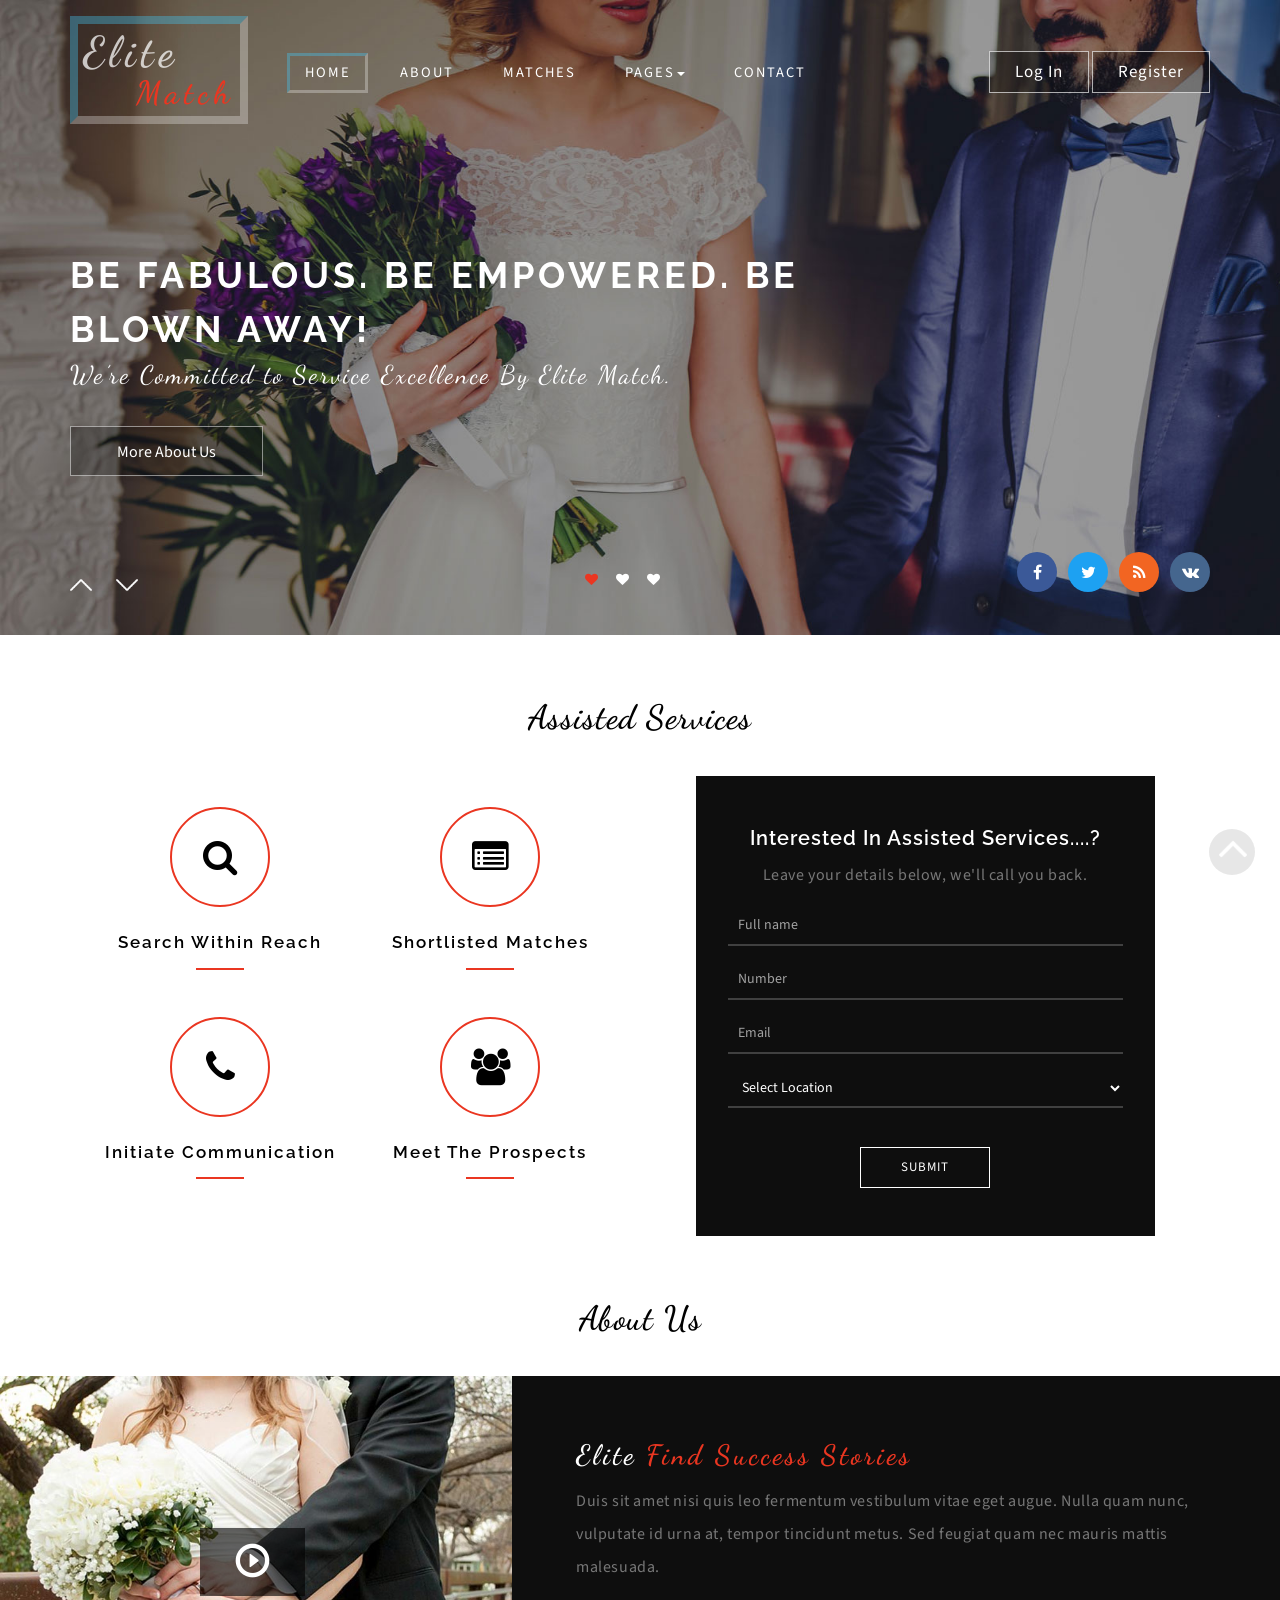
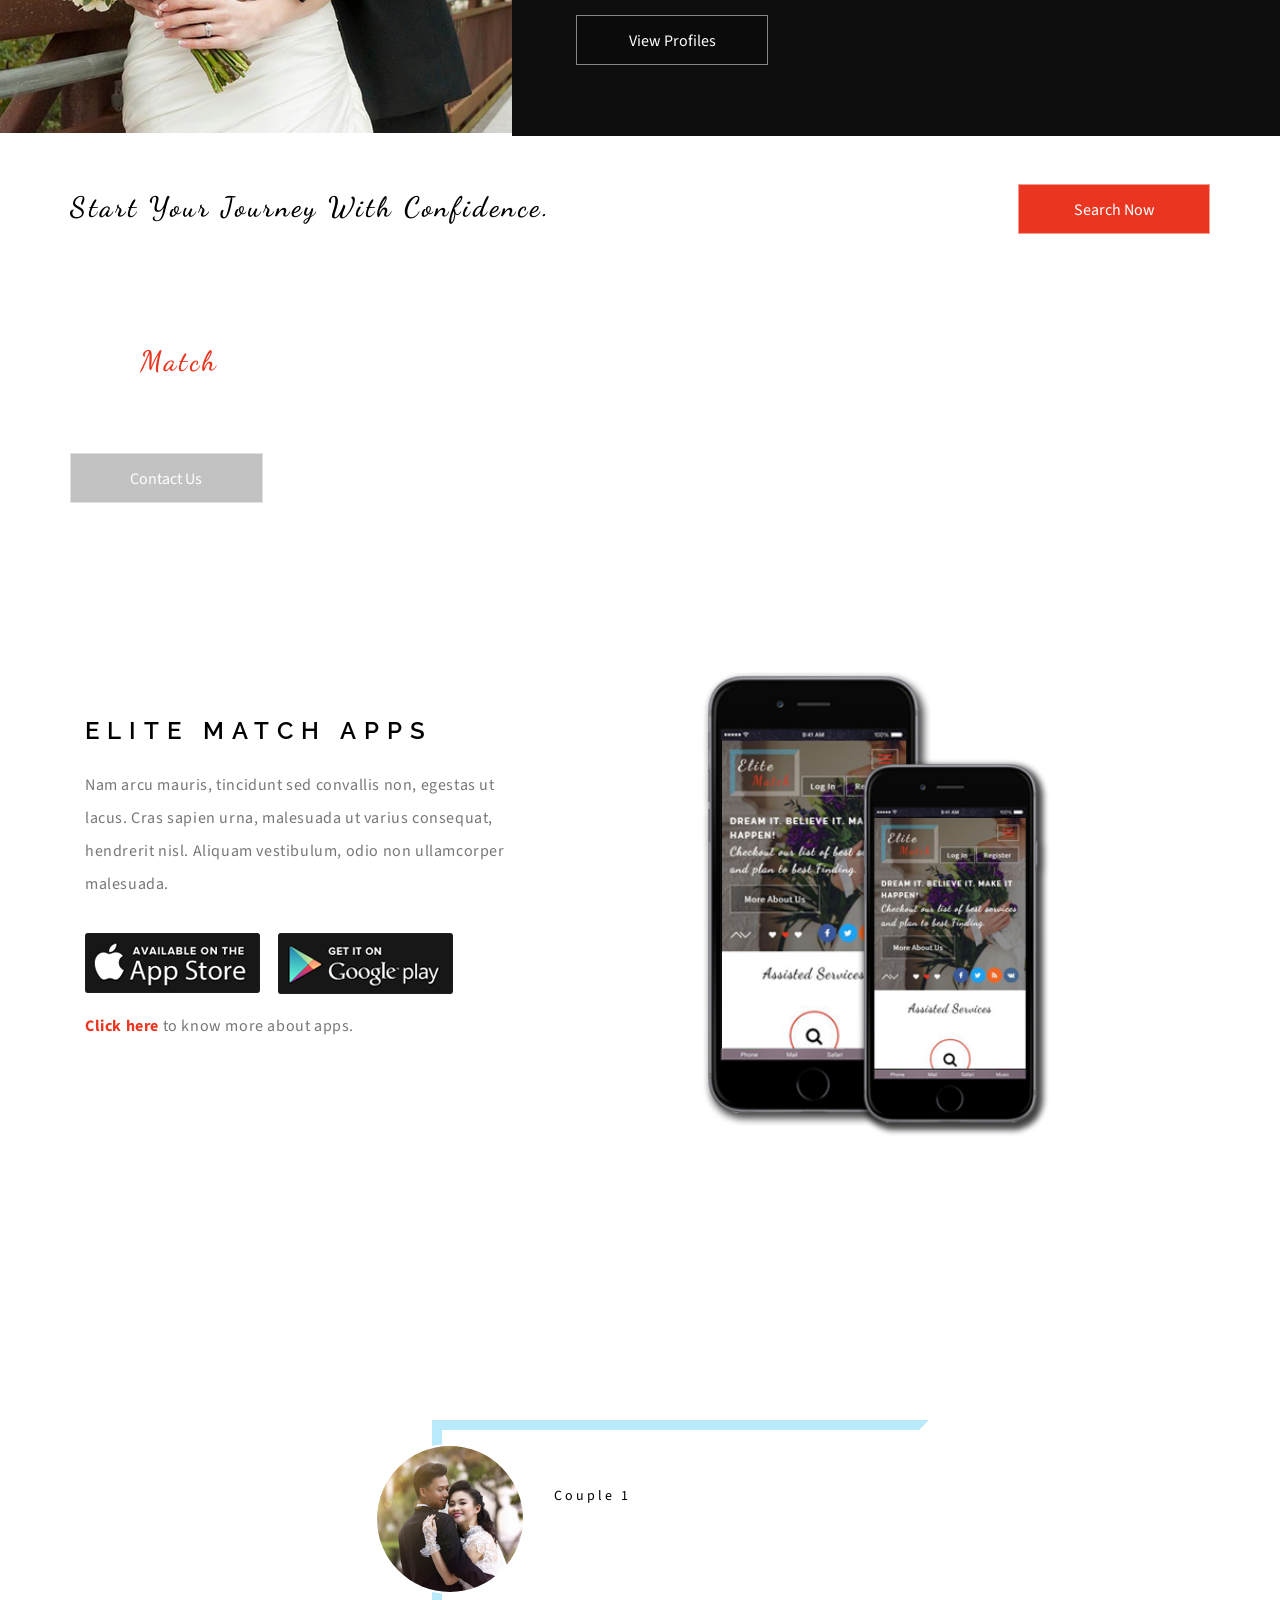
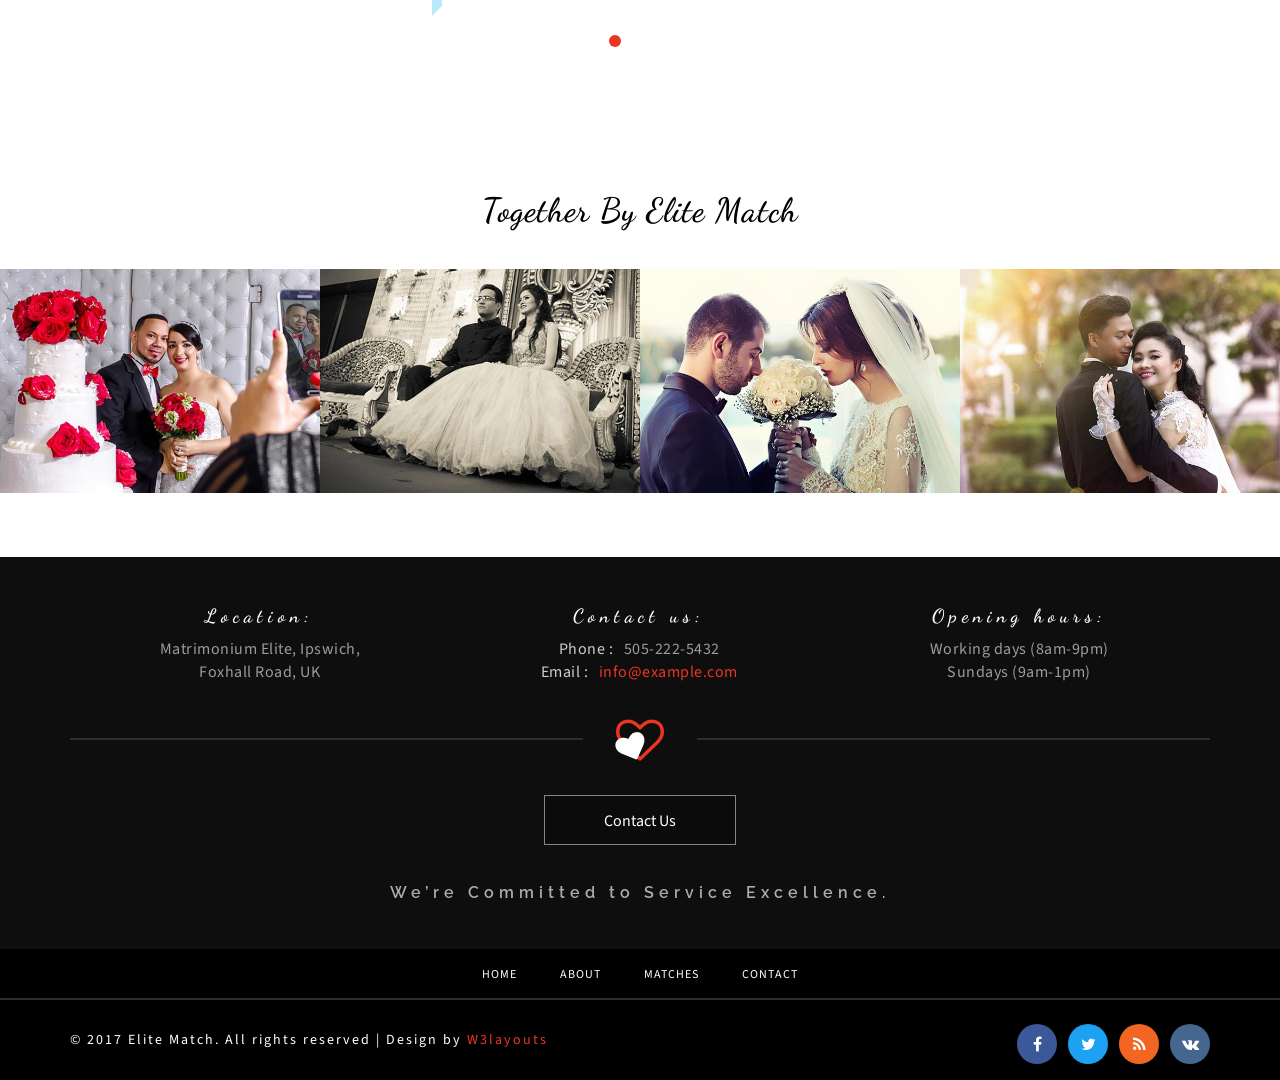
<file: Theme/web/index.html>
<!--
Author: W3layouts
Author URL: http://w3layouts.com
License: Creative Commons Attribution 3.0 Unported
License URL: http://creativecommons.org/licenses/by/3.0/
-->
<!DOCTYPE html>
<html lang="zxx">
<head>
<title>Elite Match a Matrimonial Category Bootstrap Responsive Website Template  | Home :: W3layouts</title>
<!-- for-mobile-apps -->
<meta name="viewport" content="width=device-width, initial-scale=1">
<meta http-equiv="Content-Type" content="text/html; charset=utf-8" />
<meta name="keywords" content="Elite Match Responsive web template, Bootstrap Web Templates, Flat Web Templates, Android Compatible web template, 
Smartphone Compatible web template, free webdesigns for Nokia, Samsung, LG, Sony Ericsson, Motorola web design" />
<script type="application/x-javascript"> addEventListener("load", function() { setTimeout(hideURLbar, 0); }, false);
		function hideURLbar(){ window.scrollTo(0,1); } </script>
<!-- //for-mobile-apps -->
<link href="css/bootstrap.css" rel="stylesheet" type="text/css" media="all" /><!-- Bootstrap -->
<link href="css/font-awesome.css" rel="stylesheet"> <!-- Font awesome -->
<link href="css/owl.carousel.css" rel="stylesheet"><!-- Clients -->
<link href="css/popuo-box.css" rel="stylesheet" type="text/css" media="all" /><!-- Pop-up -->
<link href="css/lsb.css" rel="stylesheet" type="text/css"><!-- gallery -->
<link href="css/style.css" rel="stylesheet" type="text/css" media="all" />
<!--fonts-->
<link href="//fonts.googleapis.com/css?family=Raleway:400,500,600,700,800,900" rel="stylesheet">
<link href="//fonts.googleapis.com/css?family=Source+Sans+Pro:300,400,600,700" rel="stylesheet">
<link href="//fonts.googleapis.com/css?family=Dancing+Script:400,700" rel="stylesheet">
<!--//fonts-->

</head>
<body>
<!--banner start here-->
<div class="banner-w3ls" id="home">
	<div class="container">
		<!-- header -->
                 <div class="header-inner">
					  <h1 class="logo">
						<a href="index.html">Elite<span>Match</span></a></h1>
						<nav class="navbar navbar-default">
							<div class="navbar-header">
								<button type="button" class="navbar-toggle" data-toggle="collapse" data-target="#bs-example-navbar-collapse-1">
									<span class="sr-only">Toggle navigation</span>
									<span class="icon-bar"></span>
									<span class="icon-bar"></span>
									<span class="icon-bar"></span>
								</button>
							</div>
							<!-- navbar-header -->
							<div class="collapse navbar-collapse" id="bs-example-navbar-collapse-1">
								<ul class="nav navbar-nav navbar-right">
									<li><a href="index.html" class="active">Home</a></li>
									<li><a href="about.html">About</a></li>
									<li><a href="matches.html">Matches</a></li>
									<li class="dropdown menu__item">
										<a href="#" class="dropdown-toggle menu__link"  data-toggle="dropdown" data-hover="Pages" role="button" aria-haspopup="true" aria-expanded="false">Pages<span class="caret"></span></a>
										<ul class="dropdown-menu">
											<li><a href="codes.html">Short Codes</a></li>
											<li><a href="icons.html">Icons</a></li>
										</ul>
									</li>
									<li><a href="contact.html">Contact</a></li>
								</ul>
							</div>
							<div class="clearfix"> </div>	
						</nav>
						<div class="header-right-w3ls">
							<a href="login.html">Log In</a>
							<a href="register.html">Register</a>
						</div>
						<div class="clearfix"></div>
				</div>
			<!-- //header -->
			<!-- banner-slider -->
			<div class="w3l_banner_info" >
				<div class="slider">
					<div class="callbacks_container">
								<ul class="rslides" id="slider3">
									<li>
										<div class="w3ls-info">
											 <h4>Be fabulous. Be empowered. Be Blown Away!</h4>
											<p>We’re Committed to Service Excellence By Elite Match.</p>
										</div>

									</li>
									<li>
										  <div class="w3ls-info">
											<h4>Dream it. Believe it. make it happen! </h4>
											<p>Checkout our list of best services and plan to best Finding.</p>
										</div>

									</li>
									<li>
										<div class="w3ls-info">
											<h4>Be fabulous. Be empowered. Be Blown Away!</h4>
											<p>Welcome to our Elite match - keep in touch with us...</p>
										</div>

									</li>

								</ul>
					</div>
				</div>
			</div>
			<div class="clearfix"></div>
		<!-- //banner-slider -->
				<div class="sim-button button12"><a href="about.html">More About Us</a></div>
			<div class="agileits-social">
					<ul>
							<li><a href="#"><i class="fa fa-facebook"></i></a></li>
							<li><a href="#"><i class="fa fa-twitter"></i></a></li>
							<li><a href="#"><i class="fa fa-rss"></i></a></li>
							<li><a href="#"><i class="fa fa-vk"></i></a></li>
						</ul>
				</div>
        </div>
</div>
<!--//home-->
<!--banner end here-->
<!-- services -->
	<div class="services" id="services">
		<div class="container">
		<div class="tittle-agileinfo">
				<h3>Assisted Services</h3>
			</div>
			<div class="col-md-6 w3_agileits_services_grids">
				<div class="w3_agileits_services_grid">
					<div class="w3_agileits_services_grid_agile">
						<div class="w3_agileits_services_grid_1">
							<i class="fa fa-search" aria-hidden="true"></i>
						</div>
						<h3>Search within reach</h3>
					</div>
				</div>
				<div class="w3_agileits_services_grid">
					<div class="w3_agileits_services_grid_agile">
						<div class="w3_agileits_services_grid_1">
							<i class="fa fa-list-alt" aria-hidden="true"></i>
						</div>
						<h3>Shortlisted matches</h3>
					</div>
				</div>
				<div class="w3_agileits_services_grid">
					<div class="w3_agileits_services_grid_agile">
						<div class="w3_agileits_services_grid_1">
							<i class="fa fa-phone" aria-hidden="true"></i>
						</div>
						<h3>Initiate communication</h3>
					</div>
				</div>
				<div class="w3_agileits_services_grid">
					<div class="w3_agileits_services_grid_agile">
						<div class="w3_agileits_services_grid_1">
							<i class="fa fa-users" aria-hidden="true"></i>
						</div>
						<h3>Meet the prospects</h3>
					</div>
				</div>
				<div class="clearfix"> </div>
			</div>
			<div class="col-md-6 regstr-r-w3-agileits">
			<div class="form-bg-w3ls">
				<h3 class="subhead-agileits white-w3ls">Interested in assisted services....?</h3>
				<p class="para-agileits-w3layouts">Leave your details below, we'll call you back.</p>
				<form action="#" method="post">
					<input type="text" name="Name" placeholder="Full name" required="">
					<input type="text" name="number" placeholder="Number" required="">
					<input type="email" name="Email" placeholder="Email" required="">
					<select class="form-control">
						<option>Select Location</option>
						<option>Bangalore</option>
						<option>Chandigarh</option>
						<option>Kolkata</option>
						<option>Ludhiana</option>
						<option>Mumbai</option>
						<option>Mysore</option>
						<option>Pune</option>
					</select>
					<input type="submit" value="Submit" class="button-w3layouts hvr-rectangle-out">
				</form>	
			</div>
			</div>
		</div>
	</div>
<!-- //services -->

<!-- about -->
<div class="about-w3layouts" id="about">
	<div class="tittle-agileinfo">
				<h3>About Us</h3>
			</div>
	<div class="about-left-agileits">
		<div class="button">
			<a href="#small-dialog" class="play-icon popup-with-zoom-anim"><span class="glyphicon glyphicon-play-circle" aria-hidden="true"></span></a>
		</div>
		<div id="small-dialog" class="mfp-hide w3ls_small_dialog wthree_pop">		
			<div class="agileits_modal_body">
				<iframe src="https://player.vimeo.com/video/198296034"></iframe>
			</div>
		</div>
	</div>
	<div class="about-right">
		<h3 class="subheading-agileits-w3layouts"><span>Elite </span>Find Success Stories</h3>
		<p class="para-agileits-w3layouts">Duis sit amet nisi quis leo fermentum vestibulum vitae eget augue. Nulla quam nunc, vulputate id urna at, tempor tincidunt metus. Sed feugiat quam nec mauris mattis malesuada.</p>
		<div class="sim-button button12"><a href="matches.html">View Profiles</a></div>
	</div>
	<div class="clearfix"> </div>
</div>
<!-- //about-bottom -->
 <!--search-section -->
 <div class="search-wthree">
 <div class="container">
	<h3 class="subheading-agileits-w3layouts">Start your journey with confidence.</h3>
	<div class="sim-button button12"><a href="matches.html">Search Now</a></div>
	<div class="clearfix"> </div>
 </div>
  </div>
  <!--//search-section -->
 <!--middle-section -->
<div class="middle-section-agileits-w3layouts">
<div class="container">
		<h3 class="subheading-agileits-w3layouts"><span>Elite </span>Match</h3>
		<p class="para-w3layouts">Exclusive Matchmaking Service for the Elite</p>
		<div class="sim-button button12"><a href="contact.html">Contact Us</a></div>
</div>	
</div>
 <!--//middle-section -->
 <!--//mobile-app -->
	<div class="elite-app" >
			<div class="container">
	                   <div class="app-inner agile-w3l">
					     <div class="col-md-5 app-info">
						     <h4>Elite Match Apps</h4>
							 <p class="para-agileits-w3layouts">Nam arcu mauris, tincidunt sed convallis non, egestas ut lacus. Cras sapien urna, malesuada ut varius consequat, hendrerit nisl. Aliquam vestibulum, odio non ullamcorper malesuada.</p>
							 <div class="app-devices">
								<a href="#"><img src="images/app.png" alt=""></a>
								<a href="#"><img src="images/app1.png" alt=""></a>
								<div class="clearfix"> </div>
							</div>
							<p class="para-agileits-w3layouts"><a href="#">Click here </a>to know more about apps.</p>
						 </div>
						 <div class="col-md-7 app-img">
						    <img src="images/screens1.png" alt=" " class="img-responsive">
						 </div>
						 <div class="clearfix"></div>
					   </div>
			</div>
		</div>
 <!--//mobile-app -->
<!-- testimonials -->
	<div class="test" id="clients">
	<div class="container">
	<div class="tittle-agileinfo">
		<h3 class="white-w3ls">Happy Couples</h3>
	</div>
			<div class="test-gri1">
			<div id="owl-demo2" class="owl-carousel">
				<div class="test-grid1">
					<img src="images/t1.jpg" alt="" class="img-r">
					<h4>Abelard & Heloise</h4>
					<span>Couple 1</span>
					<p>Lorem ipsum dolor sit amet, Ut enim ad minim veniam, quis.Lorem ipsum dolor .</p>
				</div>	
				<div class="agile">
					<div class="test-grid1">
						<img src="images/t2.jpg" alt="" class="img-r">
						<h4>Bonnie & Clyde</h4>
						<span>Couple 2</span>
						<p>Lorem ipsum dolor sit amet, Ut enim ad minim veniam, quis.Lorem ipsum dolor .</p>
					</div>	
				</div>
				<div class="agile">
					<div class="test-grid1">
						<img src="images/t3.jpg" alt="" class="img-r">
						<h4>Jack & Sally</h4>
						<span>Couple 3</span>
						<p>Lorem ipsum dolor sit amet, Ut enim ad minim veniam, quis.Lorem ipsum dolor .</p>
					</div>	
				</div>					
			</div>
		</div>	

		</div>
	</div>
<!-- //testimonials -->
 <!--/gallery-->
	<div class="gallery" id="gallery">
		<div class="tittle-agileinfo">
			<h3>Together by Elite Match</h3>
		</div>
			<ul id="flexiselDemo1">	
			<li>
				<div class="wthree_gallery_grid">
					<a href="images/g1.jpg" class="lsb-preview" data-lsb-group="header">
						<div class="view second-effect">
							<img src="images/g1.jpg" alt="" class="img-responsive" />
							<div class="mask">
								<p>Bonnie <i class="fa fa-heart-o" aria-hidden="true"></i> Clyde</p>
							</div>
						</div>	
					</a>
				</div>
			</li>
			<li>
				<div class="wthree_gallery_grid">
					<a href="images/g2.jpg" class="lsb-preview" data-lsb-group="header">
						<div class="view second-effect">
							<img src="images/g2.jpg" alt="" class="img-responsive" />
							<div class="mask">
								<p>Abelard <i class="fa fa-heart-o" aria-hidden="true"></i> Heloise</p>
							</div>
						</div>	
					</a>
				</div>
			</li>
			<li>
				<div class="wthree_gallery_grid">
					<a href="images/g3.jpg" class="lsb-preview" data-lsb-group="header">
						<div class="view second-effect">
							<img src="images/g3.jpg" alt="" class="img-responsive" />
							<div class="mask">
								<p>Henry <i class="fa fa-heart-o" aria-hidden="true"></i> Clare</p>
							</div>
						</div>	
					</a>
				</div>
			</li>
			<li>
				<div class="wthree_gallery_grid">
					<a href="images/g4.jpg" class="lsb-preview" data-lsb-group="header">
						<div class="view second-effect">
							<img src="images/g4.jpg" alt="" class="img-responsive" />
							<div class="mask">
								<p>Jack <i class="fa fa-heart-o" aria-hidden="true"></i> Sally</p>
							</div>
						</div>	
					</a>
				</div>
			</li>
			<li>
				<div class="wthree_gallery_grid">
					<a href="images/g5.jpg" class="lsb-preview" data-lsb-group="header">
						<div class="view second-effect">
							<img src="images/g5.jpg" alt="" class="img-responsive" />
							<div class="mask">
								<p>Henry <i class="fa fa-heart-o" aria-hidden="true"></i> Clare</p>
							</div>
						</div>	
					</a>
				</div>
			</li>
		</ul>


	</div>

<!--//gallery-->
<!-- footer -->
<div class="w3l_footer">
		<div class="container">
				<div class="w3ls_footer_grid">
					<div class="col-md-4 w3ls_footer_grid_left">
							<h4>Location:</h4>
							<p>Matrimonium Elite, Ipswich,<br> Foxhall Road, UK</p>
					</div>
					<div class="col-md-4 w3ls_footer_grid_left">
							<h4>Contact us:</h4>
							<p><span>Phone : </span>505-222-5432</p>
							<p><span>Email : </span><a href="mailto:info@example.com">info@example.com</a></p>
					</div>
					<div class="col-md-4 w3ls_footer_grid_left">
							<h4>Opening hours:</h4>
							<p>Working days (8am-9pm)</p>
							<p>Sundays (9am-1pm)</p>
					</div>
					<div class="clearfix"> </div>
				</div>
				<!-- footer-button-info -->
				<div class="footer-middle-agileinfo">
					<div class="footer-button">
					<div class="button-top-w3layouts">
						<div class="logo-icons-w3ls">
							<i class="fa fa-heart heart1" aria-hidden="true"></i>
							<i class="fa fa-heart-o heart2" aria-hidden="true"></i>
						</div>
					</div>
						<div class="sim-button button12"><a href="contact.html">Contact Us</a></div>
						<h2>We’re Committed to Service Excellence.</h2>
					</div>
				</div>
				<!-- footer-button-info -->
		</div>
</div>

<div class="botttom-nav-agileits">
	<ul>
		<li><a href="index.html">Home</a></li>
		<li><a href="about.html">About</a></li>
		<li><a href="matches.html">Matches</a></li>
		<li><a href="contact.html">Contact</a></li>
	</ul>
</div>
<div class="footer-w3layouts">
				<div class="container">
				<div class="agile-copy">
					<p>© 2017 Elite Match. All rights reserved | Design by <a href="http://w3layouts.com/">W3layouts</a></p>
				</div>
				<div class="agileits-social">
					<ul>
							<li><a href="#"><i class="fa fa-facebook"></i></a></li>
							<li><a href="#"><i class="fa fa-twitter"></i></a></li>
							<li><a href="#"><i class="fa fa-rss"></i></a></li>
							<li><a href="#"><i class="fa fa-vk"></i></a></li>
						</ul>
				</div>
					<div class="clearfix"></div>
				</div>
			</div>
<!--/footer -->

<!-- js -->
<script type='text/javascript' src='js/jquery-2.2.3.min.js'></script>
<!-- flexisel -->
		<script type="text/javascript">
		$(window).load(function() {
			$("#flexiselDemo1").flexisel({
				visibleItems: 4,
				animationSpeed: 1000,
				autoPlay: true,
				autoPlaySpeed: 3000,    		
				pauseOnHover: true,
				enableResponsiveBreakpoints: true,
				responsiveBreakpoints: { 
					portrait: { 
						changePoint:480,
						visibleItems: 1
					}, 
					landscape: { 
						changePoint:640,
						visibleItems:2
					},
					tablet: { 
						changePoint:768,
						visibleItems: 2
					}
				}
			});
			
		});
	</script>
	<script type="text/javascript" src="js/jquery.flexisel.js"></script>
<!-- //flexisel -->
<!-- gallery-pop-up -->
	<script src="js/lsb.min.js"></script>
	<script>
	$(window).load(function() {
		  $.fn.lightspeedBox();
		});
	</script>
<!-- //gallery-pop-up -->
<script src="js/SmoothScroll.min.js"></script>
<!--responsive slider -->
<script src="js/responsiveslides.min.js"></script>
							<script>
								// You can also use "$(window).load(function() {"
								$(function () {
								  // Slideshow 3
								  $("#slider3").responsiveSlides({
									auto: true,
									pager:true,
									nav:true,
									speed: 500,
									namespace: "callbacks",
									before: function () {
									  $('.events').append("<li>before event fired.</li>");
									},
									after: function () {
									  $('.events').append("<li>after event fired.</li>");
									}
								  });
							
								});
							 </script>
<!--//responsive slider -->
<!--pop-up-box -->
					<script src="js/jquery.magnific-popup.js" type="text/javascript"></script>
					<script>
					$(document).ready(function() {
					$('.popup-with-zoom-anim').magnificPopup({
					type: 'inline',
					fixedContentPos: false,
					fixedBgPos: true,
					overflowY: 'auto',
					closeBtnInside: true,
					preloader: false,
					midClick: true,
					removalDelay: 300,
					mainClass: 'my-mfp-zoom-in'
					});

					});
					</script>
<!-- //pop-up-box -->

<!-- smooth scrolling -->
	<script type="text/javascript">
		$(document).ready(function() {
		/*
			var defaults = {
			containerID: 'toTop', // fading element id
			containerHoverID: 'toTopHover', // fading element hover id
			scrollSpeed: 1200,
			easingType: 'linear' 
			};
		*/								
		$().UItoTop({ easingType: 'easeOutQuart' });
		});
	</script>
	
	
	<a href="#home" class="scroll" id="toTop" style="display: block;"> <span id="toTopHover" style="opacity: 1;"> </span></a>
<!-- //smooth scrolling -->
	<!-- for-Clients -->
		<script src="js/owl.carousel.js"></script>
			<!-- requried-jsfiles-for owl -->
							        <script>
									    $(document).ready(function() {
									      $("#owl-demo2").owlCarousel({
									        items : 1,
									        lazyLoad : false,
									        autoPlay : true,
									        navigation : false,
									        navigationText :  false,
									        pagination : true,
									      });
									    });
									  </script>
			<!-- //requried-jsfiles-for owl -->
	<!-- //for-Clients -->
	<!-- start-smoth-scrolling -->
<script type="text/javascript" src="js/move-top.js"></script>
<script type="text/javascript" src="js/easing.js"></script>
<script type="text/javascript">
	jQuery(document).ready(function($) {
		$(".scroll").click(function(event){		
			event.preventDefault();
			$('html,body').animate({scrollTop:$(this.hash).offset().top},1000);
		});
	});
</script>
<!-- start-smoth-scrolling -->
<script type="text/javascript" src="js/bootstrap-3.1.1.min.js"></script>
	

</body>
</html>
</file>
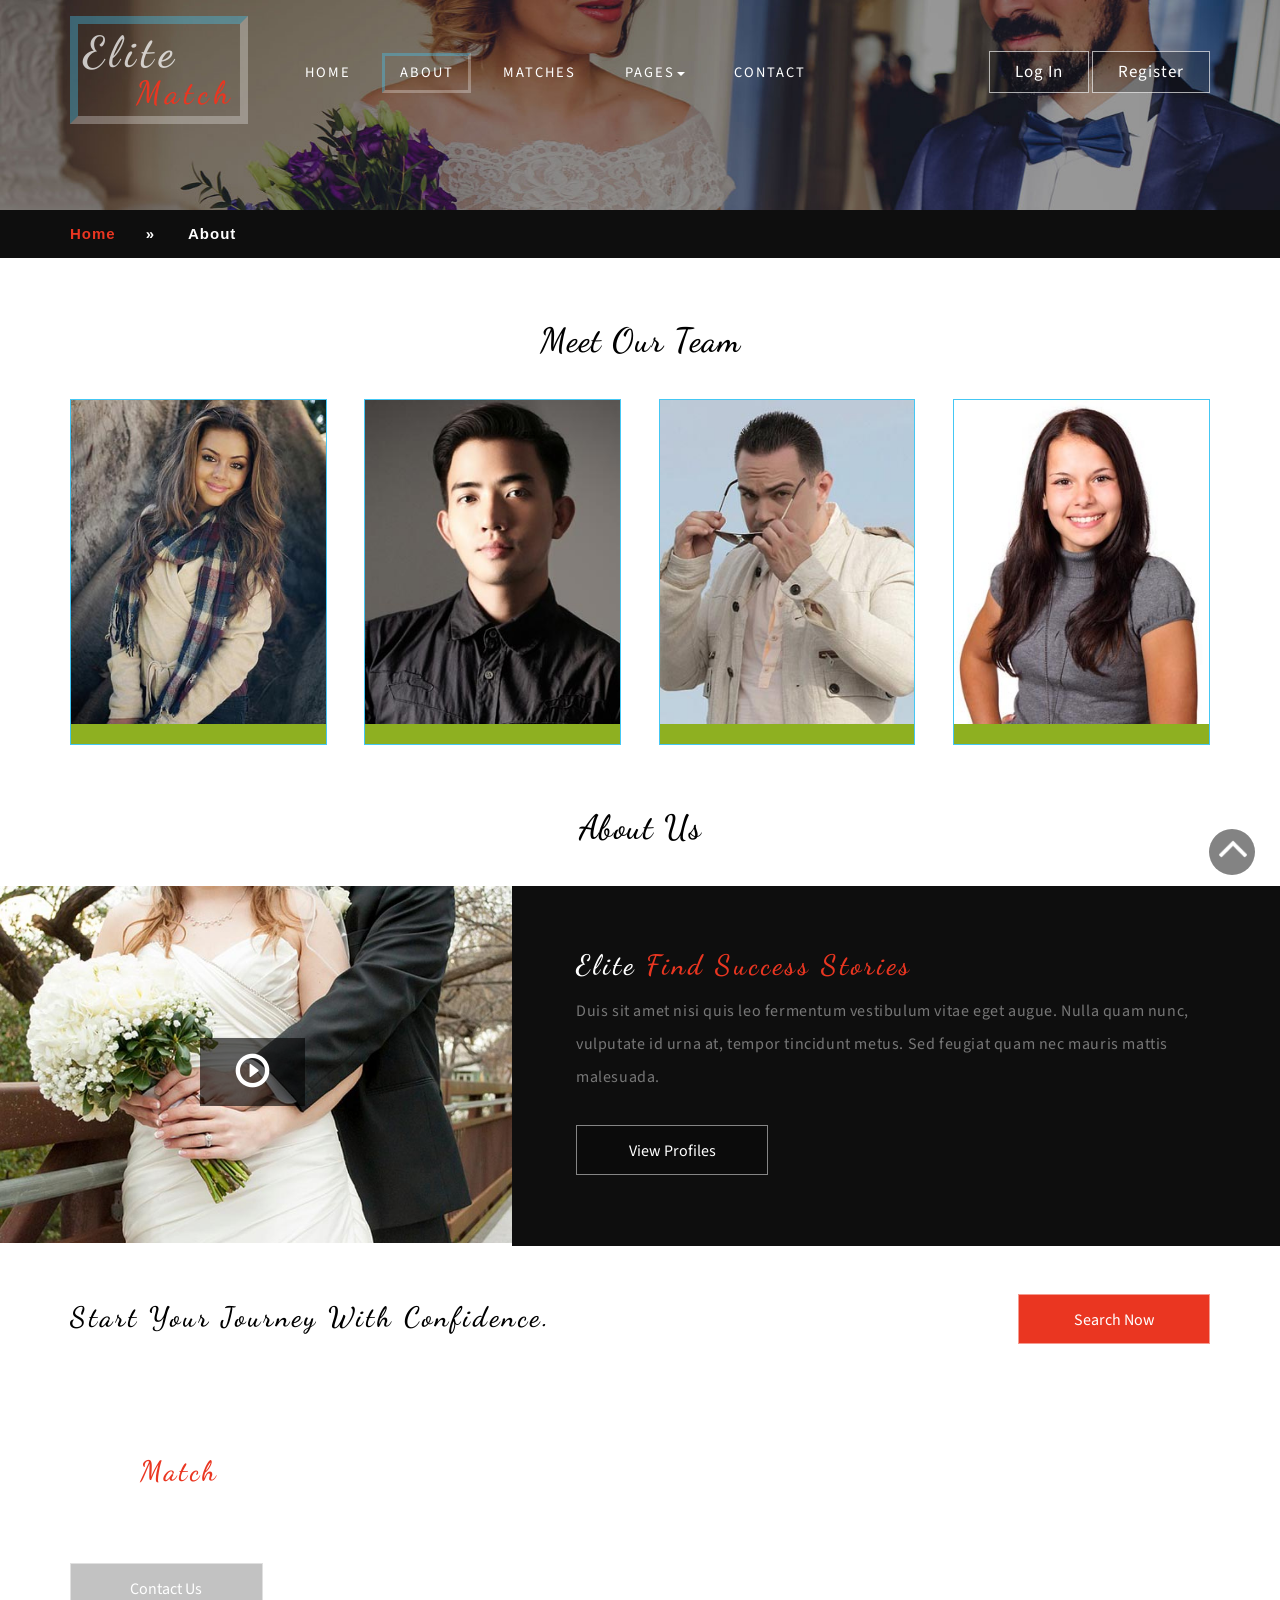
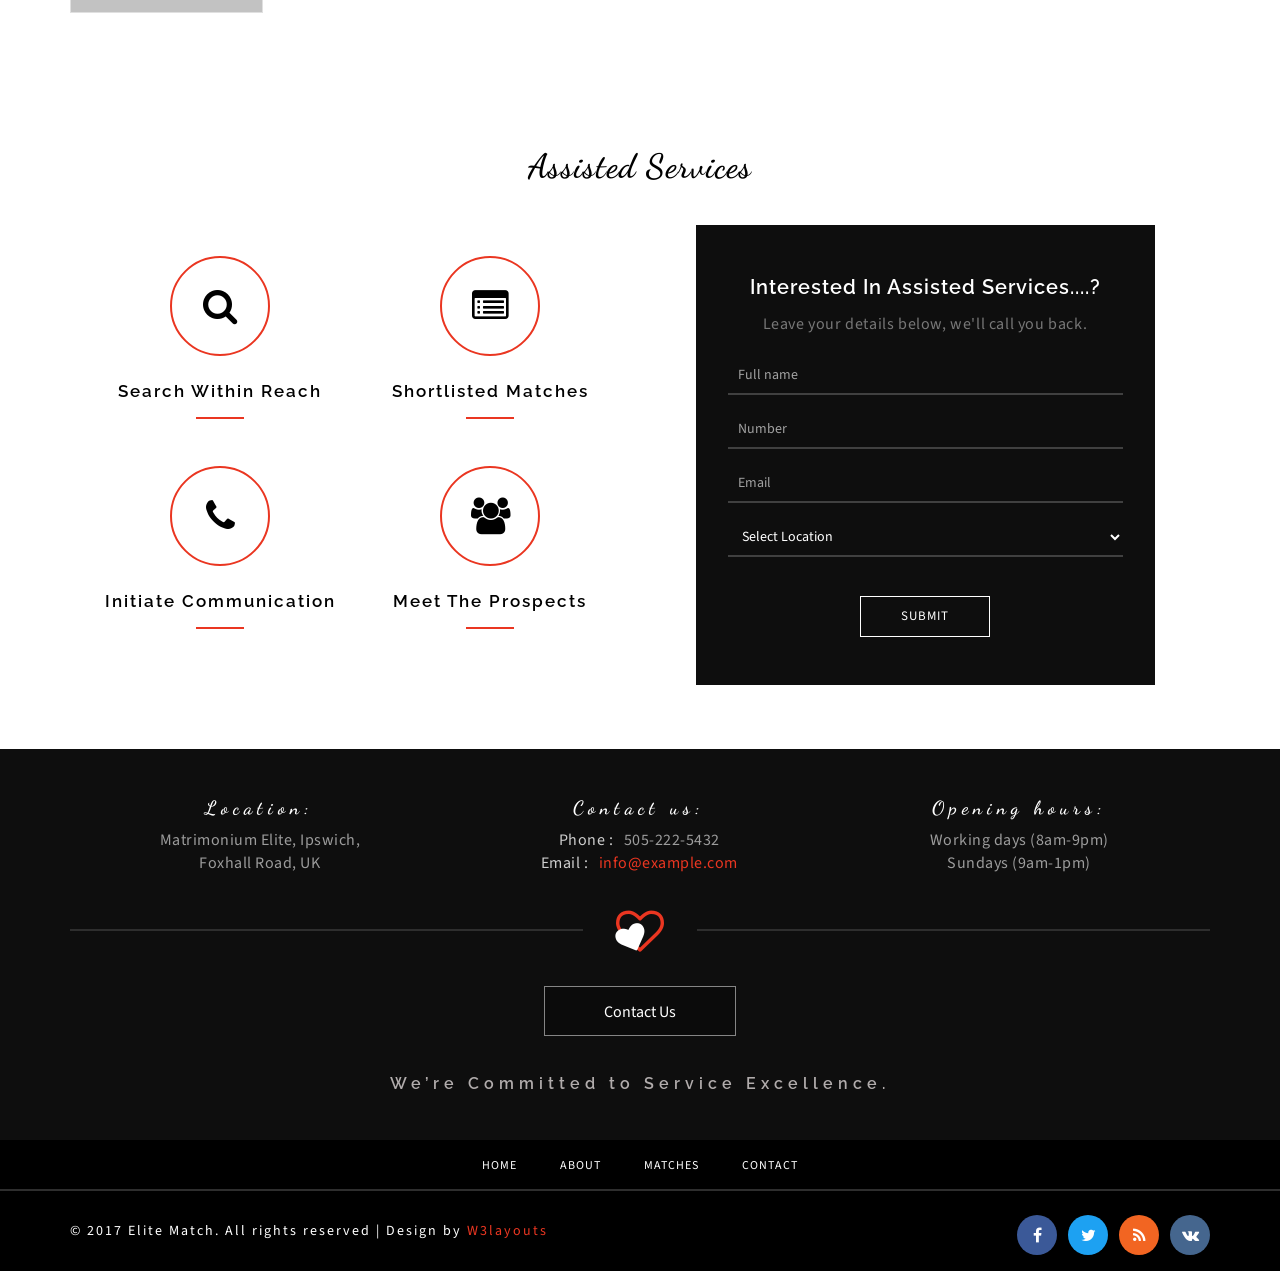
<file: Theme/web/about.html>
<!--
Author: W3layouts
Author URL: http://w3layouts.com
License: Creative Commons Attribution 3.0 Unported
License URL: http://creativecommons.org/licenses/by/3.0/
-->
<!DOCTYPE html>
<html lang="zxx">
<head>
<title>Elite Match a Matrimonial Category Bootstrap Responsive Website Template  | About :: W3layouts</title>
<!-- for-mobile-apps -->
<meta name="viewport" content="width=device-width, initial-scale=1">
<meta http-equiv="Content-Type" content="text/html; charset=utf-8" />
<meta name="keywords" content="Elite Match Responsive web template, Bootstrap Web Templates, Flat Web Templates, Android Compatible web template, 
Smartphone Compatible web template, free webdesigns for Nokia, Samsung, LG, Sony Ericsson, Motorola web design" />
<script type="application/x-javascript"> addEventListener("load", function() { setTimeout(hideURLbar, 0); }, false);
		function hideURLbar(){ window.scrollTo(0,1); } </script>
<!-- //for-mobile-apps -->
<link href="css/bootstrap.css" rel="stylesheet" type="text/css" media="all" />
<link href="css/font-awesome.css" rel="stylesheet"> 
<link href="css/popuo-box.css" rel="stylesheet" type="text/css" media="all" />
<link href="css/style.css" rel="stylesheet" type="text/css" media="all" />
<!--fonts-->
<link href="//fonts.googleapis.com/css?family=Raleway:400,500,600,700,800,900" rel="stylesheet">
<link href="//fonts.googleapis.com/css?family=Source+Sans+Pro:300,400,600,700" rel="stylesheet">
<link href="//fonts.googleapis.com/css?family=Dancing+Script:400,700" rel="stylesheet">
<!--//fonts-->

</head>
<body>
<!--banner start here-->
<div class="banner-w3ls inner-banner-agileits" id="home">
	<div class="container">
		<!-- header -->
                 <div class="header-inner">
					  <h1 class="logo">
						<a href="index.html">Elite<span>Match</span></a></h1>
						<nav class="navbar navbar-default">
							<div class="navbar-header">
								<button type="button" class="navbar-toggle" data-toggle="collapse" data-target="#bs-example-navbar-collapse-1">
									<span class="sr-only">Toggle navigation</span>
									<span class="icon-bar"></span>
									<span class="icon-bar"></span>
									<span class="icon-bar"></span>
								</button>
							</div>
							<!-- navbar-header -->
							<div class="collapse navbar-collapse" id="bs-example-navbar-collapse-1">
								<ul class="nav navbar-nav navbar-right">
									<li><a href="index.html">Home</a></li>
									<li><a href="about.html" class="active">About</a></li>
									<li><a href="matches.html">Matches</a></li>
									<li class="dropdown menu__item">
										<a href="#" class="dropdown-toggle menu__link"  data-toggle="dropdown" data-hover="Pages" role="button" aria-haspopup="true" aria-expanded="false">Pages<span class="caret"></span></a>
										<ul class="dropdown-menu">
											<li><a href="codes.html">Short Codes</a></li>
											<li><a href="icons.html">Icons</a></li>
										</ul>
									</li>
									<li><a href="contact.html">Contact</a></li>
								</ul>
							</div>
							<div class="clearfix"> </div>	
						</nav>
						<div class="header-right-w3ls">
							<a href="login.html">Log In</a>
							<a href="register.html">Register</a>
						</div>
						<div class="clearfix"></div>
				</div>
</div>			
</div>
<!--//home-->
<!--banner end here-->
<!-- breadcrumbs -->
<div class="w3l_agileits_breadcrumbs">
   <div class="container">
		<div class="w3l_agileits_breadcrumbs_inner">
			<ul>
				<li><a href="index.html">Home</a><span>&#187;</span></li>
									
				<li>About</li>
				</ul>
		</div>
	</div>
</div>
<!-- //breadcrumbs -->
<!--team-->
			<section class="w3ls-team text-center">
				<div class="container">
					<div class="tittle-agileinfo">
						<h3>Meet our team</h3>
					</div>
					<div class="team-row">
						<div class="col-md-3 w3ls-team-grids">
							<h5>Clare</h5>
							<p>Lorem ipsum dolor sit amet, consectetur adipi est eligendi scing elit consectetur.</p>
							<div class="agileits-social">
								<ul>
									<li><a href="#"><i class="fa fa-facebook"></i></a></li>
									<li><a href="#"><i class="fa fa-twitter"></i></a></li>
									<li><a href="#"><i class="fa fa-rss"></i></a></li>
								</ul>
							</div>
							<div class="team-img">
								<img src="images/team1.jpg" alt="">
							</div>
						</div>
						<div class="col-md-3 w3ls-team-grids team-mdl">
							<h5>Abelard</h5>
							<p>Lorem ipsum dolor sit amet, consectetur adipi est eligendi scing elit consectetur.</p>
							<div class="agileits-social">
								<ul>
									<li><a href="#"><i class="fa fa-facebook"></i></a></li>
									<li><a href="#"><i class="fa fa-twitter"></i></a></li>
									<li><a href="#"><i class="fa fa-rss"></i></a></li>
								</ul>
							</div>
							<div class="team-img">
								<img src="images/team2.jpg" alt="">
							</div>
						</div>
						<div class="col-md-3 w3ls-team-grids team-mdl1">
							<h5>Daniel jack</h5>
							<p>Lorem ipsum dolor sit amet, consectetur adipi est eligendi scing elit consectetur.</p>
							<div class="agileits-social">
								<ul>
									<li><a href="#"><i class="fa fa-facebook"></i></a></li>
									<li><a href="#"><i class="fa fa-twitter"></i></a></li>
									<li><a href="#"><i class="fa fa-rss"></i></a></li>
								</ul>
							</div>
							<div class="team-img">
								<img src="images/team4.jpg" alt="">
							</div>
						</div>
						<div class="col-md-3 w3ls-team-grids">
							<h5>Sally</h5>
							<p>Lorem ipsum dolor sit amet, consectetur adipi est eligendi scing elit consectetur.</p>
							<div class="agileits-social">
								<ul>
									<li><a href="#"><i class="fa fa-facebook"></i></a></li>
									<li><a href="#"><i class="fa fa-twitter"></i></a></li>
									<li><a href="#"><i class="fa fa-rss"></i></a></li>
								</ul>
							</div>
							<div class="team-img">
								<img src="images/team3.jpg" alt="">
							</div>
						</div>
						<div class="clearfix"> </div>
					</div>
				</div>
				</section>
			<!--//team-->


<!-- about -->
<div class="about-w3layouts" id="about">
	<div class="tittle-agileinfo">
				<h3>About Us</h3>
			</div>
	<div class="about-left-agileits">
		<div class="button">
			<a href="#small-dialog" class="play-icon popup-with-zoom-anim"><span class="glyphicon glyphicon-play-circle" aria-hidden="true"></span></a>
		</div>
		<div id="small-dialog" class="mfp-hide w3ls_small_dialog wthree_pop">		
			<div class="agileits_modal_body">
				<iframe src="https://player.vimeo.com/video/198296034"></iframe>
			</div>
		</div>
	</div>
	<div class="about-right">
		<h3 class="subheading-agileits-w3layouts"><span>Elite </span>Find Success Stories</h3>
		<p class="para-agileits-w3layouts">Duis sit amet nisi quis leo fermentum vestibulum vitae eget augue. Nulla quam nunc, vulputate id urna at, tempor tincidunt metus. Sed feugiat quam nec mauris mattis malesuada.</p>
		<div class="sim-button button12"><a href="matches.html">View Profiles</a></div>
	</div>
	<div class="clearfix"> </div>
</div>
<!-- //about-bottom -->
 <!--search-section -->
 <div class="search-wthree">
 <div class="container">
	<h3 class="subheading-agileits-w3layouts">Start your journey with confidence.</h3>
	<div class="sim-button button12"><a href="matches.html">Search Now</a></div>
	<div class="clearfix"> </div>
 </div>
  </div>
  <!--//search-section -->
 <!--middle-section -->
<div class="middle-section-agileits-w3layouts">
<div class="container">
		<h3 class="subheading-agileits-w3layouts"><span>Elite </span>Match</h3>
		<p class="para-w3layouts">Exclusive Matchmaking Service for the Elite</p>
		<div class="sim-button button12"><a href="contact.html">Contact Us</a></div>
</div>	
</div>
 <!--//middle-section -->
<!-- services -->
	<div class="services" id="services">
		<div class="container">
		<div class="tittle-agileinfo">
				<h3>Assisted Services</h3>
			</div>
			<div class="col-md-6 w3_agileits_services_grids">
				<div class="w3_agileits_services_grid">
					<div class="w3_agileits_services_grid_agile">
						<div class="w3_agileits_services_grid_1">
							<i class="fa fa-search" aria-hidden="true"></i>
						</div>
						<h3>Search within reach</h3>
					</div>
				</div>
				<div class="w3_agileits_services_grid">
					<div class="w3_agileits_services_grid_agile">
						<div class="w3_agileits_services_grid_1">
							<i class="fa fa-list-alt" aria-hidden="true"></i>
						</div>
						<h3>Shortlisted matches</h3>
					</div>
				</div>
				<div class="w3_agileits_services_grid">
					<div class="w3_agileits_services_grid_agile">
						<div class="w3_agileits_services_grid_1">
							<i class="fa fa-phone" aria-hidden="true"></i>
						</div>
						<h3>Initiate communication</h3>
					</div>
				</div>
				<div class="w3_agileits_services_grid">
					<div class="w3_agileits_services_grid_agile">
						<div class="w3_agileits_services_grid_1">
							<i class="fa fa-users" aria-hidden="true"></i>
						</div>
						<h3>Meet the prospects</h3>
					</div>
				</div>
				<div class="clearfix"> </div>
			</div>
			<div class="col-md-6 regstr-r-w3-agileits">
			<div class="form-bg-w3ls">
				<h3 class="subhead-agileits white-w3ls">Interested in assisted services....?</h3>
				<p class="para-agileits-w3layouts">Leave your details below, we'll call you back.</p>
				<form action="#" method="post">
					<input type="text" name="Name" placeholder="Full name" required="">
					<input type="text" name="number" placeholder="Number" required="">
					<input type="email" name="Email" placeholder="Email" required="">
					<select class="form-control">
						<option>Select Location</option>
						<option>Bangalore</option>
						<option>Chandigarh</option>
						<option>Kolkata</option>
						<option>Ludhiana</option>
						<option>Mumbai</option>
						<option>Mysore</option>
						<option>Pune</option>
					</select>
					<input type="submit" value="Submit" class="button-w3layouts hvr-rectangle-out">
				</form>	
			</div>
			</div>
		</div>
	</div>
<!-- //services -->
<!-- footer -->
<div class="w3l_footer">
		<div class="container">
				<div class="w3ls_footer_grid">
					<div class="col-md-4 w3ls_footer_grid_left">
							<h4>Location:</h4>
							<p>Matrimonium Elite, Ipswich,<br> Foxhall Road, UK</p>
					</div>
					<div class="col-md-4 w3ls_footer_grid_left">
							<h4>Contact us:</h4>
							<p><span>Phone : </span>505-222-5432</p>
							<p><span>Email : </span><a href="mailto:info@example.com">info@example.com</a></p>
					</div>
					<div class="col-md-4 w3ls_footer_grid_left">
							<h4>Opening hours:</h4>
							<p>Working days (8am-9pm)</p>
							<p>Sundays (9am-1pm)</p>
					</div>
					<div class="clearfix"> </div>
				</div>
				<!-- footer-button-info -->
				<div class="footer-middle-agileinfo">
					<div class="footer-button">
					<div class="button-top-w3layouts">
						<div class="logo-icons-w3ls">
							<i class="fa fa-heart heart1" aria-hidden="true"></i>
							<i class="fa fa-heart-o heart2" aria-hidden="true"></i>
						</div>
					</div>
						<div class="sim-button button12"><a href="contact.html">Contact Us</a></div>
						<h2>We’re Committed to Service Excellence.</h2>
					</div>
				</div>
				<!-- footer-button-info -->
		</div>
</div>

<div class="botttom-nav-agileits">
	<ul>
		<li><a href="index.html">Home</a></li>
		<li><a href="about.html">About</a></li>
		<li><a href="matches.html">Matches</a></li>
		<li><a href="contact.html">Contact</a></li>
	</ul>
</div>
<div class="footer-w3layouts">
				<div class="container">
				<div class="agile-copy">
					<p>© 2017 Elite Match. All rights reserved | Design by <a href="http://w3layouts.com/">W3layouts</a></p>
				</div>
				<div class="agileits-social">
					<ul>
							<li><a href="#"><i class="fa fa-facebook"></i></a></li>
							<li><a href="#"><i class="fa fa-twitter"></i></a></li>
							<li><a href="#"><i class="fa fa-rss"></i></a></li>
							<li><a href="#"><i class="fa fa-vk"></i></a></li>
						</ul>
				</div>
					<div class="clearfix"></div>
				</div>
			</div>
<!--/footer -->

<!-- js -->
<script type='text/javascript' src='js/jquery-2.2.3.min.js'></script>


<script src="js/SmoothScroll.min.js"></script>
<!--responsive slider -->
<script src="js/responsiveslides.min.js"></script>
							<script>
								// You can also use "$(window).load(function() {"
								$(function () {
								  // Slideshow 3
								  $("#slider3").responsiveSlides({
									auto: true,
									pager:true,
									nav:true,
									speed: 500,
									namespace: "callbacks",
									before: function () {
									  $('.events').append("<li>before event fired.</li>");
									},
									after: function () {
									  $('.events').append("<li>after event fired.</li>");
									}
								  });
							
								});
							 </script>
<!--//responsive slider -->
<!--pop-up-box -->
					<script src="js/jquery.magnific-popup.js" type="text/javascript"></script>
					<script>
					$(document).ready(function() {
					$('.popup-with-zoom-anim').magnificPopup({
					type: 'inline',
					fixedContentPos: false,
					fixedBgPos: true,
					overflowY: 'auto',
					closeBtnInside: true,
					preloader: false,
					midClick: true,
					removalDelay: 300,
					mainClass: 'my-mfp-zoom-in'
					});

					});
					</script>
<!-- //pop-up-box -->

<!-- smooth scrolling -->
	<script type="text/javascript">
		$(document).ready(function() {
		/*
			var defaults = {
			containerID: 'toTop', // fading element id
			containerHoverID: 'toTopHover', // fading element hover id
			scrollSpeed: 1200,
			easingType: 'linear' 
			};
		*/								
		$().UItoTop({ easingType: 'easeOutQuart' });
		});
	</script>
	
	
	<a href="#home" class="scroll" id="toTop" style="display: block;"> <span id="toTopHover" style="opacity: 1;"> </span></a>
<!-- //smooth scrolling -->
	<!-- for-Clients -->
		<script src="js/owl.carousel.js"></script>
			<!-- requried-jsfiles-for owl -->
							        <script>
									    $(document).ready(function() {
									      $("#owl-demo2").owlCarousel({
									        items : 1,
									        lazyLoad : false,
									        autoPlay : true,
									        navigation : false,
									        navigationText :  false,
									        pagination : true,
									      });
									    });
									  </script>
			<!-- //requried-jsfiles-for owl -->
	<!-- //for-Clients -->
	<!-- start-smoth-scrolling -->
<script type="text/javascript" src="js/move-top.js"></script>
<script type="text/javascript" src="js/easing.js"></script>
<script type="text/javascript">
	jQuery(document).ready(function($) {
		$(".scroll").click(function(event){		
			event.preventDefault();
			$('html,body').animate({scrollTop:$(this.hash).offset().top},1000);
		});
	});
</script>
<!-- start-smoth-scrolling -->
<script type="text/javascript" src="js/bootstrap-3.1.1.min.js"></script>
	

</body>
</html>
</file>
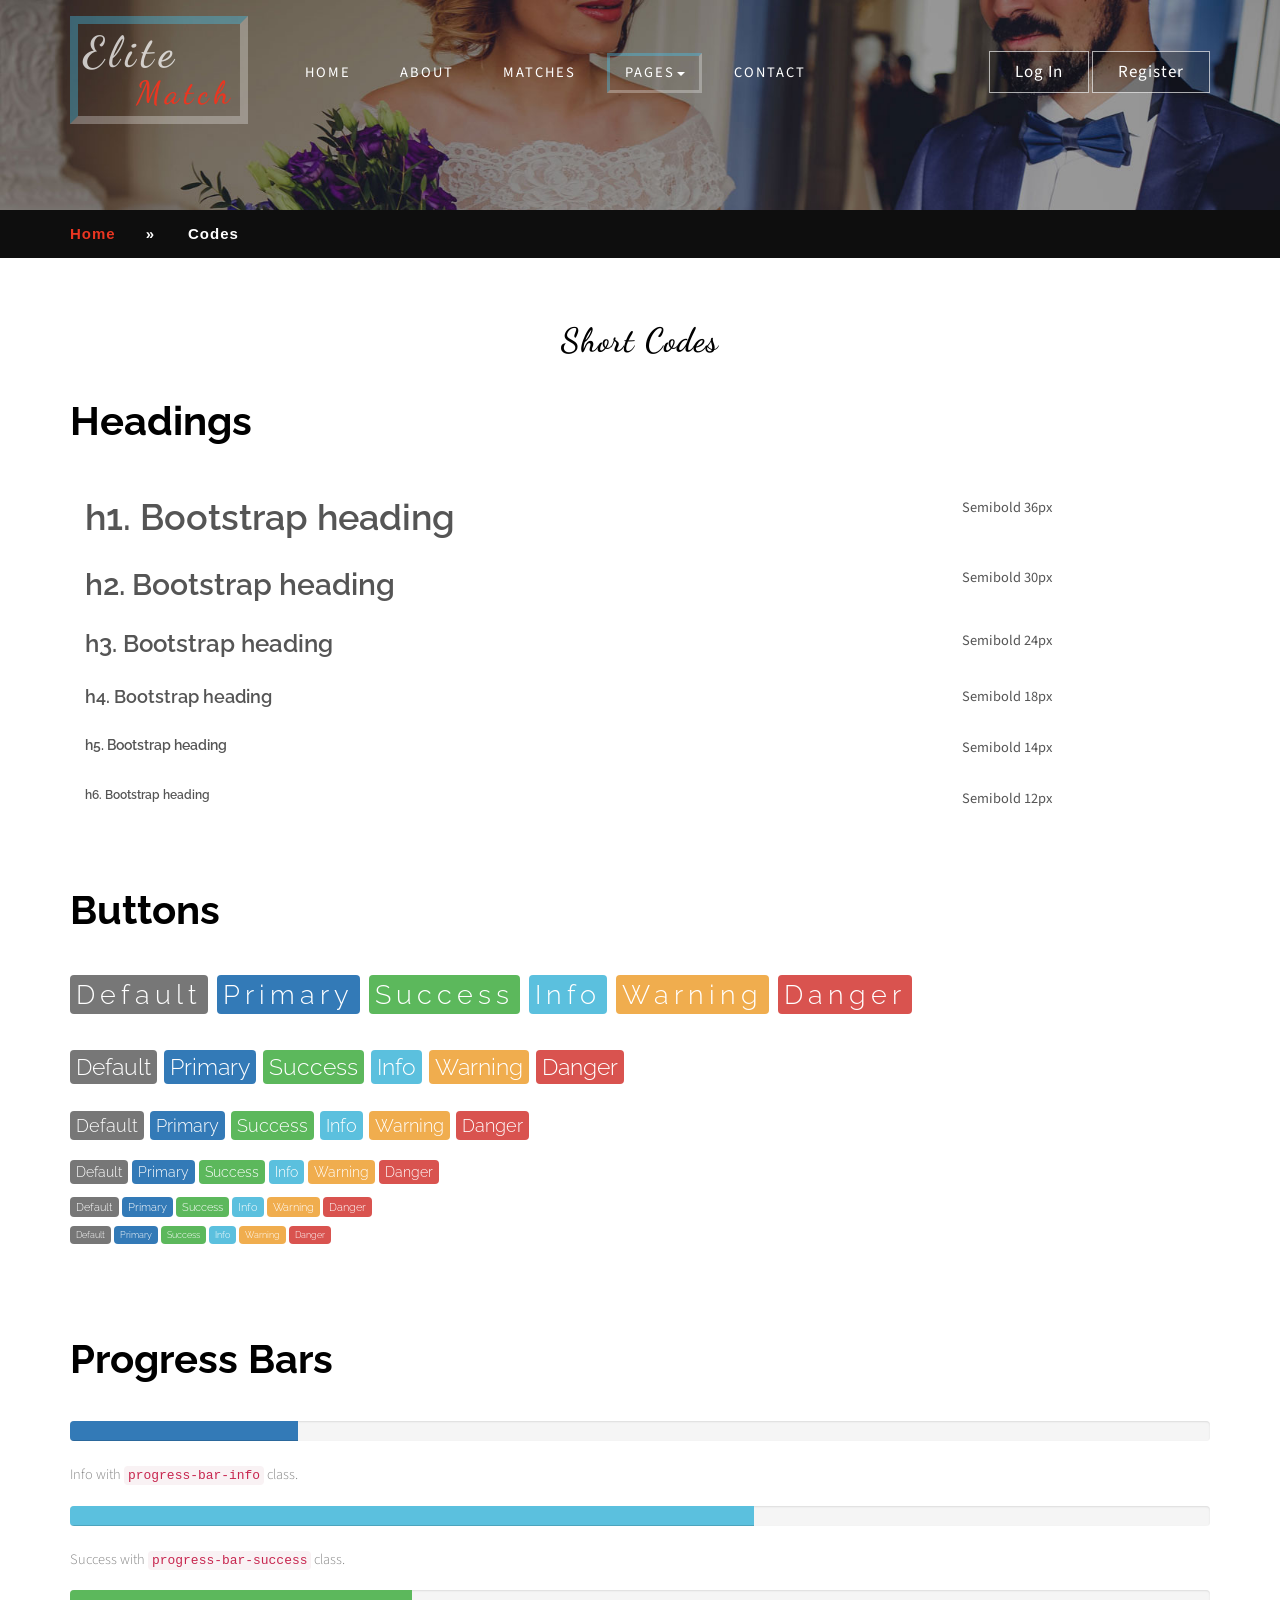
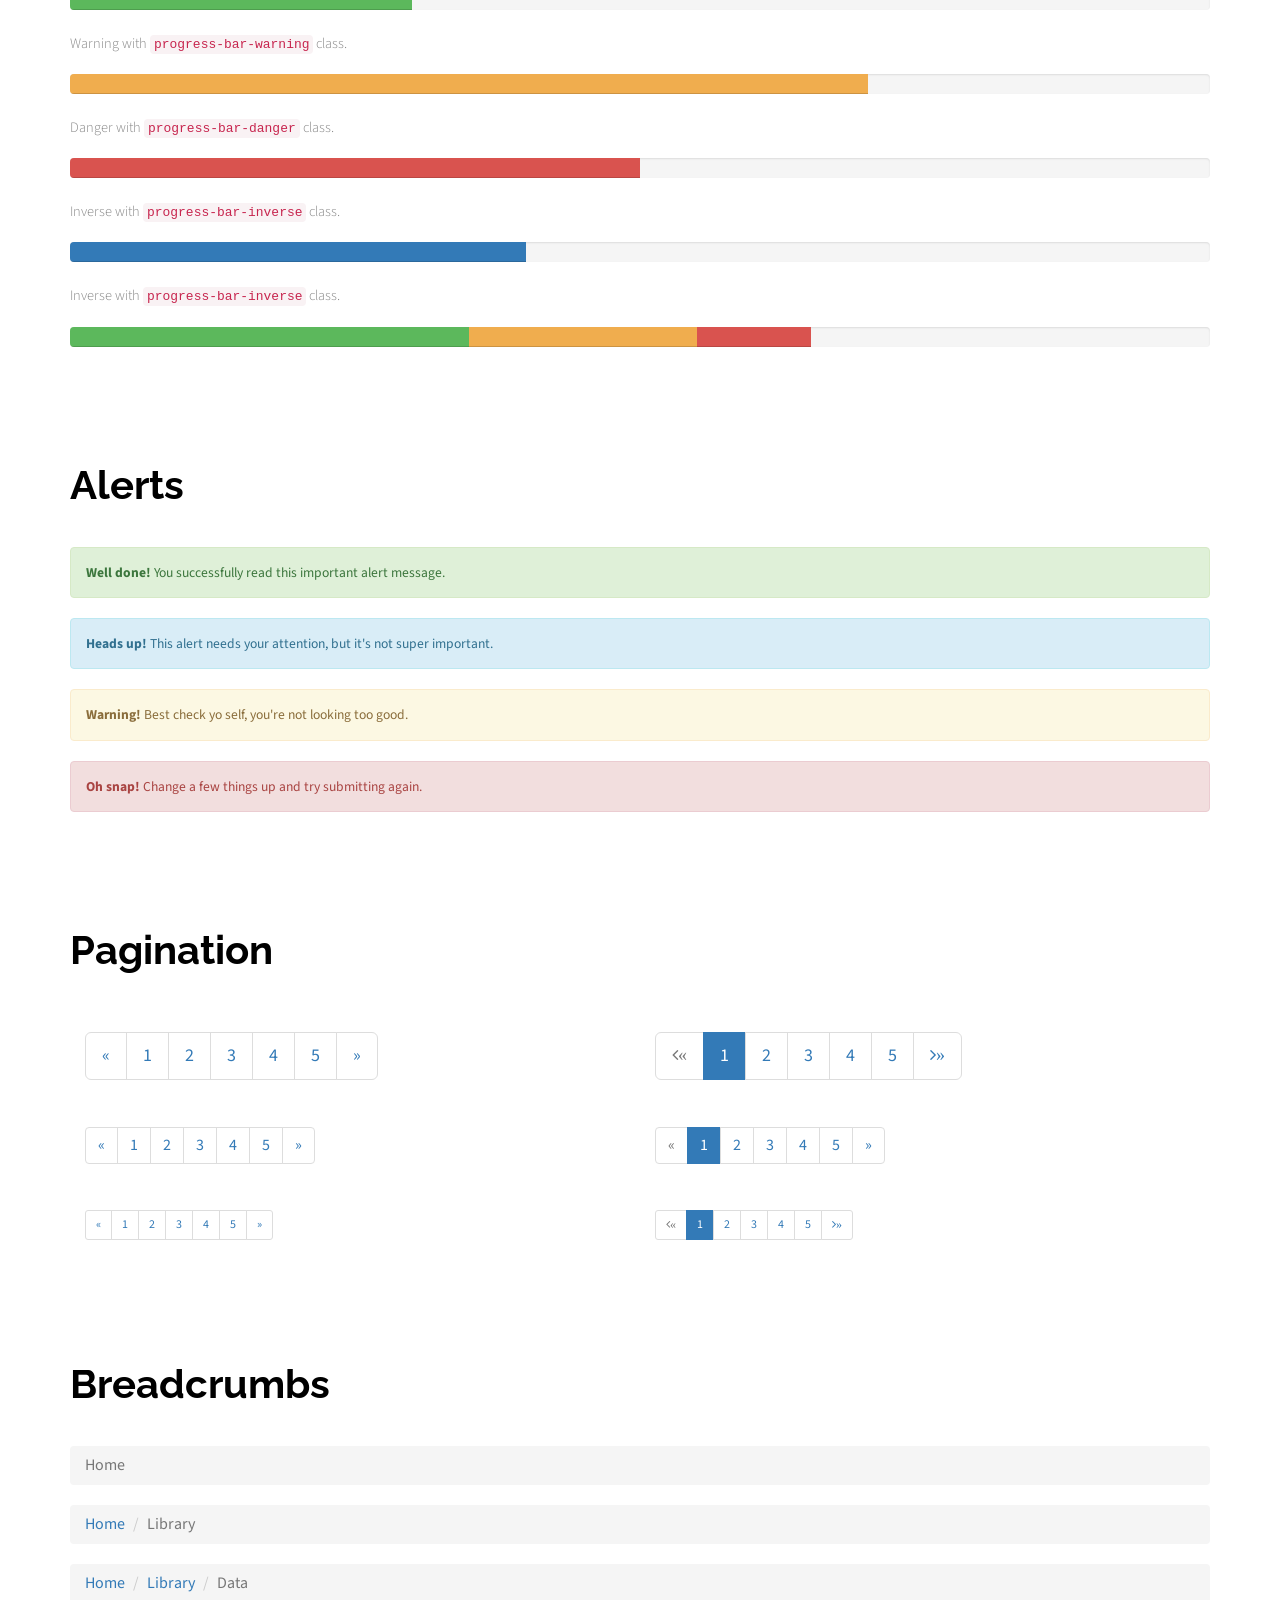
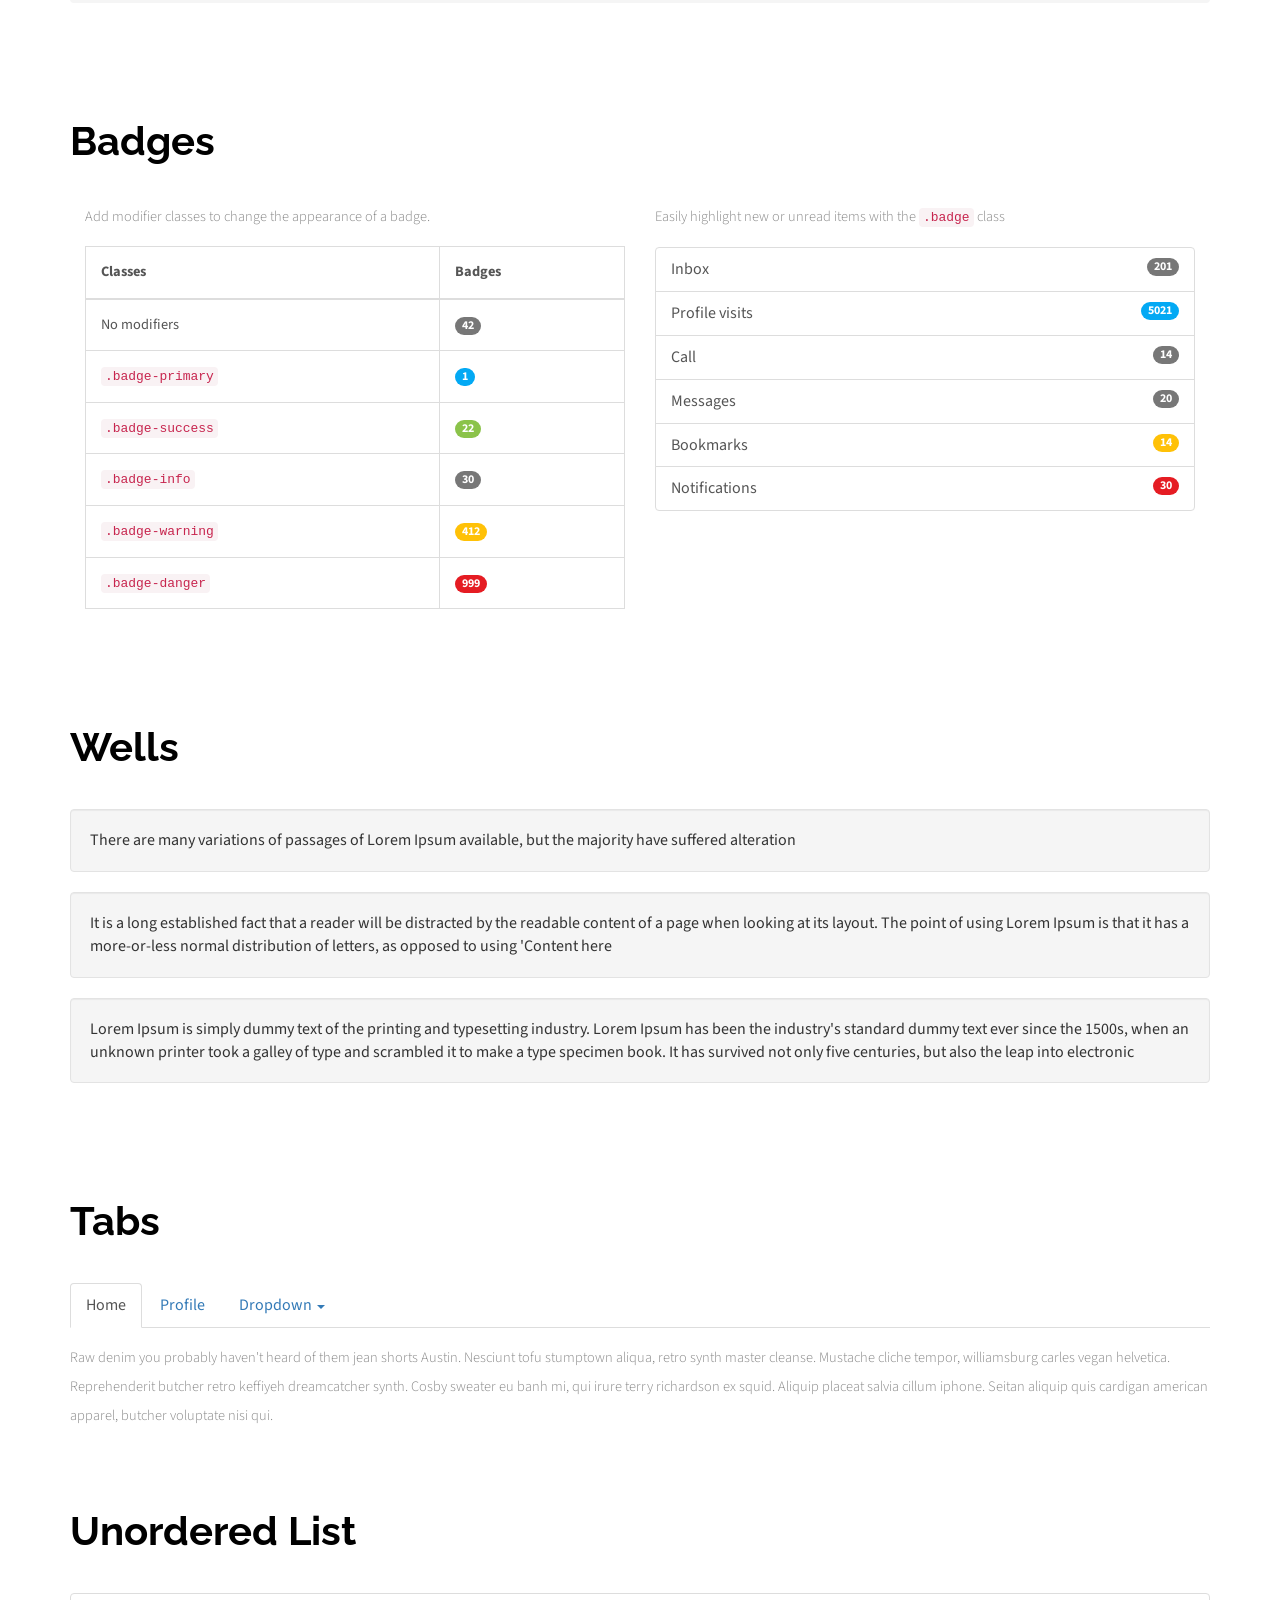
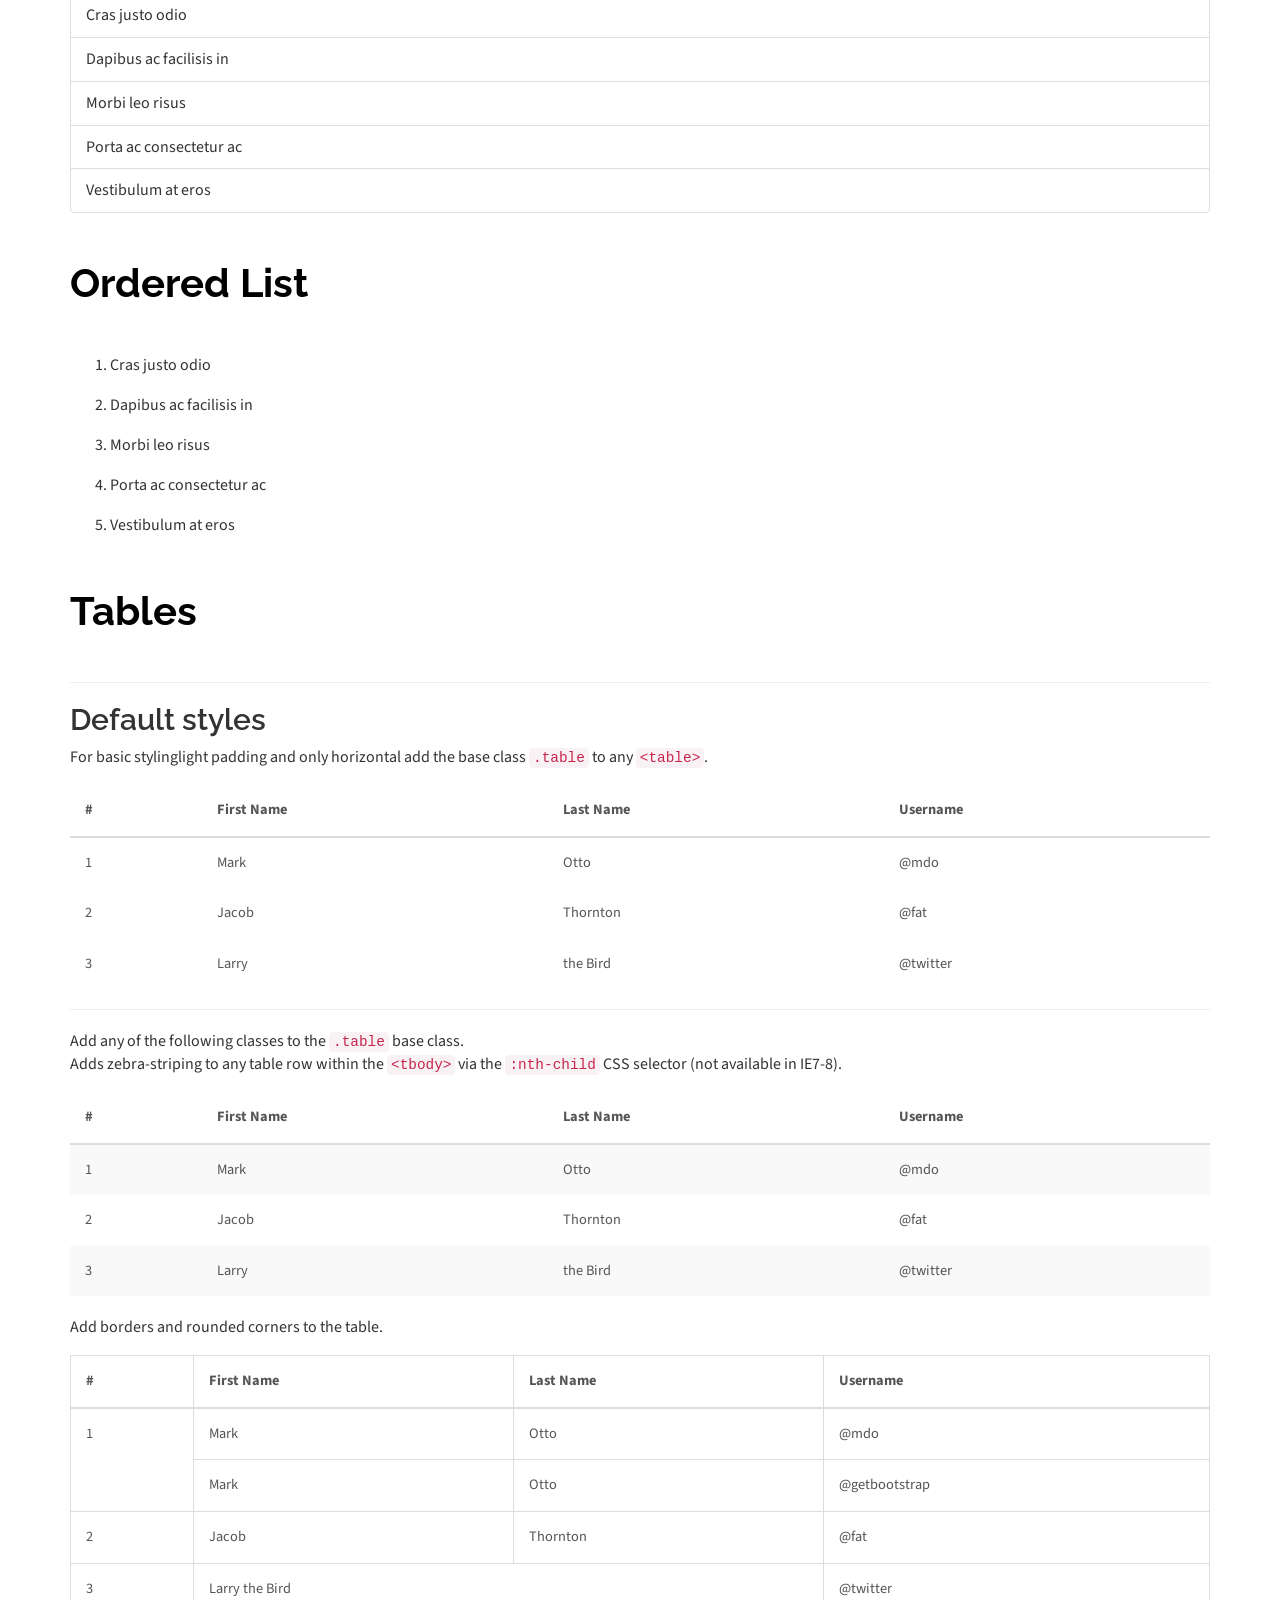
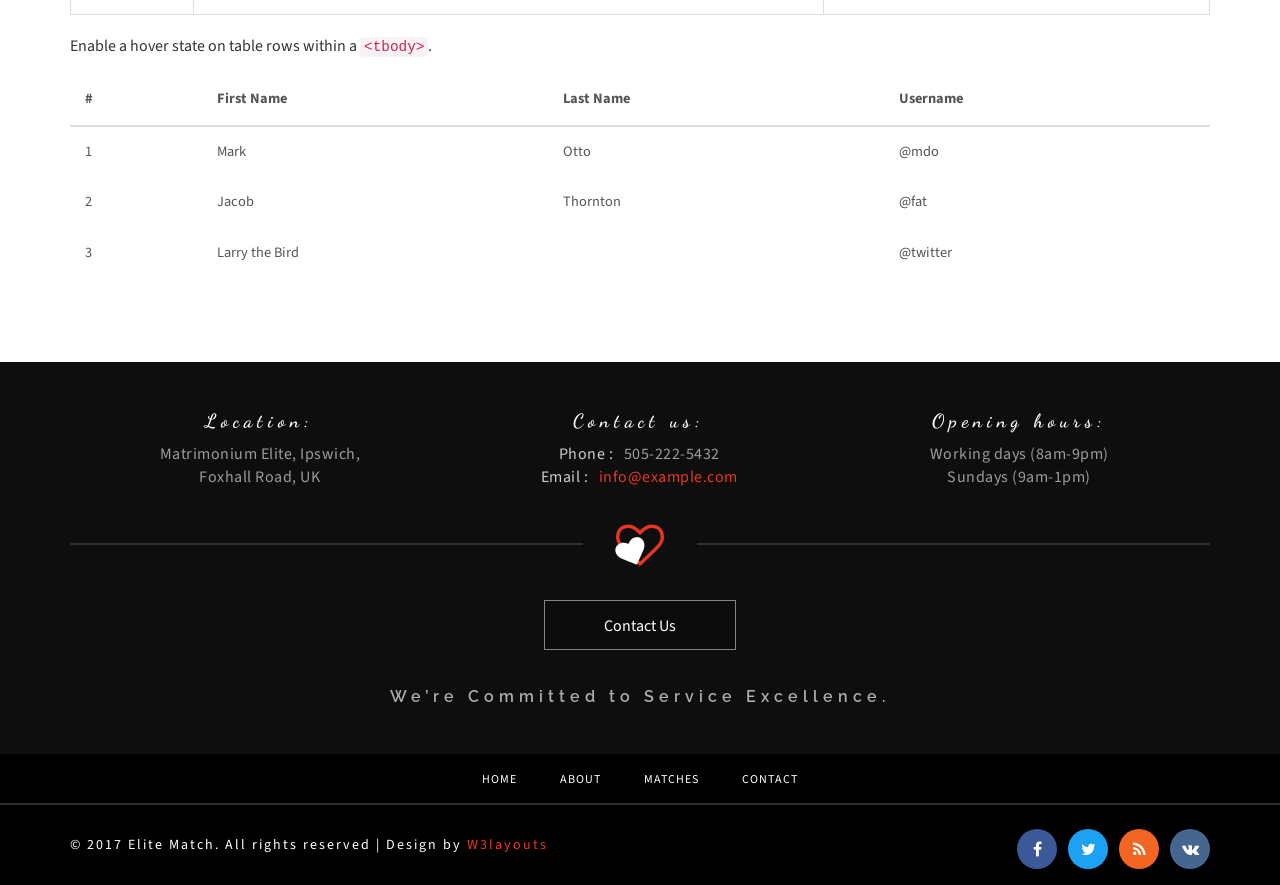
<file: Theme/web/codes.html>
<!--
Author: W3layouts
Author URL: http://w3layouts.com
License: Creative Commons Attribution 3.0 Unported
License URL: http://creativecommons.org/licenses/by/3.0/
-->
<!DOCTYPE html>
<html lang="zxx">
<head>
<title>Elite Match a Matrimonial Category Bootstrap Responsive Website Template  | Codes :: W3layouts</title>
<!-- for-mobile-apps -->
<meta name="viewport" content="width=device-width, initial-scale=1">
<meta http-equiv="Content-Type" content="text/html; charset=utf-8" />
<meta name="keywords" content="Elite Match Responsive web template, Bootstrap Web Templates, Flat Web Templates, Android Compatible web template, 
Smartphone Compatible web template, free webdesigns for Nokia, Samsung, LG, Sony Ericsson, Motorola web design" />
<script type="application/x-javascript"> addEventListener("load", function() { setTimeout(hideURLbar, 0); }, false);
		function hideURLbar(){ window.scrollTo(0,1); } </script>
<!-- //for-mobile-apps -->
<link href="css/bootstrap.css" rel="stylesheet" type="text/css" media="all" />
<link href="css/font-awesome.css" rel="stylesheet"> 
<link href="css/style.css" rel="stylesheet" type="text/css" media="all" />
<!--fonts-->
<link href="//fonts.googleapis.com/css?family=Raleway:400,500,600,700,800,900" rel="stylesheet">
<link href="//fonts.googleapis.com/css?family=Source+Sans+Pro:300,400,600,700" rel="stylesheet">
<link href="//fonts.googleapis.com/css?family=Dancing+Script:400,700" rel="stylesheet">
<!--//fonts-->

</head>
<body>
<!--banner start here-->
<div class="banner-w3ls inner-banner-agileits" id="home">
	<div class="container">
		<!-- header -->
                 <div class="header-inner">
					  <h1 class="logo">
						<a href="index.html">Elite<span>Match</span></a></h1>
						<nav class="navbar navbar-default">
							<div class="navbar-header">
								<button type="button" class="navbar-toggle" data-toggle="collapse" data-target="#bs-example-navbar-collapse-1">
									<span class="sr-only">Toggle navigation</span>
									<span class="icon-bar"></span>
									<span class="icon-bar"></span>
									<span class="icon-bar"></span>
								</button>
							</div>
							<!-- navbar-header -->
							<div class="collapse navbar-collapse" id="bs-example-navbar-collapse-1">
								<ul class="nav navbar-nav navbar-right">
									<li><a href="index.html">Home</a></li>
									<li><a href="about.html">About</a></li>
									<li><a href="matches.html">Matches</a></li>
									<li class="dropdown menu__item">
										<a href="#" class="dropdown-toggle menu__link active"  data-toggle="dropdown" data-hover="Pages" role="button" aria-haspopup="true" aria-expanded="false">Pages<span class="caret"></span></a>
										<ul class="dropdown-menu">
											<li><a href="codes.html">Short Codes</a></li>
											<li><a href="icons.html">Icons</a></li>
										</ul>
									</li>
									<li><a href="contact.html">Contact</a></li>
								</ul>
							</div>
							<div class="clearfix"> </div>	
						</nav>
						<div class="header-right-w3ls">
							<a href="login.html">Log In</a>
							<a href="register.html">Register</a>
						</div>
						<div class="clearfix"></div>
				</div>
</div>			
</div>
<!--//home-->
<!--banner end here-->
<!-- breadcrumbs -->
<div class="w3l_agileits_breadcrumbs">
   <div class="container">
		<div class="w3l_agileits_breadcrumbs_inner">
			<ul>
				<li><a href="index.html">Home</a><span>&#187;</span></li>
									
				<li>Codes</li>
				</ul>
		</div>
	</div>
</div>
<!-- //breadcrumbs -->
<!-- typography -->
	<div class="typography elite-app">
				<div class="container">
				<div class="tittle-agileinfo">
					<h3>Short Codes</h3>
				</div>
					<div class="grid_3 grid_4">
						<h3 class="hdg">Headings</h3>
						<div class="bs-example">
							<table class="table">
								<tbody>
									<tr>
										<td><h1 id="h1.-bootstrap-heading">h1. Bootstrap heading<a class="anchorjs-link" href="#h1.-bootstrap-heading"><span class="anchorjs-icon"></span></a></h1></td>
										<td class="type-info">Semibold 36px</td>
									</tr>
									<tr>
										<td><h2 id="h2.-bootstrap-heading">h2. Bootstrap heading<a class="anchorjs-link" href="#h2.-bootstrap-heading"><span class="anchorjs-icon"></span></a></h2></td>
										<td class="type-info">Semibold 30px</td>
									</tr>
									<tr>
										<td><h3 id="h3.-bootstrap-heading">h3. Bootstrap heading<a class="anchorjs-link" href="#h3.-bootstrap-heading"><span class="anchorjs-icon"></span></a></h3></td>
										<td class="type-info">Semibold 24px</td>
									</tr>
									<tr>
										<td><h4 id="h4.-bootstrap-heading">h4. Bootstrap heading<a class="anchorjs-link" href="#h4.-bootstrap-heading"><span class="anchorjs-icon"></span></a></h4></td>
										<td class="type-info">Semibold 18px</td>
									</tr>
									<tr>
										<td><h5 id="h5.-bootstrap-heading">h5. Bootstrap heading<a class="anchorjs-link" href="#h5.-bootstrap-heading"><span class="anchorjs-icon"></span></a></h5></td>
										<td class="type-info">Semibold 14px</td>
									</tr>
									<tr>
										<td><h6>h6. Bootstrap heading</h6></td>
										<td class="type-info">Semibold 12px</td>
									</tr>
								</tbody>
							</table>
						</div>
					</div>
					<div class="grid_3 grid_5 wow fadeInUp animated" data-wow-delay=".5s">
						<h3 class="hdg">Buttons</h3>
						<h1>
							<a href="#"><span class="label label-default">Default</span></a>
							<a href="#"><span class="label label-primary">Primary</span></a>
							<a href="#"><span class="label label-success">Success</span></a>
							<a href="#"><span class="label label-info">Info</span></a>
							<a href="#"><span class="label label-warning">Warning</span></a>
							<a href="#"><span class="label label-danger">Danger</span></a>
						</h1>
						<h2>
							<a href="#"><span class="label label-default">Default</span></a>
							<a href="#"><span class="label label-primary">Primary</span></a>
							<a href="#"><span class="label label-success">Success</span></a>
							<a href="#"><span class="label label-info">Info</span></a>
							<a href="#"><span class="label label-warning">Warning</span></a>
							<a href="#"><span class="label label-danger">Danger</span></a>
						</h2>
						<h3>
							<a href="#"><span class="label label-default">Default</span></a>
							<a href="#"><span class="label label-primary">Primary</span></a>
							<a href="#"><span class="label label-success">Success</span></a>
							<a href="#"><span class="label label-info">Info</span></a>
							<a href="#"><span class="label label-warning">Warning</span></a>
							<a href="#"><span class="label label-danger">Danger</span></a>
						</h3>
						<h4>
							<a href="#"><span class="label label-default">Default</span></a>
							<a href="#"><span class="label label-primary">Primary</span></a>
							<a href="#"><span class="label label-success">Success</span></a>
							<a href="#"><span class="label label-info">Info</span></a>
							<a href="#"><span class="label label-warning">Warning</span></a>
							<a href="#"><span class="label label-danger">Danger</span></a>
						</h4>
						<h5>
							<a href="#"><span class="label label-default">Default</span></a>
							<a href="#"><span class="label label-primary">Primary</span></a>
							<a href="#"><span class="label label-success">Success</span></a>
							<a href="#"><span class="label label-info">Info</span></a>
							<a href="#"><span class="label label-warning">Warning</span></a>
							<a href="#"><span class="label label-danger">Danger</span></a>
						</h5>
						<h6>
							<a href="#"><span class="label label-default">Default</span></a>
							<a href="#"><span class="label label-primary">Primary</span></a>
							<a href="#"><span class="label label-success">Success</span></a>
							<a href="#"><span class="label label-info">Info</span></a>
							<a href="#"><span class="label label-warning">Warning</span></a>
							<a href="#"><span class="label label-danger">Danger</span></a>
						</h6>
					</div>
					<div class="grid_3 grid_5 wow fadeInUp animated" data-wow-delay=".5s">
						<h3 class="hdg">Progress Bars</h3>
						<div class="tab-content">
							<div class="tab-pane active" id="domprogress">
								<div class="progress">    
									<div class="progress-bar progress-bar-primary" style="width: 20%"></div>
								</div>
								<p>Info with <code>progress-bar-info</code> class.</p>
								<div class="progress">    
									<div class="progress-bar progress-bar-info" style="width: 60%"></div>
								</div>
								<p>Success with <code>progress-bar-success</code> class.</p>
								<div class="progress">
									<div class="progress-bar progress-bar-success" style="width: 30%"></div>
								</div>
								<p>Warning with <code>progress-bar-warning</code> class.</p>
								<div class="progress">
									<div class="progress-bar progress-bar-warning" style="width: 70%"></div>
								</div>
								<p>Danger with <code>progress-bar-danger</code> class.</p>
								<div class="progress">
									<div class="progress-bar progress-bar-danger" style="width: 50%"></div>
								</div>
								<p>Inverse with <code>progress-bar-inverse</code> class.</p>
								<div class="progress">
									<div class="progress-bar progress-bar-inverse" style="width: 40%"></div>
								</div>
								<p>Inverse with <code>progress-bar-inverse</code> class.</p>
								<div class="progress">
									<div class="progress-bar progress-bar-success" style="width: 35%"><span class="sr-only">35% Complete (success)</span></div>
									<div class="progress-bar progress-bar-warning" style="width: 20%"><span class="sr-only">20% Complete (warning)</span></div>
									<div class="progress-bar progress-bar-danger" style="width: 10%"><span class="sr-only">10% Complete (danger)</span></div>
								</div>
							</div>
						</div>
					</div>
					<div class="grid_3 grid_5 wow fadeInUp animated" data-wow-delay=".5s">
						<h3 class="hdg">Alerts</h3>
						<div class="alert alert-success" role="alert">
							<strong>Well done!</strong> You successfully read this important alert message.
						</div>
						<div class="alert alert-info" role="alert">
							<strong>Heads up!</strong> This alert needs your attention, but it's not super important.
						</div>
						<div class="alert alert-warning" role="alert">
							<strong>Warning!</strong> Best check yo self, you're not looking too good.
						</div>
						<div class="alert alert-danger" role="alert">
							<strong>Oh snap!</strong> Change a few things up and try submitting again.
						</div>
					</div>
					<div class="grid_3 grid_5 wow fadeInUp animated" data-wow-delay=".5s">
						<h3 class="hdg">Pagination</h3>
						<div class="col-md-6">
							<nav>
								<ul class="pagination pagination-lg">
									<li><a href="#" aria-label="Previous"><span aria-hidden="true">«</span></a></li>
									<li><a href="#">1</a></li>
									<li><a href="#">2</a></li>
									<li><a href="#">3</a></li>
									<li><a href="#">4</a></li>
									<li><a href="#">5</a></li>
									<li><a href="#" aria-label="Next"><span aria-hidden="true">»</span></a></li>
								</ul>
							</nav>
							<nav>
								<ul class="pagination">
									<li><a href="#" aria-label="Previous"><span aria-hidden="true">«</span></a></li>
									<li><a href="#">1</a></li>
									<li><a href="#">2</a></li>
									<li><a href="#">3</a></li>
									<li><a href="#">4</a></li>
									<li><a href="#">5</a></li>
									<li><a href="#" aria-label="Next"><span aria-hidden="true">»</span></a></li>
								</ul>
							</nav>
							<nav>
								<ul class="pagination pagination-sm">
									<li><a href="#" aria-label="Previous"><span aria-hidden="true">«</span></a></li>
									<li><a href="#">1</a></li>
									<li><a href="#">2</a></li>
									<li><a href="#">3</a></li>
									<li><a href="#">4</a></li>
									<li><a href="#">5</a></li>
									<li><a href="#" aria-label="Next"><span aria-hidden="true">»</span></a></li>
								</ul>
							</nav>
						</div>
						<div class="col-md-6">
							<ul class="pagination pagination-lg">
								<li class="disabled"><a href="#"><i class="fa fa-angle-left">«</i></a></li>
								<li class="active"><a href="#">1</a></li>
								<li><a href="#">2</a></li>
								<li><a href="#">3</a></li>
								<li><a href="#">4</a></li>
								<li><a href="#">5</a></li>
								<li><a href="#"><i class="fa fa-angle-right">»</i></a></li>
							</ul>
							<nav>
								<ul class="pagination">
									<li class="disabled"><a href="#" aria-label="Previous"><span aria-hidden="true">«</span></a></li>
									<li class="active"><a href="#">1 <span class="sr-only">(current)</span></a></li>
									<li><a href="#">2</a></li>
									<li><a href="#">3</a></li>
									<li><a href="#">4</a></li>
									<li><a href="#">5</a></li>
									<li><a href="#" aria-label="Next"><span aria-hidden="true">»</span></a></li>
								</ul>
							</nav>
							<ul class="pagination pagination-sm">
								<li class="disabled"><a href="#"><i class="fa fa-angle-left">«</i></a></li>
								<li class="active"><a href="#">1</a></li>
								<li><a href="#">2</a></li>
								<li><a href="#">3</a></li>
								<li><a href="#">4</a></li>
								<li><a href="#">5</a></li>
								<li><a href="#"><i class="fa fa-angle-right">»</i></a></li>
							</ul>
						</div>
						<div class="clearfix"> </div>
					</div>
					<div class="grid_3 grid_5 wow fadeInUp animated" data-wow-delay=".5s">
						<h3 class="hdg">Breadcrumbs</h3>
						<ol class="breadcrumb">
							<li class="active">Home</li>
						</ol>
						<ol class="breadcrumb">
							<li><a href="#">Home</a></li>
							<li class="active">Library</li>
						</ol>
						<ol class="breadcrumb">
							<li><a href="#">Home</a></li>
							<li><a href="#">Library</a></li>
							<li class="active">Data</li>
						</ol>
					</div>
					<div class="grid_3 grid_5 wow fadeInUp animated" data-wow-delay=".5s">
						<h3 class="hdg">Badges</h3>
						<div class="col-md-6">
							<p>Add modifier classes to change the appearance of a badge.</p>
							<table class="table table-bordered">
								<thead>
									<tr>
										<th>Classes</th>
										<th>Badges</th>
									</tr>
								</thead>
								<tbody>
									<tr>
										<td>No modifiers</td>
										<td><span class="badge">42</span></td>
									</tr>
									<tr>
										<td><code>.badge-primary</code></td>
										<td><span class="badge badge-primary">1</span></td>
									</tr>
									<tr>
										<td><code>.badge-success</code></td>
										<td><span class="badge badge-success">22</span></td>
									</tr>
									<tr>
										<td><code>.badge-info</code></td>
										<td><span class="badge badge-info">30</span></td>
									</tr>
									<tr>
										<td><code>.badge-warning</code></td>
										<td><span class="badge badge-warning">412</span></td>
									</tr>
									<tr>
										<td><code>.badge-danger</code></td>
										<td><span class="badge badge-danger">999</span></td>
									</tr>
								</tbody>
							</table>                    
						</div>
						<div class="col-md-6">
							<p>Easily highlight new or unread items with the <code>.badge</code> class</p>
							<div class="list-group list-group-alternate"> 
								<a href="#" class="list-group-item"><span class="badge">201</span> <i class="ti ti-email"></i> Inbox </a> 
								<a href="#" class="list-group-item"><span class="badge badge-primary">5021</span> <i class="ti ti-eye"></i> Profile visits </a> 
								<a href="#" class="list-group-item"><span class="badge">14</span> <i class="ti ti-headphone-alt"></i> Call </a> 
								<a href="#" class="list-group-item"><span class="badge">20</span> <i class="ti ti-comments"></i> Messages </a> 
								<a href="#" class="list-group-item"><span class="badge badge-warning">14</span> <i class="ti ti-bookmark"></i> Bookmarks </a> 
								<a href="#" class="list-group-item"><span class="badge badge-danger">30</span> <i class="ti ti-bell"></i> Notifications </a> 
							</div>
						</div>
					   <div class="clearfix"> </div>
					</div>	 
					<div class="grid_3 grid_5 wow fadeInUp animated" data-wow-delay=".5s">
						<h3 class="hdg">Wells</h3>
						<div class="well">
							There are many variations of passages of Lorem Ipsum available, but the majority have suffered alteration
						</div>
						<div class="well">
							It is a long established fact that a reader will be distracted by the readable content of a page when looking at its layout. The point of using Lorem Ipsum is that it has a more-or-less normal distribution of letters, as opposed to using 'Content here
						</div>
						<div class="well">
								Lorem Ipsum is simply dummy text of the printing and typesetting industry. Lorem Ipsum has been the industry's standard dummy text ever since the 1500s, when an unknown printer took a galley of type and scrambled it to make a type specimen book. It has survived not only five centuries, but also the leap into electronic
						</div>
					</div>
					<div class="grid_3 grid_5 wow fadeInUp animated" data-wow-delay=".5s">
						<h3 class="hdg">Tabs</h3>
						<div class="bs-example bs-example-tabs" role="tabpanel" data-example-id="togglable-tabs">
							<ul id="myTab" class="nav nav-tabs" role="tablist">
								<li role="presentation" class="active"><a href="#home1" id="home-tab" role="tab" data-toggle="tab" aria-controls="home" aria-expanded="true">Home</a></li>
								<li role="presentation"><a href="#profile" role="tab" id="profile-tab" data-toggle="tab" aria-controls="profile">Profile</a></li>
								<li role="presentation" class="dropdown">
									<a href="#" id="myTabDrop1" class="dropdown-toggle" data-toggle="dropdown" aria-controls="myTabDrop1-contents">Dropdown <span class="caret"></span></a>
									<ul class="dropdown-menu" role="menu" aria-labelledby="myTabDrop1" id="myTabDrop1-contents">
										<li><a href="#dropdown1" tabindex="-1" role="tab" id="dropdown1-tab" data-toggle="tab" aria-controls="dropdown1">@fat</a></li>
										<li><a href="#dropdown2" tabindex="-1" role="tab" id="dropdown2-tab" data-toggle="tab" aria-controls="dropdown2">@mdo</a></li>
									</ul>
								</li>
							</ul>
							<div id="myTabContent" class="tab-content">
								<div role="tabpanel" class="tab-pane fade in active" id="home1" aria-labelledby="home-tab">
									<p>Raw denim you probably haven't heard of them jean shorts Austin. Nesciunt tofu stumptown aliqua, retro synth master cleanse. Mustache cliche tempor, williamsburg carles vegan helvetica. Reprehenderit butcher retro keffiyeh dreamcatcher synth. Cosby sweater eu banh mi, qui irure terry richardson ex squid. Aliquip placeat salvia cillum iphone. Seitan aliquip quis cardigan american apparel, butcher voluptate nisi qui.</p>
								</div>
								<div role="tabpanel" class="tab-pane fade" id="profile" aria-labelledby="profile-tab">
									<p>Food truck fixie locavore, accusamus mcsweeney's marfa nulla single-origin coffee squid. Exercitation +1 labore velit, blog sartorial PBR leggings next level wes anderson artisan four loko farm-to-table craft beer twee. Qui photo booth letterpress, commodo enim craft beer mlkshk aliquip jean shorts ullamco ad vinyl cillum PBR. Homo nostrud organic, assumenda labore aesthetic magna delectus mollit. Keytar helvetica VHS salvia yr, vero magna velit sapiente labore stumptown. Vegan fanny pack odio cillum wes anderson 8-bit, sustainable jean shorts beard ut DIY ethical culpa terry richardson biodiesel. Art party scenester stumptown, tumblr butcher vero sint qui sapiente accusamus tattooed echo park.</p>
								</div>
								<div role="tabpanel" class="tab-pane fade" id="dropdown1" aria-labelledby="dropdown1-tab">
									<p>Etsy mixtape wayfarers, ethical wes anderson tofu before they sold out mcsweeney's organic lomo retro fanny pack lo-fi farm-to-table readymade. Messenger bag gentrify pitchfork tattooed craft beer, iphone skateboard locavore carles etsy salvia banksy hoodie helvetica. DIY synth PBR banksy irony. Leggings gentrify squid 8-bit cred pitchfork. Williamsburg banh mi whatever gluten-free, carles pitchfork biodiesel fixie etsy retro mlkshk vice blog. Scenester cred you probably haven't heard of them, vinyl craft beer blog stumptown. Pitchfork sustainable tofu synth chambray yr.</p>
								</div>
								<div role="tabpanel" class="tab-pane fade" id="dropdown2" aria-labelledby="dropdown2-tab">
									<p>Trust fund seitan letterpress, keytar raw denim keffiyeh etsy art party before they sold out master cleanse gluten-free squid scenester freegan cosby sweater. Fanny pack portland seitan DIY, art party locavore wolf cliche high life echo park Austin. Cred vinyl keffiyeh DIY salvia PBR, banh mi before they sold out farm-to-table VHS viral locavore cosby sweater. Lomo wolf viral, mustache readymade thundercats keffiyeh craft beer marfa ethical. Wolf salvia freegan, sartorial keffiyeh echo park vegan.</p>
								</div>
							</div>
						</div>
					</div>
					<h3 class="hdg wow fadeInUp animated" data-wow-delay=".5s">Unordered List</h3>
					<ul class="list-group wow fadeInUp animated" data-wow-delay=".5s">
					  <li class="list-group-item">Cras justo odio</li>
					  <li class="list-group-item">Dapibus ac facilisis in</li>
					  <li class="list-group-item">Morbi leo risus</li>
					  <li class="list-group-item">Porta ac consectetur ac</li>
					  <li class="list-group-item">Vestibulum at eros</li>
					</ul>
					<h3 class="hdg wow fadeInUp animated" data-wow-delay=".5s">Ordered List</h3>
					<ol class="wow fadeInUp animated" data-wow-delay=".5s">
						<li class="list-group-item1">Cras justo odio</li>
						<li class="list-group-item1">Dapibus ac facilisis in</li>
						<li class="list-group-item1">Morbi leo risus</li>
						<li class="list-group-item1">Porta ac consectetur ac</li>
						<li class="list-group-item1">Vestibulum at eros</li>
					</ol>
				
					<div class="page-header wow fadeInUp animated" data-wow-delay=".5s">
						<h3 class="hdg">Tables</h3>
					</div>
					<h2 class="typoh2 wow fadeInUp animated" data-wow-delay=".5s">Default styles</h2>
					<p class="wow fadeInUp animated" data-wow-delay=".5s">For basic stylinglight padding and only horizontal add the base class <code>.table</code> to any <code>&lt;table&gt;</code>.</p>
					<div class="bs-docs-example wow fadeInUp animated" data-wow-delay=".5s">
						<table class="table">
							<thead>
								<tr>
									<th>#</th>
									<th>First Name</th>
									<th>Last Name</th>
									<th>Username</th>
								</tr>
							</thead>
							<tbody>
								<tr>
									<td>1</td>
									<td>Mark</td>
									<td>Otto</td>
									<td>@mdo</td>
								</tr>
								<tr>
									<td>2</td>
									<td>Jacob</td>
									<td>Thornton</td>
									<td>@fat</td>
								</tr>
								<tr>
									<td>3</td>
									<td>Larry</td>
									<td>the Bird</td>
									<td>@twitter</td>
								</tr>
							</tbody>
						</table>
					</div>
					<hr class="bs-docs-separator">
					<p class="wow fadeInUp animated" data-wow-delay=".5s">Add any of the following classes to the <code>.table</code> base class.</p>
					<p class="wow fadeInUp animated" data-wow-delay=".5s">Adds zebra-striping to any table row within the <code>&lt;tbody&gt;</code> via the <code>:nth-child</code> CSS selector (not available in IE7-8).</p>
					<div class="bs-docs-example wow fadeInUp animated" data-wow-delay=".5s">
						<table class="table table-striped">
							<thead>
								<tr>
									<th>#</th>
									<th>First Name</th>
									<th>Last Name</th>
									<th>Username</th>
								</tr>
							</thead>
							<tbody>
								<tr>
									<td>1</td>
									<td>Mark</td>
									<td>Otto</td>
									<td>@mdo</td>
								</tr>
								<tr>
									<td>2</td>
									<td>Jacob</td>
									<td>Thornton</td>
									<td>@fat</td>
								</tr>
								<tr>
									<td>3</td>
									<td>Larry</td>
									<td>the Bird</td>
									<td>@twitter</td>
								</tr>
							</tbody>
						</table>
					</div>
					<p class="wow fadeInUp animated" data-wow-delay=".5s">Add borders and rounded corners to the table.</p>
					<div class="bs-docs-example wow fadeInUp animated" data-wow-delay=".5s">
						<table class="table table-bordered">
							<thead>
								<tr>
									<th>#</th>
									<th>First Name</th>
									<th>Last Name</th>
									<th>Username</th>
								</tr>
							</thead>
							<tbody>
								<tr>
									<td rowspan="2">1</td>
									<td>Mark</td>
									<td>Otto</td>
									<td>@mdo</td>
								</tr>
								<tr>
									<td>Mark</td>
									<td>Otto</td>
									<td>@getbootstrap</td>
								</tr>
								<tr>
									<td>2</td>
									<td>Jacob</td>
									<td>Thornton</td>
									<td>@fat</td>
								</tr>
								<tr>
									<td>3</td>
									<td colspan="2">Larry the Bird</td>
									<td>@twitter</td>
								</tr>
							</tbody>
						</table>
					</div>
					<p class="wow fadeInUp animated" data-wow-delay=".5s">Enable a hover state on table rows within a <code>&lt;tbody&gt;</code>.</p>
					<div class="bs-docs-example wow fadeInUp animated" data-wow-delay=".5s">
						<table class="table table-hover">
							<thead>
								<tr>
								  <th>#</th>
								  <th>First Name</th>
								  <th>Last Name</th>
								  <th>Username</th>
								</tr>
							</thead>
							<tbody>
								<tr>
								  <td>1</td>
								  <td>Mark</td>
								  <td>Otto</td>
								  <td>@mdo</td>
								</tr>
								<tr>
								  <td>2</td>
								  <td>Jacob</td>
								  <td>Thornton</td>
								  <td>@fat</td>
								</tr>
								<tr>
								  <td>3</td>
								  <td colspan="2">Larry the Bird</td>
								  <td>@twitter</td>
								</tr>
							</tbody>
						</table>
					</div>
				</div>
	</div>
	<!-- //typography -->
<!-- footer -->
<div class="w3l_footer">
		<div class="container">
				<div class="w3ls_footer_grid">
					<div class="col-md-4 w3ls_footer_grid_left">
							<h4>Location:</h4>
							<p>Matrimonium Elite, Ipswich,<br> Foxhall Road, UK</p>
					</div>
					<div class="col-md-4 w3ls_footer_grid_left">
							<h4>Contact us:</h4>
							<p><span>Phone : </span>505-222-5432</p>
							<p><span>Email : </span><a href="mailto:info@example.com">info@example.com</a></p>
					</div>
					<div class="col-md-4 w3ls_footer_grid_left">
							<h4>Opening hours:</h4>
							<p>Working days (8am-9pm)</p>
							<p>Sundays (9am-1pm)</p>
					</div>
					<div class="clearfix"> </div>
				</div>
				<!-- footer-button-info -->
				<div class="footer-middle-agileinfo">
					<div class="footer-button">
					<div class="button-top-w3layouts">
						<div class="logo-icons-w3ls">
							<i class="fa fa-heart heart1" aria-hidden="true"></i>
							<i class="fa fa-heart-o heart2" aria-hidden="true"></i>
						</div>
					</div>
						<div class="sim-button button12"><a href="contact.html">Contact Us</a></div>
						<h2>We’re Committed to Service Excellence.</h2>
					</div>
				</div>
				<!-- footer-button-info -->
		</div>
</div>

<div class="botttom-nav-agileits">
	<ul>
		<li><a href="index.html">Home</a></li>
		<li><a href="about.html">About</a></li>
		<li><a href="matches.html">Matches</a></li>
		<li><a href="contact.html">Contact</a></li>
	</ul>
</div>
<div class="footer-w3layouts">
				<div class="container">
				<div class="agile-copy">
					<p>© 2017 Elite Match. All rights reserved | Design by <a href="http://w3layouts.com/">W3layouts</a></p>
				</div>
				<div class="agileits-social">
					<ul>
							<li><a href="#"><i class="fa fa-facebook"></i></a></li>
							<li><a href="#"><i class="fa fa-twitter"></i></a></li>
							<li><a href="#"><i class="fa fa-rss"></i></a></li>
							<li><a href="#"><i class="fa fa-vk"></i></a></li>
						</ul>
				</div>
					<div class="clearfix"></div>
				</div>
			</div>
<!--/footer -->

<!-- js -->
<script type='text/javascript' src='js/jquery-2.2.3.min.js'></script>



<script src="js/SmoothScroll.min.js"></script>
<!-- smooth scrolling -->
	<script type="text/javascript">
		$(document).ready(function() {
		/*
			var defaults = {
			containerID: 'toTop', // fading element id
			containerHoverID: 'toTopHover', // fading element hover id
			scrollSpeed: 1200,
			easingType: 'linear' 
			};
		*/								
		$().UItoTop({ easingType: 'easeOutQuart' });
		});
	</script>
	
	
	<a href="#home" class="scroll" id="toTop" style="display: block;"> <span id="toTopHover" style="opacity: 1;"> </span></a>
<!-- //smooth scrolling -->
	<!-- //for-Clients -->
	<!-- start-smoth-scrolling -->
<script type="text/javascript" src="js/move-top.js"></script>
<script type="text/javascript" src="js/easing.js"></script>
<script type="text/javascript">
	jQuery(document).ready(function($) {
		$(".scroll").click(function(event){		
			event.preventDefault();
			$('html,body').animate({scrollTop:$(this.hash).offset().top},1000);
		});
	});
</script>
<!-- start-smoth-scrolling -->
<script type="text/javascript" src="js/bootstrap-3.1.1.min.js"></script>
	

</body>
</html>
</file>
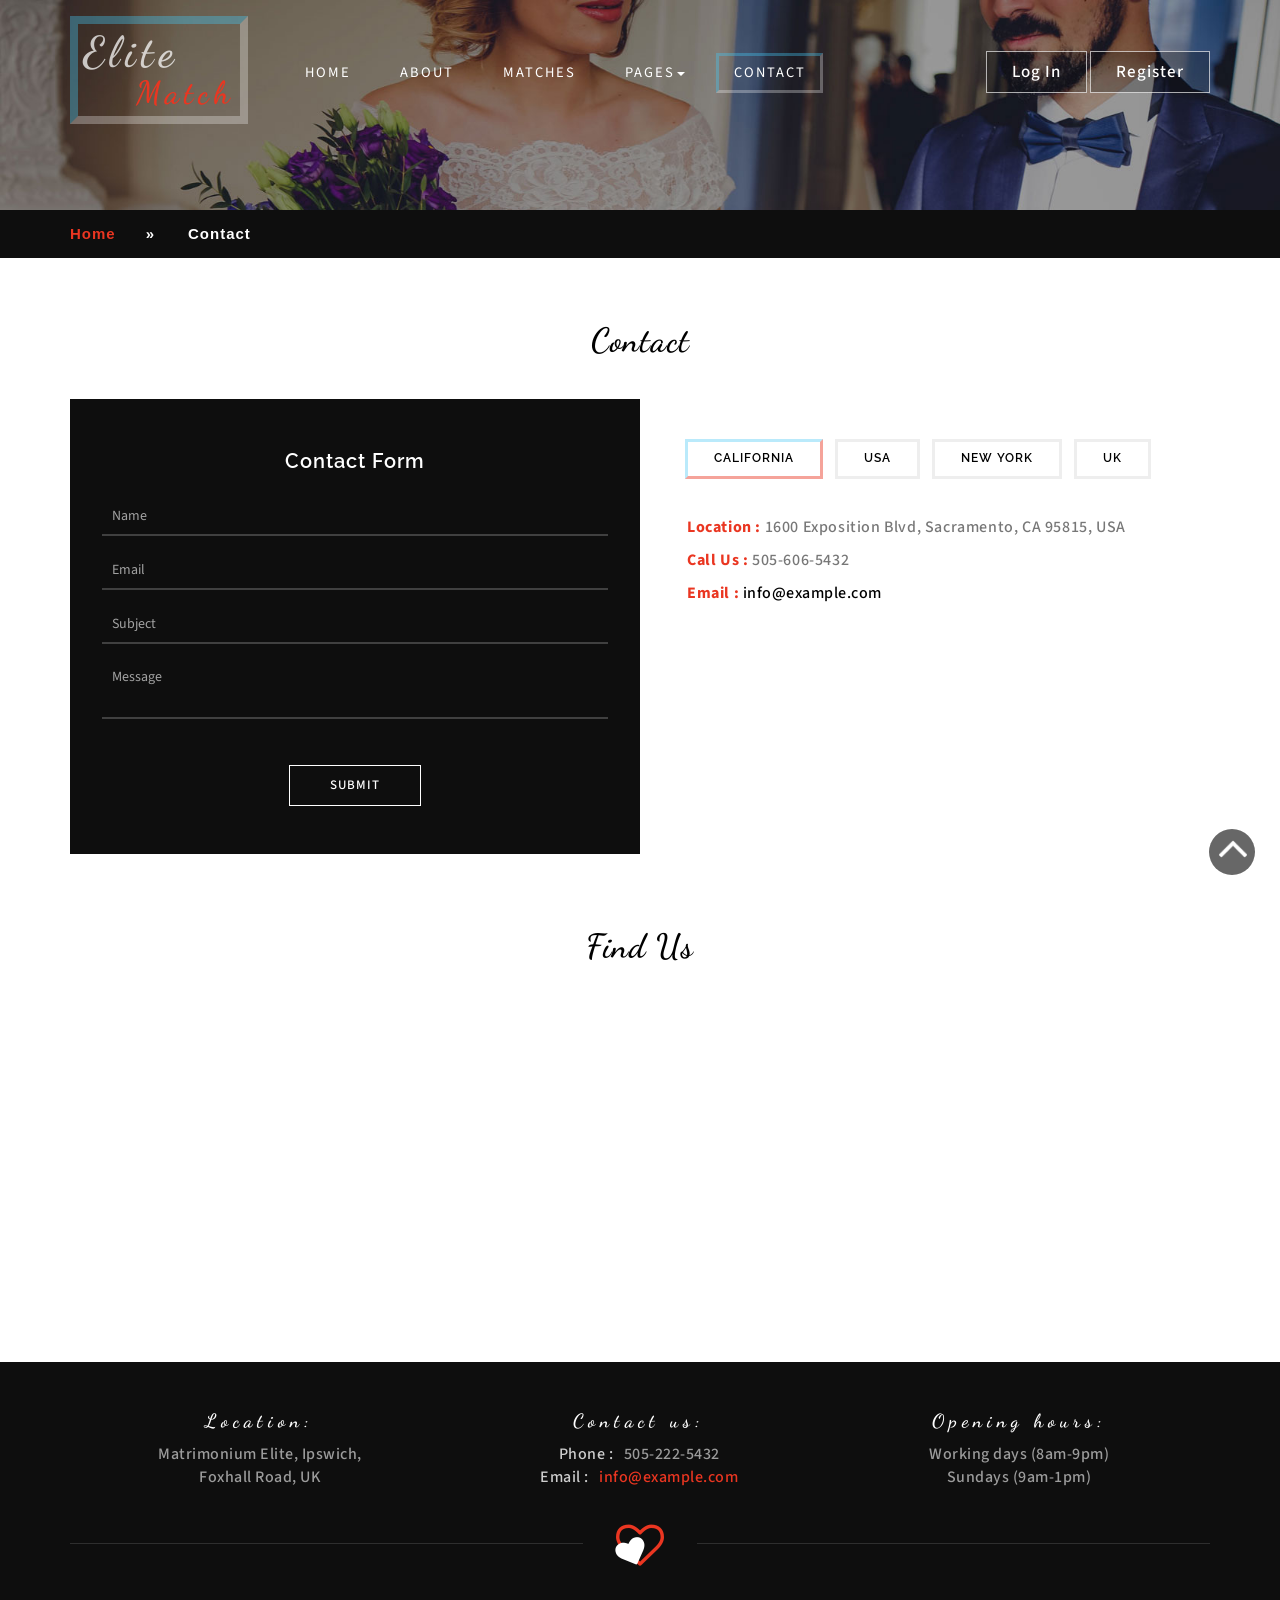
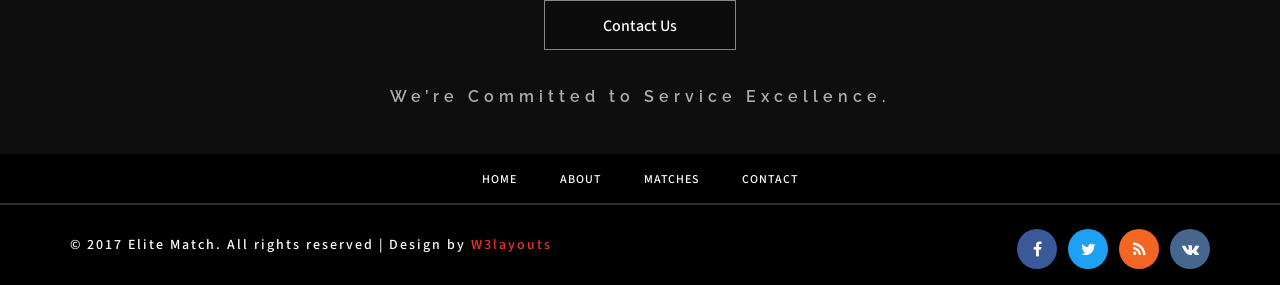
<file: Theme/web/contact.html>
<!--
Author: W3layouts
Author URL: http://w3layouts.com
License: Creative Commons Attribution 3.0 Unported
License URL: http://creativecommons.org/licenses/by/3.0/
-->
<!DOCTYPE html>
<html lang="zxx">
<head>
<title>Elite Match a Matrimonial Category Bootstrap Responsive Website Template  | Contact :: W3layouts</title>
<!-- for-mobile-apps -->
<meta name="viewport" content="width=device-width, initial-scale=1">
<meta http-equiv="Content-Type" content="text/html; charset=utf-8" />
<meta name="keywords" content="Elite Match Responsive web template, Bootstrap Web Templates, Flat Web Templates, Android Compatible web template, 
Smartphone Compatible web template, free webdesigns for Nokia, Samsung, LG, Sony Ericsson, Motorola web design" />
<script type="application/x-javascript"> addEventListener("load", function() { setTimeout(hideURLbar, 0); }, false);
		function hideURLbar(){ window.scrollTo(0,1); } </script>
<!-- //for-mobile-apps -->
<link href="css/bootstrap.css" rel="stylesheet" type="text/css" media="all" />
<link href="css/font-awesome.css" rel="stylesheet"> 
<link href="css/easy-responsive-tabs.css" rel='stylesheet' type='text/css'/>
<link href="css/style.css" rel="stylesheet" type="text/css" media="all" />
<!--fonts-->
<link href="//fonts.googleapis.com/css?family=Raleway:400,500,600,700,800,900" rel="stylesheet">
<link href="//fonts.googleapis.com/css?family=Source+Sans+Pro:300,400,600,700" rel="stylesheet">
<link href="//fonts.googleapis.com/css?family=Dancing+Script:400,700" rel="stylesheet">
<!--//fonts-->

</head>
<body>
<!--banner start here-->
<div class="banner-w3ls inner-banner-agileits" id="home">
	<div class="container">
		<!-- header -->
                 <div class="header-inner">
					  <h1 class="logo">
						<a href="index.html">Elite<span>Match</span></a></h1>
						<nav class="navbar navbar-default">
							<div class="navbar-header">
								<button type="button" class="navbar-toggle" data-toggle="collapse" data-target="#bs-example-navbar-collapse-1">
									<span class="sr-only">Toggle navigation</span>
									<span class="icon-bar"></span>
									<span class="icon-bar"></span>
									<span class="icon-bar"></span>
								</button>
							</div>
							<!-- navbar-header -->
							<div class="collapse navbar-collapse" id="bs-example-navbar-collapse-1">
								<ul class="nav navbar-nav navbar-right">
									<li><a href="index.html">Home</a></li>
									<li><a href="about.html">About</a></li>
									<li><a href="matches.html">Matches</a></li>
									<li class="dropdown menu__item">
										<a href="#" class="dropdown-toggle menu__link"  data-toggle="dropdown" data-hover="Pages" role="button" aria-haspopup="true" aria-expanded="false">Pages<span class="caret"></span></a>
										<ul class="dropdown-menu">
											<li><a href="codes.html">Short Codes</a></li>
											<li><a href="icons.html">Icons</a></li>
										</ul>
									</li>
									<li><a href="contact.html" class="active">Contact</a></li>
								</ul>
							</div>
							<div class="clearfix"> </div>	
						</nav>
						<div class="header-right-w3ls">
							<a href="login.html">Log In</a>
							<a href="register.html">Register</a>
						</div>
						<div class="clearfix"></div>
				</div>
</div>			
</div>
<!--//home-->
<!--banner end here-->
<!-- breadcrumbs -->
<div class="w3l_agileits_breadcrumbs">
   <div class="container">
		<div class="w3l_agileits_breadcrumbs_inner">
			<ul>
				<li><a href="index.html">Home</a><span>&#187;</span></li>
									
				<li>Contact</li>
				</ul>
		</div>
	</div>
</div>
<!-- //breadcrumbs -->
<div class="login elite-app contact-page">
	<div class="container">
	<div class="tittle-agileinfo">
				<h3>Contact</h3>
			</div>
			<div class="col-md-6 regstr-r-w3-agileits">
			<div class="form-bg-w3ls">
				<h3 class="subhead-agileits white-w3ls">Contact Form</h3>
				<form action="#" method="post">
					<input type="text" name="Name" placeholder="Name" required="">
					<input type="email" name="Email" placeholder="Email" required="">
					<input type="text" name="Subject" placeholder="Subject" required="">
					<textarea name="Message" placeholder="Message" required=""></textarea>
					<input type="submit" value="Submit" class="button-w3layouts hvr-rectangle-out">
				</form>	
			</div>
			</div>
			<div class="col-md-6 contact-agileits-w3layouts">
				<div id="horizontalTab">
						<ul class="resp-tabs-list">
						<li>
							<h6>California</h6>
						</li>
						<li>
							<h6>USA</h6>
						</li>
						<li>
							<h6>New York</h6>
						</li>
						<li>
							<h6>UK</h6>
						</li>
						</ul>
						<div class="resp-tabs-container">
						<div class="tab1">
							<p class="para-agileits-w3layouts"><span>Location : </span>1600 Exposition Blvd, Sacramento, CA 95815, USA</p>
							<p class="para-agileits-w3layouts"><span>Call Us : </span>505-606-5432</p>
							<p class="para-agileits-w3layouts"><span>Email : </span><a href="mailto:info@example.com">info@example.com</a></p>
							<iframe src="https://www.google.com/maps/embed?pb=!1m18!1m12!1m3!1d99824.8709286373!2d-121.33074619389458!3d38.567705354191816!2m3!1f0!2f0!3f0!3m2!1i1024!2i768!4f13.1!3m3!1m2!1s0x0%3A0x280fd5261e96d7e6!2sCalifornia+State+Fair!5e0!3m2!1sen!2sin!4v1490439507422"></iframe>
						</div>
						
						<div class="tab2">
							<p class="para-agileits-w3layouts"><span>Location : </span>25095 Blue Ravine Rd, Folsom, CA 95630, USA</p>
							<p class="para-agileits-w3layouts"><span>Call Us : </span>032-625-4592</p>
							<p class="para-agileits-w3layouts"><span>Email : </span><a href="mailto:info@example.com">info@example.com</a></p>
							<iframe src="https://www.google.com/maps/embed?pb=!1m18!1m12!1m3!1d3114.2088705425613!2d-121.12137568485247!3d38.6900461667452!2m3!1f0!2f0!3f0!3m2!1i1024!2i768!4f13.1!3m3!1m2!1s0x809ae480c563ff67%3A0xd5aa0569c974a0a6!2sMexquite+Mexican+Restaurant!5e0!3m2!1sen!2sin!4v1490439685562"></iframe>
						</div>
						<div class="tab3">
							<p class="para-agileits-w3layouts"><span>Location : </span>253 Church St, New York, NY 10013, USA</p>
							<p class="para-agileits-w3layouts"><span>Call Us : </span>077-961-5426</p>
							<p class="para-agileits-w3layouts"><span>Email : </span><a href="mailto:info@example.com">info@example.com</a></p>
							<iframe src="https://www.google.com/maps/embed?pb=!1m18!1m12!1m3!1d3024.0051536537085!2d-74.00760038479508!3d40.7179030451917!2m3!1f0!2f0!3f0!3m2!1i1024!2i768!4f13.1!3m3!1m2!1s0x89c25a2016ad0821%3A0xa6bb46d566a740b7!2sKori+Tribeca!5e0!3m2!1sen!2sin!4v1490440032827"></iframe>
						</div>
						<div class="tab4">
							<p class="para-agileits-w3layouts"><span>Location : </span>Sacramento, Welwyn, UK</p>
							<p class="para-agileits-w3layouts"><span>Call Us : </span>505-792-2654</p>
							<p class="para-agileits-w3layouts"><span>Email : </span><a href="mailto:info@example.com">info@example.com</a></p>
							<iframe src="https://www.google.com/maps/embed?pb=!1m18!1m12!1m3!1d39445.20117152928!2d-0.23465869969804293!3d51.83675868651679!2m3!1f0!2f0!3f0!3m2!1i1024!2i768!4f13.1!3m3!1m2!1s0x487624b0caefa34f%3A0x246a752af1fed599!2sWelwyn%2C+UK!5e0!3m2!1sen!2sin!4v1490439907190"></iframe>
						</div>
						</div>
				</div>
			</div>
	</div>
</div>
<!--login-inner-->
<!-- footer -->
<div class="contact-page-w3-agile">
	<div class="tittle-agileinfo">
				<h3>Find Us</h3>
			</div>
	<iframe src="https://www.google.com/maps/embed?pb=!1m18!1m12!1m3!1d2453.541062085639!2d1.1943017158471063!3d52.05167107972815!2m3!1f0!2f0!3f0!3m2!1i1024!2i768!4f13.1!3m3!1m2!1s0x47d99fa5c3b9c23f%3A0x1c973f6b89853630!2sMatrimonium+Elite!5e0!3m2!1sen!2sin!4v1490253796112"></iframe>
</div>	
<div class="w3l_footer">
		<div class="container">
				<div class="w3ls_footer_grid">
					<div class="col-md-4 w3ls_footer_grid_left">
							<h4>Location:</h4>
							<p>Matrimonium Elite, Ipswich,<br> Foxhall Road, UK</p>
					</div>
					<div class="col-md-4 w3ls_footer_grid_left">
							<h4>Contact us:</h4>
							<p><span>Phone : </span>505-222-5432</p>
							<p><span>Email : </span><a href="mailto:info@example.com">info@example.com</a></p>
					</div>
					<div class="col-md-4 w3ls_footer_grid_left">
							<h4>Opening hours:</h4>
							<p>Working days (8am-9pm)</p>
							<p>Sundays (9am-1pm)</p>
					</div>
					<div class="clearfix"> </div>
				</div>
				<!-- footer-button-info -->
				<div class="footer-middle-agileinfo">
					<div class="footer-button">
					<div class="button-top-w3layouts">
						<div class="logo-icons-w3ls">
							<i class="fa fa-heart heart1" aria-hidden="true"></i>
							<i class="fa fa-heart-o heart2" aria-hidden="true"></i>
						</div>
					</div>
						<div class="sim-button button12"><a href="contact.html">Contact Us</a></div>
						<h2>We’re Committed to Service Excellence.</h2>
					</div>
				</div>
				<!-- footer-button-info -->
		</div>
</div>

<div class="botttom-nav-agileits">
	<ul>
		<li><a href="index.html">Home</a></li>
		<li><a href="about.html">About</a></li>
		<li><a href="matches.html">Matches</a></li>
		<li><a href="contact.html">Contact</a></li>
	</ul>
</div>
<div class="footer-w3layouts">
				<div class="container">
				<div class="agile-copy">
					<p>© 2017 Elite Match. All rights reserved | Design by <a href="http://w3layouts.com/">W3layouts</a></p>
				</div>
				<div class="agileits-social">
					<ul>
							<li><a href="#"><i class="fa fa-facebook"></i></a></li>
							<li><a href="#"><i class="fa fa-twitter"></i></a></li>
							<li><a href="#"><i class="fa fa-rss"></i></a></li>
							<li><a href="#"><i class="fa fa-vk"></i></a></li>
						</ul>
				</div>
					<div class="clearfix"></div>
				</div>
			</div>
<!--/footer -->

<!-- js -->
<script type='text/javascript' src='js/jquery-2.2.3.min.js'></script>
<!-- script for responsive tabs -->						
<script src="js/easy-responsive-tabs.js"></script>
<script>
$(document).ready(function () {
$('#horizontalTab').easyResponsiveTabs({
type: 'default', //Types: default, vertical, accordion           
width: 'auto', //auto or any width like 600px
fit: true,   // 100% fit in a container
closed: 'accordion', // Start closed if in accordion view
activate: function(event) { // Callback function if tab is switched
var $tab = $(this);
var $info = $('#tabInfo');
var $name = $('span', $info);
$name.text($tab.text());
$info.show();
}
});
$('#verticalTab').easyResponsiveTabs({
type: 'vertical',
width: 'auto',
fit: true
});
});
</script>
<!-- script for responsive tabs -->		


<script src="js/SmoothScroll.min.js"></script>
<!-- smooth scrolling -->
	<script type="text/javascript">
		$(document).ready(function() {
		/*
			var defaults = {
			containerID: 'toTop', // fading element id
			containerHoverID: 'toTopHover', // fading element hover id
			scrollSpeed: 1200,
			easingType: 'linear' 
			};
		*/								
		$().UItoTop({ easingType: 'easeOutQuart' });
		});
	</script>
	
	
	<a href="#home" class="scroll" id="toTop" style="display: block;"> <span id="toTopHover" style="opacity: 1;"> </span></a>
<!-- //smooth scrolling -->
	<!-- //for-Clients -->
	<!-- start-smoth-scrolling -->
<script type="text/javascript" src="js/move-top.js"></script>
<script type="text/javascript" src="js/easing.js"></script>
<script type="text/javascript">
	jQuery(document).ready(function($) {
		$(".scroll").click(function(event){		
			event.preventDefault();
			$('html,body').animate({scrollTop:$(this.hash).offset().top},1000);
		});
	});
</script>
<!-- start-smoth-scrolling -->
<script type="text/javascript" src="js/bootstrap-3.1.1.min.js"></script>
	

</body>
</html>
</file>
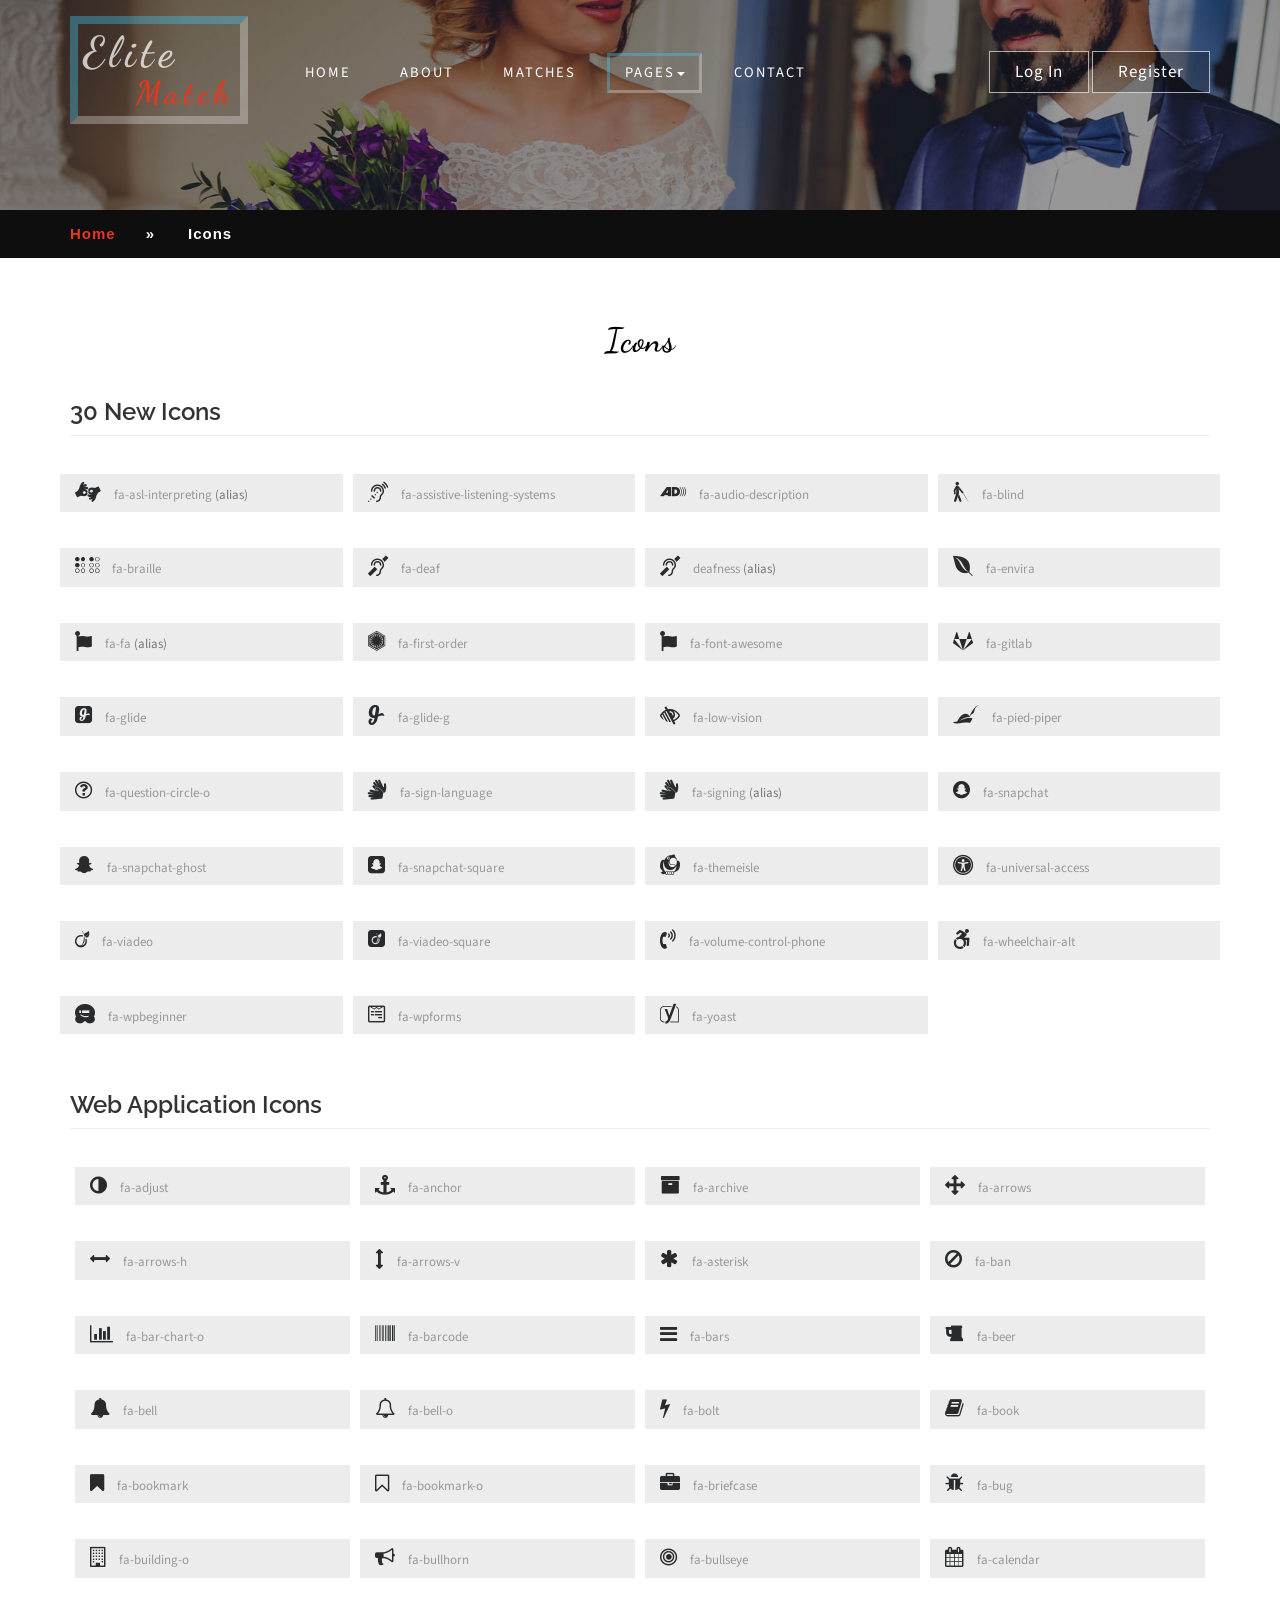
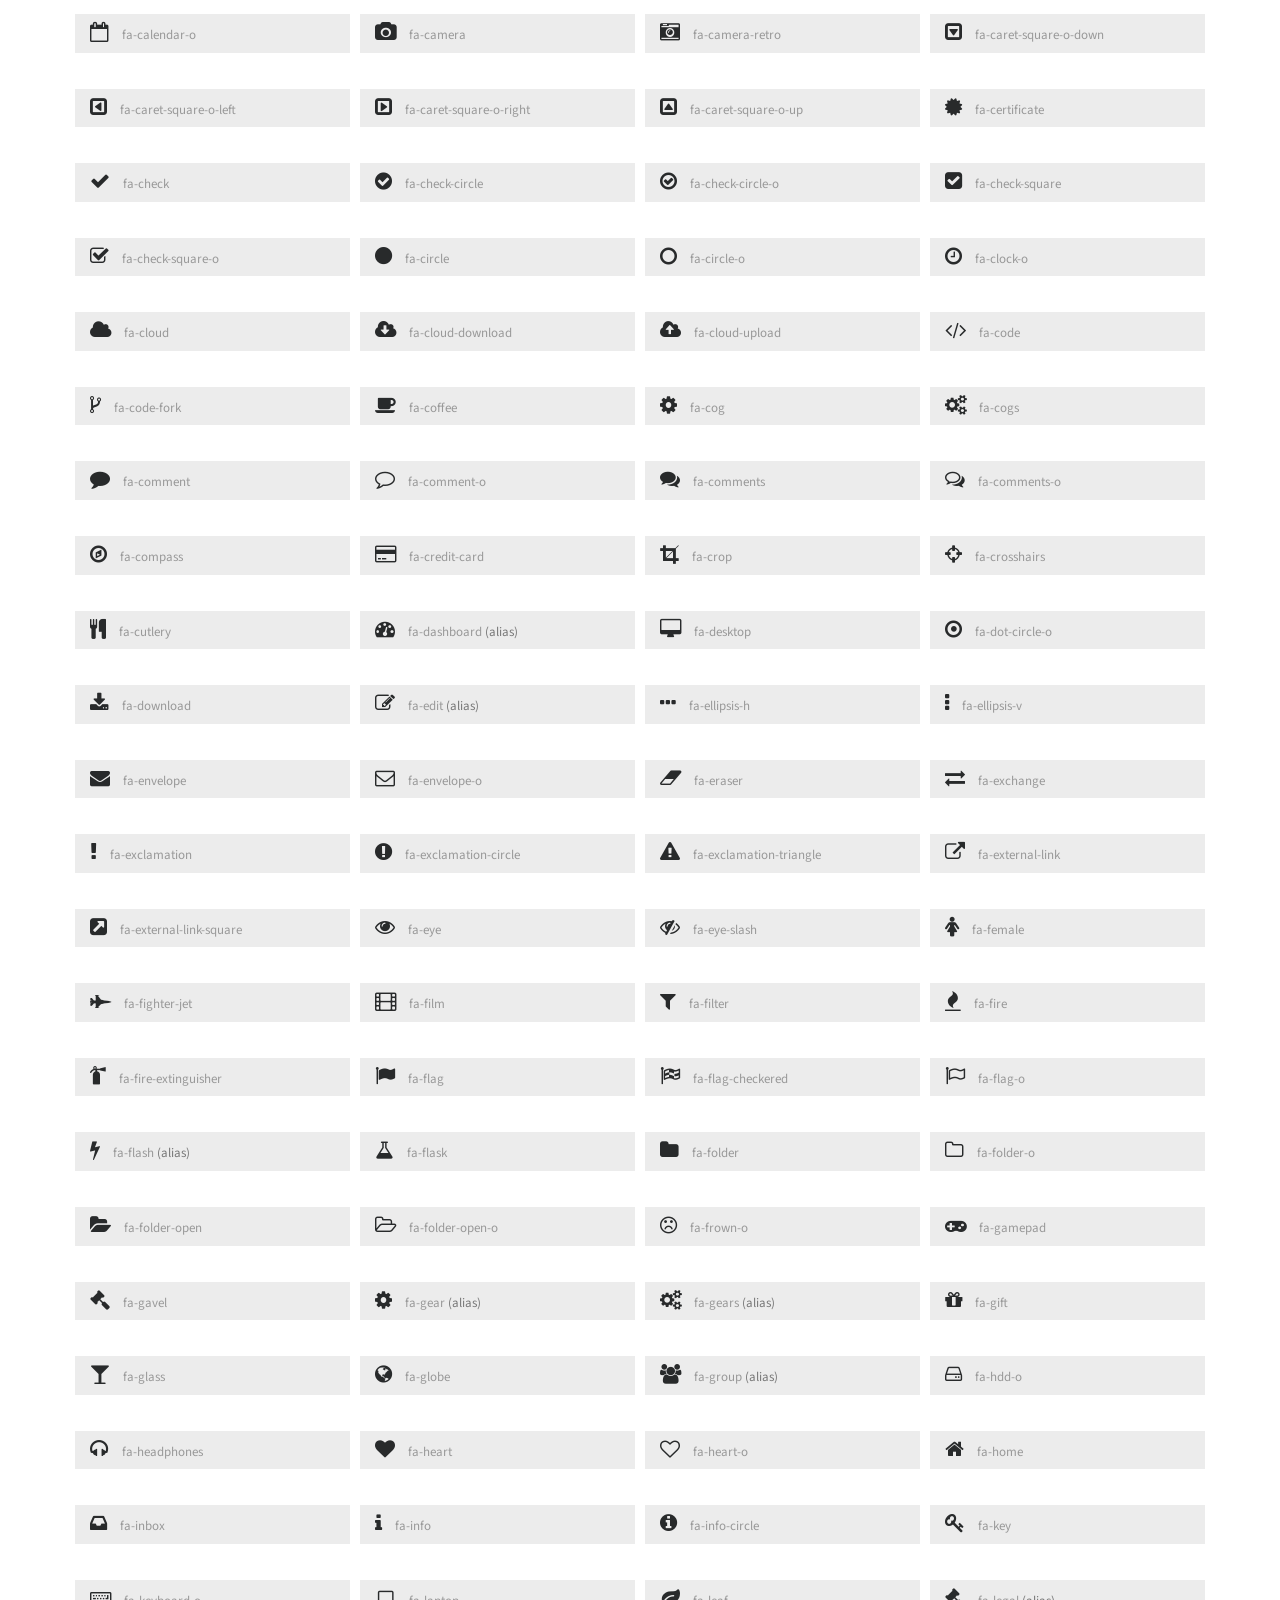
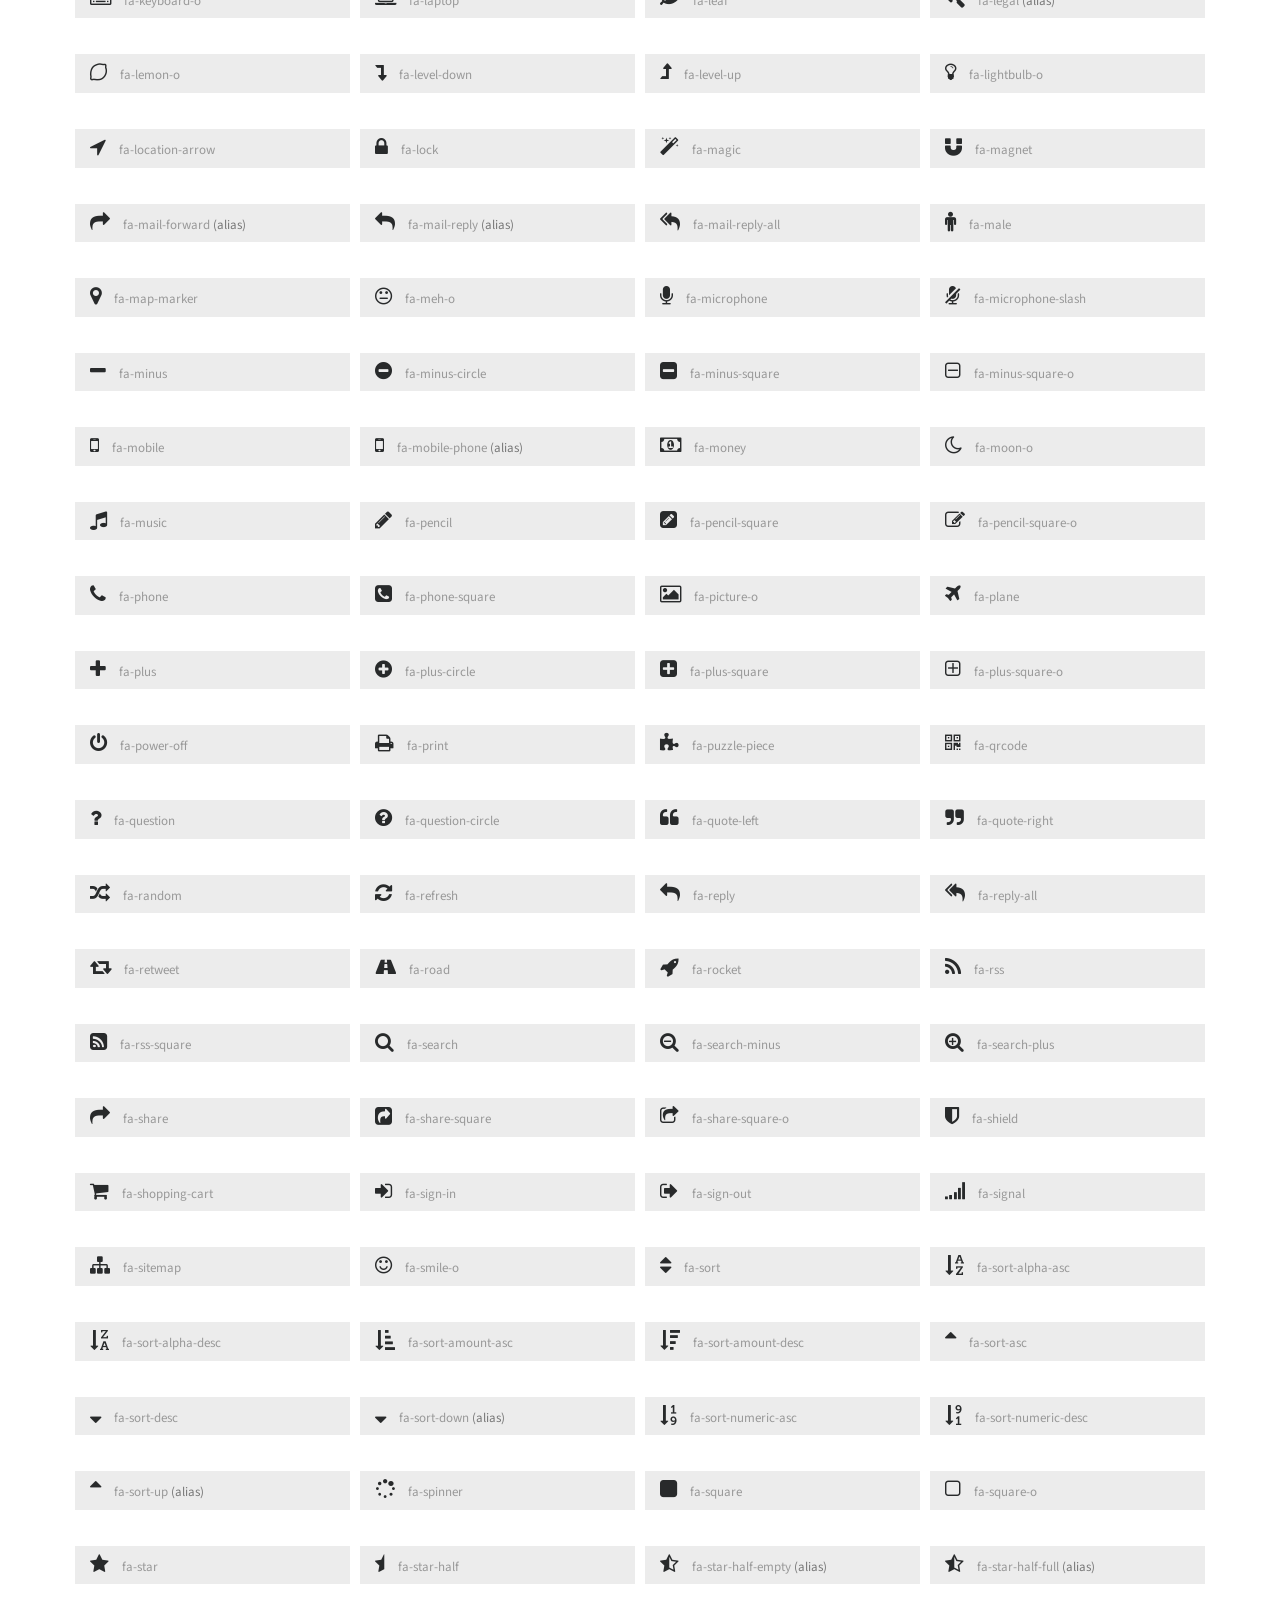
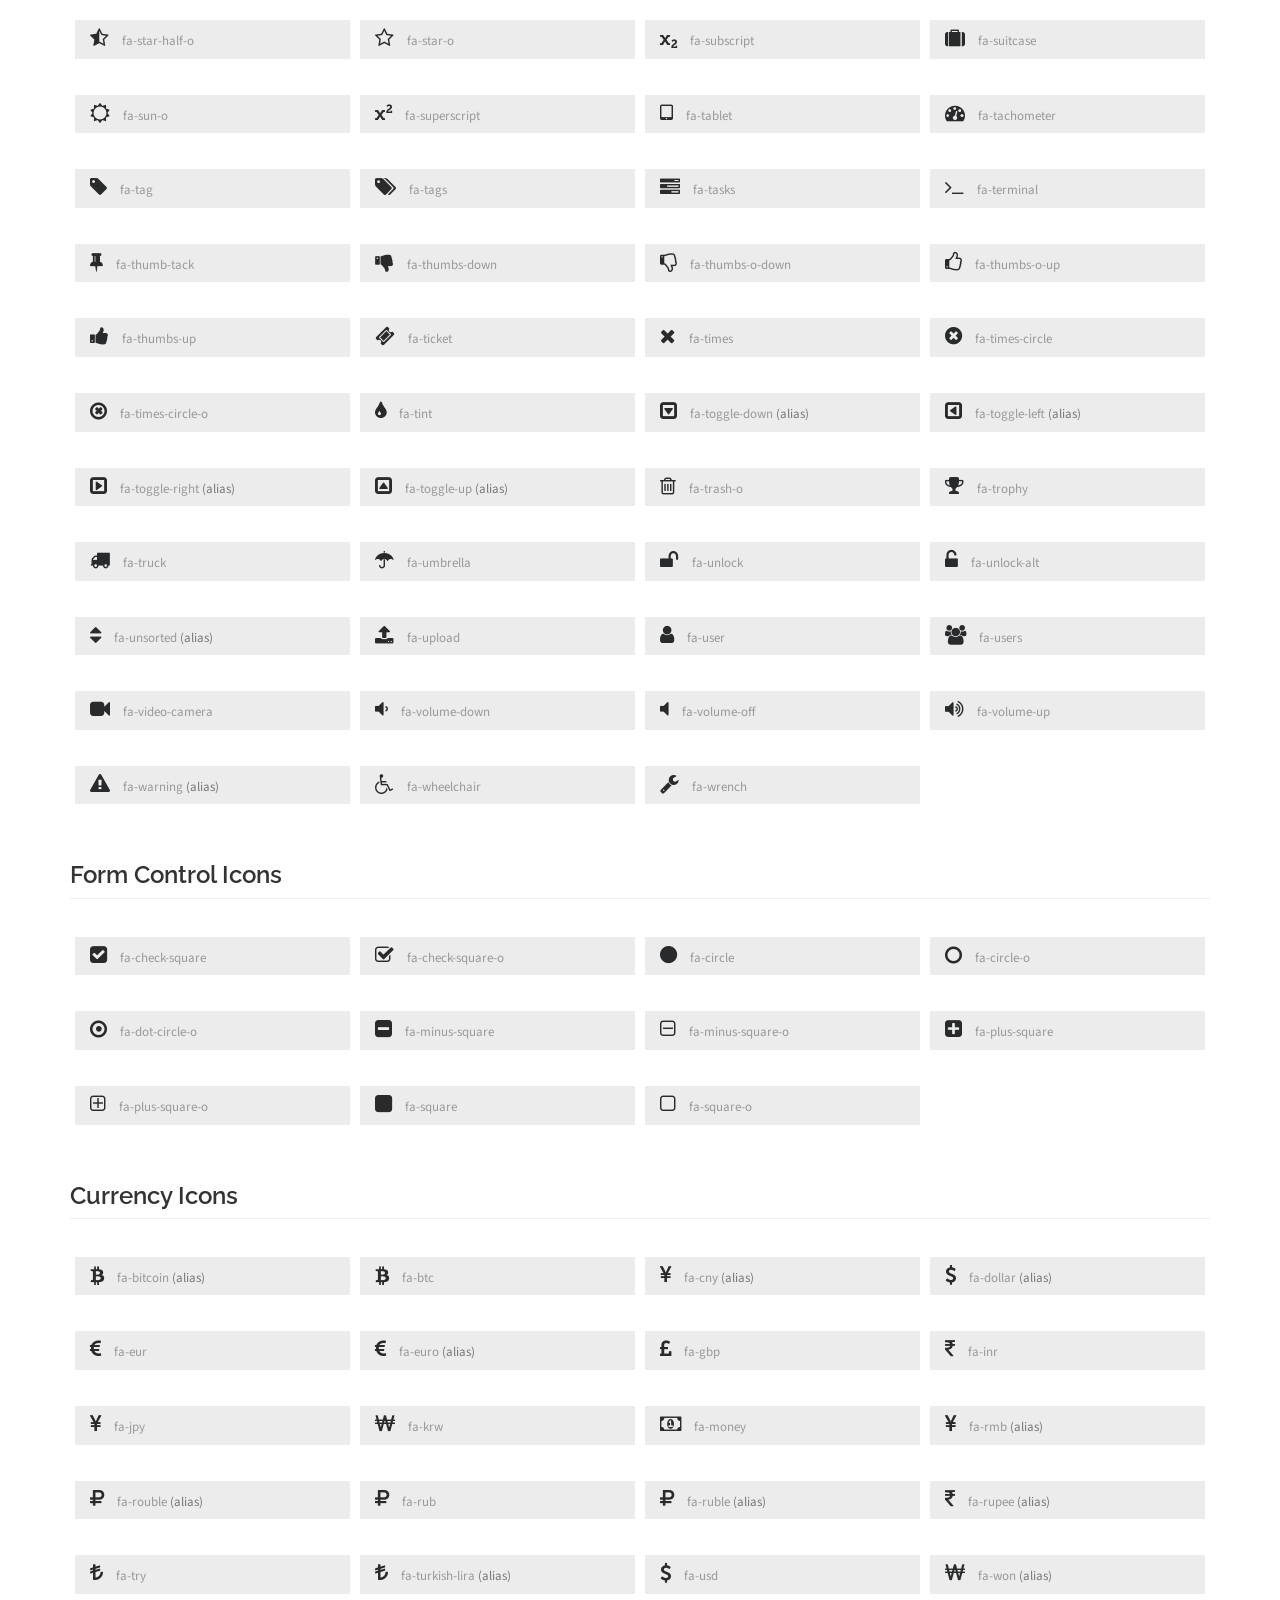
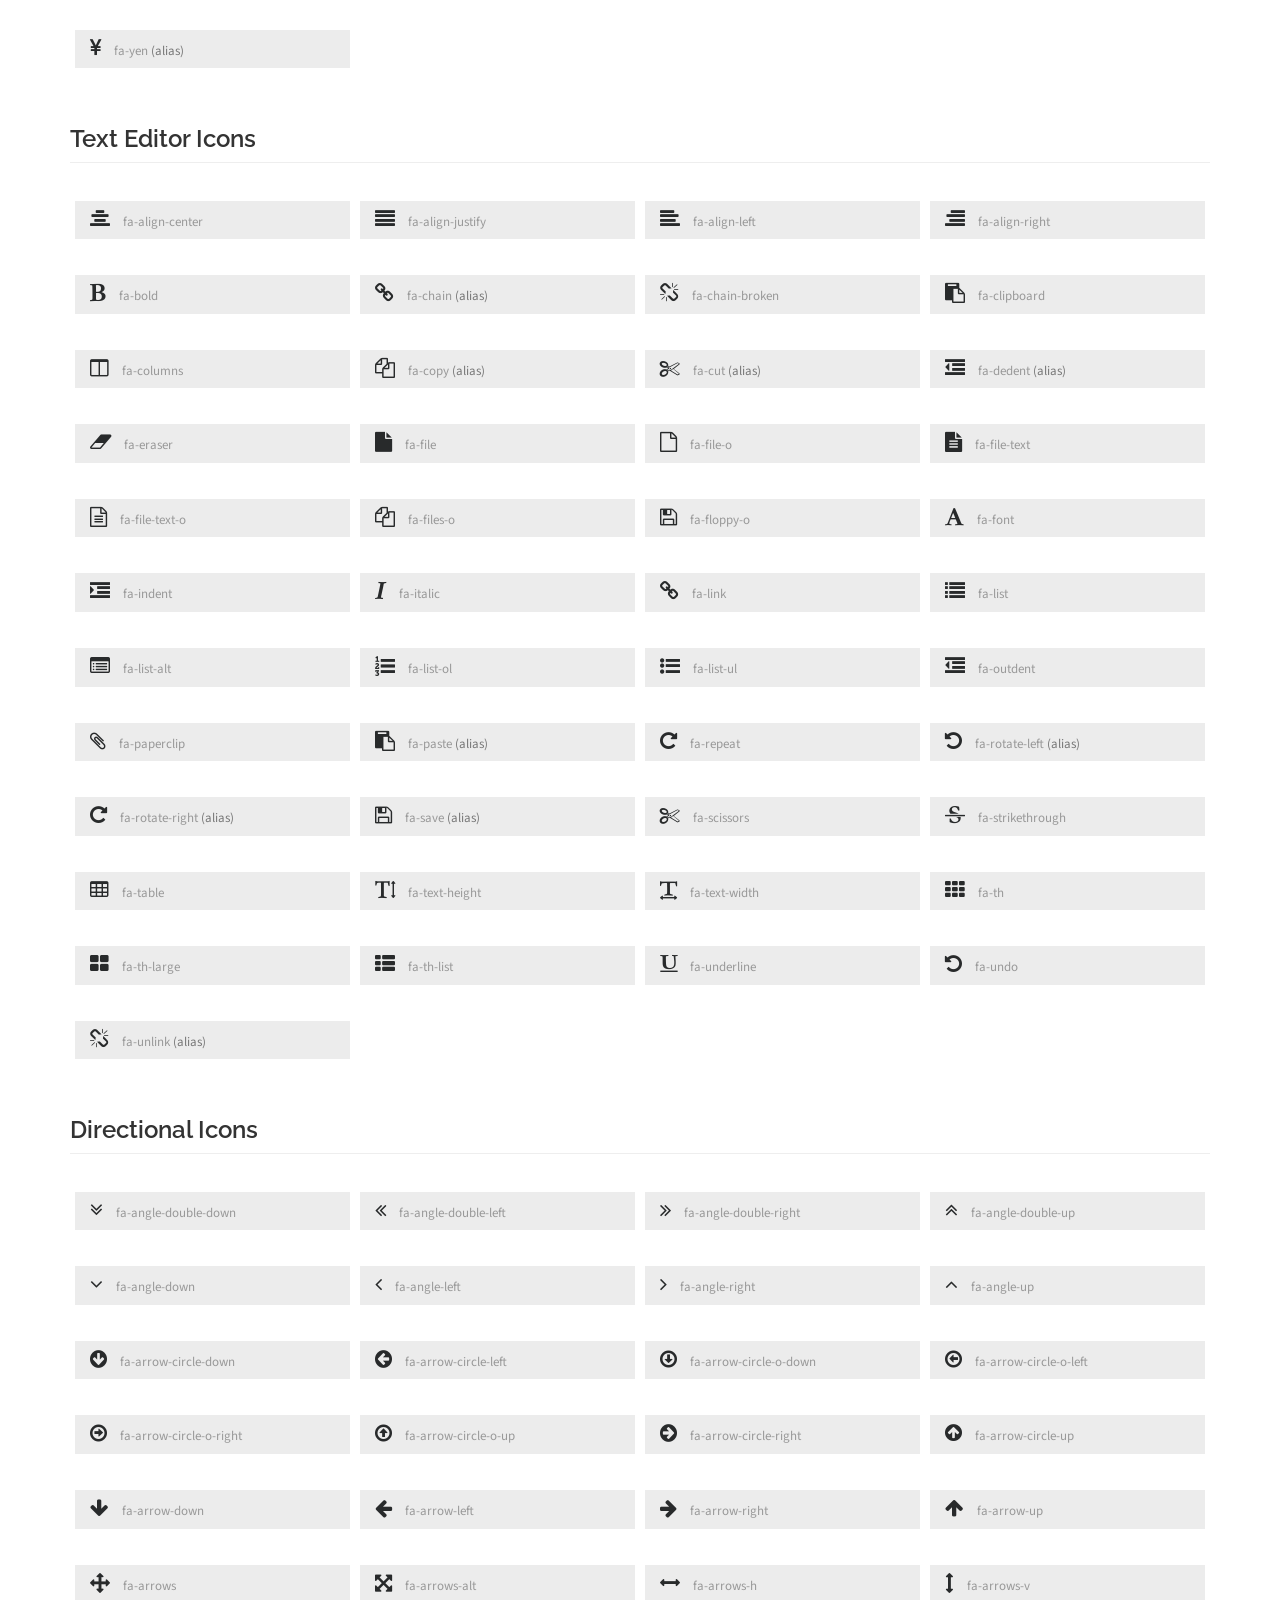
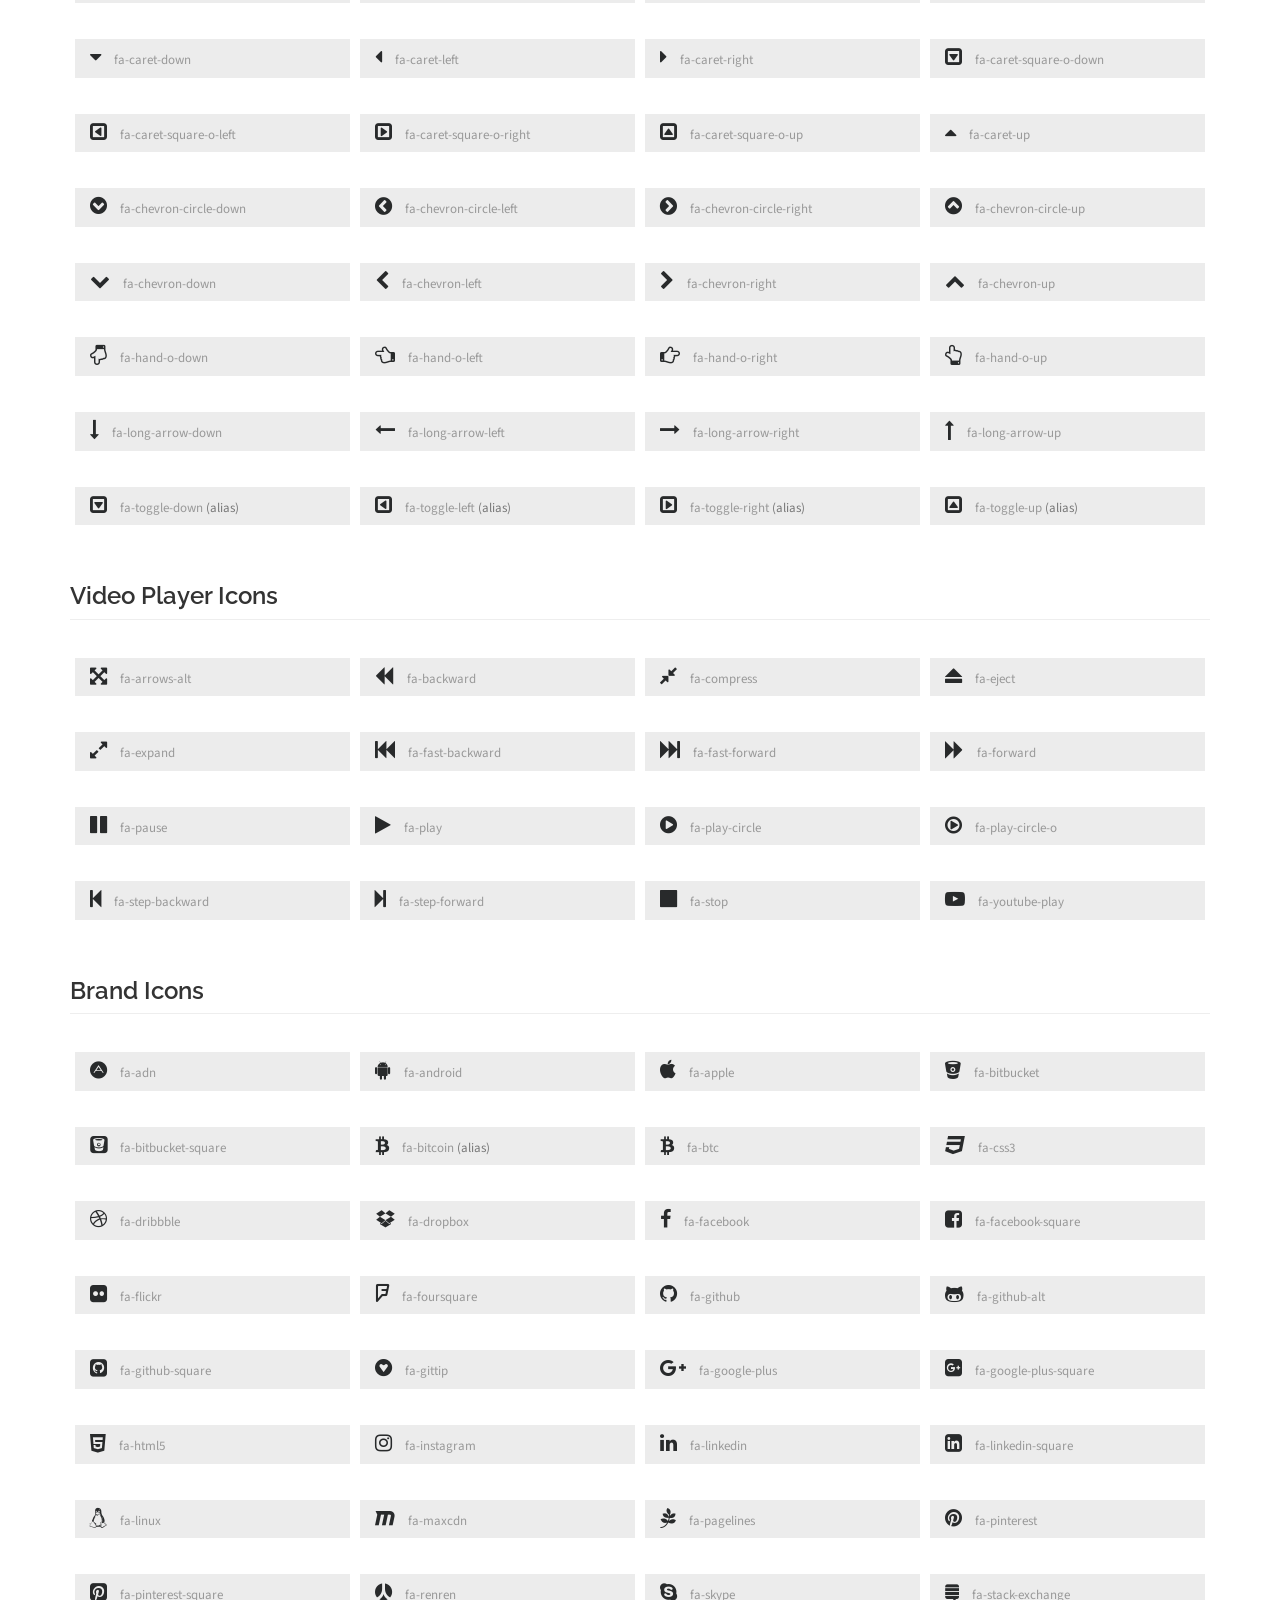
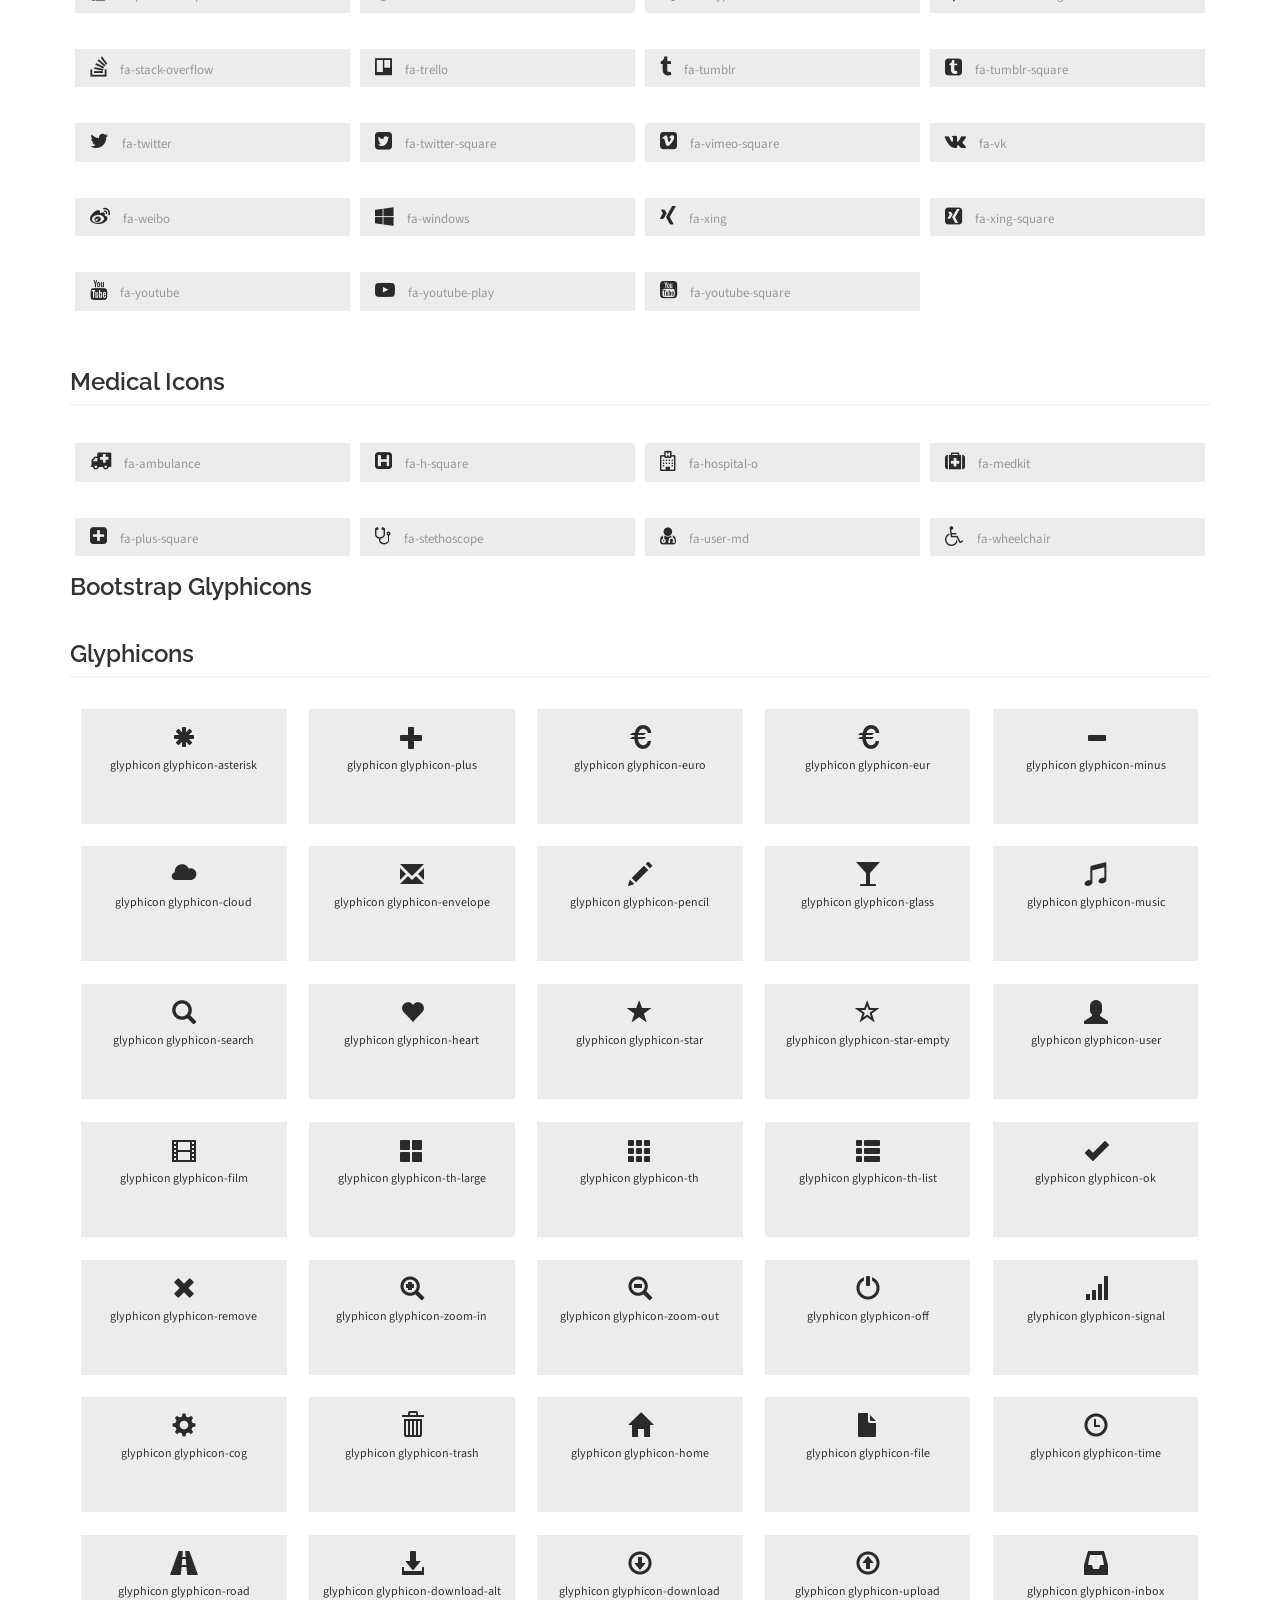
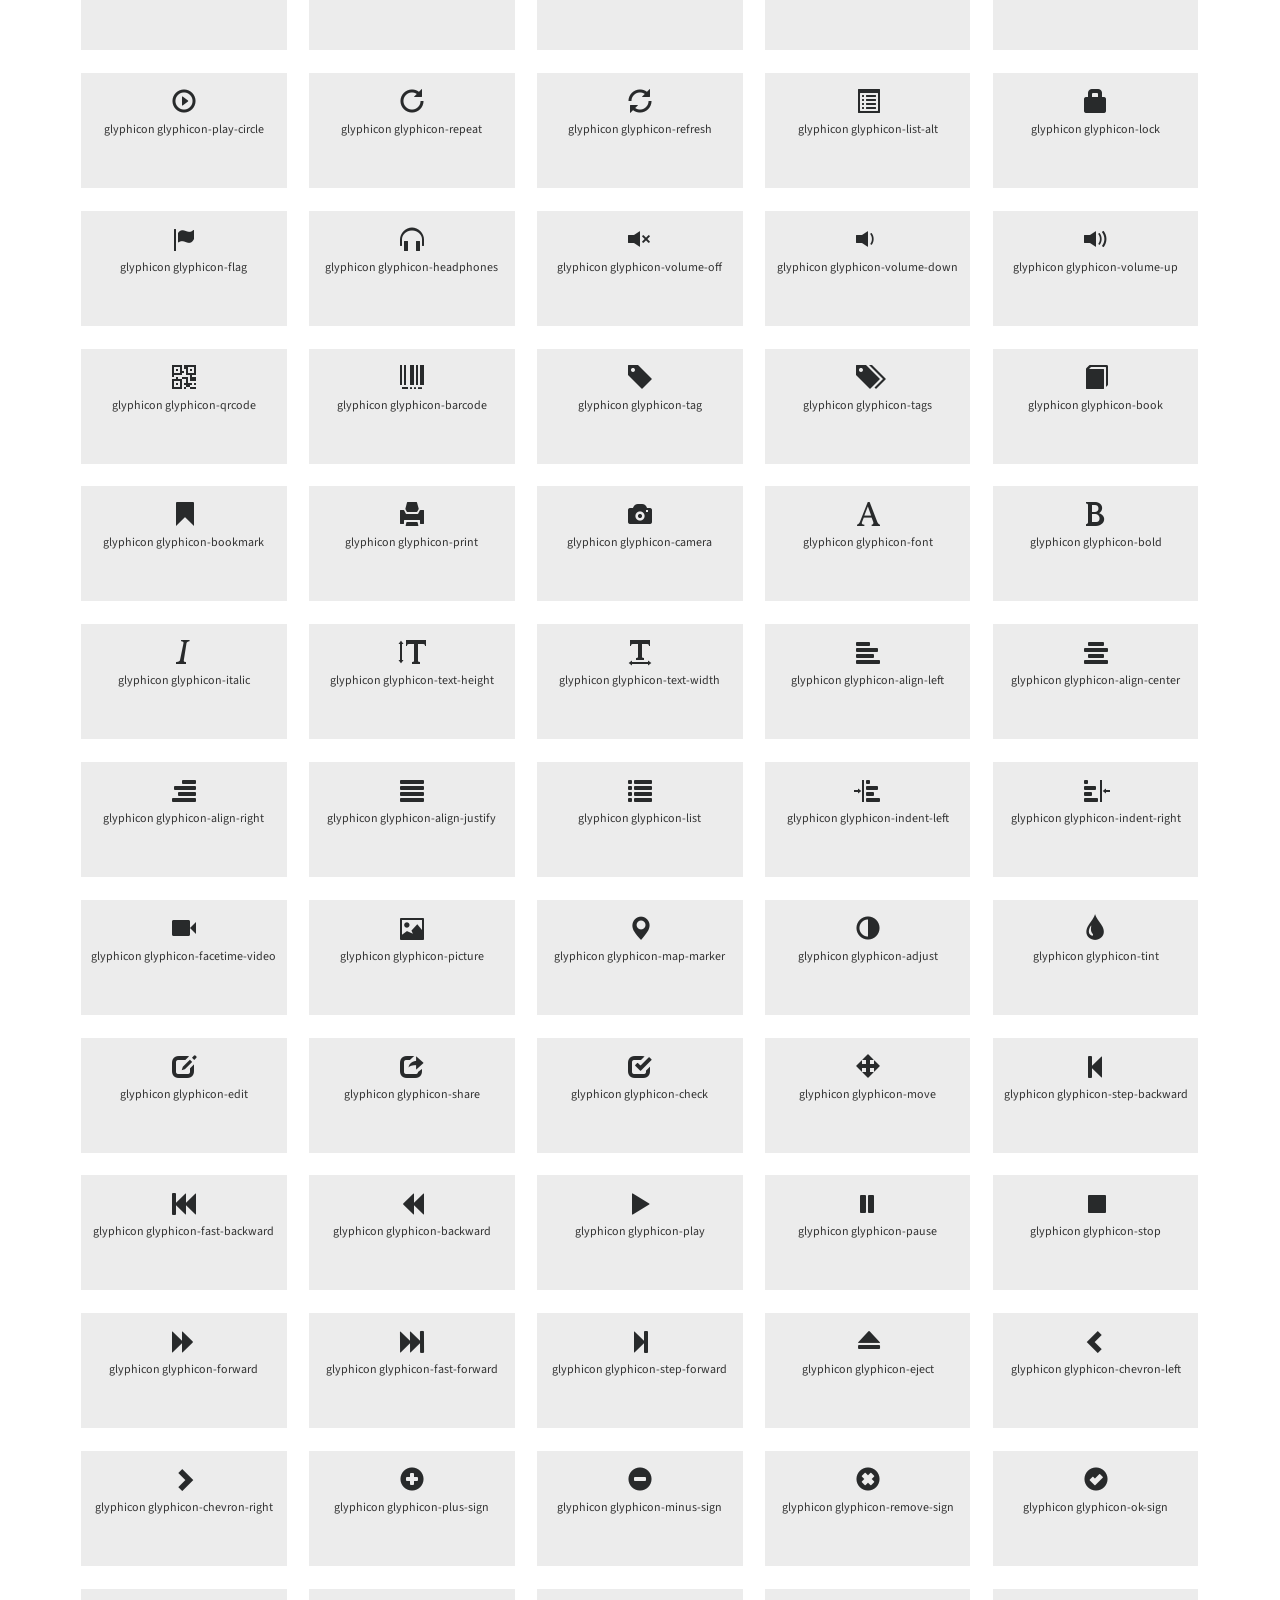
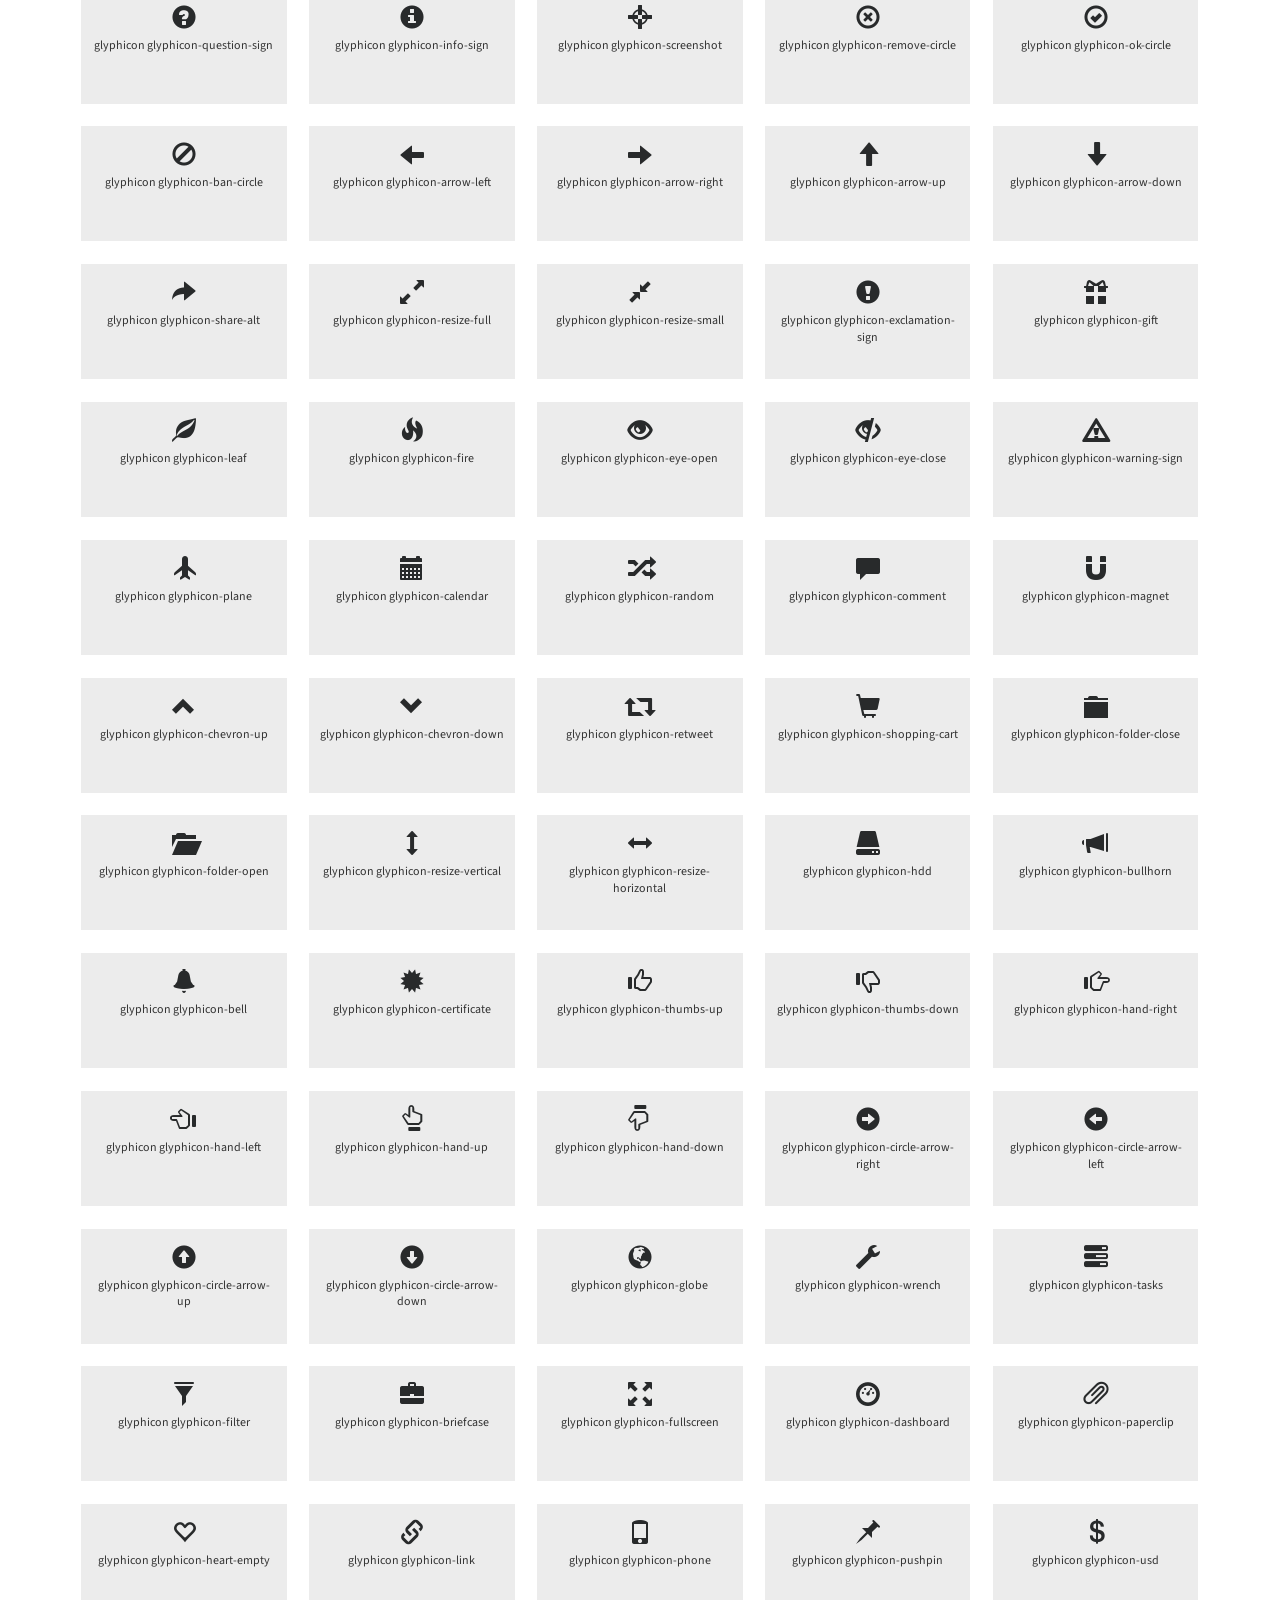
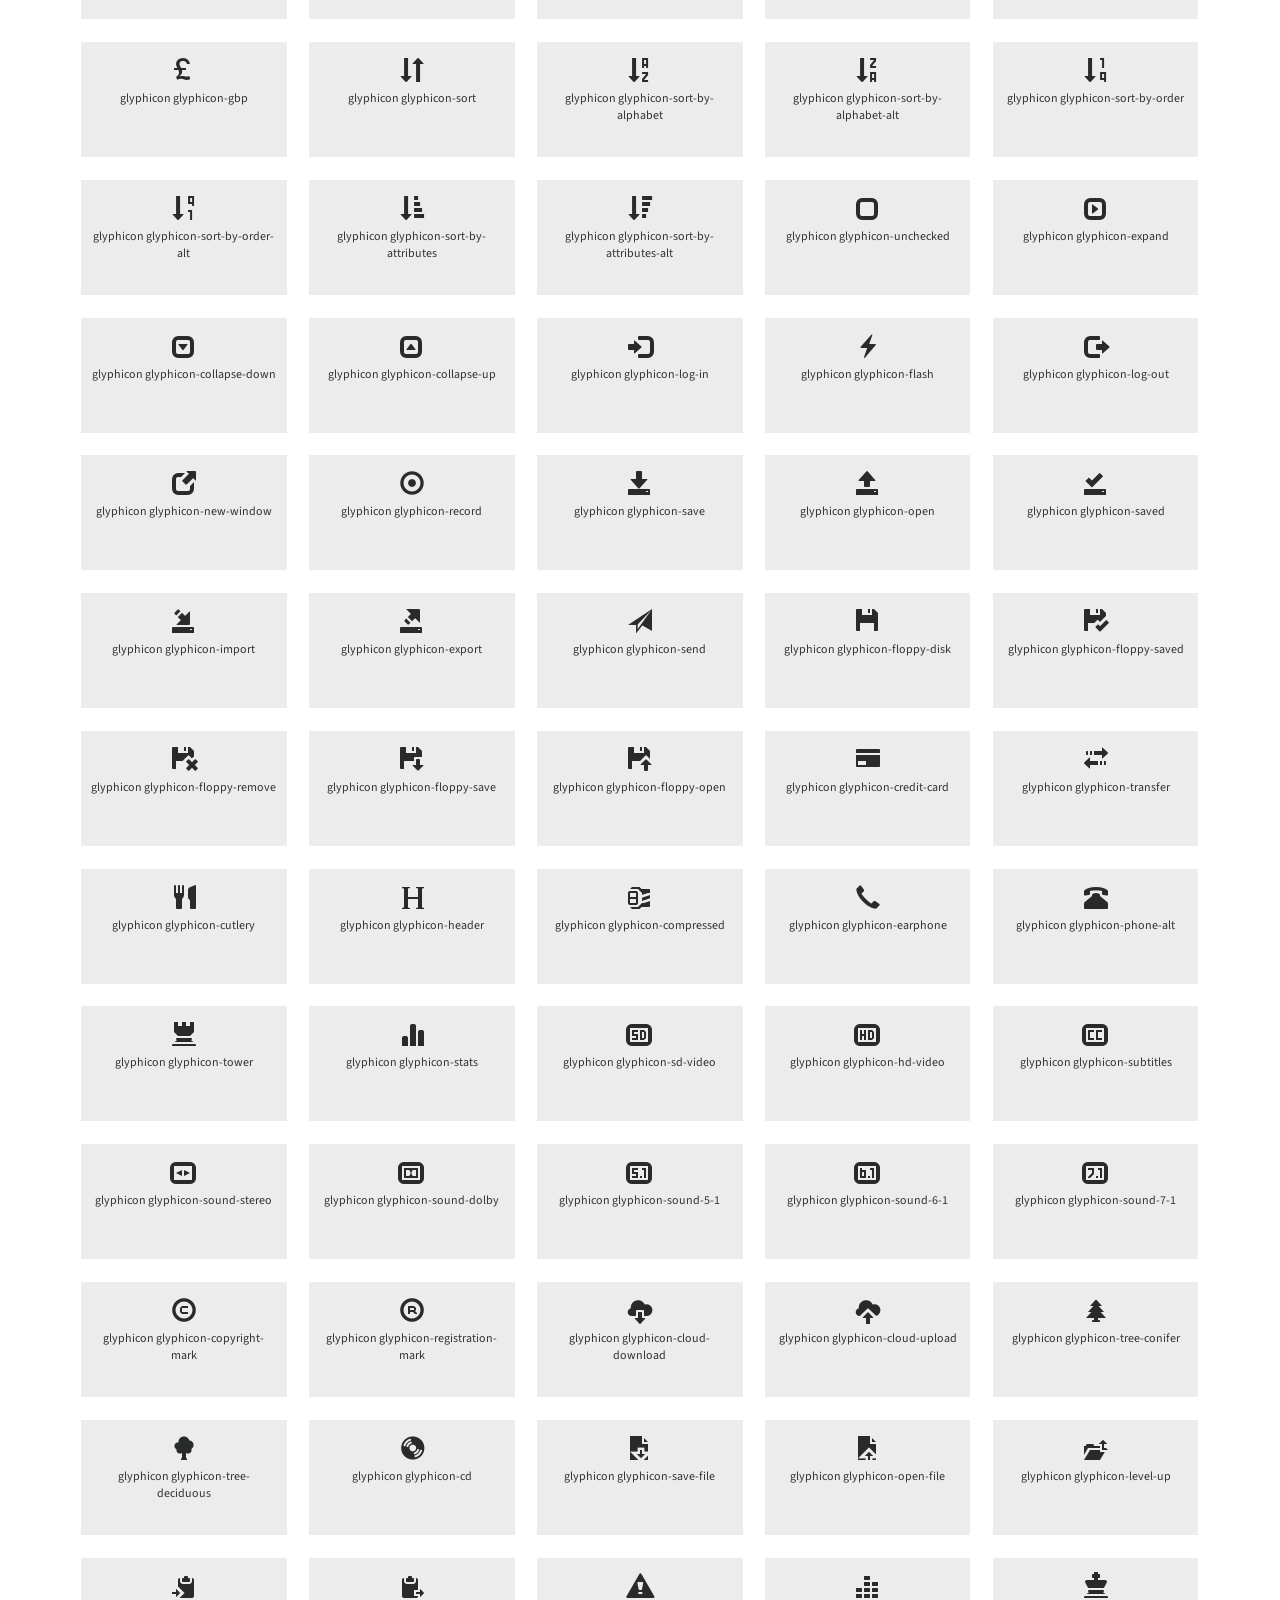
<file: Theme/web/icons.html>
<!--
Author: W3layouts
Author URL: http://w3layouts.com
License: Creative Commons Attribution 3.0 Unported
License URL: http://creativecommons.org/licenses/by/3.0/
-->
<!DOCTYPE html>
<html lang="zxx">
<head>
<title>Elite Match a Matrimonial Category Bootstrap Responsive Website Template  | Icons :: W3layouts</title>
<!-- for-mobile-apps -->
<meta name="viewport" content="width=device-width, initial-scale=1">
<meta http-equiv="Content-Type" content="text/html; charset=utf-8" />
<meta name="keywords" content="Elite Match Responsive web template, Bootstrap Web Templates, Flat Web Templates, Android Compatible web template, 
Smartphone Compatible web template, free webdesigns for Nokia, Samsung, LG, Sony Ericsson, Motorola web design" />
<script type="application/x-javascript"> addEventListener("load", function() { setTimeout(hideURLbar, 0); }, false);
		function hideURLbar(){ window.scrollTo(0,1); } </script>
<!-- //for-mobile-apps -->
<link href="css/bootstrap.css" rel="stylesheet" type="text/css" media="all" />
<link href="css/font-awesome.css" rel="stylesheet"> 
<link href="css/style.css" rel="stylesheet" type="text/css" media="all" />
<!--fonts-->
<link href="//fonts.googleapis.com/css?family=Raleway:400,500,600,700,800,900" rel="stylesheet">
<link href="//fonts.googleapis.com/css?family=Source+Sans+Pro:300,400,600,700" rel="stylesheet">
<link href="//fonts.googleapis.com/css?family=Dancing+Script:400,700" rel="stylesheet">
<!--//fonts-->

</head>
<body>
<!--banner start here-->
<div class="banner-w3ls inner-banner-agileits" id="home">
	<div class="container">
		<!-- header -->
                 <div class="header-inner">
					  <h1 class="logo">
						<a href="index.html">Elite<span>Match</span></a></h1>
						<nav class="navbar navbar-default">
							<div class="navbar-header">
								<button type="button" class="navbar-toggle" data-toggle="collapse" data-target="#bs-example-navbar-collapse-1">
									<span class="sr-only">Toggle navigation</span>
									<span class="icon-bar"></span>
									<span class="icon-bar"></span>
									<span class="icon-bar"></span>
								</button>
							</div>
							<!-- navbar-header -->
							<div class="collapse navbar-collapse" id="bs-example-navbar-collapse-1">
								<ul class="nav navbar-nav navbar-right">
									<li><a href="index.html">Home</a></li>
									<li><a href="about.html">About</a></li>
									<li><a href="matches.html">Matches</a></li>
									<li class="dropdown menu__item">
										<a href="#" class="dropdown-toggle menu__link active"  data-toggle="dropdown" data-hover="Pages" role="button" aria-haspopup="true" aria-expanded="false">Pages<span class="caret"></span></a>
										<ul class="dropdown-menu">
											<li><a href="codes.html">Short Codes</a></li>
											<li><a href="icons.html">Icons</a></li>
										</ul>
									</li>
									<li><a href="contact.html">Contact</a></li>
								</ul>
							</div>
							<div class="clearfix"> </div>	
						</nav>
						<div class="header-right-w3ls">
							<a href="login.html">Log In</a>
							<a href="register.html">Register</a>
						</div>
						<div class="clearfix"></div>
				</div>
</div>			
</div>
<!--//home-->
<!--banner end here-->
<!-- breadcrumbs -->
<div class="w3l_agileits_breadcrumbs">
   <div class="container">
		<div class="w3l_agileits_breadcrumbs_inner">
			<ul>
				<li><a href="index.html">Home</a><span>&#187;</span></li>
									
				<li>Icons</li>
				</ul>
		</div>
	</div>
</div>
<!-- //breadcrumbs -->
<!--typography-page -->
	<div class="typo elite-app">
		<div class="container">
		<div class="tittle-agileinfo">
				<h3>Icons</h3>
			</div>
              <div class="grid_3 grid_4 w3_agileits_icons_page">
						<div class="icons">
							<section id="new">
								<h3 class="page-header page-header icon-subheading icon-w3layouts-subheading">30 New Icons </h3>							  

								<div class="row fontawesome-icon-list wthree">
									
									
									<div class="icon-box col-md-3 col-sm-4"><a class="agile-icon" href="#"><i class="fa fa-asl-interpreting" aria-hidden="true"></i> fa-asl-interpreting <span class="text-muted">(alias)</span></a></div>
									
									<div class="icon-box col-md-3 col-sm-4"><a class="agile-icon" href="#"><i class="fa fa-assistive-listening-systems" aria-hidden="true"></i> fa-assistive-listening-systems</a></div>
									
									<div class="icon-box col-md-3 col-sm-4"><a class="agile-icon" href="#"><i class="fa fa-audio-description" aria-hidden="true"></i> fa-audio-description</a></div>
									
									  <div class="icon-box col-md-3 col-sm-4"><a class="agile-icon" href="#"><i class="fa fa-blind" aria-hidden="true"></i> fa-blind</a></div>
									
									  <div class="icon-box col-md-3 col-sm-4"><a class="agile-icon" href="#"><i class="fa fa-braille" aria-hidden="true"></i> fa-braille</a></div>
									
									  <div class="icon-box col-md-3 col-sm-4"><a class="agile-icon" href="#"><i class="fa fa-deaf" aria-hidden="true"></i> fa-deaf</a></div>
									
									  <div class="icon-box col-md-3 col-sm-4"><a class="agile-icon" href="#"><i class="fa fa-deafness" aria-hidden="true"></i> deafness <span class="text-muted">(alias)</span></a></div>
									
									  <div class="icon-box col-md-3 col-sm-4"><a class="agile-icon" href="#"><i class="fa fa-envira" aria-hidden="true"></i> fa-envira</a></div>
									
									  <div class="icon-box col-md-3 col-sm-4"><a class="agile-icon" href="#"><i class="fa fa-fa" aria-hidden="true"></i> fa-fa <span class="text-muted">(alias)</span></a></div>
									
									  <div class="icon-box col-md-3 col-sm-4"><a class="agile-icon" href="#"><i class="fa fa-first-order" aria-hidden="true"></i> fa-first-order</a></div>
									
									  <div class="icon-box col-md-3 col-sm-4"><a class="agile-icon" href="#"><i class="fa fa-font-awesome" aria-hidden="true"></i> fa-font-awesome</a></div>
									
									  <div class="icon-box col-md-3 col-sm-4"><a class="agile-icon" href="#"><i class="fa fa-gitlab" aria-hidden="true"></i> fa-gitlab</a></div>
									
									  <div class="icon-box col-md-3 col-sm-4"><a class="agile-icon" href="#"><i class="fa fa-glide" aria-hidden="true"></i> fa-glide</a></div>
									
									  <div class="icon-box col-md-3 col-sm-4"><a class="agile-icon" href="#"><i class="fa fa-glide-g" aria-hidden="true"></i> fa-glide-g</a></div>
									

								
									
									  <div class="icon-box col-md-3 col-sm-4"><a class="agile-icon" href="#"><i class="fa fa-low-vision" aria-hidden="true"></i> fa-low-vision</a></div>
									
									  <div class="icon-box col-md-3 col-sm-4"><a class="agile-icon" href="#"><i class="fa fa-pied-piper" aria-hidden="true"></i> fa-pied-piper</a></div>
									
									  <div class="icon-box col-md-3 col-sm-4"><a class="agile-icon" href="#"><i class="fa fa-question-circle-o" aria-hidden="true"></i> fa-question-circle-o</a></div>
									
									  <div class="icon-box col-md-3 col-sm-4"><a class="agile-icon" href="#"><i class="fa fa-sign-language" aria-hidden="true"></i> fa-sign-language</a></div>
									
									  <div class="icon-box col-md-3 col-sm-4"><a class="agile-icon" href="#"><i class="fa fa-signing" aria-hidden="true"></i> fa-signing <span class="text-muted">(alias)</span></a></div>
									
									  <div class="icon-box col-md-3 col-sm-4"><a class="agile-icon" href="#"><i class="fa fa-snapchat" aria-hidden="true"></i> fa-snapchat</a></div>
									
									  <div class="icon-box col-md-3 col-sm-4"><a class="agile-icon" href="#"><i class="fa fa-snapchat-ghost" aria-hidden="true"></i> fa-snapchat-ghost</a></div>
									
									  <div class="icon-box col-md-3 col-sm-4"><a class="agile-icon" href="#"><i class="fa fa-snapchat-square" aria-hidden="true"></i> fa-snapchat-square</a></div>
									
									  <div class="icon-box col-md-3 col-sm-4"><a class="agile-icon" href="#"><i class="fa fa-themeisle" aria-hidden="true"></i> fa-themeisle</a></div>
									
									  <div class="icon-box col-md-3 col-sm-4"><a class="agile-icon" href="#"><i class="fa fa-universal-access" aria-hidden="true"></i> fa-universal-access</a></div>
									
									  <div class="icon-box col-md-3 col-sm-4"><a class="agile-icon" href="#"><i class="fa fa-viadeo" aria-hidden="true"></i> fa-viadeo</a></div>
									
									  <div class="icon-box col-md-3 col-sm-4"><a class="agile-icon" href="#"><i class="fa fa-viadeo-square" aria-hidden="true"></i> fa-viadeo-square</a></div>
									
									  <div class="icon-box col-md-3 col-sm-4"><a class="agile-icon" href="#"><i class="fa fa-volume-control-phone" aria-hidden="true"></i> fa-volume-control-phone</a></div>
									
									  <div class="icon-box col-md-3 col-sm-4"><a class="agile-icon" href="#"><i class="fa fa-wheelchair-alt" aria-hidden="true"></i> fa-wheelchair-alt</a></div>
									
									  <div class="icon-box col-md-3 col-sm-4"><a class="agile-icon" href="#"><i class="fa fa-wpbeginner" aria-hidden="true"></i> fa-wpbeginner</a></div>
									
									  <div class="icon-box col-md-3 col-sm-4"><a class="agile-icon" href="#"><i class="fa fa-wpforms" aria-hidden="true"></i> fa-wpforms</a></div>
									
									  <div class="icon-box col-md-3 col-sm-4"><a class="agile-icon" href="#"><i class="fa fa-yoast" aria-hidden="true"></i> fa-yoast</a></div>
									
								  </div>

								</section>
							<div class="section group wthree">
									<div class="box"> 
										<div class="title ">
											<h3 class="page-header icon-subheading">Web Application Icons</h3>
										</div>
										<div class="box_content w3layouts-agile"> 
											<div class="fontawesome-icon-list"> 
												<div class="icon-box col-md-3 col-sm-4"><a class="agile-icon" href="#"><i class="fa fa-adjust"></i> fa-adjust</a></div>
										
												<div class="icon-box col-md-3 col-sm-4"><a class="agile-icon" href="#"><i class="fa fa-anchor"></i> fa-anchor</a></div>
										
												<div class="icon-box col-md-3 col-sm-4"><a class="agile-icon" href="#"><i class="fa fa-archive"></i> fa-archive</a></div>
										
												<div class="icon-box col-md-3 col-sm-4"><a class="agile-icon" href="#"><i class="fa fa-arrows"></i> fa-arrows</a></div>
										
												<div class="icon-box col-md-3 col-sm-4"><a class="agile-icon" href="#"><i class="fa fa-arrows-h"></i> fa-arrows-h</a></div>
										
												<div class="icon-box col-md-3 col-sm-4"><a class="agile-icon" href="#"><i class="fa fa-arrows-v"></i> fa-arrows-v</a></div>
										
												<div class="icon-box col-md-3 col-sm-4"><a class="agile-icon" href="#"><i class="fa fa-asterisk"></i> fa-asterisk</a></div>
										
												<div class="icon-box col-md-3 col-sm-4"><a class="agile-icon" href="#"><i class="fa fa-ban"></i> fa-ban</a></div>
										
												<div class="icon-box col-md-3 col-sm-4"><a class="agile-icon" href="#"><i class="fa fa-bar-chart-o"></i> fa-bar-chart-o</a></div>
										
												<div class="icon-box col-md-3 col-sm-4"><a class="agile-icon" href="#"><i class="fa fa-barcode"></i> fa-barcode</a></div>
										
												<div class="icon-box col-md-3 col-sm-4"><a class="agile-icon" href="#"><i class="fa fa-bars"></i> fa-bars</a></div>
										
												<div class="icon-box col-md-3 col-sm-4"><a class="agile-icon" href="#"><i class="fa fa-beer"></i> fa-beer</a></div>
										
												<div class="icon-box col-md-3 col-sm-4"><a class="agile-icon" href="#"><i class="fa fa-bell"></i> fa-bell</a></div>
										
												<div class="icon-box col-md-3 col-sm-4"><a class="agile-icon" href="#"><i class="fa fa-bell-o"></i> fa-bell-o</a></div>
										
												<div class="icon-box col-md-3 col-sm-4"><a class="agile-icon" href="#"><i class="fa fa-bolt"></i> fa-bolt</a></div>
										
												<div class="icon-box col-md-3 col-sm-4"><a class="agile-icon" href="#"><i class="fa fa-book"></i> fa-book</a></div>
										
												<div class="icon-box col-md-3 col-sm-4"><a class="agile-icon" href="#"><i class="fa fa-bookmark"></i> fa-bookmark</a></div>
										
												<div class="icon-box col-md-3 col-sm-4"><a class="agile-icon" href="#"><i class="fa fa-bookmark-o"></i> fa-bookmark-o</a></div>
										
												<div class="icon-box col-md-3 col-sm-4"><a class="agile-icon" href="#"><i class="fa fa-briefcase"></i> fa-briefcase</a></div>
										
												<div class="icon-box col-md-3 col-sm-4"><a class="agile-icon" href="#"><i class="fa fa-bug"></i> fa-bug</a></div>
										
												<div class="icon-box col-md-3 col-sm-4"><a class="agile-icon" href="#"><i class="fa fa-building-o"></i> fa-building-o</a></div>
										
												<div class="icon-box col-md-3 col-sm-4"><a class="agile-icon" href="#"><i class="fa fa-bullhorn"></i> fa-bullhorn</a></div>
										
												<div class="icon-box col-md-3 col-sm-4"><a class="agile-icon" href="#"><i class="fa fa-bullseye"></i> fa-bullseye</a></div>
										
												<div class="icon-box col-md-3 col-sm-4"><a class="agile-icon" href="#"><i class="fa fa-calendar"></i> fa-calendar</a></div>
										
												<div class="icon-box col-md-3 col-sm-4"><a class="agile-icon" href="#"><i class="fa fa-calendar-o"></i> fa-calendar-o</a></div>
										
												<div class="icon-box col-md-3 col-sm-4"><a class="agile-icon" href="#"><i class="fa fa-camera"></i> fa-camera</a></div>
										
												<div class="icon-box col-md-3 col-sm-4"><a class="agile-icon" href="#"><i class="fa fa-camera-retro"></i> fa-camera-retro</a></div>
										
												<div class="icon-box col-md-3 col-sm-4"><a class="agile-icon" href="#"><i class="fa fa-caret-square-o-down"></i> fa-caret-square-o-down</a></div>
										
												<div class="icon-box col-md-3 col-sm-4"><a class="agile-icon" href="#"><i class="fa fa-caret-square-o-left"></i> fa-caret-square-o-left</a></div>
										
												<div class="icon-box col-md-3 col-sm-4"><a class="agile-icon" href="#"><i class="fa fa-caret-square-o-right"></i> fa-caret-square-o-right</a></div>
										
												<div class="icon-box col-md-3 col-sm-4"><a class="agile-icon" href="#"><i class="fa fa-caret-square-o-up"></i> fa-caret-square-o-up</a></div>
										
												<div class="icon-box col-md-3 col-sm-4"><a class="agile-icon" href="#"><i class="fa fa-certificate"></i> fa-certificate</a></div>
										
												<div class="icon-box col-md-3 col-sm-4"><a class="agile-icon" href="#"><i class="fa fa-check"></i> fa-check</a></div>
										
												<div class="icon-box col-md-3 col-sm-4"><a class="agile-icon" href="#"><i class="fa fa-check-circle"></i> fa-check-circle</a></div>
										
												<div class="icon-box col-md-3 col-sm-4"><a class="agile-icon" href="#"><i class="fa fa-check-circle-o"></i> fa-check-circle-o</a></div>
										
												<div class="icon-box col-md-3 col-sm-4"><a class="agile-icon" href="#"><i class="fa fa-check-square"></i> fa-check-square</a></div>
										
												<div class="icon-box col-md-3 col-sm-4"><a class="agile-icon" href="#"><i class="fa fa-check-square-o"></i> fa-check-square-o</a></div>
										
												<div class="icon-box col-md-3 col-sm-4"><a class="agile-icon" href="#"><i class="fa fa-circle"></i> fa-circle</a></div>
										
												<div class="icon-box col-md-3 col-sm-4"><a class="agile-icon" href="#"><i class="fa fa-circle-o"></i> fa-circle-o</a></div>
										
												<div class="icon-box col-md-3 col-sm-4"><a class="agile-icon" href="#"><i class="fa fa-clock-o"></i> fa-clock-o</a></div>
										
												<div class="icon-box col-md-3 col-sm-4"><a class="agile-icon" href="#"><i class="fa fa-cloud"></i> fa-cloud</a></div>
										
												<div class="icon-box col-md-3 col-sm-4"><a class="agile-icon" href="#"><i class="fa fa-cloud-download"></i> fa-cloud-download</a></div>
										
												<div class="icon-box col-md-3 col-sm-4"><a class="agile-icon" href="#"><i class="fa fa-cloud-upload"></i> fa-cloud-upload</a></div>
										
												<div class="icon-box col-md-3 col-sm-4"><a class="agile-icon" href="#"><i class="fa fa-code"></i> fa-code</a></div>
										
												<div class="icon-box col-md-3 col-sm-4"><a class="agile-icon" href="#"><i class="fa fa-code-fork"></i> fa-code-fork</a></div>
										
												<div class="icon-box col-md-3 col-sm-4"><a class="agile-icon" href="#"><i class="fa fa-coffee"></i> fa-coffee</a></div>
										
												<div class="icon-box col-md-3 col-sm-4"><a class="agile-icon" href="#"><i class="fa fa-cog"></i> fa-cog</a></div>
										
												<div class="icon-box col-md-3 col-sm-4"><a class="agile-icon" href="#"><i class="fa fa-cogs"></i> fa-cogs</a></div>
										
												<div class="icon-box col-md-3 col-sm-4"><a class="agile-icon" href="#"><i class="fa fa-comment"></i> fa-comment</a></div>
										
												<div class="icon-box col-md-3 col-sm-4"><a class="agile-icon" href="#"><i class="fa fa-comment-o"></i> fa-comment-o</a></div>
										
												<div class="icon-box col-md-3 col-sm-4"><a class="agile-icon" href="#"><i class="fa fa-comments"></i> fa-comments</a></div>
										
												<div class="icon-box col-md-3 col-sm-4"><a class="agile-icon" href="#"><i class="fa fa-comments-o"></i> fa-comments-o</a></div>
										
												<div class="icon-box col-md-3 col-sm-4"><a class="agile-icon" href="#"><i class="fa fa-compass"></i> fa-compass</a></div>
										
												<div class="icon-box col-md-3 col-sm-4"><a class="agile-icon" href="#"><i class="fa fa-credit-card"></i> fa-credit-card</a></div>
										
												<div class="icon-box col-md-3 col-sm-4"><a class="agile-icon" href="#"><i class="fa fa-crop"></i> fa-crop</a></div>
										
												<div class="icon-box col-md-3 col-sm-4"><a class="agile-icon" href="#"><i class="fa fa-crosshairs"></i> fa-crosshairs</a></div>
										
												<div class="icon-box col-md-3 col-sm-4"><a class="agile-icon" href="#"><i class="fa fa-cutlery"></i> fa-cutlery</a></div>
										
												<div class="icon-box col-md-3 col-sm-4"><a class="agile-icon" href="#"><i class="fa fa-dashboard"></i> fa-dashboard <span class="text-muted">(alias)</span></a></div>
										
												<div class="icon-box col-md-3 col-sm-4"><a class="agile-icon" href="#"><i class="fa fa-desktop"></i> fa-desktop</a></div>
										
												<div class="icon-box col-md-3 col-sm-4"><a class="agile-icon" href="#"><i class="fa fa-dot-circle-o"></i> fa-dot-circle-o</a></div>
										
												<div class="icon-box col-md-3 col-sm-4"><a class="agile-icon" href="#"><i class="fa fa-download"></i> fa-download</a></div>
										
												<div class="icon-box col-md-3 col-sm-4"><a class="agile-icon" href="#"><i class="fa fa-edit"></i> fa-edit <span class="text-muted">(alias)</span></a></div>
										
												<div class="icon-box col-md-3 col-sm-4"><a class="agile-icon" href="#"><i class="fa fa-ellipsis-h"></i> fa-ellipsis-h</a></div>
										
												<div class="icon-box col-md-3 col-sm-4"><a class="agile-icon" href="#"><i class="fa fa-ellipsis-v"></i> fa-ellipsis-v</a></div>
										
												<div class="icon-box col-md-3 col-sm-4"><a class="agile-icon" href="#"><i class="fa fa-envelope"></i> fa-envelope</a></div>
										
												<div class="icon-box col-md-3 col-sm-4"><a class="agile-icon" href="#"><i class="fa fa-envelope-o"></i> fa-envelope-o</a></div>
										
												<div class="icon-box col-md-3 col-sm-4"><a class="agile-icon" href="#"><i class="fa fa-eraser"></i> fa-eraser</a></div>
										
												<div class="icon-box col-md-3 col-sm-4"><a class="agile-icon" href="#"><i class="fa fa-exchange"></i> fa-exchange</a></div>
										
												<div class="icon-box col-md-3 col-sm-4"><a class="agile-icon" href="#"><i class="fa fa-exclamation"></i> fa-exclamation</a></div>
										
												<div class="icon-box col-md-3 col-sm-4"><a class="agile-icon" href="#"><i class="fa fa-exclamation-circle"></i> fa-exclamation-circle</a></div>
										
												<div class="icon-box col-md-3 col-sm-4"><a class="agile-icon" href="#"><i class="fa fa-exclamation-triangle"></i> fa-exclamation-triangle</a></div>
										
												<div class="icon-box col-md-3 col-sm-4"><a class="agile-icon" href="#"><i class="fa fa-external-link"></i> fa-external-link</a></div>
										
												<div class="icon-box col-md-3 col-sm-4"><a class="agile-icon" href="#"><i class="fa fa-external-link-square"></i> fa-external-link-square</a></div>
										
												<div class="icon-box col-md-3 col-sm-4"><a class="agile-icon" href="#"><i class="fa fa-eye"></i> fa-eye</a></div>
										
												<div class="icon-box col-md-3 col-sm-4"><a class="agile-icon" href="#"><i class="fa fa-eye-slash"></i> fa-eye-slash</a></div>
										
												<div class="icon-box col-md-3 col-sm-4"><a class="agile-icon" href="#"><i class="fa fa-female"></i> fa-female</a></div>
										
												<div class="icon-box col-md-3 col-sm-4"><a class="agile-icon" href="#"><i class="fa fa-fighter-jet"></i> fa-fighter-jet</a></div>
										
												<div class="icon-box col-md-3 col-sm-4"><a class="agile-icon" href="#"><i class="fa fa-film"></i> fa-film</a></div>
										
												<div class="icon-box col-md-3 col-sm-4"><a class="agile-icon" href="#"><i class="fa fa-filter"></i> fa-filter</a></div>
										
												<div class="icon-box col-md-3 col-sm-4"><a class="agile-icon" href="#"><i class="fa fa-fire"></i> fa-fire</a></div>
										
												<div class="icon-box col-md-3 col-sm-4"><a class="agile-icon" href="#"><i class="fa fa-fire-extinguisher"></i> fa-fire-extinguisher</a></div>
										
												<div class="icon-box col-md-3 col-sm-4"><a class="agile-icon" href="#"><i class="fa fa-flag"></i> fa-flag</a></div>
										
												<div class="icon-box col-md-3 col-sm-4"><a class="agile-icon" href="#"><i class="fa fa-flag-checkered"></i> fa-flag-checkered</a></div>
										
												<div class="icon-box col-md-3 col-sm-4"><a class="agile-icon" href="#"><i class="fa fa-flag-o"></i> fa-flag-o</a></div>
										
												<div class="icon-box col-md-3 col-sm-4"><a class="agile-icon" href="#"><i class="fa fa-flash"></i> fa-flash <span class="text-muted">(alias)</span></a></div>
										
												<div class="icon-box col-md-3 col-sm-4"><a class="agile-icon" href="#"><i class="fa fa-flask"></i> fa-flask</a></div>
										
												<div class="icon-box col-md-3 col-sm-4"><a class="agile-icon" href="#"><i class="fa fa-folder"></i> fa-folder</a></div>
										
												<div class="icon-box col-md-3 col-sm-4"><a class="agile-icon" href="#"><i class="fa fa-folder-o"></i> fa-folder-o</a></div>
										
												<div class="icon-box col-md-3 col-sm-4"><a class="agile-icon" href="#"><i class="fa fa-folder-open"></i> fa-folder-open</a></div>
										
												<div class="icon-box col-md-3 col-sm-4"><a class="agile-icon" href="#"><i class="fa fa-folder-open-o"></i> fa-folder-open-o</a></div>
										
												<div class="icon-box col-md-3 col-sm-4"><a class="agile-icon" href="#"><i class="fa fa-frown-o"></i> fa-frown-o</a></div>
										
												<div class="icon-box col-md-3 col-sm-4"><a class="agile-icon" href="#"><i class="fa fa-gamepad"></i> fa-gamepad</a></div>
										
												<div class="icon-box col-md-3 col-sm-4"><a class="agile-icon" href="#"><i class="fa fa-gavel"></i> fa-gavel</a></div>
										
												<div class="icon-box col-md-3 col-sm-4"><a class="agile-icon" href="#"><i class="fa fa-gear"></i> fa-gear <span class="text-muted">(alias)</span></a></div>
										
												<div class="icon-box col-md-3 col-sm-4"><a class="agile-icon" href="#"><i class="fa fa-gears"></i> fa-gears <span class="text-muted">(alias)</span></a></div>
										
												<div class="icon-box col-md-3 col-sm-4"><a class="agile-icon" href="#"><i class="fa fa-gift"></i> fa-gift</a></div>
										
												<div class="icon-box col-md-3 col-sm-4"><a class="agile-icon" href="#"><i class="fa fa-glass"></i> fa-glass</a></div>
										
												<div class="icon-box col-md-3 col-sm-4"><a class="agile-icon" href="#"><i class="fa fa-globe"></i> fa-globe</a></div>
										
												<div class="icon-box col-md-3 col-sm-4"><a class="agile-icon" href="#"><i class="fa fa-group"></i> fa-group <span class="text-muted">(alias)</span></a></div>
										
												<div class="icon-box col-md-3 col-sm-4"><a class="agile-icon" href="#"><i class="fa fa-hdd-o"></i> fa-hdd-o</a></div>
										
												<div class="icon-box col-md-3 col-sm-4"><a class="agile-icon" href="#"><i class="fa fa-headphones"></i> fa-headphones</a></div>
										
												<div class="icon-box col-md-3 col-sm-4"><a class="agile-icon" href="#"><i class="fa fa-heart"></i> fa-heart</a></div>
										
												<div class="icon-box col-md-3 col-sm-4"><a class="agile-icon" href="#"><i class="fa fa-heart-o"></i> fa-heart-o</a></div>
										
												<div class="icon-box col-md-3 col-sm-4"><a class="agile-icon" href="#"><i class="fa fa-home"></i> fa-home</a></div>
										
												<div class="icon-box col-md-3 col-sm-4"><a class="agile-icon" href="#"><i class="fa fa-inbox"></i> fa-inbox</a></div>
										
												<div class="icon-box col-md-3 col-sm-4"><a class="agile-icon" href="#"><i class="fa fa-info"></i> fa-info</a></div>
										
												<div class="icon-box col-md-3 col-sm-4"><a class="agile-icon" href="#info-circle"><i class="fa fa-info-circle"></i> fa-info-circle</a></div>
										
												<div class="icon-box col-md-3 col-sm-4"><a class="agile-icon" href="#key"><i class="fa fa-key"></i> fa-key</a></div>
										
												<div class="icon-box col-md-3 col-sm-4"><a class="agile-icon" href="#keyboard-o"><i class="fa fa-keyboard-o"></i> fa-keyboard-o</a></div>
										
												<div class="icon-box col-md-3 col-sm-4"><a class="agile-icon" href="#laptop"><i class="fa fa-laptop"></i> fa-laptop</a></div>
										
												<div class="icon-box col-md-3 col-sm-4"><a class="agile-icon" href="#leaf"><i class="fa fa-leaf"></i> fa-leaf</a></div>
										
												<div class="icon-box col-md-3 col-sm-4"><a class="agile-icon" href="#gavel"><i class="fa fa-legal"></i> fa-legal <span class="text-muted">(alias)</span></a></div>
										
												<div class="icon-box col-md-3 col-sm-4"><a class="agile-icon" href="#lemon-o"><i class="fa fa-lemon-o"></i> fa-lemon-o</a></div>
										
												<div class="icon-box col-md-3 col-sm-4"><a class="agile-icon" href="#level-down"><i class="fa fa-level-down"></i> fa-level-down</a></div>
										
												<div class="icon-box col-md-3 col-sm-4"><a class="agile-icon" href="#level-up"><i class="fa fa-level-up"></i> fa-level-up</a></div>
										
												<div class="icon-box col-md-3 col-sm-4"><a class="agile-icon" href="#lightbulb-o"><i class="fa fa-lightbulb-o"></i> fa-lightbulb-o</a></div>
										
												<div class="icon-box col-md-3 col-sm-4"><a class="agile-icon" href="#location-arrow"><i class="fa fa-location-arrow"></i> fa-location-arrow</a></div>
										
												<div class="icon-box col-md-3 col-sm-4"><a class="agile-icon" href="#lock"><i class="fa fa-lock"></i> fa-lock</a></div>
										
												<div class="icon-box col-md-3 col-sm-4"><a class="agile-icon" href="#magic"><i class="fa fa-magic"></i> fa-magic</a></div>
										
												<div class="icon-box col-md-3 col-sm-4"><a class="agile-icon" href="#magnet"><i class="fa fa-magnet"></i> fa-magnet</a></div>
										
												<div class="icon-box col-md-3 col-sm-4"><a class="agile-icon" href="#share"><i class="fa fa-mail-forward"></i> fa-mail-forward <span class="text-muted">(alias)</span></a></div>
										
												<div class="icon-box col-md-3 col-sm-4"><a class="agile-icon" href="#reply"><i class="fa fa-mail-reply"></i> fa-mail-reply <span class="text-muted">(alias)</span></a></div>
										
												<div class="icon-box col-md-3 col-sm-4"><a class="agile-icon" href="#mail-reply-all"><i class="fa fa-mail-reply-all"></i> fa-mail-reply-all</a></div>
										
												<div class="icon-box col-md-3 col-sm-4"><a class="agile-icon" href="#male"><i class="fa fa-male"></i> fa-male</a></div>
										
												<div class="icon-box col-md-3 col-sm-4"><a class="agile-icon" href="#map-marker"><i class="fa fa-map-marker"></i> fa-map-marker</a></div>
										
												<div class="icon-box col-md-3 col-sm-4"><a class="agile-icon" href="#meh-o"><i class="fa fa-meh-o"></i> fa-meh-o</a></div>
										
												<div class="icon-box col-md-3 col-sm-4"><a class="agile-icon" href="#microphone"><i class="fa fa-microphone"></i> fa-microphone</a></div>
										
												<div class="icon-box col-md-3 col-sm-4"><a class="agile-icon" href="#microphone-slash"><i class="fa fa-microphone-slash"></i> fa-microphone-slash</a></div>
										
												<div class="icon-box col-md-3 col-sm-4"><a class="agile-icon" href="#minus"><i class="fa fa-minus"></i> fa-minus</a></div>
										
												<div class="icon-box col-md-3 col-sm-4"><a class="agile-icon" href="#minus-circle"><i class="fa fa-minus-circle"></i> fa-minus-circle</a></div>
										
												<div class="icon-box col-md-3 col-sm-4"><a class="agile-icon" href="#minus-square"><i class="fa fa-minus-square"></i> fa-minus-square</a></div>
										
												<div class="icon-box col-md-3 col-sm-4"><a class="agile-icon" href="#minus-square-o"><i class="fa fa-minus-square-o"></i> fa-minus-square-o</a></div>
										
												<div class="icon-box col-md-3 col-sm-4"><a class="agile-icon" href="#mobile"><i class="fa fa-mobile"></i> fa-mobile</a></div>
										
												<div class="icon-box col-md-3 col-sm-4"><a class="agile-icon" href="#mobile"><i class="fa fa-mobile-phone"></i> fa-mobile-phone <span class="text-muted">(alias)</span></a></div>
										
												<div class="icon-box col-md-3 col-sm-4"><a class="agile-icon" href="#money"><i class="fa fa-money"></i> fa-money</a></div>
										
												<div class="icon-box col-md-3 col-sm-4"><a class="agile-icon" href="#moon-o"><i class="fa fa-moon-o"></i> fa-moon-o</a></div>
										
												<div class="icon-box col-md-3 col-sm-4"><a class="agile-icon" href="#music"><i class="fa fa-music"></i> fa-music</a></div>
										
												<div class="icon-box col-md-3 col-sm-4"><a class="agile-icon" href="#pencil"><i class="fa fa-pencil"></i> fa-pencil</a></div>
										
												<div class="icon-box col-md-3 col-sm-4"><a class="agile-icon" href="#pencil-square"><i class="fa fa-pencil-square"></i> fa-pencil-square</a></div>
										
												<div class="icon-box col-md-3 col-sm-4"><a class="agile-icon" href="#pencil-square-o"><i class="fa fa-pencil-square-o"></i> fa-pencil-square-o</a></div>
										
												<div class="icon-box col-md-3 col-sm-4"><a class="agile-icon" href="#phone"><i class="fa fa-phone"></i> fa-phone</a></div>
										
												<div class="icon-box col-md-3 col-sm-4"><a class="agile-icon" href="#phone-square"><i class="fa fa-phone-square"></i> fa-phone-square</a></div>
										
												<div class="icon-box col-md-3 col-sm-4"><a class="agile-icon" href="#picture-o"><i class="fa fa-picture-o"></i> fa-picture-o</a></div>
										
												<div class="icon-box col-md-3 col-sm-4"><a class="agile-icon" href="#plane"><i class="fa fa-plane"></i> fa-plane</a></div>
										
												<div class="icon-box col-md-3 col-sm-4"><a class="agile-icon" href="#plus"><i class="fa fa-plus"></i> fa-plus</a></div>
										
												<div class="icon-box col-md-3 col-sm-4"><a class="agile-icon" href="#plus-circle"><i class="fa fa-plus-circle"></i> fa-plus-circle</a></div>
										
												<div class="icon-box col-md-3 col-sm-4"><a class="agile-icon" href="#plus-square"><i class="fa fa-plus-square"></i> fa-plus-square</a></div>
										
												<div class="icon-box col-md-3 col-sm-4"><a class="agile-icon" href="#plus-square-o"><i class="fa fa-plus-square-o"></i> fa-plus-square-o</a></div>
										
												<div class="icon-box col-md-3 col-sm-4"><a class="agile-icon" href="#power-off"><i class="fa fa-power-off"></i> fa-power-off</a></div>
										
												<div class="icon-box col-md-3 col-sm-4"><a class="agile-icon" href="#print"><i class="fa fa-print"></i> fa-print</a></div>
										
												<div class="icon-box col-md-3 col-sm-4"><a class="agile-icon" href="#puzzle-piece"><i class="fa fa-puzzle-piece"></i> fa-puzzle-piece</a></div>
										
												<div class="icon-box col-md-3 col-sm-4"><a class="agile-icon" href="#qrcode"><i class="fa fa-qrcode"></i> fa-qrcode</a></div>
										
												<div class="icon-box col-md-3 col-sm-4"><a class="agile-icon" href="#question"><i class="fa fa-question"></i> fa-question</a></div>
										
												<div class="icon-box col-md-3 col-sm-4"><a class="agile-icon" href="#question-circle"><i class="fa fa-question-circle"></i> fa-question-circle</a></div>
										
												<div class="icon-box col-md-3 col-sm-4"><a class="agile-icon" href="#quote-left"><i class="fa fa-quote-left"></i> fa-quote-left</a></div>
										
												<div class="icon-box col-md-3 col-sm-4"><a class="agile-icon" href="#quote-right"><i class="fa fa-quote-right"></i> fa-quote-right</a></div>
										
												<div class="icon-box col-md-3 col-sm-4"><a class="agile-icon" href="#random"><i class="fa fa-random"></i> fa-random</a></div>
										
												<div class="icon-box col-md-3 col-sm-4"><a class="agile-icon" href="#refresh"><i class="fa fa-refresh"></i> fa-refresh</a></div>
										
												<div class="icon-box col-md-3 col-sm-4"><a class="agile-icon" href="#reply"><i class="fa fa-reply"></i> fa-reply</a></div>
										
												<div class="icon-box col-md-3 col-sm-4"><a class="agile-icon" href="#reply-all"><i class="fa fa-reply-all"></i> fa-reply-all</a></div>
										
												<div class="icon-box col-md-3 col-sm-4"><a class="agile-icon" href="#retweet"><i class="fa fa-retweet"></i> fa-retweet</a></div>
										
												<div class="icon-box col-md-3 col-sm-4"><a class="agile-icon" href="#road"><i class="fa fa-road"></i> fa-road</a></div>
										
												<div class="icon-box col-md-3 col-sm-4"><a class="agile-icon" href="#rocket"><i class="fa fa-rocket"></i> fa-rocket</a></div>
										
												<div class="icon-box col-md-3 col-sm-4"><a class="agile-icon" href="#rss"><i class="fa fa-rss"></i> fa-rss</a></div>
										
												<div class="icon-box col-md-3 col-sm-4"><a class="agile-icon" href="#rss-square"><i class="fa fa-rss-square"></i> fa-rss-square</a></div>
										
												<div class="icon-box col-md-3 col-sm-4"><a class="agile-icon" href="#search"><i class="fa fa-search"></i> fa-search</a></div>
										
												<div class="icon-box col-md-3 col-sm-4"><a class="agile-icon" href="#search-minus"><i class="fa fa-search-minus"></i> fa-search-minus</a></div>
										
												<div class="icon-box col-md-3 col-sm-4"><a class="agile-icon" href="#search-plus"><i class="fa fa-search-plus"></i> fa-search-plus</a></div>
										
												<div class="icon-box col-md-3 col-sm-4"><a class="agile-icon" href="#share"><i class="fa fa-share"></i> fa-share</a></div>
										
												<div class="icon-box col-md-3 col-sm-4"><a class="agile-icon" href="#share-square"><i class="fa fa-share-square"></i> fa-share-square</a></div>
										
												<div class="icon-box col-md-3 col-sm-4"><a class="agile-icon" href="#share-square-o"><i class="fa fa-share-square-o"></i> fa-share-square-o</a></div>
										
												<div class="icon-box col-md-3 col-sm-4"><a class="agile-icon" href="#shield"><i class="fa fa-shield"></i> fa-shield</a></div>
										
												<div class="icon-box col-md-3 col-sm-4"><a class="agile-icon" href="#shopping-cart"><i class="fa fa-shopping-cart"></i> fa-shopping-cart</a></div>
										
												<div class="icon-box col-md-3 col-sm-4"><a class="agile-icon" href="#sign-in"><i class="fa fa-sign-in"></i> fa-sign-in</a></div>
										
												<div class="icon-box col-md-3 col-sm-4"><a class="agile-icon" href="#sign-out"><i class="fa fa-sign-out"></i> fa-sign-out</a></div>
										
												<div class="icon-box col-md-3 col-sm-4"><a class="agile-icon" href="#signal"><i class="fa fa-signal"></i> fa-signal</a></div>
										
												<div class="icon-box col-md-3 col-sm-4"><a class="agile-icon" href="#sitemap"><i class="fa fa-sitemap"></i> fa-sitemap</a></div>
										
												<div class="icon-box col-md-3 col-sm-4"><a class="agile-icon" href="#smile-o"><i class="fa fa-smile-o"></i> fa-smile-o</a></div>
										
												<div class="icon-box col-md-3 col-sm-4"><a class="agile-icon" href="#sort"><i class="fa fa-sort"></i> fa-sort</a></div>
										
												<div class="icon-box col-md-3 col-sm-4"><a class="agile-icon" href="#sort-alpha-asc"><i class="fa fa-sort-alpha-asc"></i> fa-sort-alpha-asc</a></div>
										
												<div class="icon-box col-md-3 col-sm-4"><a class="agile-icon" href="#sort-alpha-desc"><i class="fa fa-sort-alpha-desc"></i> fa-sort-alpha-desc</a></div>
										
												<div class="icon-box col-md-3 col-sm-4"><a class="agile-icon" href="#sort-amount-asc"><i class="fa fa-sort-amount-asc"></i> fa-sort-amount-asc</a></div>
										
												<div class="icon-box col-md-3 col-sm-4"><a class="agile-icon" href="#sort-amount-desc"><i class="fa fa-sort-amount-desc"></i> fa-sort-amount-desc</a></div>
										
												<div class="icon-box col-md-3 col-sm-4"><a class="agile-icon" href="#sort-asc"><i class="fa fa-sort-asc"></i> fa-sort-asc</a></div>
										
												<div class="icon-box col-md-3 col-sm-4"><a class="agile-icon" href="#sort-desc"><i class="fa fa-sort-desc"></i> fa-sort-desc</a></div>
										
												<div class="icon-box col-md-3 col-sm-4"><a class="agile-icon" href="#sort-asc"><i class="fa fa-sort-down"></i> fa-sort-down <span class="text-muted">(alias)</span></a></div>
										
												<div class="icon-box col-md-3 col-sm-4"><a class="agile-icon" href="#sort-numeric-asc"><i class="fa fa-sort-numeric-asc"></i> fa-sort-numeric-asc</a></div>
										
												<div class="icon-box col-md-3 col-sm-4"><a class="agile-icon" href="#sort-numeric-desc"><i class="fa fa-sort-numeric-desc"></i> fa-sort-numeric-desc</a></div>
										
												<div class="icon-box col-md-3 col-sm-4"><a class="agile-icon" href="#sort-desc"><i class="fa fa-sort-up"></i> fa-sort-up <span class="text-muted">(alias)</span></a></div>
										
												<div class="icon-box col-md-3 col-sm-4"><a class="agile-icon" href="#spinner"><i class="fa fa-spinner"></i> fa-spinner</a></div>
										
												<div class="icon-box col-md-3 col-sm-4"><a class="agile-icon" href="#square"><i class="fa fa-square"></i> fa-square</a></div>
										
												<div class="icon-box col-md-3 col-sm-4"><a class="agile-icon" href="#square-o"><i class="fa fa-square-o"></i> fa-square-o</a></div>
										
												<div class="icon-box col-md-3 col-sm-4"><a class="agile-icon" href="#star"><i class="fa fa-star"></i> fa-star</a></div>
										
												<div class="icon-box col-md-3 col-sm-4"><a class="agile-icon" href="#star-half"><i class="fa fa-star-half"></i> fa-star-half</a></div>
										
												<div class="icon-box col-md-3 col-sm-4"><a class="agile-icon" href="#star-half-o"><i class="fa fa-star-half-empty"></i> fa-star-half-empty <span class="text-muted">(alias)</span></a></div>
										
												<div class="icon-box col-md-3 col-sm-4"><a class="agile-icon" href="#star-half-o"><i class="fa fa-star-half-full"></i> fa-star-half-full <span class="text-muted">(alias)</span></a></div>
										
												<div class="icon-box col-md-3 col-sm-4"><a class="agile-icon" href="#star-half-o"><i class="fa fa-star-half-o"></i> fa-star-half-o</a></div>
										
												<div class="icon-box col-md-3 col-sm-4"><a class="agile-icon" href="#star-o"><i class="fa fa-star-o"></i> fa-star-o</a></div>
										
												<div class="icon-box col-md-3 col-sm-4"><a class="agile-icon" href="#subscript"><i class="fa fa-subscript"></i> fa-subscript</a></div>
										
												<div class="icon-box col-md-3 col-sm-4"><a class="agile-icon" href="#suitcase"><i class="fa fa-suitcase"></i> fa-suitcase</a></div>
										
												<div class="icon-box col-md-3 col-sm-4"><a class="agile-icon" href="#sun-o"><i class="fa fa-sun-o"></i> fa-sun-o</a></div>
										
												<div class="icon-box col-md-3 col-sm-4"><a class="agile-icon" href="#superscript"><i class="fa fa-superscript"></i> fa-superscript</a></div>
										
												<div class="icon-box col-md-3 col-sm-4"><a class="agile-icon" href="#tablet"><i class="fa fa-tablet"></i> fa-tablet</a></div>
										
												<div class="icon-box col-md-3 col-sm-4"><a class="agile-icon" href="#tachometer"><i class="fa fa-tachometer"></i> fa-tachometer</a></div>
										
												<div class="icon-box col-md-3 col-sm-4"><a class="agile-icon" href="#tag"><i class="fa fa-tag"></i> fa-tag</a></div>
										
												<div class="icon-box col-md-3 col-sm-4"><a class="agile-icon" href="#tags"><i class="fa fa-tags"></i> fa-tags</a></div>
										
												<div class="icon-box col-md-3 col-sm-4"><a class="agile-icon" href="#tasks"><i class="fa fa-tasks"></i> fa-tasks</a></div>
										
												<div class="icon-box col-md-3 col-sm-4"><a class="agile-icon" href="#terminal"><i class="fa fa-terminal"></i> fa-terminal</a></div>
										
												<div class="icon-box col-md-3 col-sm-4"><a class="agile-icon" href="#thumb-tack"><i class="fa fa-thumb-tack"></i> fa-thumb-tack</a></div>
										
												<div class="icon-box col-md-3 col-sm-4"><a class="agile-icon" href="#thumbs-down"><i class="fa fa-thumbs-down"></i> fa-thumbs-down</a></div>
										
												<div class="icon-box col-md-3 col-sm-4"><a class="agile-icon" href="#thumbs-o-down"><i class="fa fa-thumbs-o-down"></i> fa-thumbs-o-down</a></div>
										
												<div class="icon-box col-md-3 col-sm-4"><a class="agile-icon" href="#thumbs-o-up"><i class="fa fa-thumbs-o-up"></i> fa-thumbs-o-up</a></div>
										
												<div class="icon-box col-md-3 col-sm-4"><a class="agile-icon" href="#thumbs-up"><i class="fa fa-thumbs-up"></i> fa-thumbs-up</a></div>
										
												<div class="icon-box col-md-3 col-sm-4"><a class="agile-icon" href="#ticket"><i class="fa fa-ticket"></i> fa-ticket</a></div>
										
												<div class="icon-box col-md-3 col-sm-4"><a class="agile-icon" href="#times"><i class="fa fa-times"></i> fa-times</a></div>
										
												<div class="icon-box col-md-3 col-sm-4"><a class="agile-icon" href="#times-circle"><i class="fa fa-times-circle"></i> fa-times-circle</a></div>
										
												<div class="icon-box col-md-3 col-sm-4"><a class="agile-icon" href="#times-circle-o"><i class="fa fa-times-circle-o"></i> fa-times-circle-o</a></div>
										
												<div class="icon-box col-md-3 col-sm-4"><a class="agile-icon" href="#tint"><i class="fa fa-tint"></i> fa-tint</a></div>
										
												<div class="icon-box col-md-3 col-sm-4"><a class="agile-icon" href="#caret-square-o-down"><i class="fa fa-toggle-down"></i> fa-toggle-down <span class="text-muted">(alias)</span></a></div>
										
												<div class="icon-box col-md-3 col-sm-4"><a class="agile-icon" href="#caret-square-o-left"><i class="fa fa-toggle-left"></i> fa-toggle-left <span class="text-muted">(alias)</span></a></div>
										
												<div class="icon-box col-md-3 col-sm-4"><a class="agile-icon" href="#caret-square-o-right"><i class="fa fa-toggle-right"></i> fa-toggle-right <span class="text-muted">(alias)</span></a></div>
										
												<div class="icon-box col-md-3 col-sm-4"><a class="agile-icon" href="#caret-square-o-up"><i class="fa fa-toggle-up"></i> fa-toggle-up <span class="text-muted">(alias)</span></a></div>
										
												<div class="icon-box col-md-3 col-sm-4"><a class="agile-icon" href="#trash-o"><i class="fa fa-trash-o"></i> fa-trash-o</a></div>
										
												<div class="icon-box col-md-3 col-sm-4"><a class="agile-icon" href="#trophy"><i class="fa fa-trophy"></i> fa-trophy</a></div>
										
												<div class="icon-box col-md-3 col-sm-4"><a class="agile-icon" href="#truck"><i class="fa fa-truck"></i> fa-truck</a></div>
										
												<div class="icon-box col-md-3 col-sm-4"><a class="agile-icon" href="#umbrella"><i class="fa fa-umbrella"></i> fa-umbrella</a></div>
										
												<div class="icon-box col-md-3 col-sm-4"><a class="agile-icon" href="#unlock"><i class="fa fa-unlock"></i> fa-unlock</a></div>
										
												<div class="icon-box col-md-3 col-sm-4"><a class="agile-icon" href="#unlock-alt"><i class="fa fa-unlock-alt"></i> fa-unlock-alt</a></div>
										
												<div class="icon-box col-md-3 col-sm-4"><a class="agile-icon" href="#sort"><i class="fa fa-unsorted"></i> fa-unsorted <span class="text-muted">(alias)</span></a></div>
										
												<div class="icon-box col-md-3 col-sm-4"><a class="agile-icon" href="#upload"><i class="fa fa-upload"></i> fa-upload</a></div>
										
												<div class="icon-box col-md-3 col-sm-4"><a class="agile-icon" href="#user"><i class="fa fa-user"></i> fa-user</a></div>
										
												<div class="icon-box col-md-3 col-sm-4"><a class="agile-icon" href="#users"><i class="fa fa-users"></i> fa-users</a></div>
										
												<div class="icon-box col-md-3 col-sm-4"><a class="agile-icon" href="#video-camera"><i class="fa fa-video-camera"></i> fa-video-camera</a></div>
										
												<div class="icon-box col-md-3 col-sm-4"><a class="agile-icon" href="#volume-down"><i class="fa fa-volume-down"></i> fa-volume-down</a></div>
										
												<div class="icon-box col-md-3 col-sm-4"><a class="agile-icon" href="#volume-off"><i class="fa fa-volume-off"></i> fa-volume-off</a></div>
										
												<div class="icon-box col-md-3 col-sm-4"><a class="agile-icon" href="#volume-up"><i class="fa fa-volume-up"></i> fa-volume-up</a></div>
										
												<div class="icon-box col-md-3 col-sm-4"><a class="agile-icon" href="#exclamation-triangle"><i class="fa fa-warning"></i> fa-warning <span class="text-muted">(alias)</span></a></div>
										
												<div class="icon-box col-md-3 col-sm-4"><a class="agile-icon" href="#wheelchair"><i class="fa fa-wheelchair"></i> fa-wheelchair</a></div>
										
												<div class="icon-box col-md-3 col-sm-4"><a class="agile-icon" href="#wrench"><i class="fa fa-wrench"></i> fa-wrench</a></div>
												<div class="clearfix"></div>
											</div> 
											<div class="title margin-top">
												<h3 class="page-header icon-subheading">Form Control Icons</h3>
											</div>
											<div class="box_content">
												<div class="fontawesome-icon-list"> 
													<div class="icon-box col-md-3 col-sm-4"><a class="agile-icon" href="#check-square"><i class="fa fa-check-square"></i> fa-check-square</a></div>
									
													<div class="icon-box col-md-3 col-sm-4"><a class="agile-icon" href="#check-square-o"><i class="fa fa-check-square-o"></i> fa-check-square-o</a></div>
									
													<div class="icon-box col-md-3 col-sm-4"><a class="agile-icon" href="#circle"><i class="fa fa-circle"></i> fa-circle</a></div>
									
													<div class="icon-box col-md-3 col-sm-4"><a class="agile-icon" href="#circle-o"><i class="fa fa-circle-o"></i> fa-circle-o</a></div>
									
													<div class="icon-box col-md-3 col-sm-4"><a class="agile-icon" href="#dot-circle-o"><i class="fa fa-dot-circle-o"></i> fa-dot-circle-o</a></div>
									
													<div class="icon-box col-md-3 col-sm-4"><a class="agile-icon" href="#minus-square"><i class="fa fa-minus-square"></i> fa-minus-square</a></div>
									
													<div class="icon-box col-md-3 col-sm-4"><a class="agile-icon" href="#minus-square-o"><i class="fa fa-minus-square-o"></i> fa-minus-square-o</a></div>
									
													<div class="icon-box col-md-3 col-sm-4"><a class="agile-icon" href="#plus-square"><i class="fa fa-plus-square"></i> fa-plus-square</a></div>
									
													<div class="icon-box col-md-3 col-sm-4"><a class="agile-icon" href="#plus-square-o"><i class="fa fa-plus-square-o"></i> fa-plus-square-o</a></div>
									
													<div class="icon-box col-md-3 col-sm-4"><a class="agile-icon" href="#square"><i class="fa fa-square"></i> fa-square</a></div>
									
													<div class="icon-box col-md-3 col-sm-4"><a class="agile-icon" href="#square-o"><i class="fa fa-square-o"></i> fa-square-o</a></div>
													<div class="clearfix"></div>
												</div>
											</div> 
											<div class="title  margin-top">
												<h3 class="page-header icon-subheading">Currency Icons</h3>
											</div>
											<div class="box_content w3layouts-agile">
												<div class="fontawesome-icon-list">
													<div class="icon-box col-md-3 col-sm-4"><a class="agile-icon" href="#btc"><i class="fa fa-bitcoin"></i> fa-bitcoin <span class="text-muted">(alias)</span></a></div>
									
													<div class="icon-box col-md-3 col-sm-4"><a class="agile-icon" href="#btc"><i class="fa fa-btc"></i> fa-btc</a></div>
									
													<div class="icon-box col-md-3 col-sm-4"><a class="agile-icon" href="#jpy"><i class="fa fa-cny"></i> fa-cny <span class="text-muted">(alias)</span></a></div>
									
													<div class="icon-box col-md-3 col-sm-4"><a class="agile-icon" href="#usd"><i class="fa fa-dollar"></i> fa-dollar <span class="text-muted">(alias)</span></a></div>
									
													<div class="icon-box col-md-3 col-sm-4"><a class="agile-icon" href="#eur"><i class="fa fa-eur"></i> fa-eur</a></div>
									
													<div class="icon-box col-md-3 col-sm-4"><a class="agile-icon" href="#eur"><i class="fa fa-euro"></i> fa-euro <span class="text-muted">(alias)</span></a></div>
									
													<div class="icon-box col-md-3 col-sm-4"><a class="agile-icon" href="#gbp"><i class="fa fa-gbp"></i> fa-gbp</a></div>
									
													<div class="icon-box col-md-3 col-sm-4"><a class="agile-icon" href="#inr"><i class="fa fa-inr"></i> fa-inr</a></div>
									
													<div class="icon-box col-md-3 col-sm-4"><a class="agile-icon" href="#jpy"><i class="fa fa-jpy"></i> fa-jpy</a></div>
									
													<div class="icon-box col-md-3 col-sm-4"><a class="agile-icon" href="#krw"><i class="fa fa-krw"></i> fa-krw</a></div>
									
													<div class="icon-box col-md-3 col-sm-4"><a class="agile-icon" href="#money"><i class="fa fa-money"></i> fa-money</a></div>
									
													<div class="icon-box col-md-3 col-sm-4"><a class="agile-icon" href="#jpy"><i class="fa fa-rmb"></i> fa-rmb <span class="text-muted">(alias)</span></a></div>
									
													<div class="icon-box col-md-3 col-sm-4"><a class="agile-icon" href="#rub"><i class="fa fa-rouble"></i> fa-rouble <span class="text-muted">(alias)</span></a></div>
									
													<div class="icon-box col-md-3 col-sm-4"><a class="agile-icon" href="#rub"><i class="fa fa-rub"></i> fa-rub</a></div>
									
													<div class="icon-box col-md-3 col-sm-4"><a class="agile-icon" href="#rub"><i class="fa fa-ruble"></i> fa-ruble <span class="text-muted">(alias)</span></a></div>
									
													<div class="icon-box col-md-3 col-sm-4"><a class="agile-icon" href="#inr"><i class="fa fa-rupee"></i> fa-rupee <span class="text-muted">(alias)</span></a></div>
									
													<div class="icon-box col-md-3 col-sm-4"><a class="agile-icon" href="#try"><i class="fa fa-try"></i> fa-try</a></div>
									
													<div class="icon-box col-md-3 col-sm-4"><a class="agile-icon" href="#try"><i class="fa fa-turkish-lira"></i> fa-turkish-lira <span class="text-muted">(alias)</span></a></div>
									
													<div class="icon-box col-md-3 col-sm-4"><a class="agile-icon" href="#usd"><i class="fa fa-usd"></i> fa-usd</a></div>
									
													<div class="icon-box col-md-3 col-sm-4"><a class="agile-icon" href="#krw"><i class="fa fa-won"></i> fa-won <span class="text-muted">(alias)</span></a></div>
									
													<div class="icon-box col-md-3 col-sm-4"><a class="agile-icon" href="#jpy"><i class="fa fa-yen"></i> fa-yen <span class="text-muted">(alias)</span></a></div>
													<div class="clearfix"></div>
												</div>
											</div> 
											<div class="title margin-top">
												 <h3 class="page-header icon-subheading">Text Editor Icons</h3>
											</div>
											<div class="box_content w3layouts-agile">
												<div class="fontawesome-icon-list">
													<div class="icon-box col-md-3 col-sm-4"><a class="agile-icon" href="#align-center"><i class="fa fa-align-center"></i> fa-align-center</a></div>
									
													<div class="icon-box col-md-3 col-sm-4"><a class="agile-icon" href="#align-justify"><i class="fa fa-align-justify"></i> fa-align-justify</a></div>
									
													<div class="icon-box col-md-3 col-sm-4"><a class="agile-icon" href="#align-left"><i class="fa fa-align-left"></i> fa-align-left</a></div>
									
													<div class="icon-box col-md-3 col-sm-4"><a class="agile-icon" href="#align-right"><i class="fa fa-align-right"></i> fa-align-right</a></div>
									
													<div class="icon-box col-md-3 col-sm-4"><a class="agile-icon" href="#bold"><i class="fa fa-bold"></i> fa-bold</a></div>
									
													<div class="icon-box col-md-3 col-sm-4"><a class="agile-icon" href="#link"><i class="fa fa-chain"></i> fa-chain <span class="text-muted">(alias)</span></a></div>
									
													<div class="icon-box col-md-3 col-sm-4"><a class="agile-icon" href="#chain-broken"><i class="fa fa-chain-broken"></i> fa-chain-broken</a></div>
									
													<div class="icon-box col-md-3 col-sm-4"><a class="agile-icon" href="#clipboard"><i class="fa fa-clipboard"></i> fa-clipboard</a></div>
									
													<div class="icon-box col-md-3 col-sm-4"><a class="agile-icon" href="#columns"><i class="fa fa-columns"></i> fa-columns</a></div>
									
													<div class="icon-box col-md-3 col-sm-4"><a class="agile-icon" href="#files-o"><i class="fa fa-copy"></i> fa-copy <span class="text-muted">(alias)</span></a></div>
									
													<div class="icon-box col-md-3 col-sm-4"><a class="agile-icon" href="#scissors"><i class="fa fa-cut"></i> fa-cut <span class="text-muted">(alias)</span></a></div>
									
													<div class="icon-box col-md-3 col-sm-4"><a class="agile-icon" href="#outdent"><i class="fa fa-dedent"></i> fa-dedent <span class="text-muted">(alias)</span></a></div>
									
													<div class="icon-box col-md-3 col-sm-4"><a class="agile-icon" href="#eraser"><i class="fa fa-eraser"></i> fa-eraser</a></div>
									
													<div class="icon-box col-md-3 col-sm-4"><a class="agile-icon" href="#file"><i class="fa fa-file"></i> fa-file</a></div>
									
													<div class="icon-box col-md-3 col-sm-4"><a class="agile-icon" href="#file-o"><i class="fa fa-file-o"></i> fa-file-o</a></div>
									
													<div class="icon-box col-md-3 col-sm-4"><a class="agile-icon" href="#file-text"><i class="fa fa-file-text"></i> fa-file-text</a></div>
									
													<div class="icon-box col-md-3 col-sm-4"><a class="agile-icon" href="#file-text-o"><i class="fa fa-file-text-o"></i> fa-file-text-o</a></div>
									
													<div class="icon-box col-md-3 col-sm-4"><a class="agile-icon" href="#files-o"><i class="fa fa-files-o"></i> fa-files-o</a></div>
									
													<div class="icon-box col-md-3 col-sm-4"><a class="agile-icon" href="#floppy-o"><i class="fa fa-floppy-o"></i> fa-floppy-o</a></div>
									
													<div class="icon-box col-md-3 col-sm-4"><a class="agile-icon" href="#font"><i class="fa fa-font"></i> fa-font</a></div>
									
													<div class="icon-box col-md-3 col-sm-4"><a class="agile-icon" href="#indent"><i class="fa fa-indent"></i> fa-indent</a></div>
									
													<div class="icon-box col-md-3 col-sm-4"><a class="agile-icon" href="#italic"><i class="fa fa-italic"></i> fa-italic</a></div>
									
													<div class="icon-box col-md-3 col-sm-4"><a class="agile-icon" href="#link"><i class="fa fa-link"></i> fa-link</a></div>
									
													<div class="icon-box col-md-3 col-sm-4"><a class="agile-icon" href="#list"><i class="fa fa-list"></i> fa-list</a></div>
									
													<div class="icon-box col-md-3 col-sm-4"><a class="agile-icon" href="#list-alt"><i class="fa fa-list-alt"></i> fa-list-alt</a></div>
									
													<div class="icon-box col-md-3 col-sm-4"><a class="agile-icon" href="#list-ol"><i class="fa fa-list-ol"></i> fa-list-ol</a></div>
									
													<div class="icon-box col-md-3 col-sm-4"><a class="agile-icon" href="#list-ul"><i class="fa fa-list-ul"></i> fa-list-ul</a></div>
									
													<div class="icon-box col-md-3 col-sm-4"><a class="agile-icon" href="#outdent"><i class="fa fa-outdent"></i> fa-outdent</a></div>
									
													<div class="icon-box col-md-3 col-sm-4"><a class="agile-icon" href="#paperclip"><i class="fa fa-paperclip"></i> fa-paperclip</a></div>
									
													<div class="icon-box col-md-3 col-sm-4"><a class="agile-icon" href="#clipboard"><i class="fa fa-paste"></i> fa-paste <span class="text-muted">(alias)</span></a></div>
									
													<div class="icon-box col-md-3 col-sm-4"><a class="agile-icon" href="#repeat"><i class="fa fa-repeat"></i> fa-repeat</a></div>
									
													<div class="icon-box col-md-3 col-sm-4"><a class="agile-icon" href="#undo"><i class="fa fa-rotate-left"></i> fa-rotate-left <span class="text-muted">(alias)</span></a></div>
									
													<div class="icon-box col-md-3 col-sm-4"><a class="agile-icon" href="#repeat"><i class="fa fa-rotate-right"></i> fa-rotate-right <span class="text-muted">(alias)</span></a></div>
									
													<div class="icon-box col-md-3 col-sm-4"><a class="agile-icon" href="#floppy-o"><i class="fa fa-save"></i> fa-save <span class="text-muted">(alias)</span></a></div>
									
													<div class="icon-box col-md-3 col-sm-4"><a class="agile-icon" href="#scissors"><i class="fa fa-scissors"></i> fa-scissors</a></div>
									
													<div class="icon-box col-md-3 col-sm-4"><a class="agile-icon" href="#strikethrough"><i class="fa fa-strikethrough"></i> fa-strikethrough</a></div>
									
													<div class="icon-box col-md-3 col-sm-4"><a class="agile-icon" href="#table"><i class="fa fa-table"></i> fa-table</a></div>
									
													<div class="icon-box col-md-3 col-sm-4"><a class="agile-icon" href="#text-height"><i class="fa fa-text-height"></i> fa-text-height</a></div>
									
													<div class="icon-box col-md-3 col-sm-4"><a class="agile-icon" href="#text-width"><i class="fa fa-text-width"></i> fa-text-width</a></div>
									
													<div class="icon-box col-md-3 col-sm-4"><a class="agile-icon" href="#th"><i class="fa fa-th"></i> fa-th</a></div>
									
													<div class="icon-box col-md-3 col-sm-4"><a class="agile-icon" href="#th-large"><i class="fa fa-th-large"></i> fa-th-large</a></div>
									
													<div class="icon-box col-md-3 col-sm-4"><a class="agile-icon" href="#th-list"><i class="fa fa-th-list"></i> fa-th-list</a></div>
									
													<div class="icon-box col-md-3 col-sm-4"><a class="agile-icon" href="#underline"><i class="fa fa-underline"></i> fa-underline</a></div>
									
													<div class="icon-box col-md-3 col-sm-4"><a class="agile-icon" href="#undo"><i class="fa fa-undo"></i> fa-undo</a></div>
									
													<div class="icon-box col-md-3 col-sm-4"><a class="agile-icon" href="#chain-broken"><i class="fa fa-unlink"></i> fa-unlink <span class="text-muted">(alias)</span></a></div>
													<div class="clearfix"></div>
												</div>
											</div> 
											<div class="title margin-top">
												<h3 class="page-header icon-subheading">Directional Icons</h3>
											</div>
											<div class="box_content w3layouts-agile">
												<div class="fontawesome-icon-list">
													<div class="icon-box col-md-3 col-sm-4"><a class="agile-icon" href="#angle-double-down"><i class="fa fa-angle-double-down"></i> fa-angle-double-down</a></div>
									
													<div class="icon-box col-md-3 col-sm-4"><a class="agile-icon" href="#angle-double-left"><i class="fa fa-angle-double-left"></i> fa-angle-double-left</a></div>
									
													<div class="icon-box col-md-3 col-sm-4"><a class="agile-icon" href="#angle-double-right"><i class="fa fa-angle-double-right"></i> fa-angle-double-right</a></div>
									
													<div class="icon-box col-md-3 col-sm-4"><a class="agile-icon" href="#angle-double-up"><i class="fa fa-angle-double-up"></i> fa-angle-double-up</a></div>
									
													<div class="icon-box col-md-3 col-sm-4"><a class="agile-icon" href="#angle-down"><i class="fa fa-angle-down"></i> fa-angle-down</a></div>
									
													<div class="icon-box col-md-3 col-sm-4"><a class="agile-icon" href="#angle-left"><i class="fa fa-angle-left"></i> fa-angle-left</a></div>
									
													<div class="icon-box col-md-3 col-sm-4"><a class="agile-icon" href="#angle-right"><i class="fa fa-angle-right"></i> fa-angle-right</a></div>
									
													<div class="icon-box col-md-3 col-sm-4"><a class="agile-icon" href="#angle-up"><i class="fa fa-angle-up"></i> fa-angle-up</a></div>
									
													<div class="icon-box col-md-3 col-sm-4"><a class="agile-icon" href="#arrow-circle-down"><i class="fa fa-arrow-circle-down"></i> fa-arrow-circle-down</a></div>
									
													<div class="icon-box col-md-3 col-sm-4"><a class="agile-icon" href="#arrow-circle-left"><i class="fa fa-arrow-circle-left"></i> fa-arrow-circle-left</a></div>
									
													<div class="icon-box col-md-3 col-sm-4"><a class="agile-icon" href="#arrow-circle-o-down"><i class="fa fa-arrow-circle-o-down"></i> fa-arrow-circle-o-down</a></div>
									
													<div class="icon-box col-md-3 col-sm-4"><a class="agile-icon" href="#arrow-circle-o-left"><i class="fa fa-arrow-circle-o-left"></i> fa-arrow-circle-o-left</a></div>
									
													<div class="icon-box col-md-3 col-sm-4"><a class="agile-icon" href="#arrow-circle-o-right"><i class="fa fa-arrow-circle-o-right"></i> fa-arrow-circle-o-right</a></div>
									
													<div class="icon-box col-md-3 col-sm-4"><a class="agile-icon" href="#arrow-circle-o-up"><i class="fa fa-arrow-circle-o-up"></i> fa-arrow-circle-o-up</a></div>
									
													<div class="icon-box col-md-3 col-sm-4"><a class="agile-icon" href="#arrow-circle-right"><i class="fa fa-arrow-circle-right"></i> fa-arrow-circle-right</a></div>
									
													<div class="icon-box col-md-3 col-sm-4"><a class="agile-icon" href="#arrow-circle-up"><i class="fa fa-arrow-circle-up"></i> fa-arrow-circle-up</a></div>
									
													<div class="icon-box col-md-3 col-sm-4"><a class="agile-icon" href="#arrow-down"><i class="fa fa-arrow-down"></i> fa-arrow-down</a></div>
									
													<div class="icon-box col-md-3 col-sm-4"><a class="agile-icon" href="#arrow-left"><i class="fa fa-arrow-left"></i> fa-arrow-left</a></div>
									
													<div class="icon-box col-md-3 col-sm-4"><a class="agile-icon" href="#arrow-right"><i class="fa fa-arrow-right"></i> fa-arrow-right</a></div>
									
													<div class="icon-box col-md-3 col-sm-4"><a class="agile-icon" href="#arrow-up"><i class="fa fa-arrow-up"></i> fa-arrow-up</a></div>
									
													<div class="icon-box col-md-3 col-sm-4"><a class="agile-icon" href="#arrows"><i class="fa fa-arrows"></i> fa-arrows</a></div>
									
													<div class="icon-box col-md-3 col-sm-4"><a class="agile-icon" href="#arrows-alt"><i class="fa fa-arrows-alt"></i> fa-arrows-alt</a></div>
									
													<div class="icon-box col-md-3 col-sm-4"><a class="agile-icon" href="#arrows-h"><i class="fa fa-arrows-h"></i> fa-arrows-h</a></div>
									
													<div class="icon-box col-md-3 col-sm-4"><a class="agile-icon" href="#arrows-v"><i class="fa fa-arrows-v"></i> fa-arrows-v</a></div>
									
													<div class="icon-box col-md-3 col-sm-4"><a class="agile-icon" href="#caret-down"><i class="fa fa-caret-down"></i> fa-caret-down</a></div>
									
													<div class="icon-box col-md-3 col-sm-4"><a class="agile-icon" href="#caret-left"><i class="fa fa-caret-left"></i> fa-caret-left</a></div>
									
													<div class="icon-box col-md-3 col-sm-4"><a class="agile-icon" href="#caret-right"><i class="fa fa-caret-right"></i> fa-caret-right</a></div>
									
													<div class="icon-box col-md-3 col-sm-4"><a class="agile-icon" href="#caret-square-o-down"><i class="fa fa-caret-square-o-down"></i> fa-caret-square-o-down</a></div>
									
													<div class="icon-box col-md-3 col-sm-4"><a class="agile-icon" href="#caret-square-o-left"><i class="fa fa-caret-square-o-left"></i> fa-caret-square-o-left</a></div>
									
													<div class="icon-box col-md-3 col-sm-4"><a class="agile-icon" href="#caret-square-o-right"><i class="fa fa-caret-square-o-right"></i> fa-caret-square-o-right</a></div>
									
													<div class="icon-box col-md-3 col-sm-4"><a class="agile-icon" href="#caret-square-o-up"><i class="fa fa-caret-square-o-up"></i> fa-caret-square-o-up</a></div>
									
													<div class="icon-box col-md-3 col-sm-4"><a class="agile-icon" href="#caret-up"><i class="fa fa-caret-up"></i> fa-caret-up</a></div>
									
													<div class="icon-box col-md-3 col-sm-4"><a class="agile-icon" href="#chevron-circle-down"><i class="fa fa-chevron-circle-down"></i> fa-chevron-circle-down</a></div>
									
													<div class="icon-box col-md-3 col-sm-4"><a class="agile-icon" href="#chevron-circle-left"><i class="fa fa-chevron-circle-left"></i> fa-chevron-circle-left</a></div>
									
													<div class="icon-box col-md-3 col-sm-4"><a class="agile-icon" href="#chevron-circle-right"><i class="fa fa-chevron-circle-right"></i> fa-chevron-circle-right</a></div>
									
													<div class="icon-box col-md-3 col-sm-4"><a class="agile-icon" href="#chevron-circle-up"><i class="fa fa-chevron-circle-up"></i> fa-chevron-circle-up</a></div>
									
													<div class="icon-box col-md-3 col-sm-4"><a class="agile-icon" href="#chevron-down"><i class="fa fa-chevron-down"></i> fa-chevron-down</a></div>
									
													<div class="icon-box col-md-3 col-sm-4"><a class="agile-icon" href="#chevron-left"><i class="fa fa-chevron-left"></i> fa-chevron-left</a></div>
									
													<div class="icon-box col-md-3 col-sm-4"><a class="agile-icon" href="#chevron-right"><i class="fa fa-chevron-right"></i> fa-chevron-right</a></div>
									
													<div class="icon-box col-md-3 col-sm-4"><a class="agile-icon" href="#chevron-up"><i class="fa fa-chevron-up"></i> fa-chevron-up</a></div>
									
													<div class="icon-box col-md-3 col-sm-4"><a class="agile-icon" href="#hand-o-down"><i class="fa fa-hand-o-down"></i> fa-hand-o-down</a></div>
									
													<div class="icon-box col-md-3 col-sm-4"><a class="agile-icon" href="#hand-o-left"><i class="fa fa-hand-o-left"></i> fa-hand-o-left</a></div>
									
													<div class="icon-box col-md-3 col-sm-4"><a class="agile-icon" href="#hand-o-right"><i class="fa fa-hand-o-right"></i> fa-hand-o-right</a></div>
									
													<div class="icon-box col-md-3 col-sm-4"><a class="agile-icon" href="#hand-o-up"><i class="fa fa-hand-o-up"></i> fa-hand-o-up</a></div>
									
													<div class="icon-box col-md-3 col-sm-4"><a class="agile-icon" href="#long-arrow-down"><i class="fa fa-long-arrow-down"></i> fa-long-arrow-down</a></div>
									
													<div class="icon-box col-md-3 col-sm-4"><a class="agile-icon" href="#long-arrow-left"><i class="fa fa-long-arrow-left"></i> fa-long-arrow-left</a></div>
									
													<div class="icon-box col-md-3 col-sm-4"><a class="agile-icon" href="#long-arrow-right"><i class="fa fa-long-arrow-right"></i> fa-long-arrow-right</a></div>
									
													<div class="icon-box col-md-3 col-sm-4"><a class="agile-icon" href="#long-arrow-up"><i class="fa fa-long-arrow-up"></i> fa-long-arrow-up</a></div>
									
													<div class="icon-box col-md-3 col-sm-4"><a class="agile-icon" href="#caret-square-o-down"><i class="fa fa-toggle-down"></i> fa-toggle-down <span class="text-muted">(alias)</span></a></div>
									
													<div class="icon-box col-md-3 col-sm-4"><a class="agile-icon" href="#caret-square-o-left"><i class="fa fa-toggle-left"></i> fa-toggle-left <span class="text-muted">(alias)</span></a></div>
									
													<div class="icon-box col-md-3 col-sm-4"><a class="agile-icon" href="#caret-square-o-right"><i class="fa fa-toggle-right"></i> fa-toggle-right <span class="text-muted">(alias)</span></a></div>
									
													<div class="icon-box col-md-3 col-sm-4"><a class="agile-icon" href="#caret-square-o-up"><i class="fa fa-toggle-up"></i> fa-toggle-up <span class="text-muted">(alias)</span></a></div>
													<div class="clearfix"></div>
												</div>
											</div>	
										   
											<div class="title margin-top">
												 <h3 class="page-header icon-subheading">Video Player Icons</h3>
											</div>
										   <div class="box_content w3layouts-agile">
											<div class="fontawesome-icon-list">
													<div class="icon-box col-md-3 col-sm-4"><a class="agile-icon" href="#arrows-alt"><i class="fa fa-arrows-alt"></i> fa-arrows-alt</a></div>
									
													<div class="icon-box col-md-3 col-sm-4"><a class="agile-icon" href="#backward"><i class="fa fa-backward"></i> fa-backward</a></div>
									
													<div class="icon-box col-md-3 col-sm-4"><a class="agile-icon" href="#compress"><i class="fa fa-compress"></i> fa-compress</a></div>
									
													<div class="icon-box col-md-3 col-sm-4"><a class="agile-icon" href="#eject"><i class="fa fa-eject"></i> fa-eject</a></div>
									
													<div class="icon-box col-md-3 col-sm-4"><a class="agile-icon" href="#expand"><i class="fa fa-expand"></i> fa-expand</a></div>
									
													<div class="icon-box col-md-3 col-sm-4"><a class="agile-icon" href="#fast-backward"><i class="fa fa-fast-backward"></i> fa-fast-backward</a></div>
									
													<div class="icon-box col-md-3 col-sm-4"><a class="agile-icon" href="#fast-forward"><i class="fa fa-fast-forward"></i> fa-fast-forward</a></div>
									
													<div class="icon-box col-md-3 col-sm-4"><a class="agile-icon" href="#forward"><i class="fa fa-forward"></i> fa-forward</a></div>
									
													<div class="icon-box col-md-3 col-sm-4"><a class="agile-icon" href="#pause"><i class="fa fa-pause"></i> fa-pause</a></div>
									
													<div class="icon-box col-md-3 col-sm-4"><a class="agile-icon" href="#play"><i class="fa fa-play"></i> fa-play</a></div>
									
													<div class="icon-box col-md-3 col-sm-4"><a class="agile-icon" href="#play-circle"><i class="fa fa-play-circle"></i> fa-play-circle</a></div>
									
													<div class="icon-box col-md-3 col-sm-4"><a class="agile-icon" href="#play-circle-o"><i class="fa fa-play-circle-o"></i> fa-play-circle-o</a></div>
									
													<div class="icon-box col-md-3 col-sm-4"><a class="agile-icon" href="#step-backward"><i class="fa fa-step-backward"></i> fa-step-backward</a></div>
									
													<div class="icon-box col-md-3 col-sm-4"><a class="agile-icon" href="#step-forward"><i class="fa fa-step-forward"></i> fa-step-forward</a></div>
									
													<div class="icon-box col-md-3 col-sm-4"><a class="agile-icon" href="#stop"><i class="fa fa-stop"></i> fa-stop</a></div>
									
													<div class="icon-box col-md-3 col-sm-4"><a class="agile-icon" href="#youtube-play"><i class="fa fa-youtube-play"></i> fa-youtube-play</a></div>
													<div class="clearfix"></div>
												</div>
											</div> 
											<div class="title margin-top">
												<h3 class="page-header icon-subheading">Brand Icons</h3>
											</div>
											<div class="box_content w3layouts-agile">
												<div class="fontawesome-icon-list">
													<div class="icon-box col-md-3 col-sm-4"><a class="agile-icon" href="#adn"><i class="fa fa-adn"></i> fa-adn</a></div>
									
													<div class="icon-box col-md-3 col-sm-4"><a class="agile-icon" href="#android"><i class="fa fa-android"></i> fa-android</a></div>
									
													<div class="icon-box col-md-3 col-sm-4"><a class="agile-icon" href="#apple"><i class="fa fa-apple"></i> fa-apple</a></div>
									
													<div class="icon-box col-md-3 col-sm-4"><a class="agile-icon" href="#bitbucket"><i class="fa fa-bitbucket"></i> fa-bitbucket</a></div>
									
													<div class="icon-box col-md-3 col-sm-4"><a class="agile-icon" href="#bitbucket-square"><i class="fa fa-bitbucket-square"></i> fa-bitbucket-square</a></div>
									
													<div class="icon-box col-md-3 col-sm-4"><a class="agile-icon" href="#btc"><i class="fa fa-bitcoin"></i> fa-bitcoin <span class="text-muted">(alias)</span></a></div>
									
													<div class="icon-box col-md-3 col-sm-4"><a class="agile-icon" href="#btc"><i class="fa fa-btc"></i> fa-btc</a></div>
									
													<div class="icon-box col-md-3 col-sm-4"><a class="agile-icon" href="#css3"><i class="fa fa-css3"></i> fa-css3</a></div>
									
													<div class="icon-box col-md-3 col-sm-4"><a class="agile-icon" href="#dribbble"><i class="fa fa-dribbble"></i> fa-dribbble</a></div>
									
													<div class="icon-box col-md-3 col-sm-4"><a class="agile-icon" href="#dropbox"><i class="fa fa-dropbox"></i> fa-dropbox</a></div>
									
													<div class="icon-box col-md-3 col-sm-4"><a class="agile-icon" href="#facebook"><i class="fa fa-facebook"></i> fa-facebook</a></div>
									
													<div class="icon-box col-md-3 col-sm-4"><a class="agile-icon" href="#facebook-square"><i class="fa fa-facebook-square"></i> fa-facebook-square</a></div>
									
													<div class="icon-box col-md-3 col-sm-4"><a class="agile-icon" href="#flickr"><i class="fa fa-flickr"></i> fa-flickr</a></div>
									
													<div class="icon-box col-md-3 col-sm-4"><a class="agile-icon" href="#foursquare"><i class="fa fa-foursquare"></i> fa-foursquare</a></div>
									
													<div class="icon-box col-md-3 col-sm-4"><a class="agile-icon" href="#github"><i class="fa fa-github"></i> fa-github</a></div>
									
													<div class="icon-box col-md-3 col-sm-4"><a class="agile-icon" href="#github-alt"><i class="fa fa-github-alt"></i> fa-github-alt</a></div>
									
													<div class="icon-box col-md-3 col-sm-4"><a class="agile-icon" href="#github-square"><i class="fa fa-github-square"></i> fa-github-square</a></div>
									
													<div class="icon-box col-md-3 col-sm-4"><a class="agile-icon" href="#gittip"><i class="fa fa-gittip"></i> fa-gittip</a></div>
									
													<div class="icon-box col-md-3 col-sm-4"><a class="agile-icon" href="#google-plus"><i class="fa fa-google-plus"></i> fa-google-plus</a></div>
									
													<div class="icon-box col-md-3 col-sm-4"><a class="agile-icon" href="#google-plus-square"><i class="fa fa-google-plus-square"></i> fa-google-plus-square</a></div>
									
													<div class="icon-box col-md-3 col-sm-4"><a class="agile-icon" href="#html5"><i class="fa fa-html5"></i> fa-html5</a></div>
									
													<div class="icon-box col-md-3 col-sm-4"><a class="agile-icon" href="#instagram"><i class="fa fa-instagram"></i> fa-instagram</a></div>
									
													<div class="icon-box col-md-3 col-sm-4"><a class="agile-icon" href="#linkedin"><i class="fa fa-linkedin"></i> fa-linkedin</a></div>
									
													<div class="icon-box col-md-3 col-sm-4"><a class="agile-icon" href="#linkedin-square"><i class="fa fa-linkedin-square"></i> fa-linkedin-square</a></div>
									
													<div class="icon-box col-md-3 col-sm-4"><a class="agile-icon" href="#linux"><i class="fa fa-linux"></i> fa-linux</a></div>
									
													<div class="icon-box col-md-3 col-sm-4"><a class="agile-icon" href="#maxcdn"><i class="fa fa-maxcdn"></i> fa-maxcdn</a></div>
									
													<div class="icon-box col-md-3 col-sm-4"><a class="agile-icon" href="#pagelines"><i class="fa fa-pagelines"></i> fa-pagelines</a></div>
									
													<div class="icon-box col-md-3 col-sm-4"><a class="agile-icon" href="#pinterest"><i class="fa fa-pinterest"></i> fa-pinterest</a></div>
									
													<div class="icon-box col-md-3 col-sm-4"><a class="agile-icon" href="#pinterest-square"><i class="fa fa-pinterest-square"></i> fa-pinterest-square</a></div>
									
													<div class="icon-box col-md-3 col-sm-4"><a class="agile-icon" href="#renren"><i class="fa fa-renren"></i> fa-renren</a></div>
									
													<div class="icon-box col-md-3 col-sm-4"><a class="agile-icon" href="#skype"><i class="fa fa-skype"></i> fa-skype</a></div>
									
													<div class="icon-box col-md-3 col-sm-4"><a class="agile-icon" href="#stack-exchange"><i class="fa fa-stack-exchange"></i> fa-stack-exchange</a></div>
									
													<div class="icon-box col-md-3 col-sm-4"><a class="agile-icon" href="#stack-overflow"><i class="fa fa-stack-overflow"></i> fa-stack-overflow</a></div>
									
													<div class="icon-box col-md-3 col-sm-4"><a class="agile-icon" href="#trello"><i class="fa fa-trello"></i> fa-trello</a></div>
									
													<div class="icon-box col-md-3 col-sm-4"><a class="agile-icon" href="#tumblr"><i class="fa fa-tumblr"></i> fa-tumblr</a></div>
									
													<div class="icon-box col-md-3 col-sm-4"><a class="agile-icon" href="#tumblr-square"><i class="fa fa-tumblr-square"></i> fa-tumblr-square</a></div>
									
													<div class="icon-box col-md-3 col-sm-4"><a class="agile-icon" href="#twitter"><i class="fa fa-twitter"></i> fa-twitter</a></div>
									
													<div class="icon-box col-md-3 col-sm-4"><a class="agile-icon" href="#twitter-square"><i class="fa fa-twitter-square"></i> fa-twitter-square</a></div>
									
													<div class="icon-box col-md-3 col-sm-4"><a class="agile-icon" href="#vimeo-square"><i class="fa fa-vimeo-square"></i> fa-vimeo-square</a></div>
									
													<div class="icon-box col-md-3 col-sm-4"><a class="agile-icon" href="#vk"><i class="fa fa-vk"></i> fa-vk</a></div>
									
													<div class="icon-box col-md-3 col-sm-4"><a class="agile-icon" href="#weibo"><i class="fa fa-weibo"></i> fa-weibo</a></div>
									
													<div class="icon-box col-md-3 col-sm-4"><a class="agile-icon" href="#windows"><i class="fa fa-windows"></i> fa-windows</a></div>
									
													<div class="icon-box col-md-3 col-sm-4"><a class="agile-icon" href="#xing"><i class="fa fa-xing"></i> fa-xing</a></div>
									
													<div class="icon-box col-md-3 col-sm-4"><a class="agile-icon" href="#xing-square"><i class="fa fa-xing-square"></i> fa-xing-square</a></div>
									
													<div class="icon-box col-md-3 col-sm-4"><a class="agile-icon" href="#youtube"><i class="fa fa-youtube"></i> fa-youtube</a></div>
									
													<div class="icon-box col-md-3 col-sm-4"><a class="agile-icon" href="#youtube-play"><i class="fa fa-youtube-play"></i> fa-youtube-play</a></div>
									
													<div class="icon-box col-md-3 col-sm-4"><a class="agile-icon" href="#youtube-square"><i class="fa fa-youtube-square"></i> fa-youtube-square</a></div>
													<div class="clearfix"></div>
												</div>
											</div> 
											<div class="title margin-top">
												<h3 class="page-header icon-subheading">Medical Icons</h3>
											</div>
											<div class="box_content w3layouts-agile">
												<div class="fontawesome-icon-list">
													<div class="icon-box col-md-3 col-sm-4"><a class="agile-icon" href="#ambulance"><i class="fa fa-ambulance"></i> fa-ambulance</a></div>
									
													<div class="icon-box col-md-3 col-sm-4"><a class="agile-icon" href="#h-square"><i class="fa fa-h-square"></i> fa-h-square</a></div>
									
													<div class="icon-box col-md-3 col-sm-4"><a class="agile-icon" href="#hospital-o"><i class="fa fa-hospital-o"></i> fa-hospital-o</a></div>
									
													<div class="icon-box col-md-3 col-sm-4"><a class="agile-icon" href="#medkit"><i class="fa fa-medkit"></i> fa-medkit</a></div>
									
													<div class="icon-box col-md-3 col-sm-4"><a class="agile-icon" href="#plus-square"><i class="fa fa-plus-square"></i> fa-plus-square</a></div>
									
													<div class="icon-box col-md-3 col-sm-4"><a class="agile-icon" href="#stethoscope"><i class="fa fa-stethoscope"></i> fa-stethoscope</a></div>
									
													<div class="icon-box col-md-3 col-sm-4"><a class="agile-icon" href="#user-md"><i class="fa fa-user-md"></i> fa-user-md</a></div>
									
													<div class="icon-box col-md-3 col-sm-4"><a class="agile-icon" href="#wheelchair"><i class="fa fa-wheelchair"></i> fa-wheelchair</a></div>
													<div class="clearfix"></div>
												</div>
											</div>   
										</div>
										<div class="grid_3 grid_4">
				<h3 class="agileits-icons-title">Bootstrap Glyphicons</h3>
				<h3 class="page-header icon-subheading">Glyphicons</h3>
				<div class="bs-glyphicons"> <ul class="bs-glyphicons-list"> <li> <span class="glyphicon glyphicon-asterisk" aria-hidden="true"></span> <span class="glyphicon-class">glyphicon glyphicon-asterisk</span> </li> <li> <span class="glyphicon glyphicon-plus" aria-hidden="true"></span> <span class="glyphicon-class">glyphicon glyphicon-plus</span> </li> <li> <span class="glyphicon glyphicon-euro" aria-hidden="true"></span> <span class="glyphicon-class">glyphicon glyphicon-euro</span> </li> <li> <span class="glyphicon glyphicon-eur" aria-hidden="true"></span> <span class="glyphicon-class">glyphicon glyphicon-eur</span> </li> <li> <span class="glyphicon glyphicon-minus" aria-hidden="true"></span> <span class="glyphicon-class">glyphicon glyphicon-minus</span> </li> <li> <span class="glyphicon glyphicon-cloud" aria-hidden="true"></span> <span class="glyphicon-class">glyphicon glyphicon-cloud</span> </li> <li> <span class="glyphicon glyphicon-envelope" aria-hidden="true"></span> <span class="glyphicon-class">glyphicon glyphicon-envelope</span> </li> <li> <span class="glyphicon glyphicon-pencil" aria-hidden="true"></span> <span class="glyphicon-class">glyphicon glyphicon-pencil</span> </li> <li> <span class="glyphicon glyphicon-glass" aria-hidden="true"></span> <span class="glyphicon-class">glyphicon glyphicon-glass</span> </li> <li> <span class="glyphicon glyphicon-music" aria-hidden="true"></span> <span class="glyphicon-class">glyphicon glyphicon-music</span> </li> <li> <span class="glyphicon glyphicon-search" aria-hidden="true"></span> <span class="glyphicon-class">glyphicon glyphicon-search</span> </li> <li> <span class="glyphicon glyphicon-heart" aria-hidden="true"></span> <span class="glyphicon-class">glyphicon glyphicon-heart</span> </li> <li> <span class="glyphicon glyphicon-star" aria-hidden="true"></span> <span class="glyphicon-class">glyphicon glyphicon-star</span> </li> <li> <span class="glyphicon glyphicon-star-empty" aria-hidden="true"></span> <span class="glyphicon-class">glyphicon glyphicon-star-empty</span> </li> <li> <span class="glyphicon glyphicon-user" aria-hidden="true"></span> <span class="glyphicon-class">glyphicon glyphicon-user</span> </li> <li> <span class="glyphicon glyphicon-film" aria-hidden="true"></span> <span class="glyphicon-class">glyphicon glyphicon-film</span> </li> <li> <span class="glyphicon glyphicon-th-large" aria-hidden="true"></span> <span class="glyphicon-class">glyphicon glyphicon-th-large</span> </li> <li> <span class="glyphicon glyphicon-th" aria-hidden="true"></span> <span class="glyphicon-class">glyphicon glyphicon-th</span> </li> <li> <span class="glyphicon glyphicon-th-list" aria-hidden="true"></span> <span class="glyphicon-class">glyphicon glyphicon-th-list</span> </li> <li> <span class="glyphicon glyphicon-ok" aria-hidden="true"></span> <span class="glyphicon-class">glyphicon glyphicon-ok</span> </li> <li> <span class="glyphicon glyphicon-remove" aria-hidden="true"></span> <span class="glyphicon-class">glyphicon glyphicon-remove</span> </li> <li> <span class="glyphicon glyphicon-zoom-in" aria-hidden="true"></span> <span class="glyphicon-class">glyphicon glyphicon-zoom-in</span> </li> <li> <span class="glyphicon glyphicon-zoom-out" aria-hidden="true"></span> <span class="glyphicon-class">glyphicon glyphicon-zoom-out</span> </li> <li> <span class="glyphicon glyphicon-off" aria-hidden="true"></span> <span class="glyphicon-class">glyphicon glyphicon-off</span> </li> <li> <span class="glyphicon glyphicon-signal" aria-hidden="true"></span> <span class="glyphicon-class">glyphicon glyphicon-signal</span> </li> <li> <span class="glyphicon glyphicon-cog" aria-hidden="true"></span> <span class="glyphicon-class">glyphicon glyphicon-cog</span> </li> <li> <span class="glyphicon glyphicon-trash" aria-hidden="true"></span> <span class="glyphicon-class">glyphicon glyphicon-trash</span> </li> <li> <span class="glyphicon glyphicon-home" aria-hidden="true"></span> <span class="glyphicon-class">glyphicon glyphicon-home</span> </li> <li> <span class="glyphicon glyphicon-file" aria-hidden="true"></span> <span class="glyphicon-class">glyphicon glyphicon-file</span> </li> <li> <span class="glyphicon glyphicon-time" aria-hidden="true"></span> <span class="glyphicon-class">glyphicon glyphicon-time</span> </li> <li> <span class="glyphicon glyphicon-road" aria-hidden="true"></span> <span class="glyphicon-class">glyphicon glyphicon-road</span> </li> <li> <span class="glyphicon glyphicon-download-alt" aria-hidden="true"></span> <span class="glyphicon-class">glyphicon glyphicon-download-alt</span> </li> <li> <span class="glyphicon glyphicon-download" aria-hidden="true"></span> <span class="glyphicon-class">glyphicon glyphicon-download</span> </li> <li> <span class="glyphicon glyphicon-upload" aria-hidden="true"></span> <span class="glyphicon-class">glyphicon glyphicon-upload</span> </li> <li> <span class="glyphicon glyphicon-inbox" aria-hidden="true"></span> <span class="glyphicon-class">glyphicon glyphicon-inbox</span> </li> <li> <span class="glyphicon glyphicon-play-circle" aria-hidden="true"></span> <span class="glyphicon-class">glyphicon glyphicon-play-circle</span> </li> <li> <span class="glyphicon glyphicon-repeat" aria-hidden="true"></span> <span class="glyphicon-class">glyphicon glyphicon-repeat</span> </li> <li> <span class="glyphicon glyphicon-refresh" aria-hidden="true"></span> <span class="glyphicon-class">glyphicon glyphicon-refresh</span> </li> <li> <span class="glyphicon glyphicon-list-alt" aria-hidden="true"></span> <span class="glyphicon-class">glyphicon glyphicon-list-alt</span> </li> <li> <span class="glyphicon glyphicon-lock" aria-hidden="true"></span> <span class="glyphicon-class">glyphicon glyphicon-lock</span> </li> <li> <span class="glyphicon glyphicon-flag" aria-hidden="true"></span> <span class="glyphicon-class">glyphicon glyphicon-flag</span> </li> <li> <span class="glyphicon glyphicon-headphones" aria-hidden="true"></span> <span class="glyphicon-class">glyphicon glyphicon-headphones</span> </li> <li> <span class="glyphicon glyphicon-volume-off" aria-hidden="true"></span> <span class="glyphicon-class">glyphicon glyphicon-volume-off</span> </li> <li> <span class="glyphicon glyphicon-volume-down" aria-hidden="true"></span> <span class="glyphicon-class">glyphicon glyphicon-volume-down</span> </li> <li> <span class="glyphicon glyphicon-volume-up" aria-hidden="true"></span> <span class="glyphicon-class">glyphicon glyphicon-volume-up</span> </li> <li> <span class="glyphicon glyphicon-qrcode" aria-hidden="true"></span> <span class="glyphicon-class">glyphicon glyphicon-qrcode</span> </li> <li> <span class="glyphicon glyphicon-barcode" aria-hidden="true"></span> <span class="glyphicon-class">glyphicon glyphicon-barcode</span> </li> <li> <span class="glyphicon glyphicon-tag" aria-hidden="true"></span> <span class="glyphicon-class">glyphicon glyphicon-tag</span> </li> <li> <span class="glyphicon glyphicon-tags" aria-hidden="true"></span> <span class="glyphicon-class">glyphicon glyphicon-tags</span> </li> <li> <span class="glyphicon glyphicon-book" aria-hidden="true"></span> <span class="glyphicon-class">glyphicon glyphicon-book</span> </li> <li> <span class="glyphicon glyphicon-bookmark" aria-hidden="true"></span> <span class="glyphicon-class">glyphicon glyphicon-bookmark</span> </li> <li> <span class="glyphicon glyphicon-print" aria-hidden="true"></span> <span class="glyphicon-class">glyphicon glyphicon-print</span> </li> <li> <span class="glyphicon glyphicon-camera" aria-hidden="true"></span> <span class="glyphicon-class">glyphicon glyphicon-camera</span> </li> <li> <span class="glyphicon glyphicon-font" aria-hidden="true"></span> <span class="glyphicon-class">glyphicon glyphicon-font</span> </li> <li> <span class="glyphicon glyphicon-bold" aria-hidden="true"></span> <span class="glyphicon-class">glyphicon glyphicon-bold</span> </li> <li> <span class="glyphicon glyphicon-italic" aria-hidden="true"></span> <span class="glyphicon-class">glyphicon glyphicon-italic</span> </li> <li> <span class="glyphicon glyphicon-text-height" aria-hidden="true"></span> <span class="glyphicon-class">glyphicon glyphicon-text-height</span> </li> <li> <span class="glyphicon glyphicon-text-width" aria-hidden="true"></span> <span class="glyphicon-class">glyphicon glyphicon-text-width</span> </li> <li> <span class="glyphicon glyphicon-align-left" aria-hidden="true"></span> <span class="glyphicon-class">glyphicon glyphicon-align-left</span> </li> <li> <span class="glyphicon glyphicon-align-center" aria-hidden="true"></span> <span class="glyphicon-class">glyphicon glyphicon-align-center</span> </li> <li> <span class="glyphicon glyphicon-align-right" aria-hidden="true"></span> <span class="glyphicon-class">glyphicon glyphicon-align-right</span> </li> <li> <span class="glyphicon glyphicon-align-justify" aria-hidden="true"></span> <span class="glyphicon-class">glyphicon glyphicon-align-justify</span> </li> <li> <span class="glyphicon glyphicon-list" aria-hidden="true"></span> <span class="glyphicon-class">glyphicon glyphicon-list</span> </li> <li> <span class="glyphicon glyphicon-indent-left" aria-hidden="true"></span> <span class="glyphicon-class">glyphicon glyphicon-indent-left</span> </li> <li> <span class="glyphicon glyphicon-indent-right" aria-hidden="true"></span> <span class="glyphicon-class">glyphicon glyphicon-indent-right</span> </li> <li> <span class="glyphicon glyphicon-facetime-video" aria-hidden="true"></span> <span class="glyphicon-class">glyphicon glyphicon-facetime-video</span> </li> <li> <span class="glyphicon glyphicon-picture" aria-hidden="true"></span> <span class="glyphicon-class">glyphicon glyphicon-picture</span> </li> <li> <span class="glyphicon glyphicon-map-marker" aria-hidden="true"></span> <span class="glyphicon-class">glyphicon glyphicon-map-marker</span> </li> <li> <span class="glyphicon glyphicon-adjust" aria-hidden="true"></span> <span class="glyphicon-class">glyphicon glyphicon-adjust</span> </li> <li> <span class="glyphicon glyphicon-tint" aria-hidden="true"></span> <span class="glyphicon-class">glyphicon glyphicon-tint</span> </li> <li> <span class="glyphicon glyphicon-edit" aria-hidden="true"></span> <span class="glyphicon-class">glyphicon glyphicon-edit</span> </li> <li> <span class="glyphicon glyphicon-share" aria-hidden="true"></span> <span class="glyphicon-class">glyphicon glyphicon-share</span> </li> <li> <span class="glyphicon glyphicon-check" aria-hidden="true"></span> <span class="glyphicon-class">glyphicon glyphicon-check</span> </li> <li> <span class="glyphicon glyphicon-move" aria-hidden="true"></span> <span class="glyphicon-class">glyphicon glyphicon-move</span> </li> <li> <span class="glyphicon glyphicon-step-backward" aria-hidden="true"></span> <span class="glyphicon-class">glyphicon glyphicon-step-backward</span> </li> <li> <span class="glyphicon glyphicon-fast-backward" aria-hidden="true"></span> <span class="glyphicon-class">glyphicon glyphicon-fast-backward</span> </li> <li> <span class="glyphicon glyphicon-backward" aria-hidden="true"></span> <span class="glyphicon-class">glyphicon glyphicon-backward</span> </li> <li> <span class="glyphicon glyphicon-play" aria-hidden="true"></span> <span class="glyphicon-class">glyphicon glyphicon-play</span> </li> <li> <span class="glyphicon glyphicon-pause" aria-hidden="true"></span> <span class="glyphicon-class">glyphicon glyphicon-pause</span> </li> <li> <span class="glyphicon glyphicon-stop" aria-hidden="true"></span> <span class="glyphicon-class">glyphicon glyphicon-stop</span> </li> <li> <span class="glyphicon glyphicon-forward" aria-hidden="true"></span> <span class="glyphicon-class">glyphicon glyphicon-forward</span> </li> <li> <span class="glyphicon glyphicon-fast-forward" aria-hidden="true"></span> <span class="glyphicon-class">glyphicon glyphicon-fast-forward</span> </li> <li> <span class="glyphicon glyphicon-step-forward" aria-hidden="true"></span> <span class="glyphicon-class">glyphicon glyphicon-step-forward</span> </li> <li> <span class="glyphicon glyphicon-eject" aria-hidden="true"></span> <span class="glyphicon-class">glyphicon glyphicon-eject</span> </li> <li> <span class="glyphicon glyphicon-chevron-left" aria-hidden="true"></span> <span class="glyphicon-class">glyphicon glyphicon-chevron-left</span> </li> <li> <span class="glyphicon glyphicon-chevron-right" aria-hidden="true"></span> <span class="glyphicon-class">glyphicon glyphicon-chevron-right</span> </li> <li> <span class="glyphicon glyphicon-plus-sign" aria-hidden="true"></span> <span class="glyphicon-class">glyphicon glyphicon-plus-sign</span> </li> <li> <span class="glyphicon glyphicon-minus-sign" aria-hidden="true"></span> <span class="glyphicon-class">glyphicon glyphicon-minus-sign</span> </li> <li> <span class="glyphicon glyphicon-remove-sign" aria-hidden="true"></span> <span class="glyphicon-class">glyphicon glyphicon-remove-sign</span> </li> <li> <span class="glyphicon glyphicon-ok-sign" aria-hidden="true"></span> <span class="glyphicon-class">glyphicon glyphicon-ok-sign</span> </li> <li> <span class="glyphicon glyphicon-question-sign" aria-hidden="true"></span> <span class="glyphicon-class">glyphicon glyphicon-question-sign</span> </li> <li> <span class="glyphicon glyphicon-info-sign" aria-hidden="true"></span> <span class="glyphicon-class">glyphicon glyphicon-info-sign</span> </li> <li> <span class="glyphicon glyphicon-screenshot" aria-hidden="true"></span> <span class="glyphicon-class">glyphicon glyphicon-screenshot</span> </li> <li> <span class="glyphicon glyphicon-remove-circle" aria-hidden="true"></span> <span class="glyphicon-class">glyphicon glyphicon-remove-circle</span> </li> <li> <span class="glyphicon glyphicon-ok-circle" aria-hidden="true"></span> <span class="glyphicon-class">glyphicon glyphicon-ok-circle</span> </li> <li> <span class="glyphicon glyphicon-ban-circle" aria-hidden="true"></span> <span class="glyphicon-class">glyphicon glyphicon-ban-circle</span> </li> <li> <span class="glyphicon glyphicon-arrow-left" aria-hidden="true"></span> <span class="glyphicon-class">glyphicon glyphicon-arrow-left</span> </li> <li> <span class="glyphicon glyphicon-arrow-right" aria-hidden="true"></span> <span class="glyphicon-class">glyphicon glyphicon-arrow-right</span> </li> <li> <span class="glyphicon glyphicon-arrow-up" aria-hidden="true"></span> <span class="glyphicon-class">glyphicon glyphicon-arrow-up</span> </li> <li> <span class="glyphicon glyphicon-arrow-down" aria-hidden="true"></span> <span class="glyphicon-class">glyphicon glyphicon-arrow-down</span> </li> <li> <span class="glyphicon glyphicon-share-alt" aria-hidden="true"></span> <span class="glyphicon-class">glyphicon glyphicon-share-alt</span> </li> <li> <span class="glyphicon glyphicon-resize-full" aria-hidden="true"></span> <span class="glyphicon-class">glyphicon glyphicon-resize-full</span> </li> <li> <span class="glyphicon glyphicon-resize-small" aria-hidden="true"></span> <span class="glyphicon-class">glyphicon glyphicon-resize-small</span> </li> <li> <span class="glyphicon glyphicon-exclamation-sign" aria-hidden="true"></span> <span class="glyphicon-class">glyphicon glyphicon-exclamation-sign</span> </li> <li> <span class="glyphicon glyphicon-gift" aria-hidden="true"></span> <span class="glyphicon-class">glyphicon glyphicon-gift</span> </li> <li> <span class="glyphicon glyphicon-leaf" aria-hidden="true"></span> <span class="glyphicon-class">glyphicon glyphicon-leaf</span> </li> <li> <span class="glyphicon glyphicon-fire" aria-hidden="true"></span> <span class="glyphicon-class">glyphicon glyphicon-fire</span> </li> <li> <span class="glyphicon glyphicon-eye-open" aria-hidden="true"></span> <span class="glyphicon-class">glyphicon glyphicon-eye-open</span> </li> <li> <span class="glyphicon glyphicon-eye-close" aria-hidden="true"></span> <span class="glyphicon-class">glyphicon glyphicon-eye-close</span> </li> <li> <span class="glyphicon glyphicon-warning-sign" aria-hidden="true"></span> <span class="glyphicon-class">glyphicon glyphicon-warning-sign</span> </li> <li> <span class="glyphicon glyphicon-plane" aria-hidden="true"></span> <span class="glyphicon-class">glyphicon glyphicon-plane</span> </li> <li> <span class="glyphicon glyphicon-calendar" aria-hidden="true"></span> <span class="glyphicon-class">glyphicon glyphicon-calendar</span> </li> <li> <span class="glyphicon glyphicon-random" aria-hidden="true"></span> <span class="glyphicon-class">glyphicon glyphicon-random</span> </li> <li> <span class="glyphicon glyphicon-comment" aria-hidden="true"></span> <span class="glyphicon-class">glyphicon glyphicon-comment</span> </li> <li> <span class="glyphicon glyphicon-magnet" aria-hidden="true"></span> <span class="glyphicon-class">glyphicon glyphicon-magnet</span> </li> <li> <span class="glyphicon glyphicon-chevron-up" aria-hidden="true"></span> <span class="glyphicon-class">glyphicon glyphicon-chevron-up</span> </li> <li> <span class="glyphicon glyphicon-chevron-down" aria-hidden="true"></span> <span class="glyphicon-class">glyphicon glyphicon-chevron-down</span> </li> <li> <span class="glyphicon glyphicon-retweet" aria-hidden="true"></span> <span class="glyphicon-class">glyphicon glyphicon-retweet</span> </li> <li> <span class="glyphicon glyphicon-shopping-cart" aria-hidden="true"></span> <span class="glyphicon-class">glyphicon glyphicon-shopping-cart</span> </li> <li> <span class="glyphicon glyphicon-folder-close" aria-hidden="true"></span> <span class="glyphicon-class">glyphicon glyphicon-folder-close</span> </li> <li> <span class="glyphicon glyphicon-folder-open" aria-hidden="true"></span> <span class="glyphicon-class">glyphicon glyphicon-folder-open</span> </li> <li> <span class="glyphicon glyphicon-resize-vertical" aria-hidden="true"></span> <span class="glyphicon-class">glyphicon glyphicon-resize-vertical</span> </li> <li> <span class="glyphicon glyphicon-resize-horizontal" aria-hidden="true"></span> <span class="glyphicon-class">glyphicon glyphicon-resize-horizontal</span> </li> <li> <span class="glyphicon glyphicon-hdd" aria-hidden="true"></span> <span class="glyphicon-class">glyphicon glyphicon-hdd</span> </li> <li> <span class="glyphicon glyphicon-bullhorn" aria-hidden="true"></span> <span class="glyphicon-class">glyphicon glyphicon-bullhorn</span> </li> <li> <span class="glyphicon glyphicon-bell" aria-hidden="true"></span> <span class="glyphicon-class">glyphicon glyphicon-bell</span> </li> <li> <span class="glyphicon glyphicon-certificate" aria-hidden="true"></span> <span class="glyphicon-class">glyphicon glyphicon-certificate</span> </li> <li> <span class="glyphicon glyphicon-thumbs-up" aria-hidden="true"></span> <span class="glyphicon-class">glyphicon glyphicon-thumbs-up</span> </li> <li> <span class="glyphicon glyphicon-thumbs-down" aria-hidden="true"></span> <span class="glyphicon-class">glyphicon glyphicon-thumbs-down</span> </li> <li> <span class="glyphicon glyphicon-hand-right" aria-hidden="true"></span> <span class="glyphicon-class">glyphicon glyphicon-hand-right</span> </li> <li> <span class="glyphicon glyphicon-hand-left" aria-hidden="true"></span> <span class="glyphicon-class">glyphicon glyphicon-hand-left</span> </li> <li> <span class="glyphicon glyphicon-hand-up" aria-hidden="true"></span> <span class="glyphicon-class">glyphicon glyphicon-hand-up</span> </li> <li> <span class="glyphicon glyphicon-hand-down" aria-hidden="true"></span> <span class="glyphicon-class">glyphicon glyphicon-hand-down</span> </li> <li> <span class="glyphicon glyphicon-circle-arrow-right" aria-hidden="true"></span> <span class="glyphicon-class">glyphicon glyphicon-circle-arrow-right</span> </li> <li> <span class="glyphicon glyphicon-circle-arrow-left" aria-hidden="true"></span> <span class="glyphicon-class">glyphicon glyphicon-circle-arrow-left</span> </li> <li> <span class="glyphicon glyphicon-circle-arrow-up" aria-hidden="true"></span> <span class="glyphicon-class">glyphicon glyphicon-circle-arrow-up</span> </li> <li> <span class="glyphicon glyphicon-circle-arrow-down" aria-hidden="true"></span> <span class="glyphicon-class">glyphicon glyphicon-circle-arrow-down</span> </li> <li> <span class="glyphicon glyphicon-globe" aria-hidden="true"></span> <span class="glyphicon-class">glyphicon glyphicon-globe</span> </li> <li> <span class="glyphicon glyphicon-wrench" aria-hidden="true"></span> <span class="glyphicon-class">glyphicon glyphicon-wrench</span> </li> <li> <span class="glyphicon glyphicon-tasks" aria-hidden="true"></span> <span class="glyphicon-class">glyphicon glyphicon-tasks</span> </li> <li> <span class="glyphicon glyphicon-filter" aria-hidden="true"></span> <span class="glyphicon-class">glyphicon glyphicon-filter</span> </li> <li> <span class="glyphicon glyphicon-briefcase" aria-hidden="true"></span> <span class="glyphicon-class">glyphicon glyphicon-briefcase</span> </li> <li> <span class="glyphicon glyphicon-fullscreen" aria-hidden="true"></span> <span class="glyphicon-class">glyphicon glyphicon-fullscreen</span> </li> <li> <span class="glyphicon glyphicon-dashboard" aria-hidden="true"></span> <span class="glyphicon-class">glyphicon glyphicon-dashboard</span> </li> <li> <span class="glyphicon glyphicon-paperclip" aria-hidden="true"></span> <span class="glyphicon-class">glyphicon glyphicon-paperclip</span> </li> <li> <span class="glyphicon glyphicon-heart-empty" aria-hidden="true"></span> <span class="glyphicon-class">glyphicon glyphicon-heart-empty</span> </li> <li> <span class="glyphicon glyphicon-link" aria-hidden="true"></span> <span class="glyphicon-class">glyphicon glyphicon-link</span> </li> <li> <span class="glyphicon glyphicon-phone" aria-hidden="true"></span> <span class="glyphicon-class">glyphicon glyphicon-phone</span> </li> <li> <span class="glyphicon glyphicon-pushpin" aria-hidden="true"></span> <span class="glyphicon-class">glyphicon glyphicon-pushpin</span> </li> <li> <span class="glyphicon glyphicon-usd" aria-hidden="true"></span> <span class="glyphicon-class">glyphicon glyphicon-usd</span> </li> <li> <span class="glyphicon glyphicon-gbp" aria-hidden="true"></span> <span class="glyphicon-class">glyphicon glyphicon-gbp</span> </li> <li> <span class="glyphicon glyphicon-sort" aria-hidden="true"></span> <span class="glyphicon-class">glyphicon glyphicon-sort</span> </li> <li> <span class="glyphicon glyphicon-sort-by-alphabet" aria-hidden="true"></span> <span class="glyphicon-class">glyphicon glyphicon-sort-by-alphabet</span> </li> <li> <span class="glyphicon glyphicon-sort-by-alphabet-alt" aria-hidden="true"></span> <span class="glyphicon-class">glyphicon glyphicon-sort-by-alphabet-alt</span> </li> <li> <span class="glyphicon glyphicon-sort-by-order" aria-hidden="true"></span> <span class="glyphicon-class">glyphicon glyphicon-sort-by-order</span> </li> <li> <span class="glyphicon glyphicon-sort-by-order-alt" aria-hidden="true"></span> <span class="glyphicon-class">glyphicon glyphicon-sort-by-order-alt</span> </li> <li> <span class="glyphicon glyphicon-sort-by-attributes" aria-hidden="true"></span> <span class="glyphicon-class">glyphicon glyphicon-sort-by-attributes</span> </li> <li> <span class="glyphicon glyphicon-sort-by-attributes-alt" aria-hidden="true"></span> <span class="glyphicon-class">glyphicon glyphicon-sort-by-attributes-alt</span> </li> <li> <span class="glyphicon glyphicon-unchecked" aria-hidden="true"></span> <span class="glyphicon-class">glyphicon glyphicon-unchecked</span> </li> <li> <span class="glyphicon glyphicon-expand" aria-hidden="true"></span> <span class="glyphicon-class">glyphicon glyphicon-expand</span> </li> <li> <span class="glyphicon glyphicon-collapse-down" aria-hidden="true"></span> <span class="glyphicon-class">glyphicon glyphicon-collapse-down</span> </li> <li> <span class="glyphicon glyphicon-collapse-up" aria-hidden="true"></span> <span class="glyphicon-class">glyphicon glyphicon-collapse-up</span> </li> <li> <span class="glyphicon glyphicon-log-in" aria-hidden="true"></span> <span class="glyphicon-class">glyphicon glyphicon-log-in</span> </li> <li> <span class="glyphicon glyphicon-flash" aria-hidden="true"></span> <span class="glyphicon-class">glyphicon glyphicon-flash</span> </li> <li> <span class="glyphicon glyphicon-log-out" aria-hidden="true"></span> <span class="glyphicon-class">glyphicon glyphicon-log-out</span> </li> <li> <span class="glyphicon glyphicon-new-window" aria-hidden="true"></span> <span class="glyphicon-class">glyphicon glyphicon-new-window</span> </li> <li> <span class="glyphicon glyphicon-record" aria-hidden="true"></span> <span class="glyphicon-class">glyphicon glyphicon-record</span> </li> <li> <span class="glyphicon glyphicon-save" aria-hidden="true"></span> <span class="glyphicon-class">glyphicon glyphicon-save</span> </li> <li> <span class="glyphicon glyphicon-open" aria-hidden="true"></span> <span class="glyphicon-class">glyphicon glyphicon-open</span> </li> <li> <span class="glyphicon glyphicon-saved" aria-hidden="true"></span> <span class="glyphicon-class">glyphicon glyphicon-saved</span> </li> <li> <span class="glyphicon glyphicon-import" aria-hidden="true"></span> <span class="glyphicon-class">glyphicon glyphicon-import</span> </li> <li> <span class="glyphicon glyphicon-export" aria-hidden="true"></span> <span class="glyphicon-class">glyphicon glyphicon-export</span> </li> <li> <span class="glyphicon glyphicon-send" aria-hidden="true"></span> <span class="glyphicon-class">glyphicon glyphicon-send</span> </li> <li> <span class="glyphicon glyphicon-floppy-disk" aria-hidden="true"></span> <span class="glyphicon-class">glyphicon glyphicon-floppy-disk</span> </li> <li> <span class="glyphicon glyphicon-floppy-saved" aria-hidden="true"></span> <span class="glyphicon-class">glyphicon glyphicon-floppy-saved</span> </li> <li> <span class="glyphicon glyphicon-floppy-remove" aria-hidden="true"></span> <span class="glyphicon-class">glyphicon glyphicon-floppy-remove</span> </li> <li> <span class="glyphicon glyphicon-floppy-save" aria-hidden="true"></span> <span class="glyphicon-class">glyphicon glyphicon-floppy-save</span> </li> <li> <span class="glyphicon glyphicon-floppy-open" aria-hidden="true"></span> <span class="glyphicon-class">glyphicon glyphicon-floppy-open</span> </li> <li> <span class="glyphicon glyphicon-credit-card" aria-hidden="true"></span> <span class="glyphicon-class">glyphicon glyphicon-credit-card</span> </li> <li> <span class="glyphicon glyphicon-transfer" aria-hidden="true"></span> <span class="glyphicon-class">glyphicon glyphicon-transfer</span> </li> <li> <span class="glyphicon glyphicon-cutlery" aria-hidden="true"></span> <span class="glyphicon-class">glyphicon glyphicon-cutlery</span> </li> <li> <span class="glyphicon glyphicon-header" aria-hidden="true"></span> <span class="glyphicon-class">glyphicon glyphicon-header</span> </li> <li> <span class="glyphicon glyphicon-compressed" aria-hidden="true"></span> <span class="glyphicon-class">glyphicon glyphicon-compressed</span> </li> <li> <span class="glyphicon glyphicon-earphone" aria-hidden="true"></span> <span class="glyphicon-class">glyphicon glyphicon-earphone</span> </li> <li> <span class="glyphicon glyphicon-phone-alt" aria-hidden="true"></span> <span class="glyphicon-class">glyphicon glyphicon-phone-alt</span> </li> <li> <span class="glyphicon glyphicon-tower" aria-hidden="true"></span> <span class="glyphicon-class">glyphicon glyphicon-tower</span> </li> <li> <span class="glyphicon glyphicon-stats" aria-hidden="true"></span> <span class="glyphicon-class">glyphicon glyphicon-stats</span> </li> <li> <span class="glyphicon glyphicon-sd-video" aria-hidden="true"></span> <span class="glyphicon-class">glyphicon glyphicon-sd-video</span> </li> <li> <span class="glyphicon glyphicon-hd-video" aria-hidden="true"></span> <span class="glyphicon-class">glyphicon glyphicon-hd-video</span> </li> <li> <span class="glyphicon glyphicon-subtitles" aria-hidden="true"></span> <span class="glyphicon-class">glyphicon glyphicon-subtitles</span> </li> <li> <span class="glyphicon glyphicon-sound-stereo" aria-hidden="true"></span> <span class="glyphicon-class">glyphicon glyphicon-sound-stereo</span> </li> <li> <span class="glyphicon glyphicon-sound-dolby" aria-hidden="true"></span> <span class="glyphicon-class">glyphicon glyphicon-sound-dolby</span> </li> <li> <span class="glyphicon glyphicon-sound-5-1" aria-hidden="true"></span> <span class="glyphicon-class">glyphicon glyphicon-sound-5-1</span> </li> <li> <span class="glyphicon glyphicon-sound-6-1" aria-hidden="true"></span> <span class="glyphicon-class">glyphicon glyphicon-sound-6-1</span> </li> <li> <span class="glyphicon glyphicon-sound-7-1" aria-hidden="true"></span> <span class="glyphicon-class">glyphicon glyphicon-sound-7-1</span> </li> <li> <span class="glyphicon glyphicon-copyright-mark" aria-hidden="true"></span> <span class="glyphicon-class">glyphicon glyphicon-copyright-mark</span> </li> <li> <span class="glyphicon glyphicon-registration-mark" aria-hidden="true"></span> <span class="glyphicon-class">glyphicon glyphicon-registration-mark</span> </li> <li> <span class="glyphicon glyphicon-cloud-download" aria-hidden="true"></span> <span class="glyphicon-class">glyphicon glyphicon-cloud-download</span> </li> <li> <span class="glyphicon glyphicon-cloud-upload" aria-hidden="true"></span> <span class="glyphicon-class">glyphicon glyphicon-cloud-upload</span> </li> <li> <span class="glyphicon glyphicon-tree-conifer" aria-hidden="true"></span> <span class="glyphicon-class">glyphicon glyphicon-tree-conifer</span> </li> <li> <span class="glyphicon glyphicon-tree-deciduous" aria-hidden="true"></span> <span class="glyphicon-class">glyphicon glyphicon-tree-deciduous</span> </li> <li> <span class="glyphicon glyphicon-cd" aria-hidden="true"></span> <span class="glyphicon-class">glyphicon glyphicon-cd</span> </li> <li> <span class="glyphicon glyphicon-save-file" aria-hidden="true"></span> <span class="glyphicon-class">glyphicon glyphicon-save-file</span> </li> <li> <span class="glyphicon glyphicon-open-file" aria-hidden="true"></span> <span class="glyphicon-class">glyphicon glyphicon-open-file</span> </li> <li> <span class="glyphicon glyphicon-level-up" aria-hidden="true"></span> <span class="glyphicon-class">glyphicon glyphicon-level-up</span> </li> <li> <span class="glyphicon glyphicon-copy" aria-hidden="true"></span> <span class="glyphicon-class">glyphicon glyphicon-copy</span> </li> <li> <span class="glyphicon glyphicon-paste" aria-hidden="true"></span> <span class="glyphicon-class">glyphicon glyphicon-paste</span> </li> <li> <span class="glyphicon glyphicon-alert" aria-hidden="true"></span> <span class="glyphicon-class">glyphicon glyphicon-alert</span> </li> <li> <span class="glyphicon glyphicon-equalizer" aria-hidden="true"></span> <span class="glyphicon-class">glyphicon glyphicon-equalizer</span> </li> <li> <span class="glyphicon glyphicon-king" aria-hidden="true"></span> <span class="glyphicon-class">glyphicon glyphicon-king</span> </li> <li> <span class="glyphicon glyphicon-queen" aria-hidden="true"></span> <span class="glyphicon-class">glyphicon glyphicon-queen</span> </li> <li> <span class="glyphicon glyphicon-pawn" aria-hidden="true"></span> <span class="glyphicon-class">glyphicon glyphicon-pawn</span> </li> <li> <span class="glyphicon glyphicon-bishop" aria-hidden="true"></span> <span class="glyphicon-class">glyphicon glyphicon-bishop</span> </li> <li> <span class="glyphicon glyphicon-knight" aria-hidden="true"></span> <span class="glyphicon-class">glyphicon glyphicon-knight</span> </li> <li> <span class="glyphicon glyphicon-baby-formula" aria-hidden="true"></span> <span class="glyphicon-class">glyphicon glyphicon-baby-formula</span> </li> <li> <span class="glyphicon glyphicon-tent" aria-hidden="true"></span> <span class="glyphicon-class">glyphicon glyphicon-tent</span> </li> <li> <span class="glyphicon glyphicon-blackboard" aria-hidden="true"></span> <span class="glyphicon-class">glyphicon glyphicon-blackboard</span> </li> <li> <span class="glyphicon glyphicon-bed" aria-hidden="true"></span> <span class="glyphicon-class">glyphicon glyphicon-bed</span> </li> <li> <span class="glyphicon glyphicon-apple" aria-hidden="true"></span> <span class="glyphicon-class">glyphicon glyphicon-apple</span> </li> <li> <span class="glyphicon glyphicon-erase" aria-hidden="true"></span> <span class="glyphicon-class">glyphicon glyphicon-erase</span> </li> <li> <span class="glyphicon glyphicon-hourglass" aria-hidden="true"></span> <span class="glyphicon-class">glyphicon glyphicon-hourglass</span> </li> <li> <span class="glyphicon glyphicon-lamp" aria-hidden="true"></span> <span class="glyphicon-class">glyphicon glyphicon-lamp</span> </li> <li> <span class="glyphicon glyphicon-duplicate" aria-hidden="true"></span> <span class="glyphicon-class">glyphicon glyphicon-duplicate</span> </li> <li> <span class="glyphicon glyphicon-piggy-bank" aria-hidden="true"></span> <span class="glyphicon-class">glyphicon glyphicon-piggy-bank</span> </li> <li> <span class="glyphicon glyphicon-scissors" aria-hidden="true"></span> <span class="glyphicon-class">glyphicon glyphicon-scissors</span> </li> <li> <span class="glyphicon glyphicon-bitcoin" aria-hidden="true"></span> <span class="glyphicon-class">glyphicon glyphicon-bitcoin</span> </li> <li> <span class="glyphicon glyphicon-btc" aria-hidden="true"></span> <span class="glyphicon-class">glyphicon glyphicon-btc</span> </li> <li> <span class="glyphicon glyphicon-xbt" aria-hidden="true"></span> <span class="glyphicon-class">glyphicon glyphicon-xbt</span> </li> <li> <span class="glyphicon glyphicon-yen" aria-hidden="true"></span> <span class="glyphicon-class">glyphicon glyphicon-yen</span> </li> <li> <span class="glyphicon glyphicon-jpy" aria-hidden="true"></span> <span class="glyphicon-class">glyphicon glyphicon-jpy</span> </li> <li> <span class="glyphicon glyphicon-ruble" aria-hidden="true"></span> <span class="glyphicon-class">glyphicon glyphicon-ruble</span> </li> <li> <span class="glyphicon glyphicon-rub" aria-hidden="true"></span> <span class="glyphicon-class">glyphicon glyphicon-rub</span> </li> <li> <span class="glyphicon glyphicon-scale" aria-hidden="true"></span> <span class="glyphicon-class">glyphicon glyphicon-scale</span> </li> <li> <span class="glyphicon glyphicon-ice-lolly" aria-hidden="true"></span> <span class="glyphicon-class">glyphicon glyphicon-ice-lolly</span> </li> <li> <span class="glyphicon glyphicon-ice-lolly-tasted" aria-hidden="true"></span> <span class="glyphicon-class">glyphicon glyphicon-ice-lolly-tasted</span> </li> <li> <span class="glyphicon glyphicon-education" aria-hidden="true"></span> <span class="glyphicon-class">glyphicon glyphicon-education</span> </li> <li> <span class="glyphicon glyphicon-option-horizontal" aria-hidden="true"></span> <span class="glyphicon-class">glyphicon glyphicon-option-horizontal</span> </li> <li> <span class="glyphicon glyphicon-option-vertical" aria-hidden="true"></span> <span class="glyphicon-class">glyphicon glyphicon-option-vertical</span> </li> <li> <span class="glyphicon glyphicon-menu-hamburger" aria-hidden="true"></span> <span class="glyphicon-class">glyphicon glyphicon-menu-hamburger</span> </li> <li> <span class="glyphicon glyphicon-modal-window" aria-hidden="true"></span> <span class="glyphicon-class">glyphicon glyphicon-modal-window</span> </li> <li> <span class="glyphicon glyphicon-oil" aria-hidden="true"></span> <span class="glyphicon-class">glyphicon glyphicon-oil</span> </li> <li> <span class="glyphicon glyphicon-grain" aria-hidden="true"></span> <span class="glyphicon-class">glyphicon glyphicon-grain</span> </li> <li> <span class="glyphicon glyphicon-sunglasses" aria-hidden="true"></span> <span class="glyphicon-class">glyphicon glyphicon-sunglasses</span> </li> <li> <span class="glyphicon glyphicon-text-size" aria-hidden="true"></span> <span class="glyphicon-class">glyphicon glyphicon-text-size</span> </li> <li> <span class="glyphicon glyphicon-text-color" aria-hidden="true"></span> <span class="glyphicon-class">glyphicon glyphicon-text-color</span> </li> <li> <span class="glyphicon glyphicon-text-background" aria-hidden="true"></span> <span class="glyphicon-class">glyphicon glyphicon-text-background</span> </li> <li> <span class="glyphicon glyphicon-object-align-top" aria-hidden="true"></span> <span class="glyphicon-class">glyphicon glyphicon-object-align-top</span> </li> <li> <span class="glyphicon glyphicon-object-align-bottom" aria-hidden="true"></span> <span class="glyphicon-class">glyphicon glyphicon-object-align-bottom</span> </li> <li> <span class="glyphicon glyphicon-object-align-horizontal" aria-hidden="true"></span> <span class="glyphicon-class">glyphicon glyphicon-object-align-horizontal</span> </li> <li> <span class="glyphicon glyphicon-object-align-left" aria-hidden="true"></span> <span class="glyphicon-class">glyphicon glyphicon-object-align-left</span> </li> <li> <span class="glyphicon glyphicon-object-align-vertical" aria-hidden="true"></span> <span class="glyphicon-class">glyphicon glyphicon-object-align-vertical</span> </li> <li> <span class="glyphicon glyphicon-object-align-right" aria-hidden="true"></span> <span class="glyphicon-class">glyphicon glyphicon-object-align-right</span> </li> <li> <span class="glyphicon glyphicon-triangle-right" aria-hidden="true"></span> <span class="glyphicon-class">glyphicon glyphicon-triangle-right</span> </li> <li> <span class="glyphicon glyphicon-triangle-left" aria-hidden="true"></span> <span class="glyphicon-class">glyphicon glyphicon-triangle-left</span> </li> <li> <span class="glyphicon glyphicon-triangle-bottom" aria-hidden="true"></span> <span class="glyphicon-class">glyphicon glyphicon-triangle-bottom</span> </li> <li> <span class="glyphicon glyphicon-triangle-top" aria-hidden="true"></span> <span class="glyphicon-class">glyphicon glyphicon-triangle-top</span> </li> <li> <span class="glyphicon glyphicon-console" aria-hidden="true"></span> <span class="glyphicon-class">glyphicon glyphicon-console</span> </li> <li> <span class="glyphicon glyphicon-superscript" aria-hidden="true"></span> <span class="glyphicon-class">glyphicon glyphicon-superscript</span> </li> <li> <span class="glyphicon glyphicon-subscript" aria-hidden="true"></span> <span class="glyphicon-class">glyphicon glyphicon-subscript</span> </li> <li> <span class="glyphicon glyphicon-menu-left" aria-hidden="true"></span> <span class="glyphicon-class">glyphicon glyphicon-menu-left</span> </li> <li> <span class="glyphicon glyphicon-menu-right" aria-hidden="true"></span> <span class="glyphicon-class">glyphicon glyphicon-menu-right</span> </li> <li> <span class="glyphicon glyphicon-menu-down" aria-hidden="true"></span> <span class="glyphicon-class">glyphicon glyphicon-menu-down</span> </li> <li> <span class="glyphicon glyphicon-menu-up" aria-hidden="true"></span> <span class="glyphicon-class">glyphicon glyphicon-menu-up</span> </li> </ul> </div>
			</div>
									</div>
							</div> 
						</div>
					</div>

		</div>
	</div>
<!-- //typography-page -->
<!-- footer -->
<div class="w3l_footer">
		<div class="container">
				<div class="w3ls_footer_grid">
					<div class="col-md-4 w3ls_footer_grid_left">
							<h4>Location:</h4>
							<p>Matrimonium Elite, Ipswich,<br> Foxhall Road, UK</p>
					</div>
					<div class="col-md-4 w3ls_footer_grid_left">
							<h4>Contact us:</h4>
							<p><span>Phone : </span>505-222-5432</p>
							<p><span>Email : </span><a href="mailto:info@example.com">info@example.com</a></p>
					</div>
					<div class="col-md-4 w3ls_footer_grid_left">
							<h4>Opening hours:</h4>
							<p>Working days (8am-9pm)</p>
							<p>Sundays (9am-1pm)</p>
					</div>
					<div class="clearfix"> </div>
				</div>
				<!-- footer-button-info -->
				<div class="footer-middle-agileinfo">
					<div class="footer-button">
					<div class="button-top-w3layouts">
						<div class="logo-icons-w3ls">
							<i class="fa fa-heart heart1" aria-hidden="true"></i>
							<i class="fa fa-heart-o heart2" aria-hidden="true"></i>
						</div>
					</div>
						<div class="sim-button button12"><a href="contact.html">Contact Us</a></div>
						<h2>We’re Committed to Service Excellence.</h2>
					</div>
				</div>
				<!-- footer-button-info -->
		</div>
</div>

<div class="botttom-nav-agileits">
	<ul>
		<li><a href="index.html">Home</a></li>
		<li><a href="about.html">About</a></li>
		<li><a href="matches.html">Matches</a></li>
		<li><a href="contact.html">Contact</a></li>
	</ul>
</div>
<div class="footer-w3layouts">
				<div class="container">
				<div class="agile-copy">
					<p>© 2017 Elite Match. All rights reserved | Design by <a href="http://w3layouts.com/">W3layouts</a></p>
				</div>
				<div class="agileits-social">
					<ul>
							<li><a href="#"><i class="fa fa-facebook"></i></a></li>
							<li><a href="#"><i class="fa fa-twitter"></i></a></li>
							<li><a href="#"><i class="fa fa-rss"></i></a></li>
							<li><a href="#"><i class="fa fa-vk"></i></a></li>
						</ul>
				</div>
					<div class="clearfix"></div>
				</div>
			</div>
<!--/footer -->

<!-- js -->
<script type='text/javascript' src='js/jquery-2.2.3.min.js'></script>



<script src="js/SmoothScroll.min.js"></script>
<!-- smooth scrolling -->
	<script type="text/javascript">
		$(document).ready(function() {
		/*
			var defaults = {
			containerID: 'toTop', // fading element id
			containerHoverID: 'toTopHover', // fading element hover id
			scrollSpeed: 1200,
			easingType: 'linear' 
			};
		*/								
		$().UItoTop({ easingType: 'easeOutQuart' });
		});
	</script>
	
	
	<a href="#home" class="scroll" id="toTop" style="display: block;"> <span id="toTopHover" style="opacity: 1;"> </span></a>
<!-- //smooth scrolling -->
	<!-- //for-Clients -->
	<!-- start-smoth-scrolling -->
<script type="text/javascript" src="js/move-top.js"></script>
<script type="text/javascript" src="js/easing.js"></script>
<script type="text/javascript">
	jQuery(document).ready(function($) {
		$(".scroll").click(function(event){		
			event.preventDefault();
			$('html,body').animate({scrollTop:$(this.hash).offset().top},1000);
		});
	});
</script>
<!-- start-smoth-scrolling -->
<script type="text/javascript" src="js/bootstrap-3.1.1.min.js"></script>
	

</body>
</html>
</file>
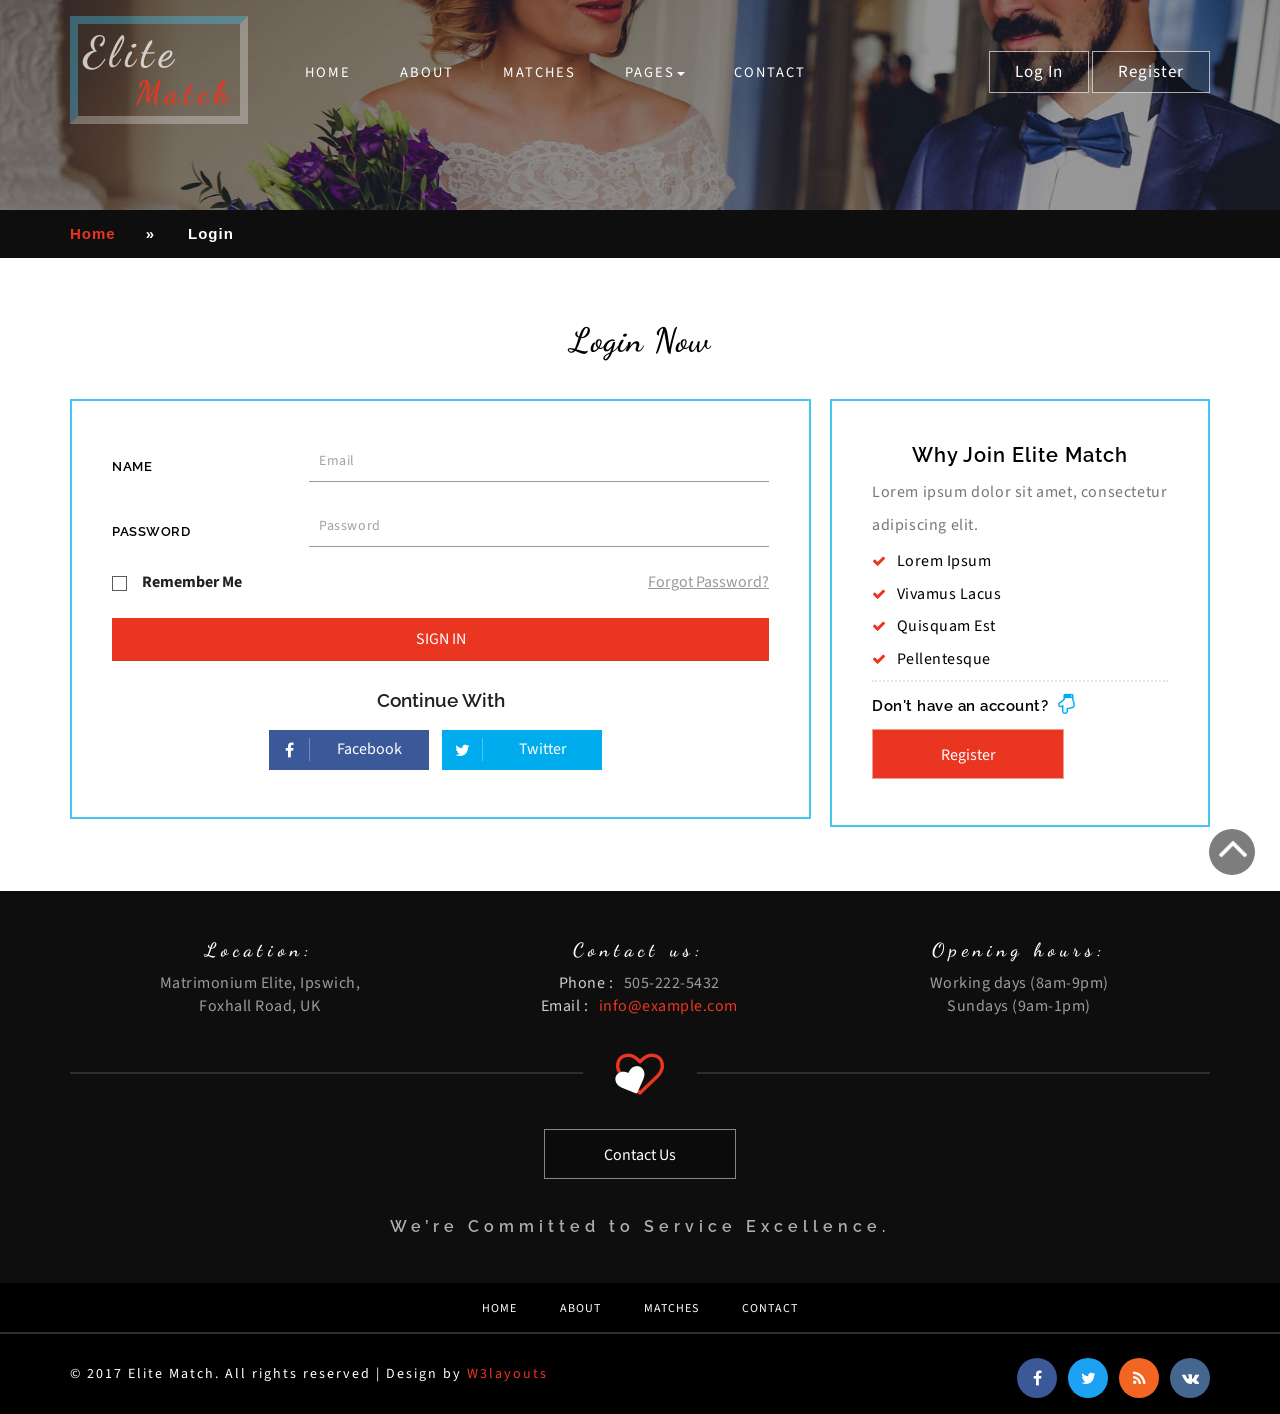
<file: Theme/web/login.html>
<!--
Author: W3layouts
Author URL: http://w3layouts.com
License: Creative Commons Attribution 3.0 Unported
License URL: http://creativecommons.org/licenses/by/3.0/
-->
<!DOCTYPE html>
<html lang="zxx">
<head>
<title>Elite Match a Matrimonial Category Bootstrap Responsive Website Template  | Login :: W3layouts</title>
<!-- for-mobile-apps -->
<meta name="viewport" content="width=device-width, initial-scale=1">
<meta http-equiv="Content-Type" content="text/html; charset=utf-8" />
<meta name="keywords" content="Elite Match Responsive web template, Bootstrap Web Templates, Flat Web Templates, Android Compatible web template, 
Smartphone Compatible web template, free webdesigns for Nokia, Samsung, LG, Sony Ericsson, Motorola web design" />
<script type="application/x-javascript"> addEventListener("load", function() { setTimeout(hideURLbar, 0); }, false);
		function hideURLbar(){ window.scrollTo(0,1); } </script>
<!-- //for-mobile-apps -->
<link href="css/bootstrap.css" rel="stylesheet" type="text/css" media="all" />
<link href="css/font-awesome.css" rel="stylesheet"> 
<link href="css/style.css" rel="stylesheet" type="text/css" media="all" />
<!--fonts-->
<link href="//fonts.googleapis.com/css?family=Raleway:400,500,600,700,800,900" rel="stylesheet">
<link href="//fonts.googleapis.com/css?family=Source+Sans+Pro:300,400,600,700" rel="stylesheet">
<link href="//fonts.googleapis.com/css?family=Dancing+Script:400,700" rel="stylesheet">
<!--//fonts-->

</head>
<body>
<!--banner start here-->
<div class="banner-w3ls inner-banner-agileits" id="home">
	<div class="container">
		<!-- header -->
                 <div class="header-inner">
					  <h1 class="logo">
						<a href="index.html">Elite<span>Match</span></a></h1>
						<nav class="navbar navbar-default">
							<div class="navbar-header">
								<button type="button" class="navbar-toggle" data-toggle="collapse" data-target="#bs-example-navbar-collapse-1">
									<span class="sr-only">Toggle navigation</span>
									<span class="icon-bar"></span>
									<span class="icon-bar"></span>
									<span class="icon-bar"></span>
								</button>
							</div>
							<!-- navbar-header -->
							<div class="collapse navbar-collapse" id="bs-example-navbar-collapse-1">
								<ul class="nav navbar-nav navbar-right">
									<li><a href="index.html">Home</a></li>
									<li><a href="about.html">About</a></li>
									<li><a href="matches.html">Matches</a></li>
									<li class="dropdown menu__item">
										<a href="#" class="dropdown-toggle menu__link"  data-toggle="dropdown" data-hover="Pages" role="button" aria-haspopup="true" aria-expanded="false">Pages<span class="caret"></span></a>
										<ul class="dropdown-menu">
											<li><a href="codes.html">Short Codes</a></li>
											<li><a href="icons.html">Icons</a></li>
										</ul>
									</li>
									<li><a href="contact.html">Contact</a></li>
								</ul>
							</div>
							<div class="clearfix"> </div>	
						</nav>
						<div class="header-right-w3ls">
							<a href="login.html">Log In</a>
							<a href="register.html">Register</a>
						</div>
						<div class="clearfix"></div>
				</div>
</div>			
</div>
<!--//home-->
<!--banner end here-->
<!-- breadcrumbs -->
<div class="w3l_agileits_breadcrumbs">
   <div class="container">
		<div class="w3l_agileits_breadcrumbs_inner">
			<ul>
				<li><a href="index.html">Home</a><span>&#187;</span></li>
									
				<li>Login</li>
				</ul>
		</div>
	</div>
</div>
<!-- //breadcrumbs -->
<div class="login elite-app">
	<div class="container">
	<div class="tittle-agileinfo">
				<h3>Login Now</h3>
			</div>
	<div class="col-md-8 login-form-w3-agile">
			 <form action="#" method="post">
				<div class="w3_form_body_grid">
					<span>Name</span>
					<input type="email" name="Email" placeholder="Email" required="">
				</div>
				<div class="w3_form_body_grid">
					<span>Password</span>
					<input type="password" name="Password" placeholder="Password" required="">
				</div>
				<div class="agile_remember">
					<div class="agile_remember_left">
						<div class="check">
							<label class="checkbox"><input type="checkbox" name="checkbox"><i> </i>remember me</label>
						</div>
					</div>
					<div class="agile_remember_right">
						<a href="#">Forgot Password?</a>
					</div>
					<div class="clearfix"> </div>
				</div>
				<input type="submit" value="Sign In">
			</form>
			<h4>Continue With</h4>
			<div class="social_icons agileinfo_social_asd">
				<!-- Facebook -->
				<a href="#" class="slide-social wthree_slide_social">
					<div class="button">5 Likes</div>
					<div class="facebook icon"> <i class="fa fa-facebook" aria-hidden="true"></i> </div>
					<div class="facebook slide">
						<p>Facebook</p>
					</div>
				</a>
				<!-- Twitter -->
				<a href="#" class="slide-social wthree_slide_social">
					<div class="button">8 Tweets</div>
					<div class="twitter icon"> <i class="fa fa-twitter" aria-hidden="true"></i> </div>
					<div class="twitter slide">
						<p>Twitter</p>
					</div>
				</a>
			</div>
		</div>
		<div class="col-md-4 login-right-info">
			<h3 class="subhead-agileits">Why Join Elite Match</h3>
			<p class="para-agileits-w3layouts" >Lorem ipsum dolor sit amet, consectetur adipiscing elit.</p>
			<ul>
				<li><i class="fa fa-check" aria-hidden="true"></i>Lorem ipsum</li>
				<li><i class="fa fa-check" aria-hidden="true"></i>Vivamus lacus</li>
				<li><i class="fa fa-check" aria-hidden="true"></i>quisquam est</li>
				<li><i class="fa fa-check" aria-hidden="true"></i>Pellentesque</li>
			</ul>
			<h5>Don't have an account?<i class="fa fa-hand-o-down" aria-hidden="true"></i></h5>
			<div class="sim-button button12"><a href="register.html">Register</a></div>
		</div>
	</div>
</div>
<!--login-inner-->
<!-- footer -->
<div class="w3l_footer">
		<div class="container">
				<div class="w3ls_footer_grid">
					<div class="col-md-4 w3ls_footer_grid_left">
							<h4>Location:</h4>
							<p>Matrimonium Elite, Ipswich,<br> Foxhall Road, UK</p>
					</div>
					<div class="col-md-4 w3ls_footer_grid_left">
							<h4>Contact us:</h4>
							<p><span>Phone : </span>505-222-5432</p>
							<p><span>Email : </span><a href="mailto:info@example.com">info@example.com</a></p>
					</div>
					<div class="col-md-4 w3ls_footer_grid_left">
							<h4>Opening hours:</h4>
							<p>Working days (8am-9pm)</p>
							<p>Sundays (9am-1pm)</p>
					</div>
					<div class="clearfix"> </div>
				</div>
				<!-- footer-button-info -->
				<div class="footer-middle-agileinfo">
					<div class="footer-button">
					<div class="button-top-w3layouts">
						<div class="logo-icons-w3ls">
							<i class="fa fa-heart heart1" aria-hidden="true"></i>
							<i class="fa fa-heart-o heart2" aria-hidden="true"></i>
						</div>
					</div>
						<div class="sim-button button12"><a href="contact.html">Contact Us</a></div>
						<h2>We’re Committed to Service Excellence.</h2>
					</div>
				</div>
				<!-- footer-button-info -->
		</div>
</div>

<div class="botttom-nav-agileits">
	<ul>
		<li><a href="index.html">Home</a></li>
		<li><a href="about.html">About</a></li>
		<li><a href="matches.html">Matches</a></li>
		<li><a href="contact.html">Contact</a></li>
	</ul>
</div>
<div class="footer-w3layouts">
				<div class="container">
				<div class="agile-copy">
					<p>© 2017 Elite Match. All rights reserved | Design by <a href="http://w3layouts.com/">W3layouts</a></p>
				</div>
				<div class="agileits-social">
					<ul>
							<li><a href="#"><i class="fa fa-facebook"></i></a></li>
							<li><a href="#"><i class="fa fa-twitter"></i></a></li>
							<li><a href="#"><i class="fa fa-rss"></i></a></li>
							<li><a href="#"><i class="fa fa-vk"></i></a></li>
						</ul>
				</div>
					<div class="clearfix"></div>
				</div>
			</div>
<!--/footer -->

<!-- js -->
<script type='text/javascript' src='js/jquery-2.2.3.min.js'></script>



<script src="js/SmoothScroll.min.js"></script>
<!-- smooth scrolling -->
	<script type="text/javascript">
		$(document).ready(function() {
		/*
			var defaults = {
			containerID: 'toTop', // fading element id
			containerHoverID: 'toTopHover', // fading element hover id
			scrollSpeed: 1200,
			easingType: 'linear' 
			};
		*/								
		$().UItoTop({ easingType: 'easeOutQuart' });
		});
	</script>
	
	
	<a href="#home" class="scroll" id="toTop" style="display: block;"> <span id="toTopHover" style="opacity: 1;"> </span></a>
<!-- //smooth scrolling -->
	<!-- //for-Clients -->
	<!-- start-smoth-scrolling -->
<script type="text/javascript" src="js/move-top.js"></script>
<script type="text/javascript" src="js/easing.js"></script>
<script type="text/javascript">
	jQuery(document).ready(function($) {
		$(".scroll").click(function(event){		
			event.preventDefault();
			$('html,body').animate({scrollTop:$(this.hash).offset().top},1000);
		});
	});
</script>
<!-- start-smoth-scrolling -->
<script type="text/javascript" src="js/bootstrap-3.1.1.min.js"></script>
	

</body>
</html>
</file>
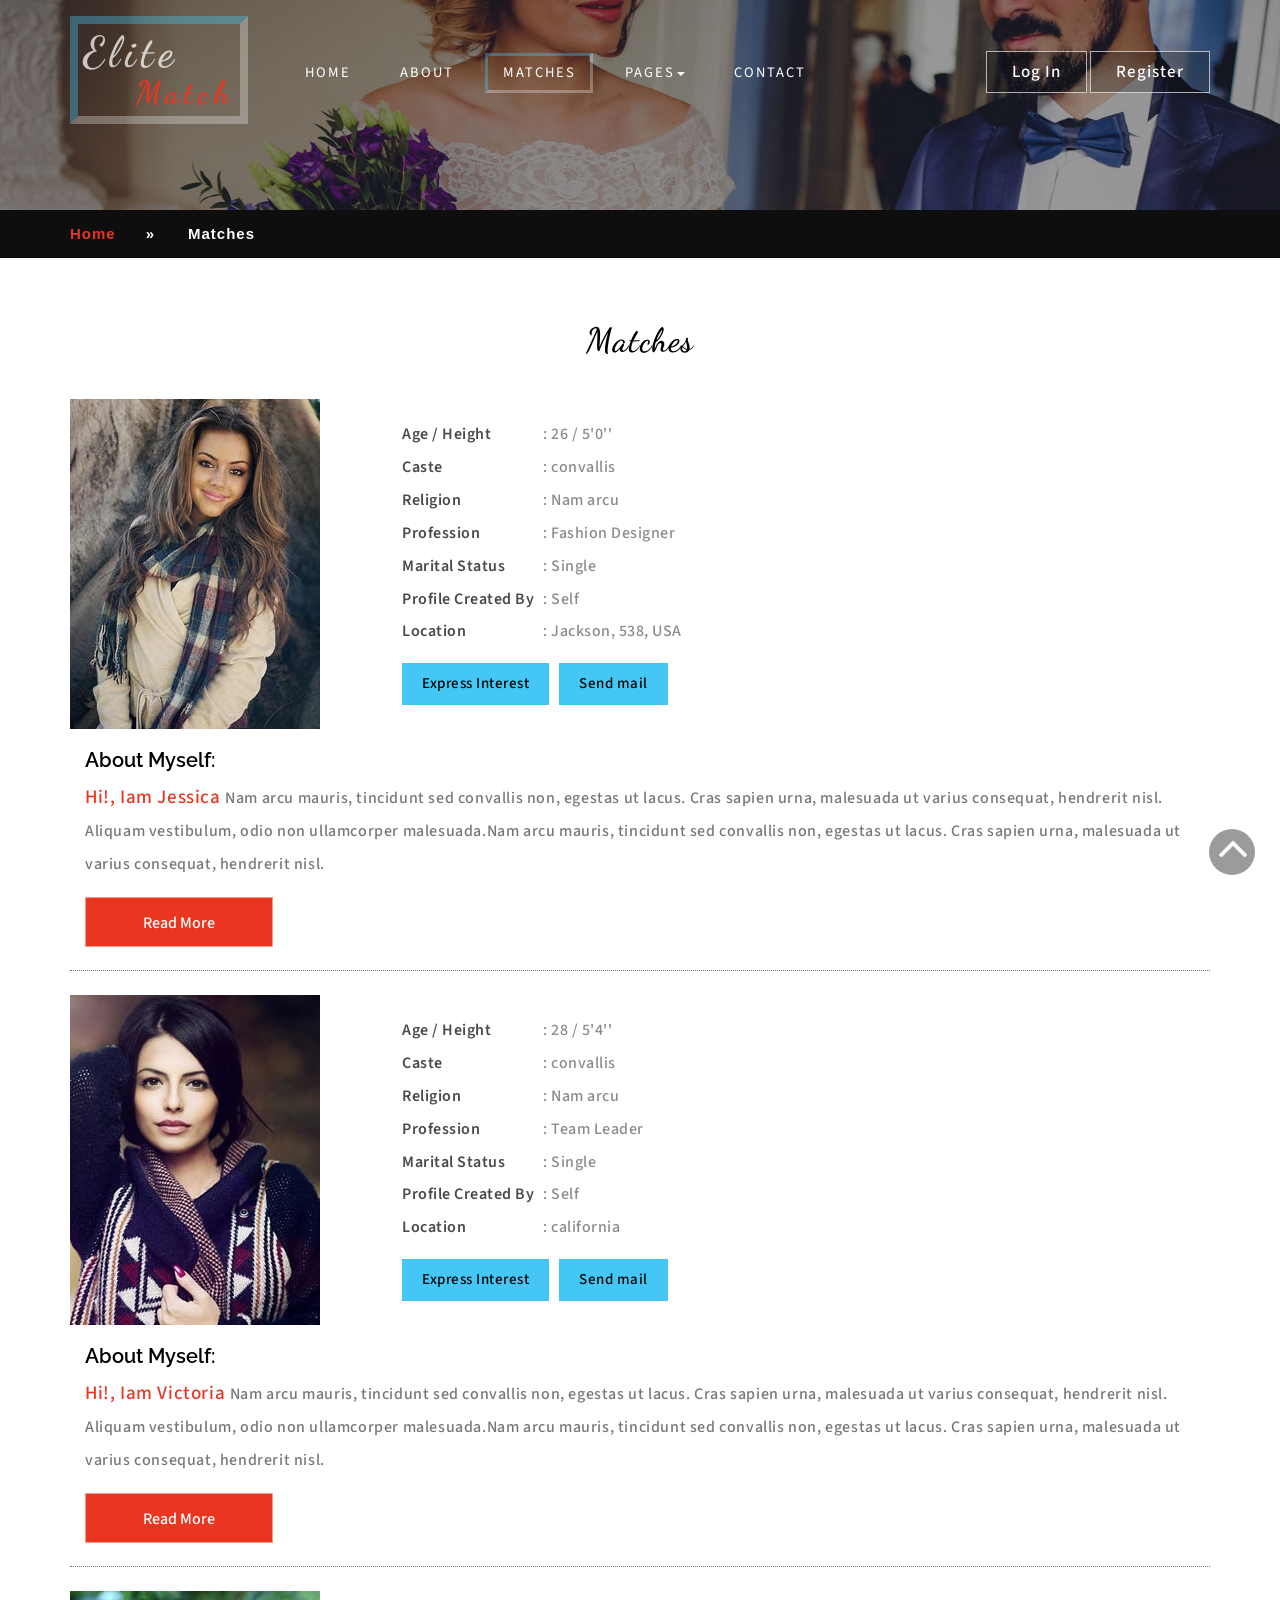
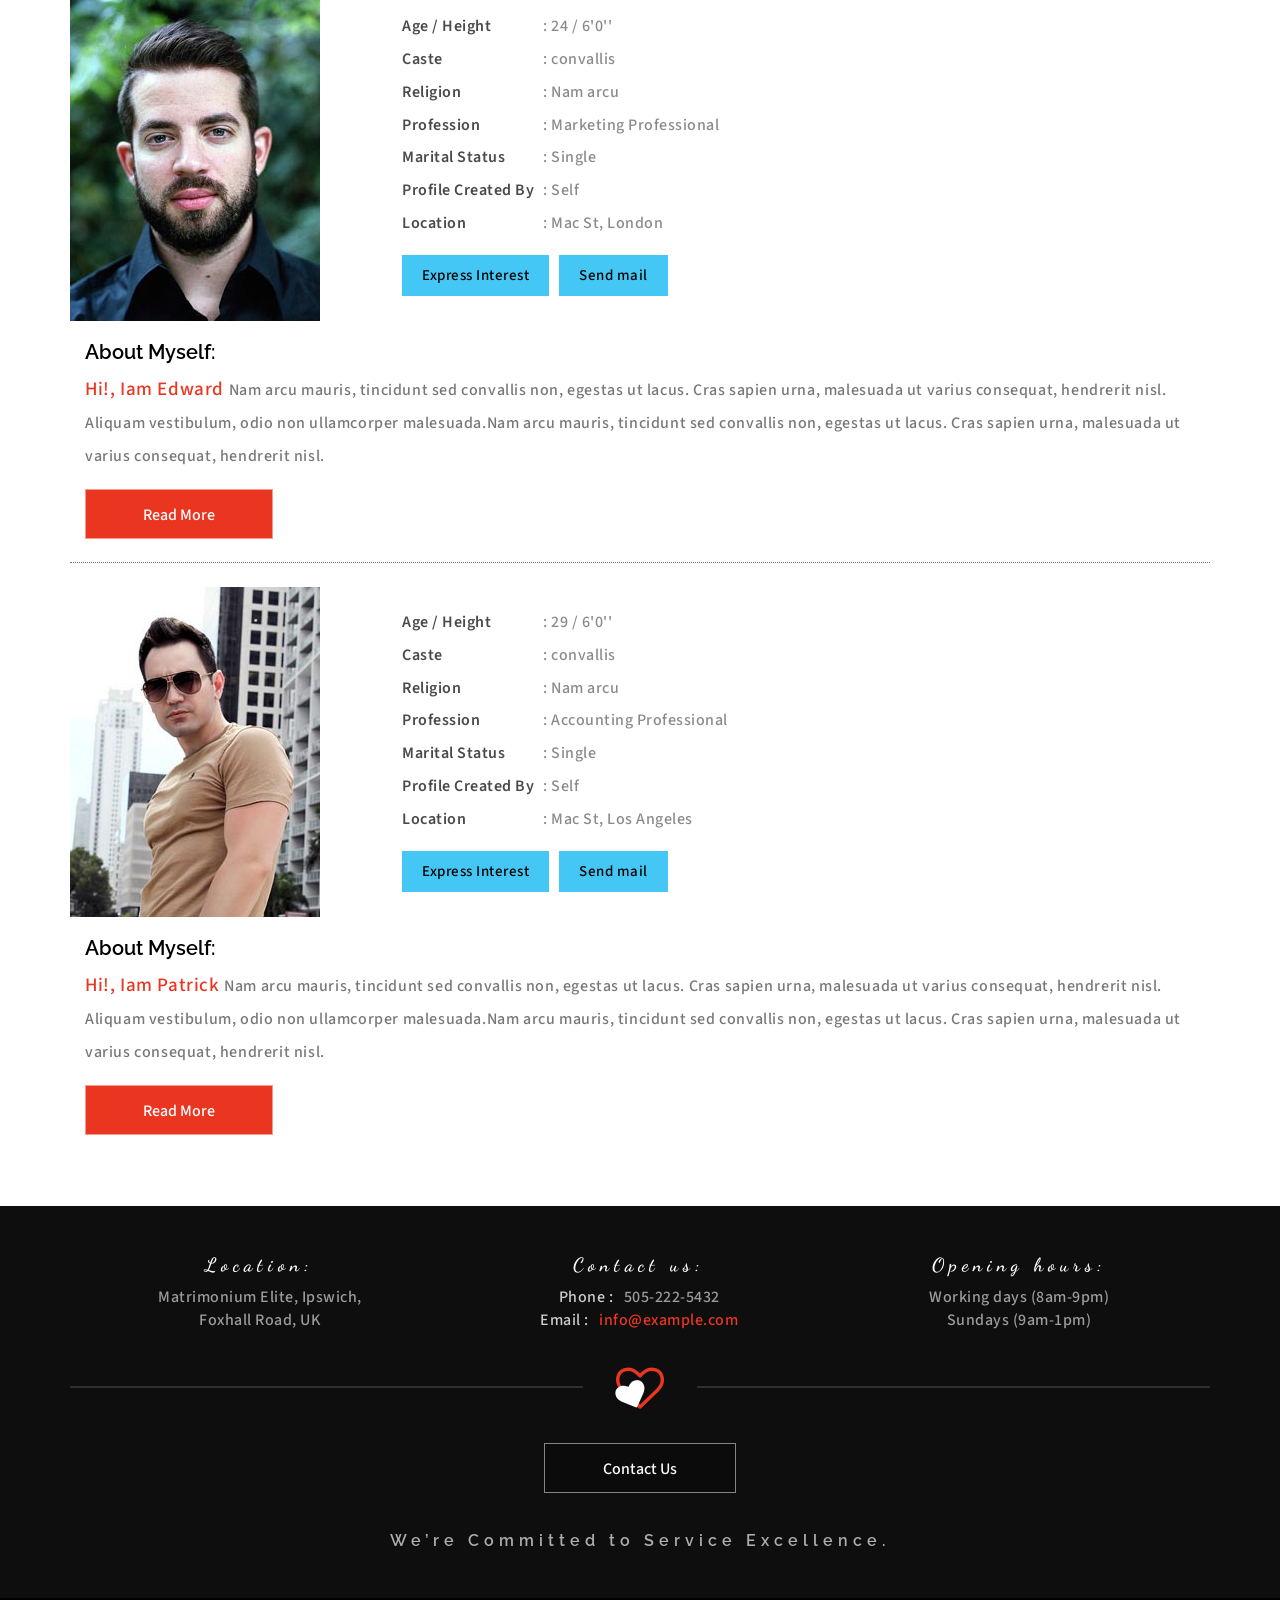
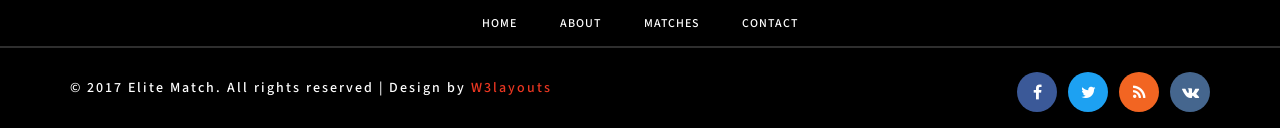
<file: Theme/web/matches.html>
﻿<!--
Author: W3layouts
Author URL: http://w3layouts.com
License: Creative Commons Attribution 3.0 Unported
License URL: http://creativecommons.org/licenses/by/3.0/
-->
<!DOCTYPE html>
<html lang="zxx">
<head>
<title>Elite Match a Matrimonial Category Bootstrap Responsive Website Template  | Matches :: W3layouts</title>
<!-- for-mobile-apps -->
<meta name="viewport" content="width=device-width, initial-scale=1">
<meta http-equiv="Content-Type" content="text/html; charset=utf-8" />
<meta name="keywords" content="Elite Match Responsive web template, Bootstrap Web Templates, Flat Web Templates, Android Compatible web template, 
Smartphone Compatible web template, free webdesigns for Nokia, Samsung, LG, Sony Ericsson, Motorola web design" />
<script type="application/x-javascript"> addEventListener("load", function() { setTimeout(hideURLbar, 0); }, false);
		function hideURLbar(){ window.scrollTo(0,1); } </script>
<!-- //for-mobile-apps -->
<link href="css/bootstrap.css" rel="stylesheet" type="text/css" media="all" />
<link href="css/font-awesome.css" rel="stylesheet"> 
<link href="css/easy-responsive-tabs.css" rel='stylesheet' type='text/css'/>
<link href="css/style.css" rel="stylesheet" type="text/css" media="all" />
<!--fonts-->
<link href="//fonts.googleapis.com/css?family=Raleway:400,500,600,700,800,900" rel="stylesheet">
<link href="//fonts.googleapis.com/css?family=Source+Sans+Pro:300,400,600,700" rel="stylesheet">
<link href="//fonts.googleapis.com/css?family=Dancing+Script:400,700" rel="stylesheet">
<!--//fonts-->

</head>
<body>
<!--banner start here-->
<div class="banner-w3ls inner-banner-agileits" id="home">
	<div class="container">
		<!-- header -->
                 <div class="header-inner">
					  <h1 class="logo">
						<a href="index.html">Elite<span>Match</span></a></h1>
						<nav class="navbar navbar-default">
							<div class="navbar-header">
								<button type="button" class="navbar-toggle" data-toggle="collapse" data-target="#bs-example-navbar-collapse-1">
									<span class="sr-only">Toggle navigation</span>
									<span class="icon-bar"></span>
									<span class="icon-bar"></span>
									<span class="icon-bar"></span>
								</button>
							</div>
							<!-- navbar-header -->
							<div class="collapse navbar-collapse" id="bs-example-navbar-collapse-1">
								<ul class="nav navbar-nav navbar-right">
									<li><a href="index.html">Home</a></li>
									<li><a href="about.html">About</a></li>
									<li><a href="matches.html" class="active">Matches</a></li>
									<li class="dropdown menu__item">
										<a href="#" class="dropdown-toggle menu__link"  data-toggle="dropdown" data-hover="Pages" role="button" aria-haspopup="true" aria-expanded="false">Pages<span class="caret"></span></a>
										<ul class="dropdown-menu">
											<li><a href="codes.html">Short Codes</a></li>
											<li><a href="icons.html">Icons</a></li>
										</ul>
									</li>
									<li><a href="contact.html">Contact</a></li>
								</ul>
							</div>
							<div class="clearfix"> </div>	
						</nav>
						<div class="header-right-w3ls">
							<a href="login.html">Log In</a>
							<a href="register.html">Register</a>
						</div>
						<div class="clearfix"></div>
				</div>
</div>			
</div>
<!--//home-->
<!--banner end here-->
<!-- breadcrumbs -->
<div class="w3l_agileits_breadcrumbs">
   <div class="container">
		<div class="w3l_agileits_breadcrumbs_inner">
			<ul>
				<li><a href="index.html">Home</a><span>&#187;</span></li>
									
				<li>Matches</li>
				</ul>
		</div>
	</div>
</div>
<!-- //breadcrumbs -->
<div class="matches elite-app">
	<div class="container">
	<div class="tittle-agileinfo">
		<h3>Matches</h3>
	</div>
	<div class="matches-main-agileinfo">
		<div class="col-md-6 profile1"> 
			
		</div>
		<div class="col-md-6 person-info-agileits-w3layouts">
			<ul>
				<li><span>Age / Height</span>: 26 / 5'0''</li>
				<li><span>Caste</span>: convallis</li>
				<li><span>Religion</span>: Nam arcu</li>
				<li><span>Profession</span>: Fashion Designer</li>
				<li><span>Marital Status</span>: Single</li>
				<li><span>Profile Created By</span>: Self</li>
				<li><span>Location</span>: Jackson, 538, USA</li>
				<li><a href="single1.html">Express Interest</a><a href="single1.html">Send mail</a></li>
			</ul>
		</div>
		<div class="clearfix"> </div>
		<div class="about-person">
			<h6>About Myself:</h6>
			<p class="para-agileits-w3layouts"><span>Hi!, Iam Jessica </span>Nam arcu mauris, tincidunt sed convallis non, egestas ut lacus. Cras sapien urna, malesuada ut varius consequat, hendrerit nisl. Aliquam vestibulum, odio non ullamcorper malesuada.Nam arcu mauris, tincidunt sed convallis non, egestas ut lacus. Cras sapien urna, malesuada ut varius consequat, hendrerit nisl.</p>
			<div class="sim-button button12"><a href="single1.html">Read More</a></div>
		</div>
	</div>
	<div class="matches-main-agileinfo">
		<div class="col-md-6 profile2"> 
			
		</div>
		<div class="col-md-6 person-info-agileits-w3layouts">
			<ul>
				<li><span>Age / Height</span>: 28 / 5'4''</li>
				<li><span>Caste</span>: convallis</li>
				<li><span>Religion</span>: Nam arcu</li>
				<li><span>Profession</span>: Team Leader</li>
				<li><span>Marital Status</span>: Single</li>
				<li><span>Profile Created By</span>: Self</li>
				<li><span>Location</span>: california</li>
				<li><a href="single2.html">Express Interest</a><a href="single2.html">Send mail</a></li>
			</ul>
		</div>
		<div class="clearfix"> </div>
		<div class="about-person">
			<h6>About Myself:</h6>
			<p class="para-agileits-w3layouts"><span>Hi!, Iam Victoria </span>Nam arcu mauris, tincidunt sed convallis non, egestas ut lacus. Cras sapien urna, malesuada ut varius consequat, hendrerit nisl. Aliquam vestibulum, odio non ullamcorper malesuada.Nam arcu mauris, tincidunt sed convallis non, egestas ut lacus. Cras sapien urna, malesuada ut varius consequat, hendrerit nisl.</p>
			<div class="sim-button button12"><a href="single2.html">Read More</a></div>
		</div>
	</div>
	<div class="matches-main-agileinfo">
		<div class="col-md-6 profile3"> 
			
		</div>
		<div class="col-md-6 person-info-agileits-w3layouts">
			<ul>
				<li><span>Age / Height</span>: 24 / 6'0''</li>
				<li><span>Caste</span>: convallis</li>
				<li><span>Religion</span>: Nam arcu</li>
				<li><span>Profession</span>: Marketing Professional</li>
				<li><span>Marital Status</span>: Single</li>
				<li><span>Profile Created By</span>: Self</li>
				<li><span>Location</span>: Mac St, London</li>
				<li><a href="single3.html">Express Interest</a><a href="single3.html">Send mail</a></li>
			</ul>
		</div>
		<div class="clearfix"> </div>
		<div class="about-person">
			<h6>About Myself:</h6>
			<p class="para-agileits-w3layouts"><span>Hi!, Iam Edward </span>Nam arcu mauris, tincidunt sed convallis non, egestas ut lacus. Cras sapien urna, malesuada ut varius consequat, hendrerit nisl. Aliquam vestibulum, odio non ullamcorper malesuada.Nam arcu mauris, tincidunt sed convallis non, egestas ut lacus. Cras sapien urna, malesuada ut varius consequat, hendrerit nisl.</p>
			<div class="sim-button button12"><a href="single3.html">Read More</a></div>
		</div>
	</div>
	<div class="matches-main-agileinfo">
		<div class="col-md-6 profile4"> 
			
		</div>
		<div class="col-md-6 person-info-agileits-w3layouts">
			<ul>
				<li><span>Age / Height</span>: 29 / 6'0''</li>
				<li><span>Caste</span>: convallis</li>
				<li><span>Religion</span>: Nam arcu</li>
				<li><span>Profession</span>: Accounting Professional</li>
				<li><span>Marital Status</span>: Single</li>
				<li><span>Profile Created By</span>: Self</li>
				<li><span>Location</span>: Mac St, Los Angeles</li>
				<li><a href="single4.html">Express Interest</a><a href="single4.html">Send mail</a></li>
			</ul>
		</div>
		<div class="clearfix"> </div>
		<div class="about-person">
			<h6>About Myself:</h6>
			<p class="para-agileits-w3layouts"><span>Hi!, Iam Patrick </span>Nam arcu mauris, tincidunt sed convallis non, egestas ut lacus. Cras sapien urna, malesuada ut varius consequat, hendrerit nisl. Aliquam vestibulum, odio non ullamcorper malesuada.Nam arcu mauris, tincidunt sed convallis non, egestas ut lacus. Cras sapien urna, malesuada ut varius consequat, hendrerit nisl.</p>
			<div class="sim-button button12"><a href="single4.html">Read More</a></div>
		</div>
	</div>
	</div>
</div>
<!--login-inner-->
<!-- footer -->
<div class="w3l_footer">
		<div class="container">
				<div class="w3ls_footer_grid">
					<div class="col-md-4 w3ls_footer_grid_left">
							<h4>Location:</h4>
							<p>Matrimonium Elite, Ipswich,<br> Foxhall Road, UK</p>
					</div>
					<div class="col-md-4 w3ls_footer_grid_left">
							<h4>Contact us:</h4>
							<p><span>Phone : </span>505-222-5432</p>
							<p><span>Email : </span><a href="mailto:info@example.com">info@example.com</a></p>
					</div>
					<div class="col-md-4 w3ls_footer_grid_left">
							<h4>Opening hours:</h4>
							<p>Working days (8am-9pm)</p>
							<p>Sundays (9am-1pm)</p>
					</div>
					<div class="clearfix"> </div>
				</div>
				<!-- footer-button-info -->
				<div class="footer-middle-agileinfo">
					<div class="footer-button">
					<div class="button-top-w3layouts">
						<div class="logo-icons-w3ls">
							<i class="fa fa-heart heart1" aria-hidden="true"></i>
							<i class="fa fa-heart-o heart2" aria-hidden="true"></i>
						</div>
					</div>
						<div class="sim-button button12"><a href="contact.html">Contact Us</a></div>
						<h2>We’re Committed to Service Excellence.</h2>
					</div>
				</div>
				<!-- footer-button-info -->
		</div>
</div>

<div class="botttom-nav-agileits">
	<ul>
		<li><a href="index.html">Home</a></li>
		<li><a href="about.html">About</a></li>
		<li><a href="matches.html">Matches</a></li>
		<li><a href="contact.html">Contact</a></li>
	</ul>
</div>
<div class="footer-w3layouts">
				<div class="container">
				<div class="agile-copy">
					<p>© 2017 Elite Match. All rights reserved | Design by <a href="http://w3layouts.com/">W3layouts</a></p>
				</div>
				<div class="agileits-social">
					<ul>
							<li><a href="#"><i class="fa fa-facebook"></i></a></li>
							<li><a href="#"><i class="fa fa-twitter"></i></a></li>
							<li><a href="#"><i class="fa fa-rss"></i></a></li>
							<li><a href="#"><i class="fa fa-vk"></i></a></li>
						</ul>
				</div>
					<div class="clearfix"></div>
				</div>
			</div>
<!--/footer -->

<!-- js -->
<script type='text/javascript' src='js/jquery-2.2.3.min.js'></script>
<!-- script for responsive tabs -->						
<script src="js/easy-responsive-tabs.js"></script>
<script>
$(document).ready(function () {
$('#horizontalTab').easyResponsiveTabs({
type: 'default', //Types: default, vertical, accordion           
width: 'auto', //auto or any width like 600px
fit: true,   // 100% fit in a container
closed: 'accordion', // Start closed if in accordion view
activate: function(event) { // Callback function if tab is switched
var $tab = $(this);
var $info = $('#tabInfo');
var $name = $('span', $info);
$name.text($tab.text());
$info.show();
}
});
$('#verticalTab').easyResponsiveTabs({
type: 'vertical',
width: 'auto',
fit: true
});
});
</script>
<!-- script for responsive tabs -->		


<script src="js/SmoothScroll.min.js"></script>
<!-- smooth scrolling -->
	<script type="text/javascript">
		$(document).ready(function() {
		/*
			var defaults = {
			containerID: 'toTop', // fading element id
			containerHoverID: 'toTopHover', // fading element hover id
			scrollSpeed: 1200,
			easingType: 'linear' 
			};
		*/								
		$().UItoTop({ easingType: 'easeOutQuart' });
		});
	</script>
	
	
	<a href="#home" class="scroll" id="toTop" style="display: block;"> <span id="toTopHover" style="opacity: 1;"> </span></a>
<!-- //smooth scrolling -->
	<!-- //for-Clients -->
	<!-- start-smoth-scrolling -->
<script type="text/javascript" src="js/move-top.js"></script>
<script type="text/javascript" src="js/easing.js"></script>
<script type="text/javascript">
	jQuery(document).ready(function($) {
		$(".scroll").click(function(event){		
			event.preventDefault();
			$('html,body').animate({scrollTop:$(this.hash).offset().top},1000);
		});
	});
</script>
<!-- start-smoth-scrolling -->
<script type="text/javascript" src="js/bootstrap-3.1.1.min.js"></script>
	

</body>
</html>
</file>
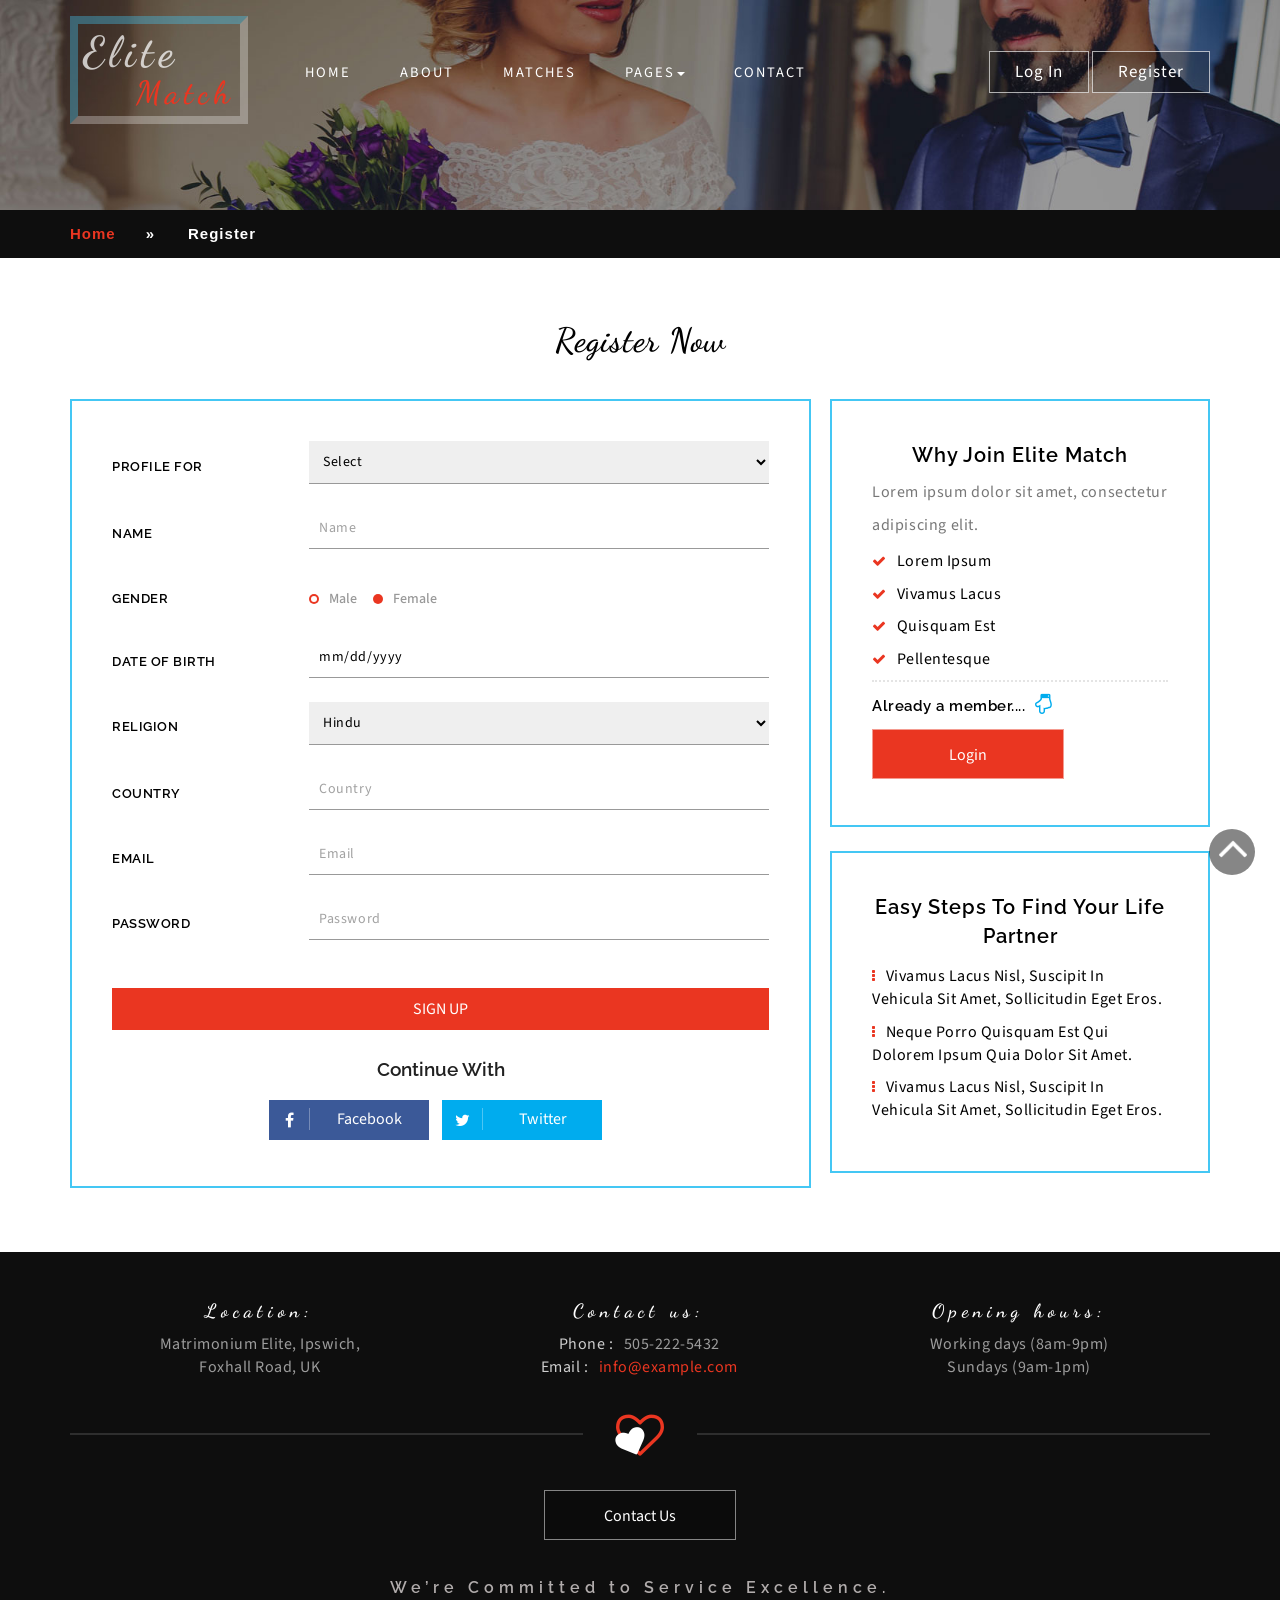
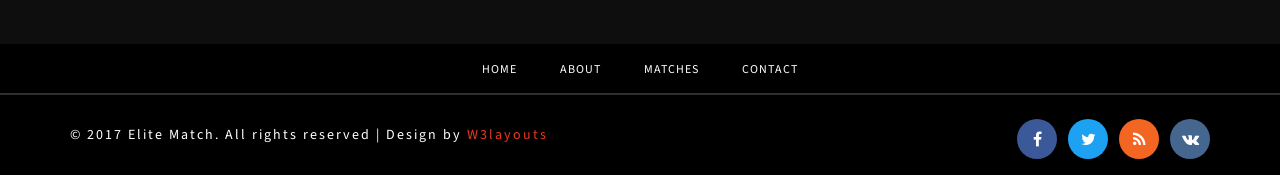
<file: Theme/web/register.html>
<!--
Author: W3layouts
Author URL: http://w3layouts.com
License: Creative Commons Attribution 3.0 Unported
License URL: http://creativecommons.org/licenses/by/3.0/
-->
<!DOCTYPE html>
<html lang="zxx">
<head>
<title>Elite Match a Matrimonial Category Bootstrap Responsive Website Template  | Register :: W3layouts</title>
<!-- for-mobile-apps -->
<meta name="viewport" content="width=device-width, initial-scale=1">
<meta http-equiv="Content-Type" content="text/html; charset=utf-8" />
<meta name="keywords" content="Elite Match Responsive web template, Bootstrap Web Templates, Flat Web Templates, Android Compatible web template, 
Smartphone Compatible web template, free webdesigns for Nokia, Samsung, LG, Sony Ericsson, Motorola web design" />
<script type="application/x-javascript"> addEventListener("load", function() { setTimeout(hideURLbar, 0); }, false);
		function hideURLbar(){ window.scrollTo(0,1); } </script>
<!-- //for-mobile-apps -->
<link href="css/bootstrap.css" rel="stylesheet" type="text/css" media="all" />
<link href="css/font-awesome.css" rel="stylesheet"> 
<link rel="stylesheet" href="css/jquery-ui.css" />
<link href="css/style.css" rel="stylesheet" type="text/css" media="all" />
<!--fonts-->
<link href="//fonts.googleapis.com/css?family=Raleway:400,500,600,700,800,900" rel="stylesheet">
<link href="//fonts.googleapis.com/css?family=Source+Sans+Pro:300,400,600,700" rel="stylesheet">
<link href="//fonts.googleapis.com/css?family=Dancing+Script:400,700" rel="stylesheet">
<!--//fonts-->

</head>
<body>
<!--banner start here-->
<div class="banner-w3ls inner-banner-agileits" id="home">
	<div class="container">
		<!-- header -->
                 <div class="header-inner">
					  <h1 class="logo">
						<a href="index.html">Elite<span>Match</span></a></h1>
						<nav class="navbar navbar-default">
							<div class="navbar-header">
								<button type="button" class="navbar-toggle" data-toggle="collapse" data-target="#bs-example-navbar-collapse-1">
									<span class="sr-only">Toggle navigation</span>
									<span class="icon-bar"></span>
									<span class="icon-bar"></span>
									<span class="icon-bar"></span>
								</button>
							</div>
							<!-- navbar-header -->
							<div class="collapse navbar-collapse" id="bs-example-navbar-collapse-1">
								<ul class="nav navbar-nav navbar-right">
									<li><a href="index.html">Home</a></li>
									<li><a href="about.html">About</a></li>
									<li><a href="matches.html">Matches</a></li>
									<li class="dropdown menu__item">
										<a href="#" class="dropdown-toggle menu__link"  data-toggle="dropdown" data-hover="Pages" role="button" aria-haspopup="true" aria-expanded="false">Pages<span class="caret"></span></a>
										<ul class="dropdown-menu">
											<li><a href="codes.html">Short Codes</a></li>
											<li><a href="icons.html">Icons</a></li>
										</ul>
									</li>
									<li><a href="contact.html">Contact</a></li>
								</ul>
							</div>
							<div class="clearfix"> </div>	
						</nav>
						<div class="header-right-w3ls">
							<a href="login.html">Log In</a>
							<a href="register.html">Register</a>
						</div>
						<div class="clearfix"></div>
				</div>
</div>			
</div>
<!--//home-->
<!--banner end here-->
<!-- breadcrumbs -->
<div class="w3l_agileits_breadcrumbs">
   <div class="container">
		<div class="w3l_agileits_breadcrumbs_inner">
			<ul>
				<li><a href="index.html">Home</a><span>&#187;</span></li>
									
				<li>Register</li>
				</ul>
		</div>
	</div>
</div>
<!-- //breadcrumbs -->
<div class="login elite-app">
	<div class="container">
	<div class="tittle-agileinfo">
				<h3>Register Now</h3>
			</div>
	<div class="col-md-8 login-form-w3-agile">
			<form action="#" method="post">
				<div class="w3_form_body_grid">
					<span>Profile For</span>
					<select id="w3_country" onchange="change_country(this.value)" class="frm-field required">
						<option value="null">Select</option>
						<option value="null">Myself</option>   
						<option value="null">Son</option>   
						<option value="null">Daughter</option>   
						<option value="null">Brother</option>   
						<option value="null">Sister</option>  
						<option value="null">Relative</option>
						<option value="null">Friend</option>						
					</select>
				</div>
				<div class="w3_form_body_grid">
					<span>Name</span>
					<input type="text" name="Name" placeholder="Name" required="">
				</div>
				<div class="w3_form_body_grid">
					<span>Gender</span>
					<div class="w3_gender">
						<div class="colr ert">
							<label class="radio"><input type="radio" name="radio" checked=""><i></i>Male</label>
						</div>
						<div class="colr">
							<label class="radio"><input type="radio" name="radio"><i></i>Female</label>
						</div>
						<div class="clearfix"> </div>
					</div>
					<div class="clearfix"> </div>
				</div>
				<div class="w3_form_body_grid w3_form_body_grid1">
					<span>Date Of Birth</span>
					<input class="date" id="datepicker" name="Text" type="text" value="mm/dd/yyyy" onfocus="this.value = '';" onblur="if (this.value == '') {this.value = '2/08/2013';}" required="">
				</div>
				<div class="w3_form_body_grid">
					<span>religion</span>
					<select id="w3_country1" onchange="change_country(this.value)" class="frm-field required">
						<option value="null">Hindu</option>  
						<option value="null">Muslim</option>   
						<option value="null">Christian</option>   
						<option value="null">Sikh</option>   
						<option value="null">Jain</option>   
						<option value="null">Buddhist</option>
						<option value="null">No Religious Belief</option>   						
					</select>
				</div>
				<div class="w3_form_body_grid w3_form_body_grid1">
					<span>Country</span>
					<input type="text" name="Country" placeholder="Country" required="">
				</div>
				<div class="w3_form_body_grid">
					<span>Email</span>
					<input type="email" name="Email" placeholder="Email" required="">
				</div>
				<div class="w3_form_body_grid w3_form_body_grid1">
					<span>Password</span>
					<input type="password" name="Password" placeholder="Password" required="">
				</div>
				<input type="submit" value="Sign Up">
			</form>
			<h4>Continue With</h4>
			<div class="social_icons agileinfo_social_asd">
				<!-- Facebook -->
				<a href="#" class="slide-social wthree_slide_social">
					<div class="button">5 Likes</div>
					<div class="facebook icon"> <i class="fa fa-facebook" aria-hidden="true"></i> </div>
					<div class="facebook slide">
						<p>Facebook</p>
					</div>
				</a>
				<!-- Twitter -->
				<a href="#" class="slide-social wthree_slide_social">
					<div class="button">8 Tweets</div>
					<div class="twitter icon"> <i class="fa fa-twitter" aria-hidden="true"></i> </div>
					<div class="twitter slide">
						<p>Twitter</p>
					</div>
				</a>
			</div>
		</div>
		<div class="col-md-4 login-right-info">
			<h3 class="subhead-agileits">Why Join Elite Match</h3>
			<p class="para-agileits-w3layouts" >Lorem ipsum dolor sit amet, consectetur adipiscing elit.</p>
			<ul>
				<li><i class="fa fa-check" aria-hidden="true"></i>Lorem ipsum</li>
				<li><i class="fa fa-check" aria-hidden="true"></i>Vivamus lacus</li>
				<li><i class="fa fa-check" aria-hidden="true"></i>quisquam est</li>
				<li><i class="fa fa-check" aria-hidden="true"></i>Pellentesque</li>
			</ul>
			<h5>Already a member....<i class="fa fa-hand-o-down" aria-hidden="true"></i></h5>
			<div class="sim-button button12"><a href="login.html">Login</a></div>
		</div>
		<div class="col-md-4 login-right-info right-info-find">
			<h3 class="subhead-agileits">Easy steps to find your life partner</h3>
			<ul>
				<li><i class="fa fa-ellipsis-v" aria-hidden="true"></i>Vivamus lacus nisl, suscipit in vehicula sit amet, sollicitudin eget eros.</li>
				<li><i class="fa fa-ellipsis-v" aria-hidden="true"></i>Neque porro quisquam est qui dolorem ipsum quia dolor sit amet.</li>
				<li><i class="fa fa-ellipsis-v" aria-hidden="true"></i>Vivamus lacus nisl, suscipit in vehicula sit amet, sollicitudin eget eros.</li>
			</ul>
		</div>
	</div>
</div>
<!--login-inner-->
<!-- footer -->
<div class="w3l_footer">
		<div class="container">
				<div class="w3ls_footer_grid">
					<div class="col-md-4 w3ls_footer_grid_left">
							<h4>Location:</h4>
							<p>Matrimonium Elite, Ipswich,<br> Foxhall Road, UK</p>
					</div>
					<div class="col-md-4 w3ls_footer_grid_left">
							<h4>Contact us:</h4>
							<p><span>Phone : </span>505-222-5432</p>
							<p><span>Email : </span><a href="mailto:info@example.com">info@example.com</a></p>
					</div>
					<div class="col-md-4 w3ls_footer_grid_left">
							<h4>Opening hours:</h4>
							<p>Working days (8am-9pm)</p>
							<p>Sundays (9am-1pm)</p>
					</div>
					<div class="clearfix"> </div>
				</div>
				<!-- footer-button-info -->
				<div class="footer-middle-agileinfo">
					<div class="footer-button">
					<div class="button-top-w3layouts">
						<div class="logo-icons-w3ls">
							<i class="fa fa-heart heart1" aria-hidden="true"></i>
							<i class="fa fa-heart-o heart2" aria-hidden="true"></i>
						</div>
					</div>
						<div class="sim-button button12"><a href="contact.html">Contact Us</a></div>
						<h2>We’re Committed to Service Excellence.</h2>
					</div>
				</div>
				<!-- footer-button-info -->
		</div>
</div>

<div class="botttom-nav-agileits">
	<ul>
		<li><a href="index.html">Home</a></li>
		<li><a href="about.html">About</a></li>
		<li><a href="matches.html">Matches</a></li>
		<li><a href="contact.html">Contact</a></li>
	</ul>
</div>
<div class="footer-w3layouts">
				<div class="container">
				<div class="agile-copy">
					<p>© 2017 Elite Match. All rights reserved | Design by <a href="http://w3layouts.com/">W3layouts</a></p>
				</div>
				<div class="agileits-social">
					<ul>
							<li><a href="#"><i class="fa fa-facebook"></i></a></li>
							<li><a href="#"><i class="fa fa-twitter"></i></a></li>
							<li><a href="#"><i class="fa fa-rss"></i></a></li>
							<li><a href="#"><i class="fa fa-vk"></i></a></li>
						</ul>
				</div>
					<div class="clearfix"></div>
				</div>
			</div>
<!--/footer -->

<!-- js -->
<script type='text/javascript' src='js/jquery-2.2.3.min.js'></script>




<script src="js/SmoothScroll.min.js"></script>
<!-- smooth scrolling -->
	<script type="text/javascript">
		$(document).ready(function() {
		/*
			var defaults = {
			containerID: 'toTop', // fading element id
			containerHoverID: 'toTopHover', // fading element hover id
			scrollSpeed: 1200,
			easingType: 'linear' 
			};
		*/								
		$().UItoTop({ easingType: 'easeOutQuart' });
		});
	</script>
	
	
	<a href="#home" class="scroll" id="toTop" style="display: block;"> <span id="toTopHover" style="opacity: 1;"> </span></a>
<!-- //smooth scrolling -->
	<!-- //for-Clients -->
	<!-- start-smoth-scrolling -->
<script type="text/javascript" src="js/move-top.js"></script>
<script type="text/javascript" src="js/easing.js"></script>
<script type="text/javascript">
	jQuery(document).ready(function($) {
		$(".scroll").click(function(event){		
			event.preventDefault();
			$('html,body').animate({scrollTop:$(this.hash).offset().top},1000);
		});
	});
</script>
<!-- start-smoth-scrolling -->
<!-- Calendar -->
				<script src="js/jquery-ui.js"></script>
				  <script>
						  $(function() {
							$( "#datepicker" ).datepicker();
						  });
				  </script>
			<!-- //Calendar -->
<script type="text/javascript" src="js/bootstrap-3.1.1.min.js"></script>
	

</body>
</html>
</file>
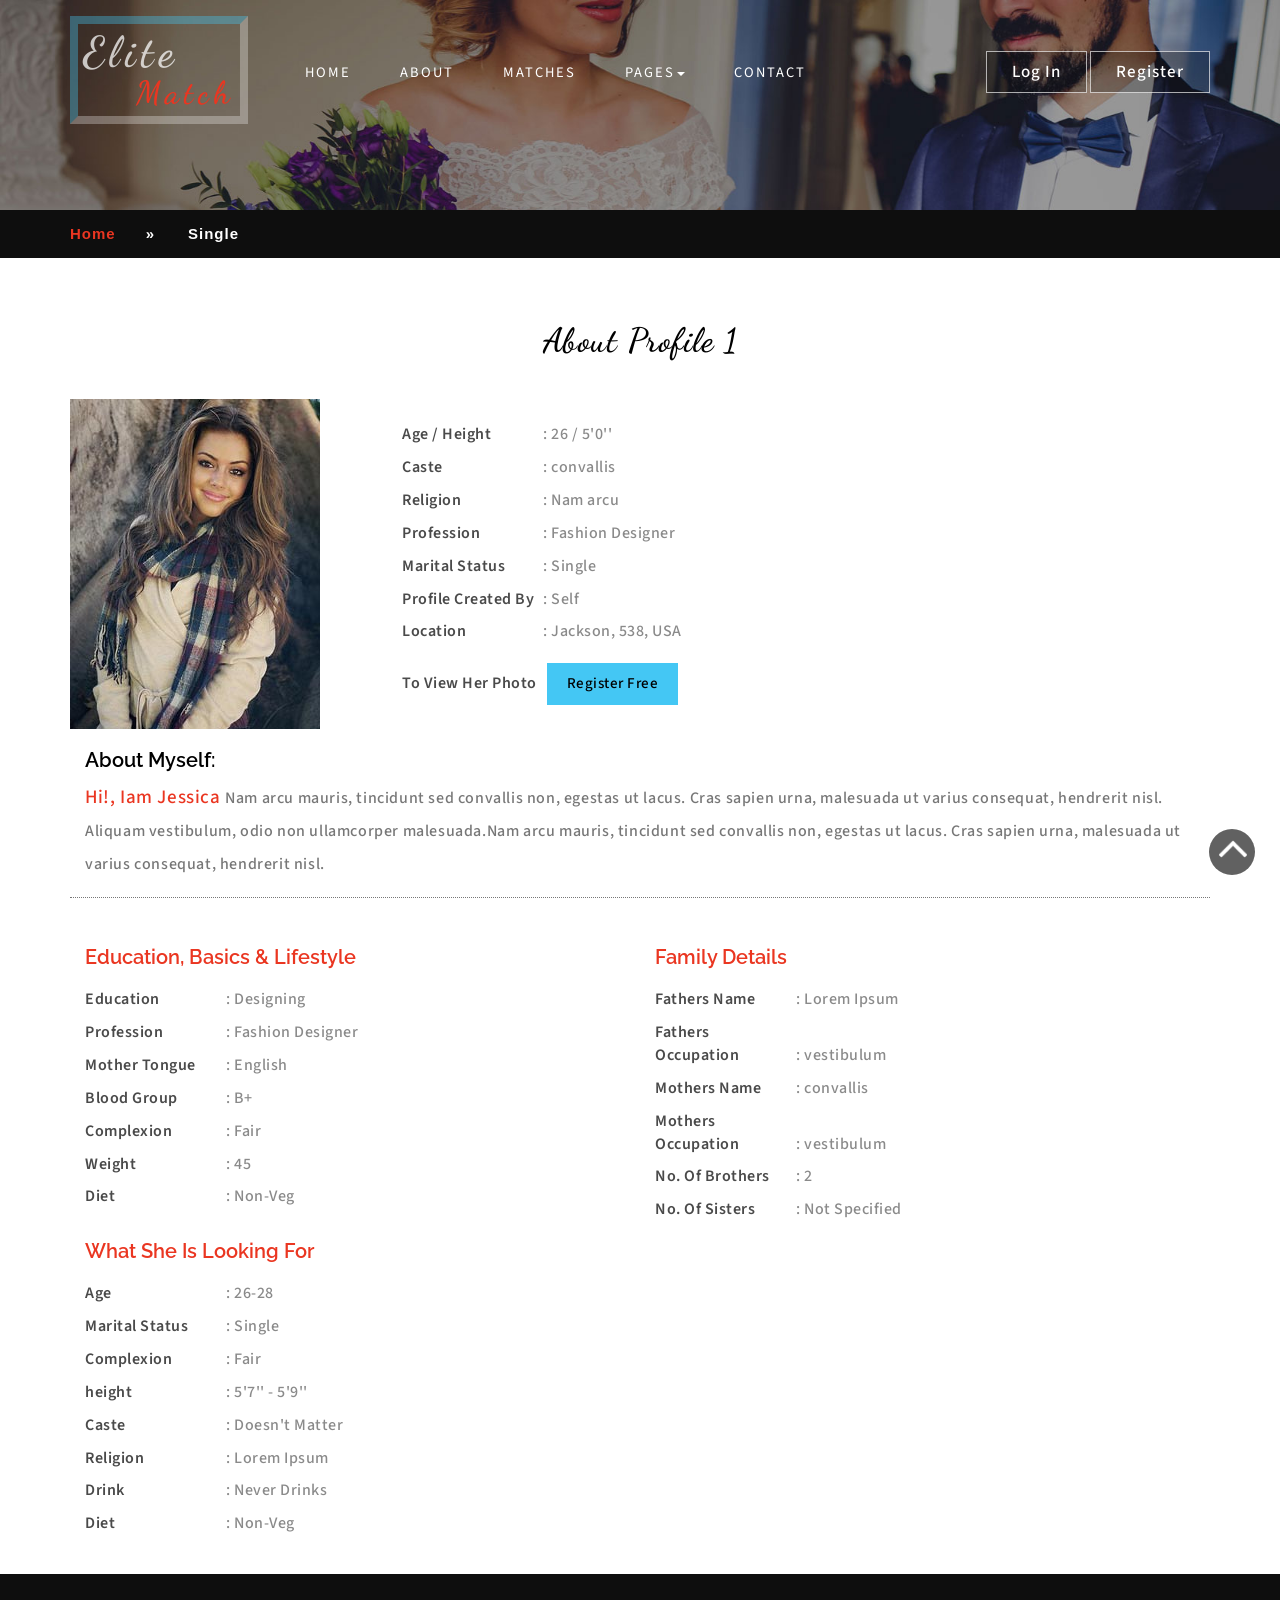
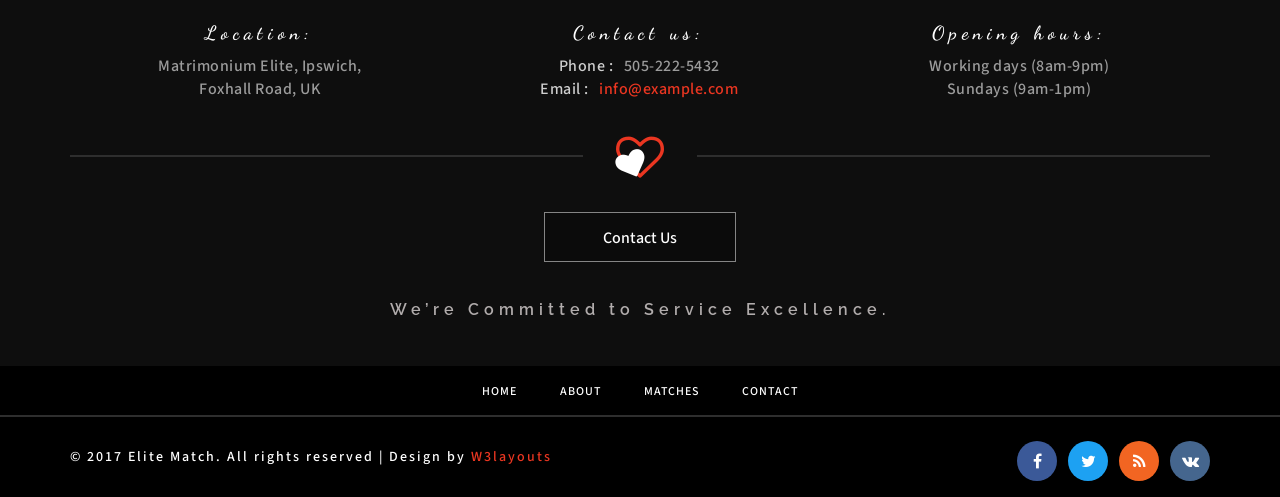
<file: Theme/web/single1.html>
<!--
Author: W3layouts
Author URL: http://w3layouts.com
License: Creative Commons Attribution 3.0 Unported
License URL: http://creativecommons.org/licenses/by/3.0/
-->
<!DOCTYPE html>
<html lang="zxx">
<head>
<title>Elite Match a Matrimonial Category Bootstrap Responsive Website Template  | Single :: W3layouts</title>
<!-- for-mobile-apps -->
<meta name="viewport" content="width=device-width, initial-scale=1">
<meta http-equiv="Content-Type" content="text/html; charset=utf-8" />
<meta name="keywords" content="Elite Match Responsive web template, Bootstrap Web Templates, Flat Web Templates, Android Compatible web template, 
Smartphone Compatible web template, free webdesigns for Nokia, Samsung, LG, Sony Ericsson, Motorola web design" />
<script type="application/x-javascript"> addEventListener("load", function() { setTimeout(hideURLbar, 0); }, false);
		function hideURLbar(){ window.scrollTo(0,1); } </script>
<!-- //for-mobile-apps -->
<link href="css/bootstrap.css" rel="stylesheet" type="text/css" media="all" />
<link href="css/font-awesome.css" rel="stylesheet"> 
<link href="css/easy-responsive-tabs.css" rel='stylesheet' type='text/css'/>
<link href="css/style.css" rel="stylesheet" type="text/css" media="all" />
<!--fonts-->
<link href="//fonts.googleapis.com/css?family=Raleway:400,500,600,700,800,900" rel="stylesheet">
<link href="//fonts.googleapis.com/css?family=Source+Sans+Pro:300,400,600,700" rel="stylesheet">
<link href="//fonts.googleapis.com/css?family=Dancing+Script:400,700" rel="stylesheet">
<!--//fonts-->

</head>
<body>
<!--banner start here-->
<div class="banner-w3ls inner-banner-agileits" id="home">
	<div class="container">
		<!-- header -->
                 <div class="header-inner">
					  <h1 class="logo">
						<a href="index.html">Elite<span>Match</span></a></h1>
						<nav class="navbar navbar-default">
							<div class="navbar-header">
								<button type="button" class="navbar-toggle" data-toggle="collapse" data-target="#bs-example-navbar-collapse-1">
									<span class="sr-only">Toggle navigation</span>
									<span class="icon-bar"></span>
									<span class="icon-bar"></span>
									<span class="icon-bar"></span>
								</button>
							</div>
							<!-- navbar-header -->
							<div class="collapse navbar-collapse" id="bs-example-navbar-collapse-1">
								<ul class="nav navbar-nav navbar-right">
									<li><a href="index.html">Home</a></li>
									<li><a href="about.html">About</a></li>
									<li><a href="matches.html">Matches</a></li>
									<li class="dropdown menu__item">
										<a href="#" class="dropdown-toggle menu__link"  data-toggle="dropdown" data-hover="Pages" role="button" aria-haspopup="true" aria-expanded="false">Pages<span class="caret"></span></a>
										<ul class="dropdown-menu">
											<li><a href="codes.html">Short Codes</a></li>
											<li><a href="icons.html">Icons</a></li>
										</ul>
									</li>
									<li><a href="contact.html">Contact</a></li>
								</ul>
							</div>
							<div class="clearfix"> </div>	
						</nav>
						<div class="header-right-w3ls">
							<a href="login.html">Log In</a>
							<a href="register.html">Register</a>
						</div>
						<div class="clearfix"></div>
				</div>
</div>			
</div>
<!--//home-->
<!--banner end here-->
<!-- breadcrumbs -->
<div class="w3l_agileits_breadcrumbs">
   <div class="container">
		<div class="w3l_agileits_breadcrumbs_inner">
			<ul>
				<li><a href="index.html">Home</a><span>&#187;</span></li>
									
				<li>Single</li>
				</ul>
		</div>
	</div>
</div>
<!-- //breadcrumbs -->
<div class="matches elite-app">
	<div class="container">
	<div class="tittle-agileinfo">
		<h3>About Profile 1</h3>
	</div>
	<div class="matches-main-agileinfo">
		<div class="col-md-6 profile1"> 
			
		</div>
		<div class="col-md-6 person-info-agileits-w3layouts">
			<ul>
				<li><span>Age / Height</span>: 26 / 5'0''</li>
				<li><span>Caste</span>: convallis</li>
				<li><span>Religion</span>: Nam arcu</li>
				<li><span>Profession</span>: Fashion Designer</li>
				<li><span>Marital Status</span>: Single</li>
				<li><span>Profile Created By</span>: Self</li>
				<li><span>Location</span>: Jackson, 538, USA</li>
				<li><span>To View Her Photo</span> <a href="Register.html">Register Free</a></li>
			</ul>
		</div>
		<div class="clearfix"> </div>
		<div class="about-person">
			<h6>About Myself:</h6>
			<p class="para-agileits-w3layouts"><span>Hi!, Iam Jessica </span>Nam arcu mauris, tincidunt sed convallis non, egestas ut lacus. Cras sapien urna, malesuada ut varius consequat, hendrerit nisl. Aliquam vestibulum, odio non ullamcorper malesuada.Nam arcu mauris, tincidunt sed convallis non, egestas ut lacus. Cras sapien urna, malesuada ut varius consequat, hendrerit nisl.</p>
		</div>
	</div>
		<div class="col-md-6 person-info-agileits-w3layouts">
			<h3>Education, Basics & Lifestyle</h3>
			<ul>
				<li><span>Education</span>: Designing</li>
				<li><span>Profession</span>: Fashion Designer</li>
				<li><span>Mother Tongue</span>: English</li>
				<li><span>Blood Group</span>: B+</li>
				<li><span>Complexion</span>: Fair</li>
				<li><span>Weight</span>: 45</li>
				<li><span>Diet</span>: Non-Veg</li>
			</ul>
		</div>
		<div class="col-md-6 person-info-agileits-w3layouts">
			<h3>Family Details</h3>
			<ul>
				<li><span>Fathers Name</span>: Lorem Ipsum</li>
				<li><span>Fathers Occupation</span>: vestibulum</li>
				<li><span>Mothers Name</span>: convallis</li>
				<li><span>Mothers Occupation</span>: vestibulum</li>
				<li><span>No. Of Brothers</span>: 2</li>
				<li><span>No. Of Sisters</span>: Not Specified</li>
			</ul>
		</div>
		<div class="col-md-6 person-info-agileits-w3layouts">
			<h3>What She Is Looking For</h3>
			<ul>
				<li><span>Age</span>: 26-28</li>
				<li><span>Marital Status</span>: Single</li>
				<li><span>Complexion</span>: Fair</li>
				<li><span>height</span>: 5'7'' - 5'9''</li>
				<li><span>Caste</span>: Doesn't Matter</li>
				<li><span>Religion</span>: Lorem Ipsum</li>
				<li><span>Drink</span>: Never Drinks</li>
				<li><span>Diet</span>: Non-Veg</li>
			</ul>
		</div>
	</div>
</div>
<!--login-inner-->
<!-- footer -->
<div class="w3l_footer">
		<div class="container">
				<div class="w3ls_footer_grid">
					<div class="col-md-4 w3ls_footer_grid_left">
							<h4>Location:</h4>
							<p>Matrimonium Elite, Ipswich,<br> Foxhall Road, UK</p>
					</div>
					<div class="col-md-4 w3ls_footer_grid_left">
							<h4>Contact us:</h4>
							<p><span>Phone : </span>505-222-5432</p>
							<p><span>Email : </span><a href="mailto:info@example.com">info@example.com</a></p>
					</div>
					<div class="col-md-4 w3ls_footer_grid_left">
							<h4>Opening hours:</h4>
							<p>Working days (8am-9pm)</p>
							<p>Sundays (9am-1pm)</p>
					</div>
					<div class="clearfix"> </div>
				</div>
				<!-- footer-button-info -->
				<div class="footer-middle-agileinfo">
					<div class="footer-button">
					<div class="button-top-w3layouts">
						<div class="logo-icons-w3ls">
							<i class="fa fa-heart heart1" aria-hidden="true"></i>
							<i class="fa fa-heart-o heart2" aria-hidden="true"></i>
						</div>
					</div>
						<div class="sim-button button12"><a href="contact.html">Contact Us</a></div>
						<h2>We’re Committed to Service Excellence.</h2>
					</div>
				</div>
				<!-- footer-button-info -->
		</div>
</div>

<div class="botttom-nav-agileits">
	<ul>
		<li><a href="index.html">Home</a></li>
		<li><a href="about.html">About</a></li>
		<li><a href="matches.html">Matches</a></li>
		<li><a href="contact.html">Contact</a></li>
	</ul>
</div>
<div class="footer-w3layouts">
				<div class="container">
				<div class="agile-copy">
					<p>© 2017 Elite Match. All rights reserved | Design by <a href="http://w3layouts.com/">W3layouts</a></p>
				</div>
				<div class="agileits-social">
					<ul>
							<li><a href="#"><i class="fa fa-facebook"></i></a></li>
							<li><a href="#"><i class="fa fa-twitter"></i></a></li>
							<li><a href="#"><i class="fa fa-rss"></i></a></li>
							<li><a href="#"><i class="fa fa-vk"></i></a></li>
						</ul>
				</div>
					<div class="clearfix"></div>
				</div>
			</div>
<!--/footer -->

<!-- js -->
<script type='text/javascript' src='js/jquery-2.2.3.min.js'></script>
<!-- script for responsive tabs -->						
<script src="js/easy-responsive-tabs.js"></script>
<script>
$(document).ready(function () {
$('#horizontalTab').easyResponsiveTabs({
type: 'default', //Types: default, vertical, accordion           
width: 'auto', //auto or any width like 600px
fit: true,   // 100% fit in a container
closed: 'accordion', // Start closed if in accordion view
activate: function(event) { // Callback function if tab is switched
var $tab = $(this);
var $info = $('#tabInfo');
var $name = $('span', $info);
$name.text($tab.text());
$info.show();
}
});
$('#verticalTab').easyResponsiveTabs({
type: 'vertical',
width: 'auto',
fit: true
});
});
</script>
<!-- script for responsive tabs -->		


<script src="js/SmoothScroll.min.js"></script>
<!-- smooth scrolling -->
	<script type="text/javascript">
		$(document).ready(function() {
		/*
			var defaults = {
			containerID: 'toTop', // fading element id
			containerHoverID: 'toTopHover', // fading element hover id
			scrollSpeed: 1200,
			easingType: 'linear' 
			};
		*/								
		$().UItoTop({ easingType: 'easeOutQuart' });
		});
	</script>
	
	
	<a href="#home" class="scroll" id="toTop" style="display: block;"> <span id="toTopHover" style="opacity: 1;"> </span></a>
<!-- //smooth scrolling -->
	<!-- //for-Clients -->
	<!-- start-smoth-scrolling -->
<script type="text/javascript" src="js/move-top.js"></script>
<script type="text/javascript" src="js/easing.js"></script>
<script type="text/javascript">
	jQuery(document).ready(function($) {
		$(".scroll").click(function(event){		
			event.preventDefault();
			$('html,body').animate({scrollTop:$(this.hash).offset().top},1000);
		});
	});
</script>
<!-- start-smoth-scrolling -->
<script type="text/javascript" src="js/bootstrap-3.1.1.min.js"></script>
	

</body>
</html>
</file>
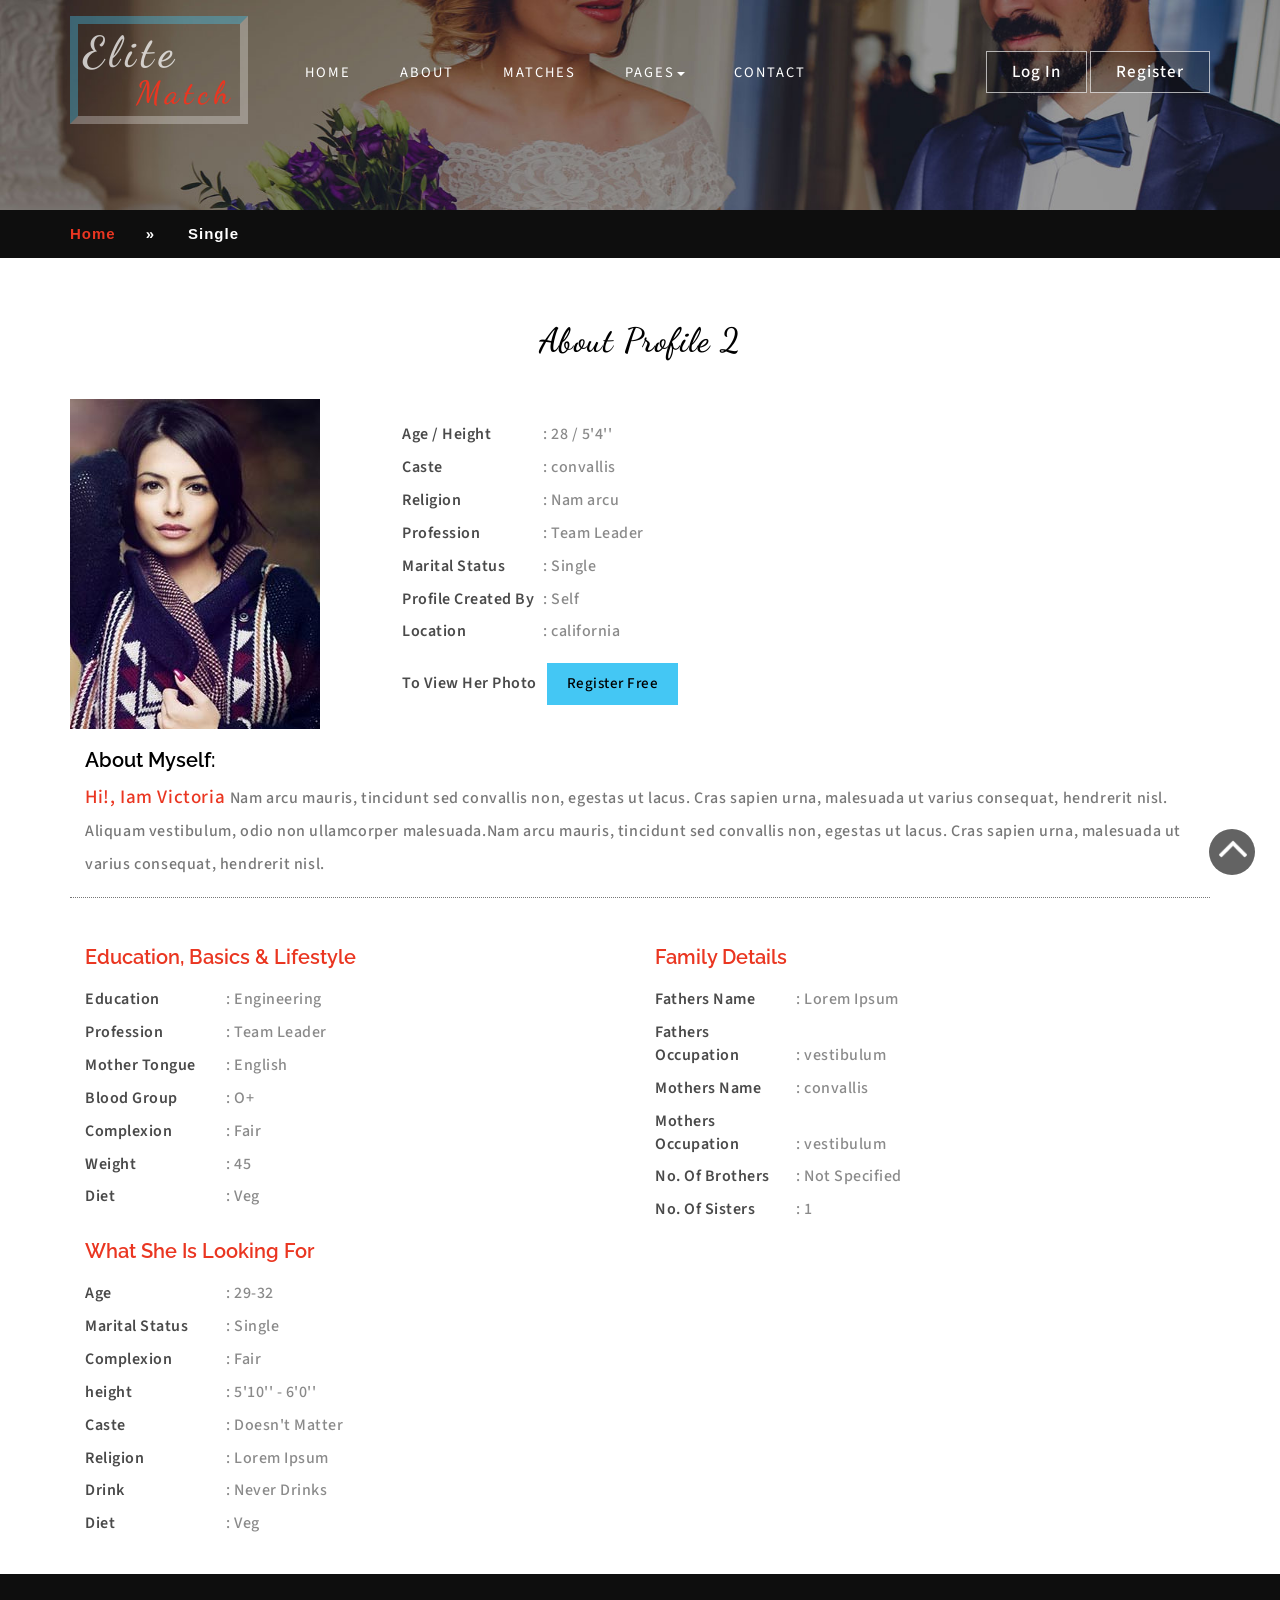
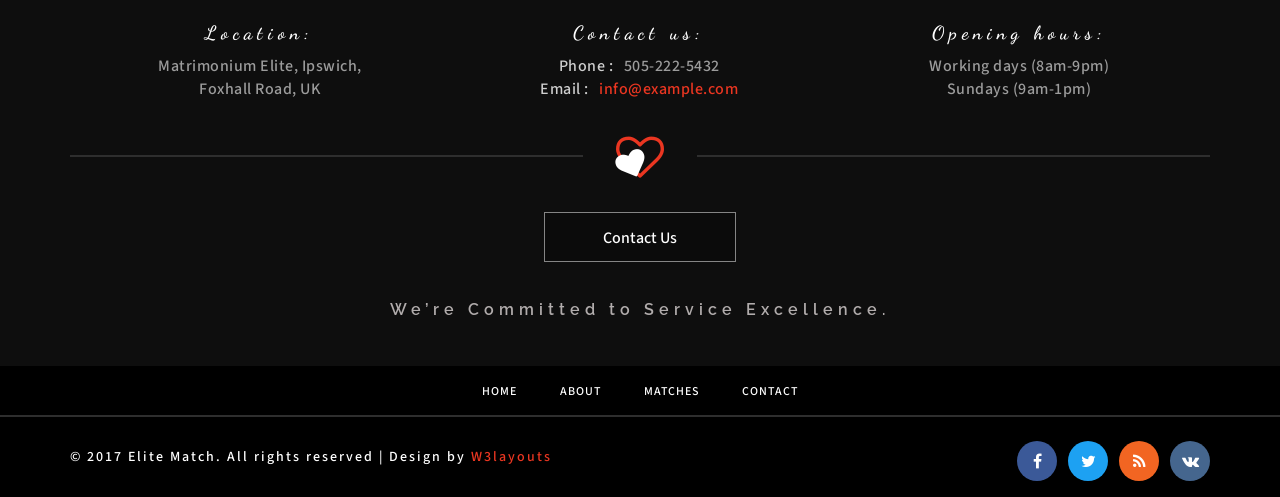
<file: Theme/web/single2.html>
<!--
Author: W3layouts
Author URL: http://w3layouts.com
License: Creative Commons Attribution 3.0 Unported
License URL: http://creativecommons.org/licenses/by/3.0/
-->
<!DOCTYPE html>
<html lang="zxx">
<head>
<title>Elite Match a Matrimonial Category Bootstrap Responsive Website Template  | Single :: W3layouts</title>
<!-- for-mobile-apps -->
<meta name="viewport" content="width=device-width, initial-scale=1">
<meta http-equiv="Content-Type" content="text/html; charset=utf-8" />
<meta name="keywords" content="Elite Match Responsive web template, Bootstrap Web Templates, Flat Web Templates, Android Compatible web template, 
Smartphone Compatible web template, free webdesigns for Nokia, Samsung, LG, Sony Ericsson, Motorola web design" />
<script type="application/x-javascript"> addEventListener("load", function() { setTimeout(hideURLbar, 0); }, false);
		function hideURLbar(){ window.scrollTo(0,1); } </script>
<!-- //for-mobile-apps -->
<link href="css/bootstrap.css" rel="stylesheet" type="text/css" media="all" />
<link href="css/font-awesome.css" rel="stylesheet"> 
<link href="css/easy-responsive-tabs.css" rel='stylesheet' type='text/css'/>
<link href="css/style.css" rel="stylesheet" type="text/css" media="all" />
<!--fonts-->
<link href="//fonts.googleapis.com/css?family=Raleway:400,500,600,700,800,900" rel="stylesheet">
<link href="//fonts.googleapis.com/css?family=Source+Sans+Pro:300,400,600,700" rel="stylesheet">
<link href="//fonts.googleapis.com/css?family=Dancing+Script:400,700" rel="stylesheet">
<!--//fonts-->

</head>
<body>
<!--banner start here-->
<div class="banner-w3ls inner-banner-agileits" id="home">
	<div class="container">
		<!-- header -->
                 <div class="header-inner">
					  <h1 class="logo">
						<a href="index.html">Elite<span>Match</span></a></h1>
						<nav class="navbar navbar-default">
							<div class="navbar-header">
								<button type="button" class="navbar-toggle" data-toggle="collapse" data-target="#bs-example-navbar-collapse-1">
									<span class="sr-only">Toggle navigation</span>
									<span class="icon-bar"></span>
									<span class="icon-bar"></span>
									<span class="icon-bar"></span>
								</button>
							</div>
							<!-- navbar-header -->
							<div class="collapse navbar-collapse" id="bs-example-navbar-collapse-1">
								<ul class="nav navbar-nav navbar-right">
									<li><a href="index.html">Home</a></li>
									<li><a href="about.html">About</a></li>
									<li><a href="matches.html">Matches</a></li>
									<li class="dropdown menu__item">
										<a href="#" class="dropdown-toggle menu__link"  data-toggle="dropdown" data-hover="Pages" role="button" aria-haspopup="true" aria-expanded="false">Pages<span class="caret"></span></a>
										<ul class="dropdown-menu">
											<li><a href="codes.html">Short Codes</a></li>
											<li><a href="icons.html">Icons</a></li>
										</ul>
									</li>
									<li><a href="contact.html">Contact</a></li>
								</ul>
							</div>
							<div class="clearfix"> </div>	
						</nav>
						<div class="header-right-w3ls">
							<a href="login.html">Log In</a>
							<a href="register.html">Register</a>
						</div>
						<div class="clearfix"></div>
				</div>
</div>			
</div>
<!--//home-->
<!--banner end here-->
<!-- breadcrumbs -->
<div class="w3l_agileits_breadcrumbs">
   <div class="container">
		<div class="w3l_agileits_breadcrumbs_inner">
			<ul>
				<li><a href="index.html">Home</a><span>&#187;</span></li>
									
				<li>Single</li>
				</ul>
		</div>
	</div>
</div>
<!-- //breadcrumbs -->
<div class="matches elite-app">
	<div class="container">
	<div class="tittle-agileinfo">
		<h3>About Profile 2</h3>
	</div>
	<div class="matches-main-agileinfo">
		<div class="col-md-6 profile2"> 
			
		</div>
		<div class="col-md-6 person-info-agileits-w3layouts">
			<ul>
				<li><span>Age / Height</span>: 28 / 5'4''</li>
				<li><span>Caste</span>: convallis</li>
				<li><span>Religion</span>: Nam arcu</li>
				<li><span>Profession</span>: Team Leader</li>
				<li><span>Marital Status</span>: Single</li>
				<li><span>Profile Created By</span>: Self</li>
				<li><span>Location</span>: california</li>
				<li><span>To View Her Photo</span> <a href="Register.html">Register Free</a></li>
			</ul>
		</div>
		<div class="clearfix"> </div>
		<div class="about-person">
			<h6>About Myself:</h6>
			<p class="para-agileits-w3layouts"><span>Hi!, Iam Victoria </span>Nam arcu mauris, tincidunt sed convallis non, egestas ut lacus. Cras sapien urna, malesuada ut varius consequat, hendrerit nisl. Aliquam vestibulum, odio non ullamcorper malesuada.Nam arcu mauris, tincidunt sed convallis non, egestas ut lacus. Cras sapien urna, malesuada ut varius consequat, hendrerit nisl.</p>
		</div>
	</div>
	<div class="col-md-6 person-info-agileits-w3layouts">
			<h3>Education, Basics & Lifestyle</h3>
			<ul>
				<li><span>Education</span>: Engineering</li>
				<li><span>Profession</span>: Team Leader</li>
				<li><span>Mother Tongue</span>: English</li>
				<li><span>Blood Group</span>: O+</li>
				<li><span>Complexion</span>: Fair</li>
				<li><span>Weight</span>: 45</li>
				<li><span>Diet</span>: Veg</li>
			</ul>
		</div>
		<div class="col-md-6 person-info-agileits-w3layouts">
			<h3>Family Details</h3>
			<ul>
				<li><span>Fathers Name</span>: Lorem Ipsum</li>
				<li><span>Fathers Occupation</span>: vestibulum</li>
				<li><span>Mothers Name</span>: convallis</li>
				<li><span>Mothers Occupation</span>: vestibulum</li>
				<li><span>No. Of Brothers</span>: Not Specified</li>
				<li><span>No. Of Sisters</span>: 1</li>
			</ul>
		</div>
		<div class="col-md-6 person-info-agileits-w3layouts">
			<h3>What She Is Looking For</h3>
			<ul>
				<li><span>Age</span>: 29-32</li>
				<li><span>Marital Status</span>: Single</li>
				<li><span>Complexion</span>: Fair</li>
				<li><span>height</span>: 5'10'' - 6'0''</li>
				<li><span>Caste</span>: Doesn't Matter</li>
				<li><span>Religion</span>: Lorem Ipsum</li>
				<li><span>Drink</span>: Never Drinks</li>
				<li><span>Diet</span>: Veg</li>
			</ul>
		</div>
	</div>
</div>
<!--login-inner-->
<!-- footer -->
<div class="w3l_footer">
		<div class="container">
				<div class="w3ls_footer_grid">
					<div class="col-md-4 w3ls_footer_grid_left">
							<h4>Location:</h4>
							<p>Matrimonium Elite, Ipswich,<br> Foxhall Road, UK</p>
					</div>
					<div class="col-md-4 w3ls_footer_grid_left">
							<h4>Contact us:</h4>
							<p><span>Phone : </span>505-222-5432</p>
							<p><span>Email : </span><a href="mailto:info@example.com">info@example.com</a></p>
					</div>
					<div class="col-md-4 w3ls_footer_grid_left">
							<h4>Opening hours:</h4>
							<p>Working days (8am-9pm)</p>
							<p>Sundays (9am-1pm)</p>
					</div>
					<div class="clearfix"> </div>
				</div>
				<!-- footer-button-info -->
				<div class="footer-middle-agileinfo">
					<div class="footer-button">
					<div class="button-top-w3layouts">
						<div class="logo-icons-w3ls">
							<i class="fa fa-heart heart1" aria-hidden="true"></i>
							<i class="fa fa-heart-o heart2" aria-hidden="true"></i>
						</div>
					</div>
						<div class="sim-button button12"><a href="contact.html">Contact Us</a></div>
						<h2>We’re Committed to Service Excellence.</h2>
					</div>
				</div>
				<!-- footer-button-info -->
		</div>
</div>

<div class="botttom-nav-agileits">
	<ul>
		<li><a href="index.html">Home</a></li>
		<li><a href="about.html">About</a></li>
		<li><a href="matches.html">Matches</a></li>
		<li><a href="contact.html">Contact</a></li>
	</ul>
</div>
<div class="footer-w3layouts">
				<div class="container">
				<div class="agile-copy">
					<p>© 2017 Elite Match. All rights reserved | Design by <a href="http://w3layouts.com/">W3layouts</a></p>
				</div>
				<div class="agileits-social">
					<ul>
							<li><a href="#"><i class="fa fa-facebook"></i></a></li>
							<li><a href="#"><i class="fa fa-twitter"></i></a></li>
							<li><a href="#"><i class="fa fa-rss"></i></a></li>
							<li><a href="#"><i class="fa fa-vk"></i></a></li>
						</ul>
				</div>
					<div class="clearfix"></div>
				</div>
			</div>
<!--/footer -->

<!-- js -->
<script type='text/javascript' src='js/jquery-2.2.3.min.js'></script>
<!-- script for responsive tabs -->						
<script src="js/easy-responsive-tabs.js"></script>
<script>
$(document).ready(function () {
$('#horizontalTab').easyResponsiveTabs({
type: 'default', //Types: default, vertical, accordion           
width: 'auto', //auto or any width like 600px
fit: true,   // 100% fit in a container
closed: 'accordion', // Start closed if in accordion view
activate: function(event) { // Callback function if tab is switched
var $tab = $(this);
var $info = $('#tabInfo');
var $name = $('span', $info);
$name.text($tab.text());
$info.show();
}
});
$('#verticalTab').easyResponsiveTabs({
type: 'vertical',
width: 'auto',
fit: true
});
});
</script>
<!-- script for responsive tabs -->		


<script src="js/SmoothScroll.min.js"></script>
<!-- smooth scrolling -->
	<script type="text/javascript">
		$(document).ready(function() {
		/*
			var defaults = {
			containerID: 'toTop', // fading element id
			containerHoverID: 'toTopHover', // fading element hover id
			scrollSpeed: 1200,
			easingType: 'linear' 
			};
		*/								
		$().UItoTop({ easingType: 'easeOutQuart' });
		});
	</script>
	
	
	<a href="#home" class="scroll" id="toTop" style="display: block;"> <span id="toTopHover" style="opacity: 1;"> </span></a>
<!-- //smooth scrolling -->
	<!-- //for-Clients -->
	<!-- start-smoth-scrolling -->
<script type="text/javascript" src="js/move-top.js"></script>
<script type="text/javascript" src="js/easing.js"></script>
<script type="text/javascript">
	jQuery(document).ready(function($) {
		$(".scroll").click(function(event){		
			event.preventDefault();
			$('html,body').animate({scrollTop:$(this.hash).offset().top},1000);
		});
	});
</script>
<!-- start-smoth-scrolling -->
<script type="text/javascript" src="js/bootstrap-3.1.1.min.js"></script>
	

</body>
</html>
</file>
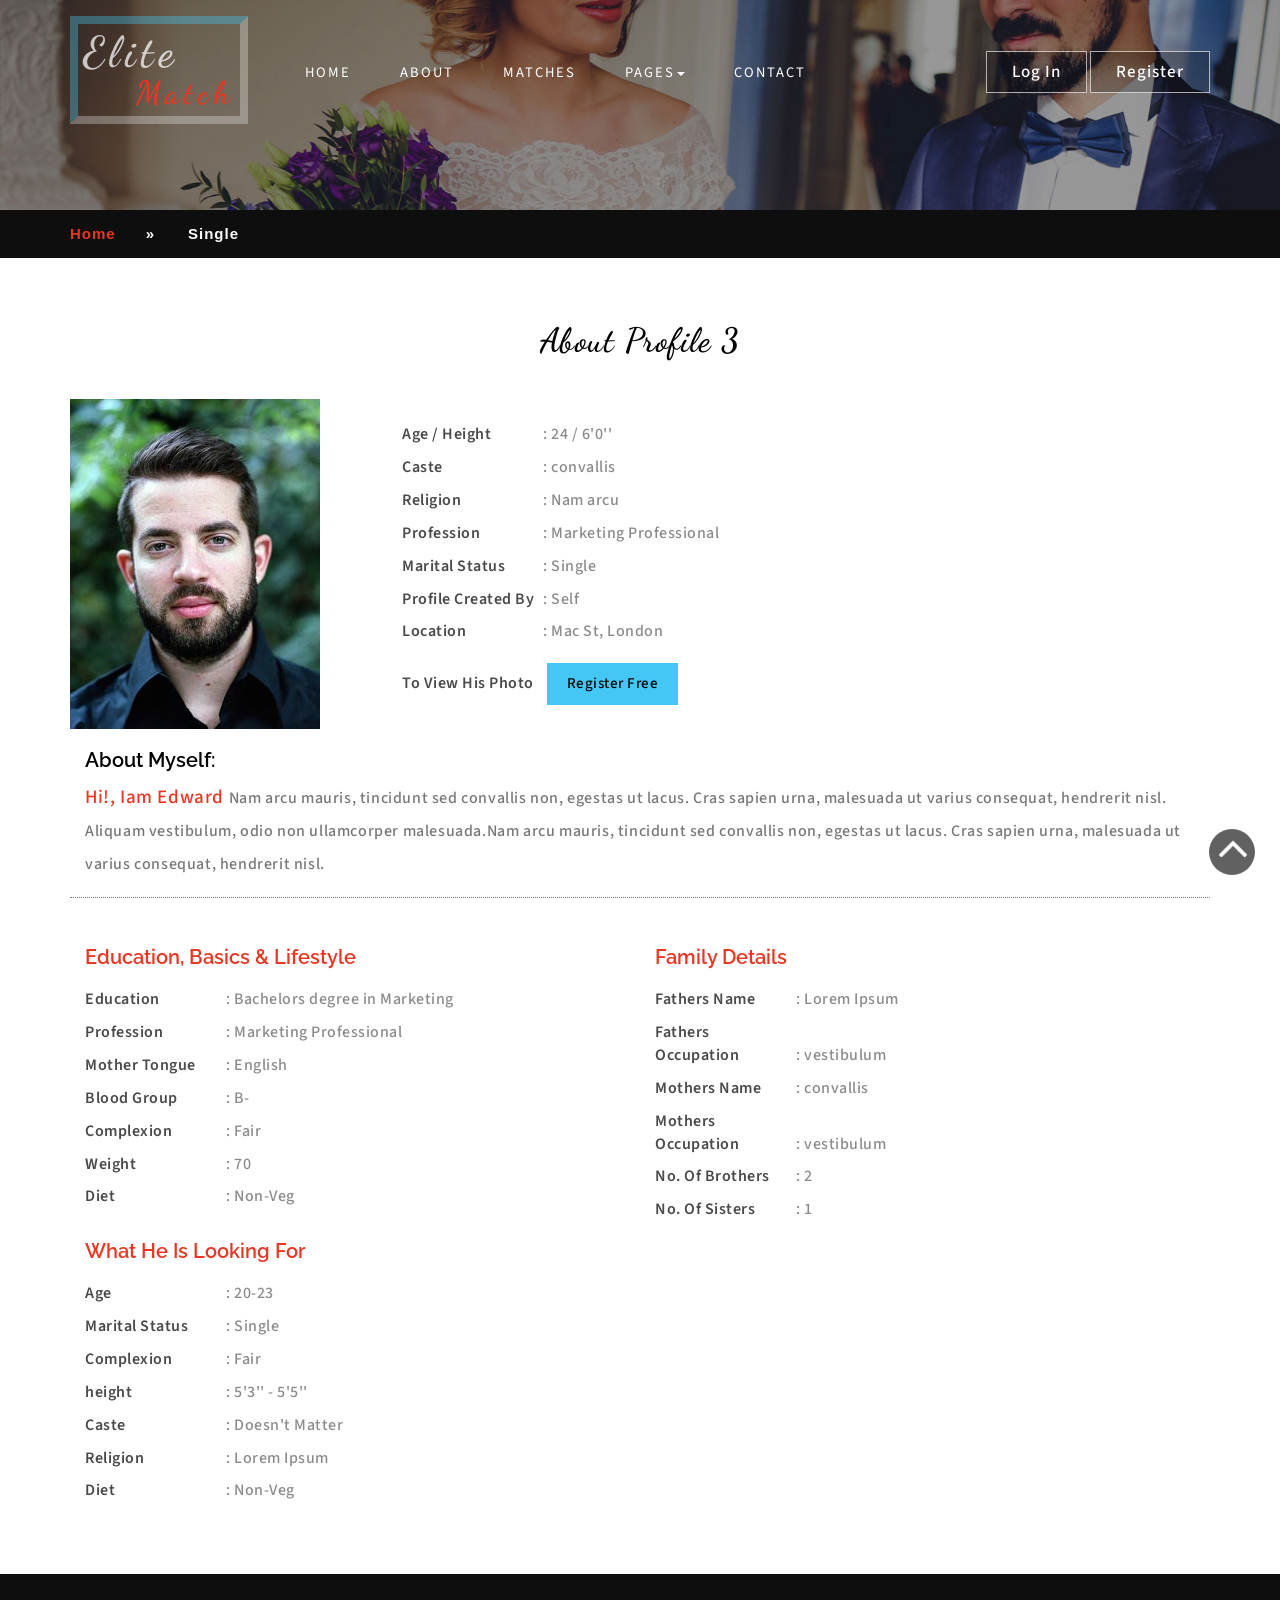
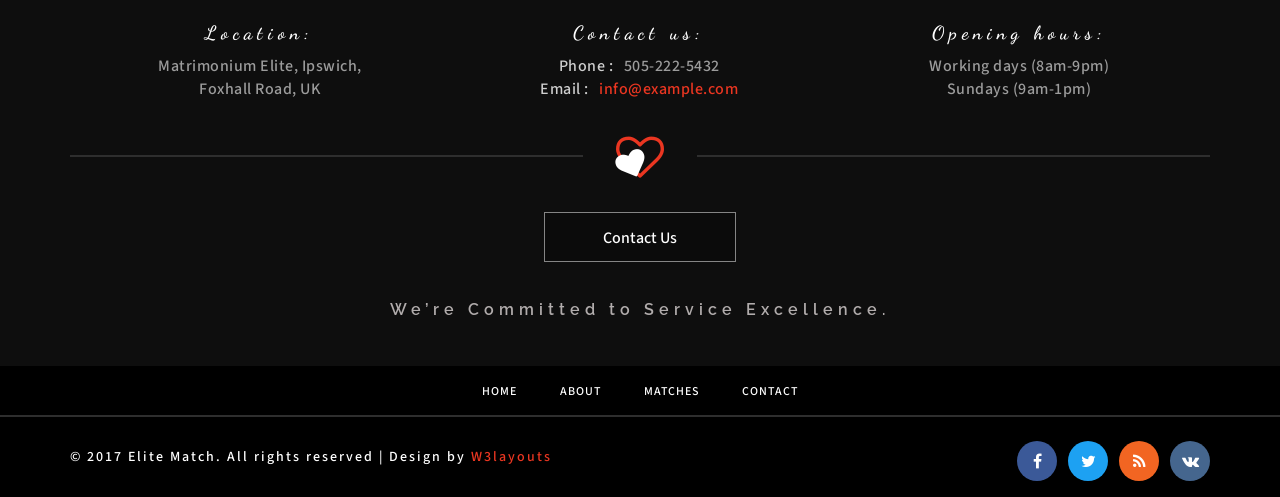
<file: Theme/web/single3.html>
<!--
Author: W3layouts
Author URL: http://w3layouts.com
License: Creative Commons Attribution 3.0 Unported
License URL: http://creativecommons.org/licenses/by/3.0/
-->
<!DOCTYPE html>
<html lang="zxx">
<head>
<title>Elite Match a Matrimonial Category Bootstrap Responsive Website Template  | Single :: W3layouts</title>
<!-- for-mobile-apps -->
<meta name="viewport" content="width=device-width, initial-scale=1">
<meta http-equiv="Content-Type" content="text/html; charset=utf-8" />
<meta name="keywords" content="Elite Match Responsive web template, Bootstrap Web Templates, Flat Web Templates, Android Compatible web template, 
Smartphone Compatible web template, free webdesigns for Nokia, Samsung, LG, Sony Ericsson, Motorola web design" />
<script type="application/x-javascript"> addEventListener("load", function() { setTimeout(hideURLbar, 0); }, false);
		function hideURLbar(){ window.scrollTo(0,1); } </script>
<!-- //for-mobile-apps -->
<link href="css/bootstrap.css" rel="stylesheet" type="text/css" media="all" />
<link href="css/font-awesome.css" rel="stylesheet"> 
<link href="css/easy-responsive-tabs.css" rel='stylesheet' type='text/css'/>
<link href="css/style.css" rel="stylesheet" type="text/css" media="all" />
<!--fonts-->
<link href="//fonts.googleapis.com/css?family=Raleway:400,500,600,700,800,900" rel="stylesheet">
<link href="//fonts.googleapis.com/css?family=Source+Sans+Pro:300,400,600,700" rel="stylesheet">
<link href="//fonts.googleapis.com/css?family=Dancing+Script:400,700" rel="stylesheet">
<!--//fonts-->

</head>
<body>
<!--banner start here-->
<div class="banner-w3ls inner-banner-agileits" id="home">
	<div class="container">
		<!-- header -->
                 <div class="header-inner">
					  <h1 class="logo">
						<a href="index.html">Elite<span>Match</span></a></h1>
						<nav class="navbar navbar-default">
							<div class="navbar-header">
								<button type="button" class="navbar-toggle" data-toggle="collapse" data-target="#bs-example-navbar-collapse-1">
									<span class="sr-only">Toggle navigation</span>
									<span class="icon-bar"></span>
									<span class="icon-bar"></span>
									<span class="icon-bar"></span>
								</button>
							</div>
							<!-- navbar-header -->
							<div class="collapse navbar-collapse" id="bs-example-navbar-collapse-1">
								<ul class="nav navbar-nav navbar-right">
									<li><a href="index.html">Home</a></li>
									<li><a href="about.html">About</a></li>
									<li><a href="matches.html">Matches</a></li>
									<li class="dropdown menu__item">
										<a href="#" class="dropdown-toggle menu__link"  data-toggle="dropdown" data-hover="Pages" role="button" aria-haspopup="true" aria-expanded="false">Pages<span class="caret"></span></a>
										<ul class="dropdown-menu">
											<li><a href="codes.html">Short Codes</a></li>
											<li><a href="icons.html">Icons</a></li>
										</ul>
									</li>
									<li><a href="contact.html">Contact</a></li>
								</ul>
							</div>
							<div class="clearfix"> </div>	
						</nav>
						<div class="header-right-w3ls">
							<a href="login.html">Log In</a>
							<a href="register.html">Register</a>
						</div>
						<div class="clearfix"></div>
				</div>
</div>			
</div>
<!--//home-->
<!--banner end here-->
<!-- breadcrumbs -->
<div class="w3l_agileits_breadcrumbs">
   <div class="container">
		<div class="w3l_agileits_breadcrumbs_inner">
			<ul>
				<li><a href="index.html">Home</a><span>&#187;</span></li>
									
				<li>Single</li>
				</ul>
		</div>
	</div>
</div>
<!-- //breadcrumbs -->
<div class="matches elite-app">
	<div class="container">
	<div class="tittle-agileinfo">
		<h3>About Profile 3</h3>
	</div>
	<div class="matches-main-agileinfo">
		<div class="col-md-6 profile3"> 
			
		</div>
		<div class="col-md-6 person-info-agileits-w3layouts">
			<ul>
				<li><span>Age / Height</span>: 24 / 6'0''</li>
				<li><span>Caste</span>: convallis</li>
				<li><span>Religion</span>: Nam arcu</li>
				<li><span>Profession</span>: Marketing Professional</li>
				<li><span>Marital Status</span>: Single</li>
				<li><span>Profile Created By</span>: Self</li>
				<li><span>Location</span>: Mac St, London</li>
				<li><span>To View His Photo</span> <a href="Register.html">Register Free</a></li>
			</ul>
		</div>
		<div class="clearfix"> </div>
		<div class="about-person">
			<h6>About Myself:</h6>
			<p class="para-agileits-w3layouts"><span>Hi!, Iam Edward </span>Nam arcu mauris, tincidunt sed convallis non, egestas ut lacus. Cras sapien urna, malesuada ut varius consequat, hendrerit nisl. Aliquam vestibulum, odio non ullamcorper malesuada.Nam arcu mauris, tincidunt sed convallis non, egestas ut lacus. Cras sapien urna, malesuada ut varius consequat, hendrerit nisl.</p>
		</div>
	</div>
	<div class="col-md-6 person-info-agileits-w3layouts">
			<h3>Education, Basics & Lifestyle</h3>
			<ul>
				<li><span>Education</span>: Bachelors degree in Marketing</li>
				<li><span>Profession</span>: Marketing Professional</li>
				<li><span>Mother Tongue</span>: English</li>
				<li><span>Blood Group</span>: B-</li>
				<li><span>Complexion</span>: Fair</li>
				<li><span>Weight</span>: 70</li>
				<li><span>Diet</span>: Non-Veg</li>
			</ul>
		</div>
		<div class="col-md-6 person-info-agileits-w3layouts">
			<h3>Family Details</h3>
			<ul>
				<li><span>Fathers Name</span>: Lorem Ipsum</li>
				<li><span>Fathers Occupation</span>: vestibulum</li>
				<li><span>Mothers Name</span>: convallis</li>
				<li><span>Mothers Occupation</span>: vestibulum</li>
				<li><span>No. Of Brothers</span>: 2</li>
				<li><span>No. Of Sisters</span>: 1</li>
			</ul>
		</div>
		<div class="col-md-6 person-info-agileits-w3layouts">
			<h3>What He Is Looking For</h3>
			<ul>
				<li><span>Age</span>: 20-23</li>
				<li><span>Marital Status</span>: Single</li>
				<li><span>Complexion</span>: Fair</li>
				<li><span>height</span>: 5'3'' - 5'5''</li>
				<li><span>Caste</span>: Doesn't Matter</li>
				<li><span>Religion</span>: Lorem Ipsum</li>
				<li><span>Diet</span>: Non-Veg</li>
			</ul>
		</div>
	</div>
</div>
<!--login-inner-->
<!-- footer -->	
<div class="w3l_footer">
		<div class="container">
				<div class="w3ls_footer_grid">
					<div class="col-md-4 w3ls_footer_grid_left">
							<h4>Location:</h4>
							<p>Matrimonium Elite, Ipswich,<br> Foxhall Road, UK</p>
					</div>
					<div class="col-md-4 w3ls_footer_grid_left">
							<h4>Contact us:</h4>
							<p><span>Phone : </span>505-222-5432</p>
							<p><span>Email : </span><a href="mailto:info@example.com">info@example.com</a></p>
					</div>
					<div class="col-md-4 w3ls_footer_grid_left">
							<h4>Opening hours:</h4>
							<p>Working days (8am-9pm)</p>
							<p>Sundays (9am-1pm)</p>
					</div>
					<div class="clearfix"> </div>
				</div>
				<!-- footer-button-info -->
				<div class="footer-middle-agileinfo">
					<div class="footer-button">
					<div class="button-top-w3layouts">
						<div class="logo-icons-w3ls">
							<i class="fa fa-heart heart1" aria-hidden="true"></i>
							<i class="fa fa-heart-o heart2" aria-hidden="true"></i>
						</div>
					</div>
						<div class="sim-button button12"><a href="contact.html">Contact Us</a></div>
						<h2>We’re Committed to Service Excellence.</h2>
					</div>
				</div>
				<!-- footer-button-info -->
		</div>
</div>

<div class="botttom-nav-agileits">
	<ul>
		<li><a href="index.html">Home</a></li>
		<li><a href="about.html">About</a></li>
		<li><a href="matches.html">Matches</a></li>
		<li><a href="contact.html">Contact</a></li>
	</ul>
</div>
<div class="footer-w3layouts">
				<div class="container">
				<div class="agile-copy">
					<p>© 2017 Elite Match. All rights reserved | Design by <a href="http://w3layouts.com/">W3layouts</a></p>
				</div>
				<div class="agileits-social">
					<ul>
							<li><a href="#"><i class="fa fa-facebook"></i></a></li>
							<li><a href="#"><i class="fa fa-twitter"></i></a></li>
							<li><a href="#"><i class="fa fa-rss"></i></a></li>
							<li><a href="#"><i class="fa fa-vk"></i></a></li>
						</ul>
				</div>
					<div class="clearfix"></div>
				</div>
			</div>
<!--/footer -->

<!-- js -->
<script type='text/javascript' src='js/jquery-2.2.3.min.js'></script>
<!-- script for responsive tabs -->						
<script src="js/easy-responsive-tabs.js"></script>
<script>
$(document).ready(function () {
$('#horizontalTab').easyResponsiveTabs({
type: 'default', //Types: default, vertical, accordion           
width: 'auto', //auto or any width like 600px
fit: true,   // 100% fit in a container
closed: 'accordion', // Start closed if in accordion view
activate: function(event) { // Callback function if tab is switched
var $tab = $(this);
var $info = $('#tabInfo');
var $name = $('span', $info);
$name.text($tab.text());
$info.show();
}
});
$('#verticalTab').easyResponsiveTabs({
type: 'vertical',
width: 'auto',
fit: true
});
});
</script>
<!-- script for responsive tabs -->		


<script src="js/SmoothScroll.min.js"></script>
<!-- smooth scrolling -->
	<script type="text/javascript">
		$(document).ready(function() {
		/*
			var defaults = {
			containerID: 'toTop', // fading element id
			containerHoverID: 'toTopHover', // fading element hover id
			scrollSpeed: 1200,
			easingType: 'linear' 
			};
		*/								
		$().UItoTop({ easingType: 'easeOutQuart' });
		});
	</script>
	
	
	<a href="#home" class="scroll" id="toTop" style="display: block;"> <span id="toTopHover" style="opacity: 1;"> </span></a>
<!-- //smooth scrolling -->
	<!-- //for-Clients -->
	<!-- start-smoth-scrolling -->
<script type="text/javascript" src="js/move-top.js"></script>
<script type="text/javascript" src="js/easing.js"></script>
<script type="text/javascript">
	jQuery(document).ready(function($) {
		$(".scroll").click(function(event){		
			event.preventDefault();
			$('html,body').animate({scrollTop:$(this.hash).offset().top},1000);
		});
	});
</script>
<!-- start-smoth-scrolling -->
<script type="text/javascript" src="js/bootstrap-3.1.1.min.js"></script>
	

</body>
</html>
</file>
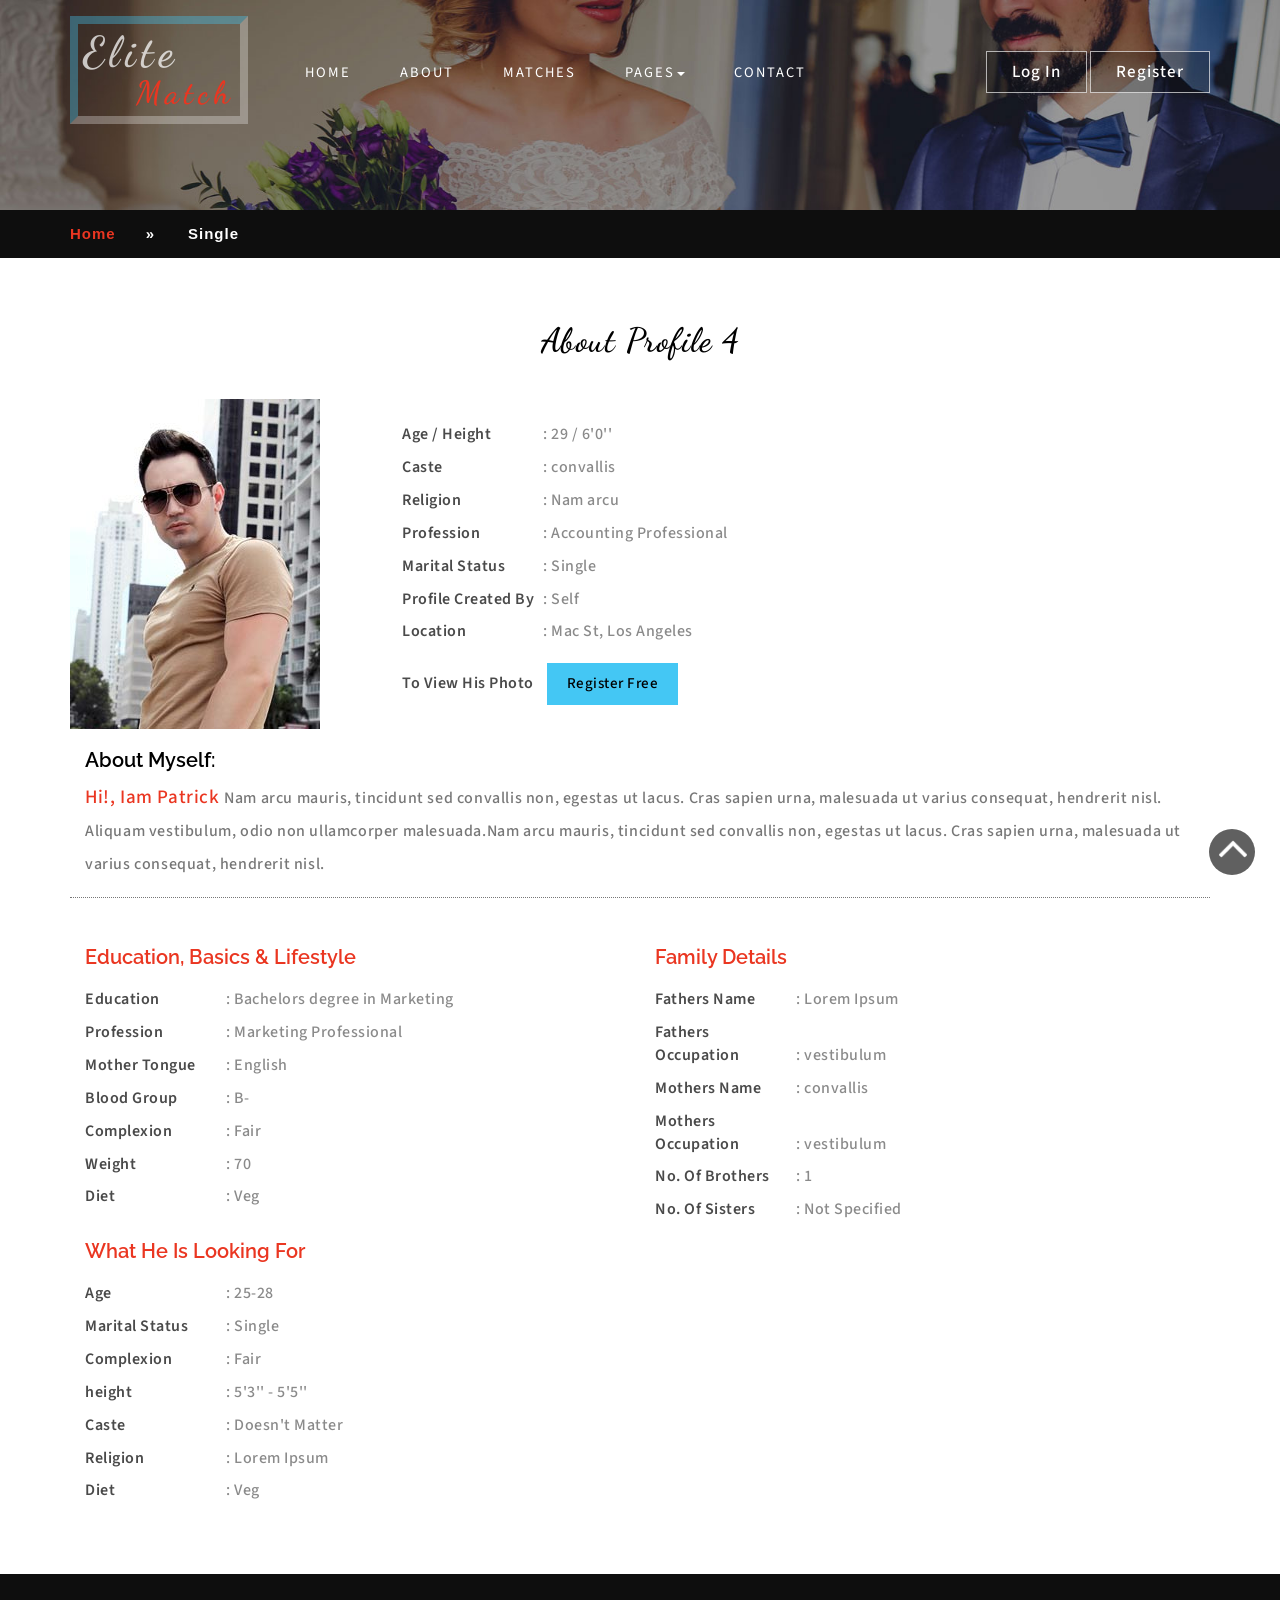
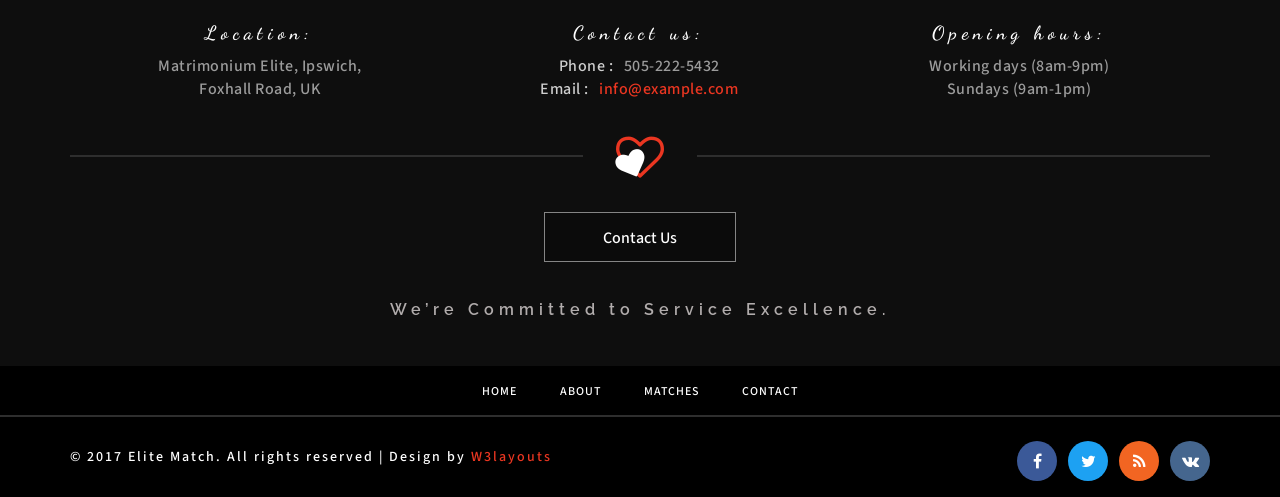
<file: Theme/web/single4.html>
<!--
Author: W3layouts
Author URL: http://w3layouts.com
License: Creative Commons Attribution 3.0 Unported
License URL: http://creativecommons.org/licenses/by/3.0/
-->
<!DOCTYPE html>
<html lang="zxx">
<head>
<title>Elite Match a Matrimonial Category Bootstrap Responsive Website Template  | Single :: W3layouts</title>
<!-- for-mobile-apps -->
<meta name="viewport" content="width=device-width, initial-scale=1">
<meta http-equiv="Content-Type" content="text/html; charset=utf-8" />
<meta name="keywords" content="Elite Match Responsive web template, Bootstrap Web Templates, Flat Web Templates, Android Compatible web template, 
Smartphone Compatible web template, free webdesigns for Nokia, Samsung, LG, Sony Ericsson, Motorola web design" />
<script type="application/x-javascript"> addEventListener("load", function() { setTimeout(hideURLbar, 0); }, false);
		function hideURLbar(){ window.scrollTo(0,1); } </script>
<!-- //for-mobile-apps -->
<link href="css/bootstrap.css" rel="stylesheet" type="text/css" media="all" />
<link href="css/font-awesome.css" rel="stylesheet"> 
<link href="css/easy-responsive-tabs.css" rel='stylesheet' type='text/css'/>
<link href="css/style.css" rel="stylesheet" type="text/css" media="all" />
<!--fonts-->
<link href="//fonts.googleapis.com/css?family=Raleway:400,500,600,700,800,900" rel="stylesheet">
<link href="//fonts.googleapis.com/css?family=Source+Sans+Pro:300,400,600,700" rel="stylesheet">
<link href="//fonts.googleapis.com/css?family=Dancing+Script:400,700" rel="stylesheet">
<!--//fonts-->

</head>
<body>
<!--banner start here-->
<div class="banner-w3ls inner-banner-agileits" id="home">
	<div class="container">
		<!-- header -->
                 <div class="header-inner">
					  <h1 class="logo">
						<a href="index.html">Elite<span>Match</span></a></h1>
						<nav class="navbar navbar-default">
							<div class="navbar-header">
								<button type="button" class="navbar-toggle" data-toggle="collapse" data-target="#bs-example-navbar-collapse-1">
									<span class="sr-only">Toggle navigation</span>
									<span class="icon-bar"></span>
									<span class="icon-bar"></span>
									<span class="icon-bar"></span>
								</button>
							</div>
							<!-- navbar-header -->
							<div class="collapse navbar-collapse" id="bs-example-navbar-collapse-1">
								<ul class="nav navbar-nav navbar-right">
									<li><a href="index.html">Home</a></li>
									<li><a href="about.html">About</a></li>
									<li><a href="matches.html">Matches</a></li>
									<li class="dropdown menu__item">
										<a href="#" class="dropdown-toggle menu__link"  data-toggle="dropdown" data-hover="Pages" role="button" aria-haspopup="true" aria-expanded="false">Pages<span class="caret"></span></a>
										<ul class="dropdown-menu">
											<li><a href="codes.html">Short Codes</a></li>
											<li><a href="icons.html">Icons</a></li>
										</ul>
									</li>
									<li><a href="contact.html">Contact</a></li>
								</ul>
							</div>
							<div class="clearfix"> </div>	
						</nav>
						<div class="header-right-w3ls">
							<a href="login.html">Log In</a>
							<a href="register.html">Register</a>
						</div>
						<div class="clearfix"></div>
				</div>
</div>			
</div>
<!--//home-->
<!--banner end here-->
<!-- breadcrumbs -->
<div class="w3l_agileits_breadcrumbs">
   <div class="container">
		<div class="w3l_agileits_breadcrumbs_inner">
			<ul>
				<li><a href="index.html">Home</a><span>&#187;</span></li>
									
				<li>Single</li>
				</ul>
		</div>
	</div>
</div>
<!-- //breadcrumbs -->
<div class="matches elite-app">
	<div class="container">
	<div class="tittle-agileinfo">
		<h3>About Profile 4</h3>
	</div>
	<div class="matches-main-agileinfo">
		<div class="col-md-6 profile4"> 
			
		</div>
		<div class="col-md-6 person-info-agileits-w3layouts">
			<ul>
				<li><span>Age / Height</span>: 29 / 6'0''</li>
				<li><span>Caste</span>: convallis</li>
				<li><span>Religion</span>: Nam arcu</li>
				<li><span>Profession</span>: Accounting Professional</li>
				<li><span>Marital Status</span>: Single</li>
				<li><span>Profile Created By</span>: Self</li>
				<li><span>Location</span>: Mac St, Los Angeles</li>
				<li><span>To View His Photo</span> <a href="Register.html">Register Free</a></li>
			</ul>
		</div>
		<div class="clearfix"> </div>
		<div class="about-person">
			<h6>About Myself:</h6>
			<p class="para-agileits-w3layouts"><span>Hi!, Iam Patrick </span>Nam arcu mauris, tincidunt sed convallis non, egestas ut lacus. Cras sapien urna, malesuada ut varius consequat, hendrerit nisl. Aliquam vestibulum, odio non ullamcorper malesuada.Nam arcu mauris, tincidunt sed convallis non, egestas ut lacus. Cras sapien urna, malesuada ut varius consequat, hendrerit nisl.</p>
		</div>
	</div>
	<div class="col-md-6 person-info-agileits-w3layouts">
			<h3>Education, Basics & Lifestyle</h3>
			<ul>
				<li><span>Education</span>: Bachelors degree in Marketing</li>
				<li><span>Profession</span>: Marketing Professional</li>
				<li><span>Mother Tongue</span>: English</li>
				<li><span>Blood Group</span>: B-</li>
				<li><span>Complexion</span>: Fair</li>
				<li><span>Weight</span>: 70</li>
				<li><span>Diet</span>: Veg</li>
			</ul>
		</div>
		<div class="col-md-6 person-info-agileits-w3layouts">
			<h3>Family Details</h3>
			<ul>
				<li><span>Fathers Name</span>: Lorem Ipsum</li>
				<li><span>Fathers Occupation</span>: vestibulum</li>
				<li><span>Mothers Name</span>: convallis</li>
				<li><span>Mothers Occupation</span>: vestibulum</li>
				<li><span>No. Of Brothers</span>: 1</li>
				<li><span>No. Of Sisters</span>: Not Specified</li>
			</ul>
		</div>
		<div class="col-md-6 person-info-agileits-w3layouts">
			<h3>What He Is Looking For</h3>
			<ul>
				<li><span>Age</span>: 25-28</li>
				<li><span>Marital Status</span>: Single</li>
				<li><span>Complexion</span>: Fair</li>
				<li><span>height</span>: 5'3'' - 5'5''</li>
				<li><span>Caste</span>: Doesn't Matter</li>
				<li><span>Religion</span>: Lorem Ipsum</li>
				<li><span>Diet</span>: Veg</li>
			</ul>
		</div>
	</div>
</div>
<!--login-inner-->
<!-- footer -->
<div class="w3l_footer">
		<div class="container">
				<div class="w3ls_footer_grid">
					<div class="col-md-4 w3ls_footer_grid_left">
							<h4>Location:</h4>
							<p>Matrimonium Elite, Ipswich,<br> Foxhall Road, UK</p>
					</div>
					<div class="col-md-4 w3ls_footer_grid_left">
							<h4>Contact us:</h4>
							<p><span>Phone : </span>505-222-5432</p>
							<p><span>Email : </span><a href="mailto:info@example.com">info@example.com</a></p>
					</div>
					<div class="col-md-4 w3ls_footer_grid_left">
							<h4>Opening hours:</h4>
							<p>Working days (8am-9pm)</p>
							<p>Sundays (9am-1pm)</p>
					</div>
					<div class="clearfix"> </div>
				</div>
				<!-- footer-button-info -->
				<div class="footer-middle-agileinfo">
					<div class="footer-button">
					<div class="button-top-w3layouts">
						<div class="logo-icons-w3ls">
							<i class="fa fa-heart heart1" aria-hidden="true"></i>
							<i class="fa fa-heart-o heart2" aria-hidden="true"></i>
						</div>
					</div>
						<div class="sim-button button12"><a href="contact.html">Contact Us</a></div>
						<h2>We’re Committed to Service Excellence.</h2>
					</div>
				</div>
				<!-- footer-button-info -->
		</div>
</div>

<div class="botttom-nav-agileits">
	<ul>
		<li><a href="index.html">Home</a></li>
		<li><a href="about.html">About</a></li>
		<li><a href="matches.html">Matches</a></li>
		<li><a href="contact.html">Contact</a></li>
	</ul>
</div>
<div class="footer-w3layouts">
				<div class="container">
				<div class="agile-copy">
					<p>© 2017 Elite Match. All rights reserved | Design by <a href="http://w3layouts.com/">W3layouts</a></p>
				</div>
				<div class="agileits-social">
					<ul>
							<li><a href="#"><i class="fa fa-facebook"></i></a></li>
							<li><a href="#"><i class="fa fa-twitter"></i></a></li>
							<li><a href="#"><i class="fa fa-rss"></i></a></li>
							<li><a href="#"><i class="fa fa-vk"></i></a></li>
						</ul>
				</div>
					<div class="clearfix"></div>
				</div>
			</div>
<!--/footer -->

<!-- js -->
<script type='text/javascript' src='js/jquery-2.2.3.min.js'></script>
<!-- script for responsive tabs -->						
<script src="js/easy-responsive-tabs.js"></script>
<script>
$(document).ready(function () {
$('#horizontalTab').easyResponsiveTabs({
type: 'default', //Types: default, vertical, accordion           
width: 'auto', //auto or any width like 600px
fit: true,   // 100% fit in a container
closed: 'accordion', // Start closed if in accordion view
activate: function(event) { // Callback function if tab is switched
var $tab = $(this);
var $info = $('#tabInfo');
var $name = $('span', $info);
$name.text($tab.text());
$info.show();
}
});
$('#verticalTab').easyResponsiveTabs({
type: 'vertical',
width: 'auto',
fit: true
});
});
</script>
<!-- script for responsive tabs -->		


<script src="js/SmoothScroll.min.js"></script>
<!-- smooth scrolling -->
	<script type="text/javascript">
		$(document).ready(function() {
		/*
			var defaults = {
			containerID: 'toTop', // fading element id
			containerHoverID: 'toTopHover', // fading element hover id
			scrollSpeed: 1200,
			easingType: 'linear' 
			};
		*/								
		$().UItoTop({ easingType: 'easeOutQuart' });
		});
	</script>
	
	
	<a href="#home" class="scroll" id="toTop" style="display: block;"> <span id="toTopHover" style="opacity: 1;"> </span></a>
<!-- //smooth scrolling -->
	<!-- //for-Clients -->
	<!-- start-smoth-scrolling -->
<script type="text/javascript" src="js/move-top.js"></script>
<script type="text/javascript" src="js/easing.js"></script>
<script type="text/javascript">
	jQuery(document).ready(function($) {
		$(".scroll").click(function(event){		
			event.preventDefault();
			$('html,body').animate({scrollTop:$(this.hash).offset().top},1000);
		});
	});
</script>
<!-- start-smoth-scrolling -->
<script type="text/javascript" src="js/bootstrap-3.1.1.min.js"></script>
	

</body>
</html>
</file>
<file: Theme/web/css/popuo-box.css>
/* Styles for dialog window */
#small-dialog,#small-dialog1{
	background:#fff;
	padding: 2em;
	text-align: left;
	max-width: 500px;
	margin: 40px auto;
	position: relative;
	text-align:center;
}
#small-dialog-it,#small-dialog-in,#small-dialog-fr,#small-dialog-sh,#small-dialog-sf,#small-dialog-su,#small-dialog-me,#small-dialog-ch,#small-dialog-pi,#small-dialog-am {
	background: white;
	padding:0px;
	text-align: left;
	max-width: 450px;
	margin: 40px auto;
	position: relative;
	text-align:center;
}
a.play-icon.popup-with-zoom-anim img:hover {
	opacity: 0.5;
	transition:0.5s all;
	-webkit-transition:0.5s all;
	-o-transition:0.5s all;
	-moz-transition:0.5s all;
	-ms-transition:0.5s all;
}
.portfolio-items{
	text-align:center;
	margin:0 auto;
}
.portfolio-items img{
	width:100%;
}
.portfolio-items h4{
	margin:1em 0;
	font-size:25px;
	color:#a63d56;
}
.portfolio-items p{
	text-align:justify;
}
/**

/**
 * Fade-zoom animation for first dialog
 */

/* start state */
.my-mfp-zoom-in #small-dialog {
opacity: 0;
-webkit-transition: all 0.2s ease-in-out;
-moz-transition: all 0.2s ease-in-out;
-o-transition: all 0.2s ease-in-out;
transition: all 0.2s ease-in-out;
-webkit-transform: scale(0.8);
-moz-transform: scale(0.8);
-ms-transform: scale(0.8);
-o-transform: scale(0.8);
transform: scale(0.8);
}
/* animate in */
.my-mfp-zoom-in.mfp-ready #small-dialog {
opacity: 1;
-webkit-transform: scale(1);
-moz-transform: scale(1);
-ms-transform: scale(1);
-o-transform: scale(1);
transform: scale(1);
}
/* animate out */
.my-mfp-zoom-in.mfp-removing #small-dialog {
-webkit-transform: scale(0.8);
-moz-transform: scale(0.8);
-ms-transform: scale(0.8);
-o-transform: scale(0.8);
transform: scale(0.8);
opacity: 0;
}
/* Dark overlay, start state */
.my-mfp-zoom-in.mfp-bg {
opacity: 0;
-webkit-transition: opacity 0.3s ease-out;
-moz-transition: opacity 0.3s ease-out;
-o-transition: opacity 0.3s ease-out;
transition: opacity 0.3s ease-out;
}
/* animate in */
.my-mfp-zoom-in.mfp-ready.mfp-bg {
opacity: 0.8;
}
/* animate out */
.my-mfp-zoom-in.mfp-removing.mfp-bg {
opacity: 0;
}
/**
/* Magnific Popup CSS */
.mfp-bg {
  top: 0;
  left: 0;
  width: 100%;
  height: 100%;
  z-index: 1042;
  overflow: hidden;
  position: fixed;
  background: #0b0b0b;
  opacity: 0.8;
  filter: alpha(opacity=80); }

.mfp-wrap {
  top: 0;
  left: 0;
  width: 100%;
  height: 100%;
  z-index: 1043;
  position: fixed;
  outline: none !important;
  -webkit-backface-visibility: hidden; }

.mfp-container {
  text-align: center;
  position: absolute;
  width: 100%;
  height: 100%;
  left: 0;
  top: 0;
  padding: 0 8px;
  -webkit-box-sizing: border-box;
  -moz-box-sizing: border-box;
  box-sizing: border-box; }

.mfp-container:before {
  content: '';
  display: inline-block;
  height: 100%;
  vertical-align: middle; }

.mfp-align-top .mfp-container:before {
  display: none; }

.mfp-content {
  position: relative;
  display: inline-block;
  vertical-align: middle;
  margin: 0 auto;
  text-align: left;
  z-index: 1045; }

.mfp-inline-holder .mfp-content,
.mfp-ajax-holder .mfp-content {
  width: 100%;
  cursor: auto; }

.mfp-ajax-cur {
  cursor: progress; }

.mfp-zoom-out-cur,
.mfp-zoom-out-cur .mfp-image-holder .mfp-close {
  cursor: -moz-zoom-out;
  cursor: -webkit-zoom-out;
  cursor: zoom-out; }
.mfp-zoom {
  cursor: pointer;
  cursor: -webkit-zoom-in;
  cursor: -moz-zoom-in;
  cursor: zoom-in; }

.mfp-auto-cursor .mfp-content {
  cursor: auto; }

.mfp-close,
.mfp-arrow,
.mfp-preloader,
.mfp-counter {
  -webkit-user-select: none;
  -moz-user-select: none;
  user-select: none; }

.mfp-loading.mfp-figure {
  display: none; }

.mfp-hide {
  display: none !important; }
.mfp-content iframe {
    width: 100%;
    min-height: 370px;
    border: none;
}
.mfp-preloader {
  color: #cccccc;
  position: absolute;
  top: 50%;
  width: auto;
  text-align: center;
  margin-top: -0.8em;
  left: 8px;
  right: 8px;
  z-index: 1044; }

.mfp-preloader a {
  color: #cccccc; }

.mfp-preloader a:hover {
  color: white; }

.mfp-s-ready .mfp-preloader {
  display: none; }

.mfp-s-error .mfp-content {
  display: none; }

button.mfp-close,
button.mfp-arrow {
  overflow: visible;
  cursor: pointer;
  border: 0;
   background:#FFF;
  -webkit-appearance: none;
  display: block;
  padding: 0;
  z-index: 1046; }
button::-moz-focus-inner {
  padding: 0;
  border: 0; }

.mfp-close {
	width: 23px;
    height: 30px;
    line-height: 25px;
    position: absolute;
    left: -30px;
    top: -30px;
    text-decoration: none;
    text-align: center;
    padding: 0 0 18px 10px;
    color: white !important;
    font-style: normal;
    font-size: 45px;
    outline: none;
    font-family: 'Open Sans', sans-serif;
 }
  .mfp-close:hover, .mfp-close:focus {
    opacity: 1; }

.mfp-close-btn-in .mfp-close {
  color: #333333; 
  background: none;
  }

.mfp-image-holder .mfp-close,
.mfp-iframe-holder .mfp-close {
  color: white;
  right: -6px;
  text-align: right;
  padding-right: 6px;
  width: 100%; 
}
.login h3,.signup h3{
	margin:1em 0;
	color: #a63d56;
}
.login input[type="text"],.login input[type="password"]{
	width:90%;
	padding:5px;
	margin:3px 0;x
	border: 1px solid #a63d56;
	outline: none !important;
}
.signup input[type="text"]{
	width: 44.5%;
	padding: 5px;
	margin: 10px 0;
	outline: none;
	background: #EBEBEB;
	border: solid 1px #222;
}
.signup input.email[type="text"],.signup input[type="password"]{
	width: 90%;
	padding: 5px;
	margin: 10px 0;
	outline: none;
	background: #EBEBEB;
	border: solid 1px #222;
}
.login input[type="submit"],.signup input[type="submit"]{
	background: #347083;
	border: 0px;
	padding: 5px 10px;
	margin: 10px 10px;
	outline: none;
	font-size: 18px;
	color: #fff;
	text-transform: uppercase;
	width: 17%;	
	-webkit-appearance: none;
}
.login input[type="submit"]:hover,.signup input[type="submit"]:hover{
	background:#163035;
	-webkit-transition: all 0.5s ease-in-out;
	-moz-transition: all 0.5s ease-in-out;
	-o-transition: all 0.5s ease-in-out;
	transition: all 0.5s ease-in-out;
}
@media all and (max-width:568px){
	#small-dialog, #small-dialog1 {
		max-width: 425px;
	}
}
@media all and (max-width:480px){
	.comments-area textarea{
		height:100px;
	}
	.login input[type="submit"], .signup input[type="submit"] {
		font-size: 14px;
		width: 20%;
	}
	.mfp-close {
		left: 0;
	}
	#small-dialog, #small-dialog1 {
		max-width: 445px;
	}
}
@media all and (max-width:414px){
	#small-dialog, #small-dialog1 {
		padding: 1.5em;
	}
}
@media all and (max-width:375px){
	#small-dialog h2, #small-dialog1 h2 {
		font-size: 1.5em;
	}
}
@media all and (max-width:320px){
	.comments-area span.label,.comments-area span.text-field{
		float:none;
		width:100%;
	}
	.comments-area span{
		padding-bottom:3px;
	}
	.comments-area input[type="text"], .comments-area textarea{
		width:92%;
	}
	.comments-area div{
		padding:2px 0;
	}
	.mfp-content iframe{
		width:100%;
		min-height:250px;
	}
	.login input[type="submit"], .signup input[type="submit"] {
		font-size: 12px;
		width: 29%;
	}
	.signup input[type="text"] {
		width: 90%;
	}
	.mfp-close {
		right: 2px;
		top:-30px;
	}
}
</file>
<file: Theme/web/css/style.css>
/*--
Author: W3layouts
Author URL: http://w3layouts.com
License: Creative Commons Attribution 3.0 Unported
License URL: http://creativecommons.org/licenses/by/3.0/
--*/
html, body{
	margin:0;
	font-size: 100%;
	font-family: 'Source Sans Pro', sans-serif;
	background: #fff;
}
body a {
	text-decoration:none;
	transition:0.5s all;
	-webkit-transition:0.5s all;
	-moz-transition:0.5s all;
	-o-transition:0.5s all;
	-ms-transition:0.5s all;
}
a:hover{
 text-decoration:none;
}
input[type="button"],input[type="submit"]{
	transition:0.5s all;
	-webkit-transition:0.5s all;
	-moz-transition:0.5s all;
	-o-transition:0.5s all;
	-ms-transition:0.5s all;
}

h1,h2,h3,h4,h5,h6{
	margin:0;
	font-family: 'Raleway', sans-serif;
    font-weight: 600;
}	
p{
	margin:0;
}
ul{
	margin:0;
	padding:0;
}
label{
	margin:0;
}
/*--Banner stats here--*/
.header-inner {
    padding: 1em 0;
}
h1.logo {
    float: left;
    border-right: 10px solid rgba(255, 255, 255, 0.29);
	border-bottom: 10px solid rgba(255, 255, 255, 0.29);
    border-left: 10px solid rgba(68, 199, 244, 0.37);
	border-top: 10px solid rgba(68, 199, 244, 0.37);
    padding: 5px 5px;
    position: relative;
    font-size: 47px;
    letter-spacing: 6px;
    font-family: 'Dancing Script', cursive;
}
h1 span {
    color: #EA3621;
    display: block;
    font-size: 36px;
    letter-spacing: 6px;
    padding-left: 53px;
}
h1.logo a {
    color: rgba(255, 255, 255, 0.73);
    text-decoration: none;
    display: block;
}
/*-- //logo --*/
/*-- top-nav --*/
.navbar-default {
    background: none;
    border: none;
    margin: 0;
    min-height: inherit;
    float: left;
    margin: 2.3em 0 0 2em;
}
.navbar-default .navbar-nav > .active > a, .navbar-default .navbar-nav > .active > a:hover, .navbar-default .navbar-nav > .active > a:focus {
    color: #99abd5;
   background:none!important;
}
.navbar-nav > li {
   margin: 0 7px;
}
.navbar-default .navbar-nav > li > a {
    color: #bfb992;
    font-size: 14.5px;
    padding: 0.5em 1em;
    border: 3px solid transparent;
    letter-spacing: 2px;
    position: relative;
    font-weight: normal;
    text-transform: uppercase;
}
ul.nav.navbar-nav.navbar-right li:nth-child(6) a {
    padding-right: 0!important;
}
.navbar-default .navbar-nav > li > a:hover, .navbar-default .navbar-nav > li > a:focus, .navbar-default .navbar-nav li a.active {
    color: #ffffff;
    background: none!important;
    border-right: 3px solid rgba(255, 255, 255, 0.29);
    border-bottom: 3px solid rgba(255, 255, 255, 0.29);
    border-left: 3px solid rgba(68, 199, 244, 0.37);
    border-top: 3px solid rgba(68, 199, 244, 0.37);
}
.navbar-default .navbar-nav > .open > a, .navbar-default .navbar-nav > .open > a:hover, .navbar-default .navbar-nav > .open > a:focus {
    color: #fff;
}
.navbar-default .navbar-nav > li > a {
    color: #fff;
}
.navbar-right {
    float: left!important;
    margin-right:0px!important;
}
.navbar-collapse {
    padding: 0!important;
}
.header-right-w3ls {
    float: right;
    margin-top: 42px;
}
.header-right-w3ls a {
    font-size: 17px;
    color: #fff;
    display: inline-block;
    letter-spacing: 1px;
    text-align: center;
    text-decoration: none;
    padding: 8px 25px;
    border: 1px solid rgba(255, 255, 255, 0.65);
    background: rgba(0, 0, 0, 0.24);
	transition: all 0.5s;
	-webkit-transition: all 0.5s;
	-moz-transition: all 0.5s;
	-o-transition: all 0.5s;
}
.header-right-w3ls a:hover {
    background: rgba(255, 255, 255, 0.13);
}
/*--//header--*/
/*--banner-slider--*/
#slider2,
#slider3 {
  box-shadow: none;
  -moz-box-shadow: none;
  -webkit-box-shadow: none;
  margin: 0 auto;
}
.rslides_tabs li:first-child {
  margin-left: 0;
}
.rslides_tabs .rslides_here a {
  background: rgba(255,255,255,.1);
  color: #fff;
  font-weight: bold;
}
.events {
  list-style: none;
}
.callbacks_container {
  position: relative;
  float: left;
  width: 100%;
}
.callbacks {
  position: relative;
  list-style: none;
  overflow: hidden;
  width: 100%;
  padding: 0;
  margin: 0;
}
.callbacks li {
  position: absolute;
  width: 100%;
}
.callbacks img {
  position: relative;
  z-index: 1;
  height: auto;
  border: 0;
}
.callbacks .caption {
	display: block;
	position: absolute;
	z-index: 2;
	font-size: 20px;
	text-shadow: none;
	color: #fff;
	left: 0;
	right: 0;
	padding: 10px 20px;
	margin: 0;
	max-width: none;
	top: 10%;
	text-align: center;
}
.callbacks_nav {
    position: absolute;
    -webkit-tap-highlight-color: rgba(0,0,0,0);
    bottom:-79%;
    left: 0;
    z-index: 3;
    text-indent: -9999px;
    overflow: hidden;
    text-decoration: none;
    width:32px;
    height:32px;
	display:block;
}
 .callbacks_nav:hover{
  	opacity: 0.5;
}
.callbacks_nav.next {
    background: transparent url(../images/down.png) no-repeat 0px 0px;
    /* left: 80%; */
    /* height: 65px; */
    /* width: 65px; */
    /* top: 53%; */
    left: auto;
    left: 4%;
}
.callbacks_nav.prev {
    background: transparent url(../images/up.png) no-repeat 0px 0px;
    left: 0%;
    /* height: 65px; */
    /* width: 65px; */
    /* top: 53%; */
    /* right: auto; */
    /* background-position: left top; */
    /* left: 46%; */
}
.callbacks_nav.next, .callbacks_nav.prev {
    background-size: 22px;
    width: 22px;
    height: 22px;
}
#slider3-pager a {
  display: inline-block;
}
#slider3-pager span{
  float: left;
}
#slider3-pager span{
	width:100px;
	height:15px;
	background:#fff;
	display:inline-block;
	border-radius:30em;
	opacity:0.6;
}
#slider3-pager .rslides_here a {
  background: #FFF;
  border-radius:30em;
  opacity:1;
}
#slider3-pager a {
  padding: 0;
}
#slider3-pager li{
	display:inline-block;
}
.rslides {
  position: relative;
  list-style: none;
  overflow: hidden;
  width: 100%;
  padding: 0;
}
.rslides li {
  -webkit-backface-visibility: hidden;
  position: absolute;
  display:none;
  width: 100%;
  left: 0;
  top: 0;
}
.rslides li{
  position: relative;
  display: block;
  float: left;
}
.rslides img {
    height: auto;
    border: 0;
}
.callbacks_tabs {
    list-style: none;
    position: absolute;
    bottom: -77%;
    left: 44%;
    padding: 0;
    margin: 0;
    z-index: 990;
    display: block;
    text-align: center;
}
.slider-top span{
	font-weight:600;
}
.callbacks_tabs li{
    display: inline-block;
    margin: 0 5px;
}
.animated {
    z-index: 99;
}
/*----*/
.callbacks_tabs a{
 visibility: hidden;
}
.callbacks_tabs a:after {
    content: "\f004";
    font-size: 13px;
    font-family: FontAwesome;
    visibility: visible;
    display: block;
	color:#fff;
    /* height: 14px; */
    /* width: 14px; */
    display: inline-block;
    /* background: #fff; */
    /* border-radius: 50%; */
    /* -webkit-border-radius: 50%; */
    -o-border-radius: 50%;
    -moz-border-radius: 50%;
    -ms-border-radius: 50%;
}
.callbacks_here a:after{
	background:none;
	color:#EA3621;
}
/*----*/
.banner-w3ls .agileits-social {
    margin: 12em 0em 0em 0em;
}
.banner-w3ls {
    background: url(../images/banner.jpg)no-repeat 0px 0px;
    background-size: cover;
    -webkit-background-size: cover;
    -moz-background-size: cover;
    -o-background-size: cover;
    -ms-background-size: cover;
    /* padding-bottom: 2.5em; */
    min-height: 750px;
}
.logo-w3layouts h1 a {
    position: absolute;
    z-index: 99;
    color: #fff;
    text-transform: uppercase;
    letter-spacing: 4px;
    text-align: left;
    left: 5em;
    top: 1.8em;
	font-size: 1.1em;
    font-weight: 700;
	text-decoration:none;
}
.logo-w3layouts h1 a span {
    color: #e84f5a;
}
.header {
    position: absolute;
    z-index: 9999;
    top: 0%;
    left: 10.2%;
    width: 80%;
    background: #fff;
}
.w3l_banner_info {
    text-align: left;
}

.slider_banner_info {
    position: absolute;
    top: 26%;
    left: 19%;
    z-index: 999;
    padding: 13em 30em;
    border: 25px solid rgba(0, 0, 0, 0.69);
}
.w3ls-info {
    width: 80%;
}
 .w3ls-info h4 {
    font-size: 45px;
    line-height: 1.5em;
    text-transform: uppercase;
    color: #fff;
    font-weight: bold;
    letter-spacing: 4px;
    margin-top: 3em;
}
.w3ls-info h4 span{
	display: block;
    font-size: 2em;
    padding: .4em .5em;

	color:#fff;
}
.w3ls-info p {
    color: #fff;
    font-size: 1.6em;
    letter-spacing: 2px;
    line-height: 1.5em;
    font-family: 'Dancing Script', cursive;
}
.w3ls-info h4 i{
	display: block;
    font-style: normal;
    padding: .4em .5em;
    color: #212121;
    width: 22%;
}
a.read{
	font-size:1.1em;
	color:#333;
	background:#fff;
	padding:0.6em 2em;
}
img.img-responsive {
    width: 100%;
}
/*-- //Slider --*/
/*--modal--*/
.modal-content  img{
	width:100%;
}
.modal-content h4 {
    color: #000;
    text-align: center;
    font-size: 26px;
    margin-bottom: .5em;
    text-transform: uppercase;
}
.modal-content h5 {
    color: #fff;
    font-size: 24px;
    margin: 0;
    text-transform: uppercase;
    letter-spacing: 1px;
}
.modal-content p{
	color:#636363;
	font-size:14px;
	line-height:25px;
	    padding-top: 10px;
}
.modal-header {
    padding: 8px;
}
/*--//modal--*/
/*-- //Banner-Slider --*/
.button12{
	color: rgba(255,255,255,1);
	-webkit-transition: all 0.5s;
	-moz-transition: all 0.5s;
	-o-transition: all 0.5s;
	transition: all 0.5s;
	position: relative;
	border: 1px solid rgba(255,255,255,0.5);
	overflow: hidden;
}
.button12 a {
    color: rgb(255, 255, 255);
    text-decoration: none;
    display: block;
}
.button12 a{
	z-index: 2;	
	display: block;
	position: absolute;
	width: 100%;
	height: 100%;	
}
.button12:hover a{
	color:#fff;
}
.button12::before{
	content: '';
	position: absolute;
	top: 50px;
	left: -5px;
	width: 0;
	height: 0;
	border-left: 100px solid transparent;
	border-right: 100px solid transparent;
	border-bottom: 190px solid rgba(255,255,255,0.25);
	z-index: 1;
	-webkit-transition: all 0.5s;
	-moz-transition: all 0.5s;
	-o-transition: all 0.5s;
	transition: all 0.5s;
}
.button12::after{
	content: '';
	position: absolute;
	top: 50px;
	left: -5px;
	width: 0;
	height: 0;
	border-left: 100px solid transparent;
	border-right: 100px solid transparent;
	border-bottom: 190px solid rgba(255,255,255,0.25);
	z-index: 1;
	-webkit-transition: all 0.5s;
	-moz-transition: all 0.5s;
	-o-transition: all 0.5s;
	transition: all 0.5s;
}
.button12::after{
	-webkit-transition-delay: 0.2s; /* Safari */
    transition-delay: 0.2s;
}
.button12:hover::before{
	opacity: 1;
	-webkit-transform: translate(0px,-190px);
	transform: translate(0px,-190px);	
}
.button12:hover::after{
	opacity: 1;
	-webkit-transform: translate(0px,-150px);
	transform: translate(0px,-150px);	
}
.sim-button {
    line-height: 50px;
    height: 50px;
    text-align: center;
    margin-right: auto;
    margin-left: auto;
    margin-top: 31px;
    width: 16.9%;
    display: inline-block;
    cursor: pointer;
	background:rgba(0, 0, 0, 0.24);
}
/*--//Banner ends here--*/
/*-- social icons --*/
.agileits-social {
    float: right;
}
.agileits-social ul{
	padding:0;
	margin:0;
	margin-top: 8px;
}
.agileits-social ul li{
	display:inline-block;
}
.agileits-social ul li a {
	color: #333;
    text-align: center;
}
.agileits-social ul li a i.fa.fa-facebook{
    height: 40px;
    width: 40px;
    background: #3b5998;
    line-height: 40px;
    color: #fff;
    border-radius: 50%;
	-webkit-border-radius: 50%;
	-moz-border-radius: 50%;
	-o-border-radius: 50%;
	-ms-border-radius: 50%;
	transition:0.5s all;
	-webkit-transition:0.5s all;
	-moz-transition:0.5s all;
	-o-transition:0.5s all;
	-ms-transition:0.5s all;
}
.agileits-social ul li a i.fa.fa-facebook:hover {
    opacity: 0.8;
}
.agileits-social ul li a i.fa.fa-twitter{
    height: 40px;
    width: 40px;
     background: #1da1f2;
    line-height: 40px;
    color: #fff;
    border-radius: 50%;
	-webkit-border-radius: 50%;
	-moz-border-radius: 50%;
	-o-border-radius: 50%;
	-ms-border-radius: 50%;
	transition:0.5s all;
	-webkit-transition:0.5s all;
	-moz-transition:0.5s all;
	-o-transition:0.5s all;
	-ms-transition:0.5s all;
}
.agileits-social ul li a i.fa.fa-twitter:hover{
    opacity: 0.8;
}
.agileits-social ul li a i.fa.fa-rss{
    height: 40px;
    width: 40px;
     background: #f26522;
    line-height: 40px;
    color: #fff;
    border-radius: 50%;
	-webkit-border-radius: 50%;
	-moz-border-radius: 50%;
	-o-border-radius: 50%;
	-ms-border-radius: 50%;
	transition:0.5s all;
	-webkit-transition:0.5s all;
	-moz-transition:0.5s all;
	-o-transition:0.5s all;
	-ms-transition:0.5s all;
}
.agileits-social ul li a i.fa.fa-rss:hover{
    opacity: 0.8;
}
.agileits-social ul li a i.fa.fa-vk{
    height: 40px;
    width: 40px;
      background: #45668e;
    line-height: 40px;
    color: #fff;
    border-radius: 50%;
	-webkit-border-radius: 50%;
	-moz-border-radius: 50%;
	-o-border-radius: 50%;
	-ms-border-radius: 50%;
	transition:0.5s all;
	-webkit-transition:0.5s all;
	-moz-transition:0.5s all;
	-o-transition:0.5s all;
	-ms-transition:0.5s all;
}
.agileits-social ul li a i.fa.fa-vk:hover{
    opacity: 0.8;
}
.agileits-social ul li:nth-child(2){
	margin:0 .5em;
}
.agileits-social ul li:nth-child(3){
	margin:0 .5em 0 0;
}
/*-- social icons --*/
/*-- services --*/
.w3l_head1,.w3ls_head_para1{
	text-align:center;
}
.w3l_head1:before,.w3l_head1:after{
	width:10% !important;
}
.w3l_head1:before {
    left: 35% !important;
}
.w3l_head1:after {
    right: 35% !important;
}
.w3_agileits_services_grid{
	text-align:center;
	padding: 0;
}
.w3_agileits_services_grid_agile {
    padding: 1em;
}
.w3_agileits_services_grid_1 {
    width: 100px;
    height: 100px;
    border: 2px solid #EA3621;
    margin: 15px auto 0;
    border-radius: 50px;
	-webkit-border-radius: 50px;
	-o-border-radius: 50px;
	-moz-border-radius: 50px;
	-ms-border-radius: 50px;
	-webkit-transition: all .5s ease;
    -moz-transition: all .5s ease;
    -o-transition: all .5s ease;
    transition: all .5s ease;
}
.w3_agileits_services_grid_1 i {
    color: #000;
    font-size: 2.3em;
    line-height: 2.6em;
}
.w3_agileits_services_grid_agile h3 {
    text-transform: capitalize;
    font-size: 1.1em;
    letter-spacing: 2px;
    color: #000;
    margin: 1.5em 0 0em;
    padding-bottom: 1em;
    position: relative;
    -webkit-transition: all .5s ease;
    -moz-transition: all .5s ease;
    -o-transition: all .5s ease;
    transition: all .5s ease;
}
.w3_agileits_services_grid_agile h3:after {
    content: '';
    position: absolute;
    -webkit-transition: all .5s ease;
    -moz-transition: all .5s ease;
    -o-transition: all .5s ease;
	-ms-transition: all .5s ease;
    transition: all .5s ease;
    width: 20%;
    height: 2px;
    background: #EA3621;
    left: 40%;
    bottom: 0;
}
.w3_agileits_services_grid:hover .w3_agileits_services_grid_agile h3:after {
    background: #44c7f4;
    width: 60%;
}
.w3_agileits_services_grid:hover .w3_agileits_services_grid_agile{
	/*background: #002e5b;*/
}
.w3_agileits_services_grid:hover .w3_agileits_services_grid_1{
	background:#fff;
	border:2px solid #fff;
}
.w3_agileits_services_grid:hover .w3_agileits_services_grid_agile h3{
	color:#EA3621;
}
.w3_agileits_services_grid {
    -webkit-transition: all .5s ease;
    -moz-transition: all .5s ease;
    -o-transition: all .5s ease;
    -ms-transition: all .5s ease;
    transition: all .5s ease;
    width: 50%;
    float: left;
}
.form-bg-w3ls input[type="date"],.form-bg-w3ls input[type="text"], .form-bg-w3ls input[type="email"], .form-control,.form-bg-w3ls textarea {
    width: 100%!important;
    padding: 8px 10px!important;
    height: 39px;
    font-weight: normal;
    background: none;
    border-radius: 0;
    border: none;
    border-bottom: 2px solid rgb(64, 64, 64);
    color: #ffffff !important;
    outline: none;
    font-size: 14px;
    margin: 15px 0px 0px;
    transition: 0.5s all;
    -webkit-transition: 0.5s all;
    -o-transition: 0.5s all;
    -ms-transition: 0.5s all;
    -moz-transition: 0.5s all;
    font-family: 'Source Sans Pro', sans-serif;
}
.form-bg-w3ls textarea {
	resize:none;
	height:60px;
}
.form-control {
    box-shadow:none;
}
.form-control option {
    background: #000;
}
.form-control:hover,.form-control:focus{
    outline:none;
	box-shadow:none;
	border-bottom: 2px solid rgb(218, 202, 224);
}
.form-bg-w3ls input[type="submit"]:hover {
    background: #ffffff;
    color: #000;
}
.form-bg-w3ls input[type="submit"] {
    background: rgba(255, 255, 255, 0);
    color: #ffffff;
    font-size: 13px;
    text-transform: uppercase;
    margin: 0 auto;
    margin-top: 3em;
    border: 1px solid #fff;
    outline: none;
    letter-spacing: 1px;
    display: block;
    cursor: pointer;
    -webkit-appearance: none;
    padding: 10px 40px;
    font-family: 'Source Sans Pro', sans-serif;
    transition: .5s ease-in;
    -webkit-transition: .5s ease-in;
    -moz-transition: .5s ease-in;
    -o-transition: .5s ease-in;
    -ms-transition: .5s ease-in;
}
.form-bg-w3ls {
    padding: 3em 2em;
    width: 85%;
    margin: 0em auto 0;
    background: rgb(14, 14, 14);
    text-align: center;
}
h3.subhead-agileits {
    color: #000;
    font-size: 21px;
    text-transform: capitalize;
    letter-spacing: 1px;
    line-height: 29px;
    text-align: center;
    margin: 0 0 .3em;
}
/*-- //services --*/
/*--modal--*/
.modal-content  img{
	width:100%;
}
.modal-content h4 {
    color: #000;
    text-align: center;
    font-size: 26px;
    margin-bottom: .5em;
    text-transform: uppercase;
}
.modal-content h5 {
    color: #f63f0e;
    padding: 15px 0 7px;
    font-size: 22px;
}
.modal-content p{
	color:#636363;
	font-size:14px;
	line-height:25px;
	    padding-top: 10px;
}
.modal-header {
    padding: 30px;
}
/*--//modal--*/
/*-- //Banner-Slider --*/
/*-- main --*/
.banner-btm-w3layouts,.gallery,.w3ls-team,.test,.middle-section-agileits-w3layouts,.contact,.newsletter,.services,.elite-app{
	padding: 5em 0em;;
}
.tittle-agileinfo{
	margin-bottom:2.5em;
}
.tittle-agileinfo h3 {
    text-align: center;
    letter-spacing: 1px;
    font-size: 2.5em;
    color: #000;
    font-family: 'Dancing Script', cursive;
	text-transform:capitalize;
}
.white-w3ls{
	color:#fff!important;
}
.para-agileits-w3layouts {
    font-size: 16px;
    color: #777;
    letter-spacing: .6px;
    line-height: 33px;
}
.inner-banner-agileits{
    min-height: 210px!important;
}
/*-- //main --*/
/*-- About --*/
.button a {
    padding: 12px 35px;
    position: absolute;
    top: 9.5em;
    left: 16.5em;
    display: inline-block;
    background: rgba(0, 0, 0, 0.61);
    color: #fff;
    outline: none;
    -webkit-transition: 0.5s all;
    -o-transition: 0.5s all;
    -moz-transition: 0.5s all;
    -ms-transition: 0.5s all;
    transition: 0.5s all;
}
.button span {
    font-size: 35px;
    color: #fff;
    margin-top: 3px;
}
.about-left-agileits {
    background: url(../images/about.jpg)no-repeat 0px 0px;
    background-size: cover;
	-webkit-background-size: cover;
	-moz-background-size: cover;
	-o-background-size: cover;
	-ms-background-size: cover;
    /* margin-left: 130px; */
    width: 40%;
    float: left;
    padding: 0;
    min-height: 360px;
    position: relative;
}
.about-right {
    padding: 5em 6em;
    width: 60%;
    float: left;
    background: #0e0e0e;
}
.about-right .sim-button {
    width: 192px!important;
}
/*--team--*/
.w3ls-team p.w-text {
    margin-top: 1em;
}
.w3ls-team-grids {
    border: 1px solid #44c7f4;
    padding: 4em 2em;
    width: 22.5%;
    position: relative;
    transition: .5s all;
	-webkit-transition: .5s all;
	-o-transition: .5s all;
	-moz-transition: .5s all;
	-ms-transition: .5s all;
    overflow: hidden;
	text-align: center;
}
.w3ls-team-grids.team-mdl,.w3ls-team-grids.team-mdl1 {
    margin: 0 2.37em;
}
.w3ls-team-grids.team-mdl1 {
    margin-left: 0em!important;
}
.w3ls-team-grids h5 {
    font-size: 1.8em;
    color: #333;
}
.w3ls-team-grids p {
	margin-top: 1em;
}
.team-row .social-icons {
    margin: 1em 0 0;
}
.team-img{
    position: absolute;
    top: 0;
    left: 0;
    display: block;
    background-color: #8EB021;
    width: 100%;
    height: 100%;
	transition: .7s all;
	-webkit-transition: .7s all;
	-moz-transition: .7s all;
}
.team-img img {
    width: 100%;
}
.w3ls-team-grids:hover div.team-img {
	top:100%;
}
.w3ls-team-grids h5 {
    font-size: 25px;
    color: #24282e;
    font-weight: 600;
    margin-top: 0;
    letter-spacing: 2px;
}
.w3ls-team-grids p {
    color: #969595;
    font-size: 16px;
    font-weight: 300;
    line-height: 28px;
    margin-bottom: 25px;
}
.w3l-abt-social-icons a {
    display: inline-block;
    vertical-align: middle;
    position: relative;
    background-clip: content-box;
    transition: .5s;
    color: #545454;
    font-size: 15px;
	margin:0 5px;
    transition:0.5s all;
	-webkit-transition:0.5s all;
	-moz-transition:0.5s all;
	-o-transition:0.5s all;
	-ms-transition:0.5s all;
}
.w3l-abt-social-icons a i {
	background: #44c7f4;
    color: #fff;
    padding: 8px 10px;
    transition:0.5s all;
	-webkit-transition:0.5s all;
	-moz-transition:0.5s all;
	-o-transition:0.5s all;
	-ms-transition:0.5s all;
}
.w3l-abt-social-icons a i:hover {
	opacity:0.8;
    transition:0.5s all;
	-webkit-transition:0.5s all;
	-moz-transition:0.5s all;
	-o-transition:0.5s all;
	-ms-transition:0.5s all;
}
.w3ls-team-grids .agileits-social {
    float: none;
}
.w3ls-team-grids .agileits-social ul li:nth-child(3) {
    margin:0!important;
}
/*--//team--*/
/*-- //About --*/
.search-wthree h3 {
    display: inline-block;
    float: left;
	margin-bottom:0em!important;
	color:#000!important;
}
.search-wthree .sim-button{
	float:right;
	margin-top:0!important;
	background: #EA3621!important;
	width: 192px!important;
}
.search-wthree {
    padding: 3em 0;
}
/*-- mid-section --*/
.middle-section-agileits-w3layouts {
    background: url(../images/mid.jpg) no-repeat 0px 0px;
    background-size: cover;
    background-attachment: fixed;
}
h3.subheading-agileits-w3layouts,h3.subheading-agileits-w3layouts {
    color: #EA3621;
    font-size: 30px;
    letter-spacing: 3px;
    margin-bottom: 0.5em;
    text-transform: capitalize;
    font-family: 'Dancing Script', cursive;
}
.search-wthree h3 {
    margin-top: 8px!important;
}
h3.subheading-agileits-w3layouts span,h3.subheading-agileits-w3layouts span{
    color: #fff;
}
.middle-section-agileits-w3layouts p {
    color: #fff;
    font-size: 22px;
    letter-spacing: 3px;
}
/*-- //mid-section --*/
/*--elite-app--*/
.app-info h4 {
    font-size: 1.5em;
    letter-spacing: 8px;
    margin: 0;
    margin-bottom: 1em;
    text-transform: uppercase;
    color: #000;
}
.app-devices a {
    float: left;
    width: 175px;
    margin-right: 4%;
}
.app-devices {
    margin: 2em 0 1em;
}
.app-info p a {
    color: #EA3621;
    font-weight: bold;
    text-decoration: none;
}
.app-info {
    margin-top: 5em;
}
/*--//elite-app--*/

/*-- gallery --*/
.w3ls_banner_bottom_right1 h2 {
    font-size: 2.5em;
    color: #262c38;
    letter-spacing: 1px;
    text-transform: uppercase;
    position: relative;
    font-weight: 700;
}
.w3ls_banner_bottom_right1 p {
    color: #666;
    line-height: 2em;
    font-size: 1em;
    margin-bottom: 1em;
}
.w3ls_banner_bottom_right1 h2:after {
    border-top: 2px solid #47cf73;
    display: block;
    width: 81px;
    content: "";
    margin: 8px 0;
}
ul.some_agile_facts li {
    list-style: none;
    margin:15px 0;
    color: #333;
    font-weight: 600;
}
ul.some_agile_facts i {
    color: #47cf73;
    margin-right: 7px;
}
/*--/middle--*/
.w3ls-special-img.w3l-grid-1{
    background:#000 url(../images/g1.jpg) no-repeat 0px 0px;
    min-height:400px;
    background-size: cover;
    text-align: center;
    position: relative;	
}
.w3ls-special-img.w3l-grid-2{
    background:#000 url(../images/g2.jpg) no-repeat 0px 0px;
   min-height:400px;
    background-size: cover;
    text-align: center;
    position: relative;	
}
.w3ls-special-img.w3l-grid-3{
    background:#000 url(../images/g3.jpg) no-repeat 0px 0px;
    min-height:400px;
    background-size: cover;
    text-align: center;
    position: relative;	
}
.w3ls-special-text h4 {
       color: #FFF;
    font-size: 2em;
    margin: 4em 0 0 0;
    font-weight: 600;
    letter-spacing: 2px;
    margin-bottom: 1em;
}
.w3ls-special-img {
    padding: 0;
}
.w3ls-special-text.effect-1 ul li {
    list-style: none;
    color: #fff;
    letter-spacing: 1px;
    font-size: 1em;
    margin-bottom: 1em;
}
/*-- Effect 1--*/
.w3ls-special-text:after {
    position: absolute;
        width: 316px;
    height: 323px;
    content: '';
    -webkit-box-sizing: content-box;
    -moz-box-sizing: content-box;
    box-sizing: content-box;
background: rgba(0, 0, 0, 0.17);
}
.effect-1 {
	-webkit-transition: background 0.5s, color 0.2s;
	-moz-transition: background 0.5s, color 0.2s;
	transition: background 0.5s, color 0.2s;
}
.effect-1:after {
       top: 43px;
    left: 41px;
    box-shadow: 0 0 0 2px #FFFFFF;
    -webkit-transition: -webkit-transform 0.5s, opacity 0.2s;
    -webkit-transform: scale(0.8);
    -moz-transition: -moz-transform 0.5s, opacity 0.2s;
    -moz-transform: scale(0.8);
    -ms-transform: scale(0.8);
    transition: transform 0.5s, opacity 0.2s;
    transform: scale(0.8);
    opacity: 0;
}
.w3ls-special-img:hover.w3ls-special-text{
	background:#FF7200;
	color: #fff !important;
}
.w3ls-special-img:hover .w3ls-special-text:after {
  -webkit-transform: scale(1);
  -moz-transform: scale(1);
  -ms-transform: scale(1);
  transform: scale(1);
  opacity: 1;
}
.w3ls-special-img.text_info {
    background: #000;
    min-height: 399px;
}
.w3ls-special-img.text_info h4 {
    text-align: center;
    color: #fff;
    font-size: 2.5em;
    font-weight: 700;
    text-transform: uppercase;
    padding-top:4em;
}
/*--//Effect 1--*/
/*--flexisel--*/
.flex-slider{	
	background:#222227;
	padding: 70px 0 165px 0;
}
#flexiselDemo1 {
	display: none;
}
.nbs-flexisel-container {
	position: relative;
	max-width: 100%;
}
.nbs-flexisel-ul {
	position: relative;
	width: 9999px;
	margin: 0px;
	padding: 0px;
	list-style-type: none;
}
.nbs-flexisel-inner {
	overflow: hidden;
	margin: 0px auto;
	padding:0;
}
.nbs-flexisel-item {
	float: left;
	margin: 0;
	padding: 0px;
	position: relative;
	line-height: 35px;
}
.nbs-flexisel-item > img {
	cursor: pointer;
	position: relative;
}
/*---- Nav ---*/
.nbs-flexisel-nav-left, .nbs-flexisel-nav-right {
    width: 40px;
    height: 40px;
    position: absolute;
    cursor: pointer;
    z-index: 100;
    background:none;
    top: -5% !important;
    border-radius: 5px;
	display:none;
}
.nbs-flexisel-nav-left {
	left:91%;
}
.nbs-flexisel-nav-right {
	right: 1.2%;
    background:none;
}
/*--//flexisel--*/
.view {
    overflow: hidden;
    position: relative;
    text-align: center;
}
.view .mask, .view .content {
	width: 100%;
    height: 100%;
}
.view .mask, .view .content {
   position: absolute;
   overflow: hidden;
   top: 0;
   left: 0;
}
.view img {
   display: block;
   position: relative;
}
/* SECOND EFFECTS */

.second-effect .mask {
   opacity: 0;
   overflow:visible;
   border:0px solid rgba(0,0,0,0.7);
   -moz-box-sizing:border-box;
   -webkit-box-sizing:border-box;
   box-sizing:border-box;
   -o-box-sizing:border-box;
   -ms-box-sizing:border-box;
   -webkit-transition: all 0.4s ease-in-out;
   -moz-transition: all 0.4s ease-in-out;
   -o-transition: all 0.4s ease-in-out;
   -ms-transition: all 0.4s ease-in-out;
   transition: all 0.4s ease-in-out;
   text-align:center;
}
.second-effect:hover .mask {
    opacity: 1;
    border: 40px solid rgba(0, 0, 0, 0.65);
    background: rgba(0, 0, 0, 0.45);
}
.second-effect .mask p {
    font-size: 1.5em;
    letter-spacing: 1px;
    color: #fff;
    text-transform: capitalize;
    padding: 2.3em 0 0;
    display: inline-block;
	    font-family: 'Dancing Script', cursive;
}
.second-effect .mask p i {
    display: block;
    color: #EA3621;
	font-weight:bold;
    font-size: 20px;
}
/*-- //gallery --*/
/*-- testimonial --*/
.test-grid1 p {
    font-size: 1em;
    line-height: 1.9em;
    color: #fff;
    letter-spacing: 1px;
    margin-top: 0.5em;
}
.test-grid1 h4 {
    font-size: 1.4em;
    color: #fff;
    font-weight: 600;
    margin: 0em 0 .1em;
	letter-spacing: 1px;
}
.test-grid1 span {
    font-size: 14px;
    /* font-weight: bold; */
    color: #000;
    letter-spacing: 3px;
    display: block;
}
.test-grid1 {
	border-right: 10px solid rgba(255, 255, 255, 0.54);
    border-bottom: 10px solid rgba(255, 255, 255, 0.54);
    border-left: 10px solid rgba(68, 199, 244, 0.37);
    border-top: 10px solid rgba(68, 199, 244, 0.37);
    position: relative;
    padding: 2em 2em 2em 7em;
    margin-left: 5em;
    text-align: left;
}
.test-grid1 img.img-r {
    position: absolute;
    bottom: 0;
    right: 0;
    width: 150px;
    height: 150px;
    border-radius: 50%;
	-webkit-border-radius: 50%;;
	-moz-border-radius: 50%;
	-o-border-radius: 50%;
	-ms-border-radius: 50%;
    border: 2px solid #fff;
    top: 8%;
    left: -14%;
}
 .test-gri1 {
    width: 59%;
    margin: 0 auto;
    padding: 3em;
    background: rgba(255, 255, 255, 0.28);
}
.test {
    background: url(../images/clients.jpg) no-repeat fixed;
    background-size: cover;
	-webkit-background-size: cover;
	-moz-background-size: cover;
	-o-background-size: cover;
	-ms-background-size: cover;
    text-align: center;
}
/*-- //testimonial --*/
/*--inner-pages--*/
.w3l_agileits_breadcrumbs {
    padding: .8em 0;
    background: #0e0e0e;
}
.w3l_agileits_breadcrumbs ul li a {
    color: #EA3621;
    text-decoration: none;
}
.w3l_agileits_breadcrumbs ul li span {
    padding: 0 2em;
}
.w3l_agileits_breadcrumbs ul li {
    display: inline-block;
    color: #ffffff;
    font-weight: 600;
    font-family: 'Open Sans', sans-serif;
    letter-spacing: 1px;
	font-size:15px;
}
/*-login-page-*/
.login-form-w3-agile,.login-right-info {
    padding: 2.5em;
    border: 2px solid #44c7f4;
}
.login-form-w3-agile {
    margin-right: 19px;
    width: 65%;
}
.w3_form_body_grid span {
    float: left;
    width: 30%;
    font-size: 13px;
    letter-spacing: 0.5px;
    text-align: left;
    color: #000000;
    text-transform: uppercase;
    font-weight: 600;
    padding-top: 1.3em;
    font-family: 'Raleway', sans-serif;
}
.login-form-w3-agile input[type="date"],.login-form-w3-agile input[type="email"], .login-form-w3-agile input[type="password"], .login-form-w3-agile input[type="text"],.frm-field {
    outline: none;
    border: none;
    border-bottom: 1px solid #999;
    padding: 10px 10px;
    margin-bottom: 24px;
    color: #000;
	letter-spacing: 0.6px;
    font-size: 14px;
    width: 70%;
}
.checkbox input, .radio input {
    position: absolute;
    left: -9999px;
}
.radio i {
    position: absolute;
    top: 5px;
    left: 0;
    display: block;
    width: 10px;
    height: 10px;
    outline: none;
    background: #ea3621;
    border-radius: 50%;
    -webkit-border-radius: 50%;
    -moz-border-radius: 50%;
    -o-border-radius: 50%;
    -ms-border-radius: 50%;
}
label.radio {
    font-size: 14px;
    font-weight: 500;
    color: #999;
    padding-left: 20px;
    margin: 0;
	cursor: pointer;
}
.w3_gender {
    float: right;
    width: 70%;
    margin: 1em 0 1.7em;
}
.colr {
    float: left;
    margin-right: 1em;
}
.radio input + i:after {
    content: '';
    top: 2px;
    left: 2px;
    width: 6px;
    height: 6px;
    border-radius: 50%;
    background-color: #fff !important;
}
.agile_remember_left {
    float: left;
}
.checkbox {
    position: relative;
    padding: 0px 0 0 30px !important;
    cursor: pointer;
    margin: 0;
    text-transform: capitalize;
    color: #212121;
    text-align: left;
}
.checkbox input, .radio input {
    position: absolute;
    left: -9999px;
}
.checkbox i {
    position: absolute;
    bottom: 3px;
    left: 0;
    display: block;
    width: 15px;
    height: 15px;
    outline: none;
    border: 1px solid #5B5B5B;
    background: #FFF;
}
.checkbox input + i:after {
    content: '';
    background: url(../images/1.png) no-repeat 0px -1px;
    top: -4px;
    left: 2px;
    width: 15px;
    height: 15px;
    text-align: center;
}
.checkbox input:checked + i:after, .radio input:checked + i:after {
    opacity: 1;
}
.checkbox input + i:after, .radio input + i:after {
    position: absolute;
    opacity: 0;
    transition: opacity 0.1s;
    -o-transition: opacity 0.1s;
    -ms-transition: opacity 0.1s;
    -moz-transition: opacity 0.1s;
    -webkit-transition: opacity 0.1s;
}
.agile_remember_right a {
    font-size: 1em;
    color: #999;
    text-decoration: underline;
}
.login-form-w3-agile input[type="submit"] {
    outline: none;
    padding: 10px 0;
    font-size: 1em;
    color: #fff;
    border: none;
    width: 100%;
    background: #EA3621;
    margin: 1.5em 0 0;
    text-transform: uppercase;
}
.login-form-w3-agile input[type="submit"]:hover {
	background: #44c7f4;
}
.login-form-w3-agile h4 {
    font-size: 1.2em;
    color: #212121;
    margin: 1.5em 0 1em;
    text-align: center;
}
.agile_remember_right {
    float: right;
}
/*-- social-icons --*/
.social_icons {
    text-align: center;
}
.slide-social i {
    font-size: 16px;
    color: #fff;
    padding-top: .75em;
}
.slide-social{
    display: inline-block;
    overflow: hidden;
    margin: 0 10px 0px 0;
    width: 160px;
    height: 40px;
    background: #D5D5D5;
}
.slide-social .button{
    position: absolute;
    margin:9px 0 0 70px;
    font-size: 1em;
    color: #212121;
}
.slide-social a{
    display: none;
}
.icon{
    float: left;
    padding-top:0px;
    width: 25%;
    height: 100%;
    text-align: center;
}
.slide{
    position: relative;
    float: left;
    width: 75%;
    height: 100%;
}
.slide p{
    position: relative;
    top:8px;
    margin: 0;
    border-left: 1px solid rgba(255,255,255,0.3);
    color:#FFF !important;
    text-align: center;
}
/* Brand Colours */
.facebook{
    background: #3b5998;
}
.twitter{
    background: #00acee;
}
/* Slide Animation */
.slide-social:hover .slide{
    -webkit-transform: translate(101%, 0);
    -moz-transform: translate(101%, 0);
    -ms-transform: translate(101%, 0);
    -o-transform: translate(101%, 0);
    transform: translate(101%, 0);
}
.no-cssanimations .slide{
    display: none; /* hide in IE 8-9 */
}
.touch .slide{
    display: none; /* hide on touch devices */
}
/* Transition */
.slide{
    -webkit-transition: all 200ms ease-in-out;
    -moz-transition: all 200ms ease-in-out;
    -o-transition: all 200ms ease-in-out;
    transition: all 200ms ease-in-out;
}
/* Example Media Queries */
@media only screen and (max-width : 30em) { /* 480px/16px = 30em */
    .slide-social{
        width: 100%;
    }
    .slide-social .button{
        position: absolute;
        margin-left: 50%;
    }
}
/*-- //social-icons --*/
.login-right-info ul {
    padding: 0.5em 0 0em;
    border-bottom: 2px dotted rgba(197, 197, 197, 0.47);
}
.login-right-info ul:nth-child(2) {
    border-bottom: none!important;
}
.login-right-info ul li {
    list-style: none;
    margin-bottom: .6em;
    color: #000;
    font-size: 16px;
    letter-spacing: 0.5px;
    text-transform: capitalize;
}
.login-right-info ul li i {
    color: #ea3621;
    margin-right: 10px;
    font-size: 14px;
}
.login-right-info .sim-button {
    margin-top: 0em!important;
    background: #EA3621!important;
    width: 192px!important;
}
.login-right-info h5 {
    color: #000;
    font-size: 15px;
    letter-spacing: .5px;
    padding: 12px 0 14px;
}
.login-right-info h5 i {
    color: #00acee;
    margin-left: 10px;
    font-size: 20px;
}
.right-info-find {
    margin-top: 1.5em!important;
}
/*-//login-page-*/
/*-contact-page-*/
.contact-page-w3-agile{
	padding-bottom:0em!important;
}
.contact-page-w3-agile iframe{
	outline:none;
	border:none;
	width:100%;
	height:350px;
}
.contact-page .form-bg-w3ls {
    width: 100%!important;
}
.contact-page .regstr-r-w3-agileits {
	padding:0!important;
}
ul.resp-tabs-list {
    margin: 0 auto;
    width: 89%;
}
.resp-tab-content {
    padding: 2em;
}

.resp-tab-content iframe {
    width: 100%;
    border: none;
    outline: none;
    margin-top: 1em;
    height: 200px;
}
.resp-tab-active, .resp-tabs-list li:hover, li.resp-tab-item.resp-tab-active {
    border-bottom: none;
    background: none;
    color: #000;
    border-right: 3px solid rgba(234, 54, 33, 0.45);
    border-bottom: 3px solid rgba(234, 54, 33, 0.45);
    border-left: 3px solid rgba(68, 199, 244, 0.37);
    border-top: 3px solid rgba(68, 199, 244, 0.37);
}
.resp-tabs-list li {
    color: #000;
    background: transparent;
	border:3px solid #eee;
}
.resp-tabs-container p span {
    color: #EA3621;
    font-weight: bold;
}
.resp-tabs-container p a {
    color: #000;
	letter-spacing:.5px;
}
.resp-tabs-container p a:hover {
	color:#44c7f4;
}
.contact-agileits-w3layouts {
    margin-top: 2.5em;
}
/*-//contact-page-*/
/*-matches-page-*/
.about-person {
    display: block;
    width: 100%;
    padding: 0 15px;
}
.person-info-agileits-w3layouts {
    margin-top: 1.5em;
    height: 270px;
}
.profile1,.profile2,.profile3,.profile4 {
    background-size: cover;
    -webkit-background-size: cover;
    -moz-background-size: cover;
    -o-background-size: cover;
    -ms-background-size: cover;
    min-height: 330px;
    width: 25%;
    margin-right: 2em;
}
.profile1 {
    background: url(../images/p1.jpg) no-repeat 0px 0px;
}
.profile2 {
    background: url(../images/p2.jpg) no-repeat 0px 0px;
}
.profile3 {
    background: url(../images/p3.jpg) no-repeat 0px 0px;
}
.profile4 {
    background: url(../images/p4.jpg) no-repeat 0px 0px;
}
.person-info-agileits-w3layouts ul li {
    list-style: none;
    display: block;
    margin-bottom: 10px;
    color: #8a8a8a;
    font-size: 16px;
    letter-spacing: 0.5px;
}
.person-info-agileits-w3layouts ul li span {
    width: 141px;
    display: inline-block;
    color: #4a4a4a;
    font-weight: 600;
}
.person-info-agileits-w3layouts ul li a {
    display: inline-block;
    color: #000;
	padding:10px 20px;
	font-size:15px;
	background:#44c7f4;
	margin:10px 10px 0 0px;
}
.person-info-agileits-w3layouts ul li a:hover {
	background:#EA3621;
	color:#fff;
	text-decoration:none;
}
.about-person .sim-button{
	background:#EA3621;
	margin-top:1em!important;
}
.about-person h6,.person-info-agileits-w3layouts h3 {
    font-size: 20px;
    margin: 1em 0 .5em;
    color: #000;
}
.person-info-agileits-w3layouts h3 {
	color:#EA3621;
	margin-bottom: 1em!important;
	margin-top: 0em!important;
}
.about-person p span {
    color: #EA3621;
    font-size: 19px;
}
.matches-main-agileinfo {
    margin-bottom: 1.5em;
    padding-bottom: 1em;
    border-bottom: 1px dotted #777;
}
.matches-main-agileinfo:nth-child(5) {
    margin-bottom: 0em!important;
	border-bottom:none!important;
	padding-bottom: 0em!important;
}
/*-//matches-page-*/
/*-//inner-pages-*/
/*-- typography --*/
h3.hdg {
    font-size: 2.5em;
	color:#000 !important;
}
.show-grid [class^=col-] {
    background: #fff;
  text-align: center;
  margin-bottom: 10px;
  line-height: 2em;
  border: 10px solid #f0f0f0;
}
.show-grid [class*="col-"]:hover {
  background: #e0e0e0;
}
.grid_3{
	margin-bottom:2em;
}
.xs h3, h3.m_1{
	color:#000;
	font-size:1.7em;
	font-weight:300;
	margin-bottom: 1em;
}
.grid_3 p{
  color: #555;
  font-size: 0.85em;
  margin-bottom: 1em;
  font-weight: 300;
}
.grid_4{
	background:none;
}
.label {
  font-weight: 300 !important;
  border-radius:4px;
}  
.grid_5{
	background:none;
	padding:2em 0;
}
.table > thead > tr > th, .table > tbody > tr > th, .table > tfoot > tr > th, .table > thead > tr > td, .table > tbody > tr > td, .table > tfoot > tr > td {
  border-top: none !important;
}
.tab-content > .active {
  display: block;
  visibility: visible;
}
.pagination > .active > a, .pagination > .active > span, .pagination > .active > a:hover, .pagination > .active > span:hover, .pagination > .active > a:focus, .pagination > .active > span:focus {
  z-index: 0;
}
.badge-primary {
  background-color: #03a9f4;
}
.badge-success {
  background-color: #8bc34a;
}
.badge-warning {
  background-color: #ffc107;
}
.badge-danger {
  background-color: #e51c23;
}
.grid_3 p{
  line-height: 2em;
  color: #888;
  font-size: 0.9em;
  margin-bottom: 1em;
  font-weight: 300;
}
.bs-docs-example {
  margin: 1em 0;
}
section#tables  p {
 margin-top: 1em;
}
.tab-container .tab-content {
  border-radius: 0 2px 2px 2px;
  border: 1px solid #e0e0e0;
  padding: 16px;
  background-color: #ffffff;
}
.table td, .table>tbody>tr>td, .table>tbody>tr>th, .table>tfoot>tr>td, .table>tfoot>tr>th, .table>thead>tr>td, .table>thead>tr>th {
  padding: 15px!important;
}
.table > thead > tr > th, .table > tbody > tr > th, .table > tfoot > tr > th, .table > thead > tr > td, .table > tbody > tr > td, .table > tfoot > tr > td {
  font-size: 0.9em;
  color: #555;
  border-top: none !important;
}
.tab-content > .active {
  display: block;
  visibility: visible;
}
.label {
  font-weight: 300 !important;
}
.label {
  padding: 4px 6px;
  border: none;
  text-shadow: none;
}
.nav-tabs {
  margin-bottom: 1em;
}
.alert {
  font-size: 0.85em;
}
h1.t-button,h2.t-button,h3.t-button,h4.t-button,h5.t-button {
	line-height:1.8em;
  margin-top:0.5em;
  margin-bottom: 0.5em;
}
li.list-group-item1 {
  line-height: 2.5em;
}
.input-group {
  margin-bottom: 20px;
  }
.in-gp-tl{
	padding:0;
}
.in-gp-tb{
	padding-right:0;
}
.list-group {
  margin-bottom: 48px;
}
ol {
  margin-bottom: 44px;
}
h2.typoh2{
    margin: 0 0 10px;
}
@media (max-width:768px){
.grid_5 {
	padding: 0 0 1em;
}
.grid_3 {
	margin-bottom: 0em;
}
}
@media (max-width:640px){
	h1, .h1, h2, .h2, h3, .h3 {
		margin-top: 0px;
		margin-bottom: 0px;
	}
	.grid_5 h3, .grid_5 h2, .grid_5 h1, .grid_5 h4, .grid_5 h5, h3.hdg, h3.bars {
		margin-bottom: .5em;
	}
	.progress {
		height: 10px;
		margin-bottom: 10px;
	}
	ol.breadcrumb li,.grid_3 p,ul.list-group li,li.list-group-item1 {
		font-size: 14px;
	}
	.breadcrumb {
		margin-bottom: 10px;
	}
	.well {
		font-size: 14px;
		margin-bottom: 10px;
	}
	h2.typoh2 {
		font-size: 1.5em;
	}
}
@media (max-width:480px){
	.table h1 {
		font-size: 26px;
	}
	.table h2 {
		font-size: 23px;
	}
	.table h3 {
		font-size: 20px;
	}
	.label {
		font-size: 53%;
	}
	.alert,p {
		font-size: 14px;
	}
	.pagination {
		margin: 20px 0 0px;
	}
}
@media (max-width: 320px){
	.grid_4 {
		margin-top: 18px;
	}
	.alert, p,ol.breadcrumb li, .grid_3 p,.well, ul.list-group li, li.list-group-item1,a.list-group-item {
		font-size: 13px;
	}
	.alert {
		padding: 10px;
		margin-bottom: 10px;
	}
	ul.pagination li a {
		font-size: 14px;
		padding: 5px 11px !important;
	}
	.list-group {
		margin-bottom: 10px;
	}
	.well {
		padding: 10px;
	}
	.table > thead > tr > th, .table > tbody > tr > th, .table > tfoot > tr > th, .table > thead > tr > td, .table > tbody > tr > td, .table > tfoot > tr > td {
		font-size: 0.81em;
	}
	.table td, .table>tbody>tr>td, .table>tbody>tr>th, .table>tfoot>tr>td, .table>tfoot>tr>th, .table>thead>tr>td, .table>thead>tr>th {
		padding: 12px!important;
	}
	.codes .row {
		margin: 0;
	}
}


.grid_5 h3, .grid_5 h2, .grid_5 h1, .grid_5 h4, .grid_5 h5, h3.hdg, h3.bars {
    margin-bottom: 1em;
    color: #212121;
    font-weight: bold;
}
/*-- //typography --*/
/*-- icons --*/
.icon-w3layouts-subheading{
    margin-top: 0!important;
}
.icon-box {
    padding: 8px 15px;
    background: rgba(149, 149, 149, 0.18);
    margin: 1em 0 1em 0;
    border: 5px solid #ffffff;
    text-align: left;
    -moz-box-sizing: border-box;
    -webkit-box-sizing: border-box;
    box-sizing: border-box;
    font-size: 13px;
    transition: 0.5s all;
    -webkit-transition: 0.5s all;
    -o-transition: 0.5s all;
    -ms-transition: 0.5s all;
    -moz-transition: 0.5s all;
    cursor: pointer;
}
.bs-glyphicons li {
    float: left;
    width: 18%;
    height: 115px;
    padding: 10px;
    line-height: 1.4;
    text-align: center;
    font-size: 12px;
    list-style-type: none;
    background: rgba(149, 149, 149, 0.18);
    margin: 1%;
}
.bs-glyphicons li .glyphicon {
    margin-top: 5px;
    margin-bottom: 10px;
    font-size: 24px;
    color: #282a2b;
}
.icons a {
    color: #999;
}
.bs-glyphicons .glyphicon-class {
    display: block;
    text-align: center;
    word-wrap: break-word;
}
.icon-box i {
    margin-right: 10px !important;
    font-size: 20px !important;
    color: #282a2b !important;
}
.icon-box:hover {
    background: #000;
    transition: 0.5s all;
    -webkit-transition: 0.5s all;
    -o-transition: 0.5s all;
    -ms-transition: 0.5s all;
    -moz-transition: 0.5s all;
}
.icon-box:hover a.agile-icon {
    color: #fff !important;
}
.icon-box:hover i.fa {
    color: #fff !important;
}
/*-- //icons --*/
/*-- footer --*/
.w3l_footer {
    background: #0e0e0e;
    padding: 3em 0;
}
.w3ls_footer_grid_left {
    width: 33.3%;
}
.w3ls_footer_grid_left h4 {
    font-size: 1.2em;
    color: #fff;
    letter-spacing: 5px;
    margin-bottom: .6em;
    font-family: 'Dancing Script', cursive;
}
.w3ls_footer_grid_left p {
    color: #9c9c9c;
    font-size: 16px;
    letter-spacing: 0.5px;
}
.w3ls_footer_grid_left p a {
    text-decoration: none;
    color: #EA3621;
}
.w3ls_footer_grid_left p a:hover {
    text-decoration: none;
    color: #fff;
}
.w3ls_footer_grid_left p span {
    color: #cecece;
    margin-right: 7px;
}
.footer-button {
    text-align: center;
}
.footer-button h2 {
    color: #b1acac;
    font-size: 18px;
    letter-spacing: 6px;
    margin-top: 2em;
}
.button-top-w3layouts {
    display: block;
    margin: 0 auto;
    margin-top: 2em;
	position:relative;
}
.button-top-w3layouts:before {
    content: "";
    width: 45%;
    height: 4%;
    background: #2e2e2e;
    position: absolute;
    display: block;
    top: 22px;
    left: 0px;
}
.button-top-w3layouts:after {
    content: "";
    width: 45%;
    height: 4%;
    background: #2e2e2e;
    position: absolute;
    display: block;
    top: 22px;
    right: 0px;
}
.button-top-w3layouts i {
    color: #fff;
    font-size: 38px;
}
.logo-icons-w3ls i.fa.fa-heart-o.heart2 {
    color: #ea3621;
    font-size: 48px;
}
.logo-icons-w3ls{
	position:relative;
}
.logo-icons-w3ls i.heart1 {
    position: absolute;
    left: 48%;
    transform: rotate(-22deg);
    top: 34%;
    font-size: 30px;
}
.w3ls_footer_grid {
    margin: 0 auto;
    text-align: center;
}
.botttom-nav-agileits {
    background: #000000;
    border-bottom: 2px solid #2e2e2e;
    padding: 3px 0px;
}
.botttom-nav-agileits ul {
    text-align: center;
}
.botttom-nav-agileits ul li {
    list-style: none;
    display: inline-block;
    margin: 10px 20px;
}
.botttom-nav-agileits ul li a {
    text-decoration: none;
    color: #fff;
    font-size: 12px;
    text-transform: uppercase;
    letter-spacing: 1px;
}
.botttom-nav-agileits ul li a:hover {
	color:#44c7f4;
}
/*--copy-right--*/
.footer-w3layouts {
    padding: 1em 0;
    background: #000;
}
.footer-w3layouts p {
    padding: 1em 0;
    text-align: center;
    color: #fff;
    margin: 0;
    letter-spacing: 2px;
    font-size: 15px;
}
.footer-w3layouts p a {
    text-decoration: none;
    color: #EA3621;
}
.footer-w3layouts p a:hover {
    text-decoration: none;
    color: #0099e5;
}
.agileits-social {
    float: right;
}
.agileits-social ul{
	padding:0;
	margin:0;
	margin-top: 8px;
}
.agileits-social ul li{
	display:inline-block;
}
.agileits-social ul li a {
	color: #333;
    text-align: center;
}
.agileits-social ul li a i.fa.fa-facebook{
    height: 40px;
    width: 40px;
    background: #3b5998;
    line-height: 40px;
    color: #fff;
    border-radius: 50%;
	-webkit-border-radius: 50%;
	-moz-border-radius: 50%;
	-o-border-radius: 50%;
	-ms-border-radius: 50%;
	transition:0.5s all;
	-webkit-transition:0.5s all;
	-moz-transition:0.5s all;
	-o-transition:0.5s all;
	-ms-transition:0.5s all;
}
.agileits-social ul li a i.fa.fa-facebook:hover {
    opacity: 0.8;
}
.agileits-social ul li a i.fa.fa-twitter{
    height: 40px;
    width: 40px;
     background: #1da1f2;
    line-height: 40px;
    color: #fff;
    border-radius: 50%;
	-webkit-border-radius: 50%;
	-moz-border-radius: 50%;
	-o-border-radius: 50%;
	-ms-border-radius: 50%;
	transition:0.5s all;
	-webkit-transition:0.5s all;
	-moz-transition:0.5s all;
	-o-transition:0.5s all;
	-ms-transition:0.5s all;
}
.agileits-social ul li a i.fa.fa-twitter:hover{
    opacity: 0.8;
}
.agileits-social ul li a i.fa.fa-rss{
    height: 40px;
    width: 40px;
     background: #f26522;
    line-height: 40px;
    color: #fff;
    border-radius: 50%;
	-webkit-border-radius: 50%;
	-moz-border-radius: 50%;
	-o-border-radius: 50%;
	-ms-border-radius: 50%;
	transition:0.5s all;
	-webkit-transition:0.5s all;
	-moz-transition:0.5s all;
	-o-transition:0.5s all;
	-ms-transition:0.5s all;
}
.agileits-social ul li a i.fa.fa-rss:hover{
    opacity: 0.8;
}
.agileits-social ul li a i.fa.fa-vk{
    height: 40px;
    width: 40px;
      background: #45668e;
    line-height: 40px;
    color: #fff;
    border-radius: 50%;
	-webkit-border-radius: 50%;
	-moz-border-radius: 50%;
	-o-border-radius: 50%;
	-ms-border-radius: 50%;
	transition:0.5s all;
	-webkit-transition:0.5s all;
	-moz-transition:0.5s all;
	-o-transition:0.5s all;
	-ms-transition:0.5s all;
}
.agileits-social ul li a i.fa.fa-vk:hover{
    opacity: 0.8;
}
.agileits-social ul li:nth-child(2){
	margin:0 .5em;
}
.agileits-social ul li:nth-child(3){
	margin:0 .5em 0 0;
}
.agile-copy {
    float: left;
}
.agileits-social {
    float: right;
}
/*--//copy-right--*/
/*--//footer--*/
/*--placeholder-color--*/

::-webkit-input-placeholder{
	color:#a2a2a2;
}

:-moz-placeholder { /* Firefox 18- */
   color: #a2a2a2; 
}

::-moz-placeholder {  /* Firefox 19+ */
   color: #a2a2a2;  
}

:-ms-input-placeholder {  
   color: #a2a2a2;  
}
/*--//placeholder-color--*/
/*-- to-top --*/
#toTop {
    display: none;
    text-decoration: none;
    position: fixed;
    bottom: 25px;
    right: 25px;
    overflow: hidden;
    z-index: 999;
    width: 46px;
    height: 46px;
    border: none;
    border-radius: 50px;
	-webkit-border-radius: 50px;
	-o-border-radius: 50px;
	-moz-border-radius: 50px;
	-ms-border-radius: 50px;
    text-indent: 100%;
    background: rgba(14, 14, 14, 0.66) url(../images/arr.png) no-repeat 10px 6px;
    background-size: 28px;
}
#toTopHover {
    width: 64px;
    height: 64px;
	display: block;
	overflow: hidden;
	float: right;
	opacity: 0;
	-moz-opacity: 0;
	filter: alpha(opacity=0);
}
/*-- //to-top --*/
/*--responsive--*/
@media(max-width:1600px){
	
}
@media(max-width:1440px){
	.about-left-agileits {
		min-height: 393px;
	}
	.button a {
		top: 10.5em;
		left: 15em;
	}
	.second-effect .mask p {
		padding: 1.7em 0 0;
	}
}
@media(max-width:1366px){
	.w3ls-info h4 {
		font-size: 36px;
	}
	.w3ls-info {
		width: 72%;
	}
	.banner-w3ls .agileits-social {
		margin: 9.3em 0em 0em 0em;
	}
	.banner-w3ls {
		min-height: 635px;
	}
	.banner-btm-w3layouts, .gallery, .w3ls-team, .test, .middle-section-agileits-w3layouts, .contact, .newsletter, .services, .elite-app {
		padding: 4em 0em;
	}
	.tittle-agileinfo h3 {
		font-size: 2.1em;
	}
	h3.subhead-agileits,.about-person h6, .person-info-agileits-w3layouts h3 {
		font-size: 20px;
	}
	.w3_agileits_services_grid_agile h3 {
		font-size: 1.09em;
	}
	.button a {
		left: 13.5em;
		top: 9.5em;
	}
	.footer-button h2 {
		font-size: 16px;
		letter-spacing: 5px;
	}
	h3.subheading-agileits-w3layouts, h3.subheading-agileits-w3layouts {
		font-size: 28px;
	}
	.about-right {
		padding: 4em 4em;
	}
	.about-left-agileits {
		min-height: 357px;
	}
}
@media(max-width:1280px){
	.button a {
		left: 12.5em;
	}
	.test-grid1 h4 {
		font-size: 1.22em;
	}
	.second-effect .mask p {
		padding: 1.1em 0 0;
	}
	.footer-w3layouts p {
		font-size: 14px;
	}
	.w3ls-team-grids h5 {
		font-size: 21px;
		letter-spacing: 1px;
	}
	h1.logo {
		font-size: 43px;
		border-width: 8px;
	}
	h1 span {
		font-size: 32px;
		letter-spacing: 5px;
	}
	.header-right-w3ls {
		margin-top: 35px;
	}
}
@media(max-width:1080px){
	.navbar-nav > li {
		margin: 0 5px;
	}
	.navbar-default {
		margin: 2.3em 0 0 1em;
	}
	.navbar-default .navbar-nav > li > a {
		font-size: 14px;
	}
	.w3ls-info h4 {
		font-size: 31px;
		margin-top: 2em;
	}
	.w3ls-info p {
		font-size: 1.5em;
	}
	.sim-button {
		width: 20.5%;
	}
	.banner-w3ls .agileits-social {
		margin: 7.5em 0em 0em 0em;
	}
	.banner-w3ls {
		min-height: 530px;
	}
	.callbacks_tabs {
		bottom: -87%;
	}
	.callbacks_nav {
		bottom: -85%;
	}
	.form-bg-w3ls {
		width: 100%;
	}
	.button span {
		font-size: 30px;
	}
	.button a {
		left: 10.5em;
		padding: 8px 33px;
	}
	.middle-section-agileits-w3layouts p {
		font-size: 19px;
		letter-spacing: 2.5px;
	}
	.app-info h4 {
		font-size: 1.3em;
	}
	.app-info {
		margin-top: 4em;
	}
	.test-grid1 {
		margin-left: 4em;
		padding: 2em 2em 2em 6em;
	}
	.test-grid1 img.img-r {
		top: 14%;
		left: -19%;
	}
	.owl-pagination {
		right: 40%;
		bottom: -41px;
	}
	.second-effect:hover .mask {
		border: 30px solid rgba(0, 0, 0, 0.65);
	}
	.second-effect .mask p i {
		font-size: 18px;
	}
	.second-effect .mask p {
		padding: 1em 0 0;
		font-size: 1.4em;
	}
	.logo-icons-w3ls i.fa.fa-heart-o.heart2 {
		font-size: 43px;
	}
	.logo-icons-w3ls i.heart1 {
		font-size: 27px;
	}
	.footer-button h2 {
		font-size: 14px;
	}
	.w3ls_footer_grid_left p {
		font-size: 15px;
	}
	.w3ls-team-grids.team-mdl, .w3ls-team-grids.team-mdl1 {
		margin: 0 1.95em;
	}
	.w3ls-team-grids{
		padding: 1.5em 1em;
	}
	.resp-tabs-list li {
		padding: 10px 18px;
		margin-right: 6px;
	}
	.contact-page-w3-agile iframe {
		height: 300px;
	}
	.w3l_footer {
		padding: 2em 0;
	}
	#toTop {
		width: 40px;
		height: 40px;
		background: rgba(14, 14, 14, 0.66) url(../images/arr.png) no-repeat 11px 8px;
		background-size: 20px;
		bottom: 15px;
		right: 13px;
	}
	.login-form-w3-agile {
		margin-right: 15px;
	}
	.login-right-info h5 {
		padding: 8px 0 12px;
	}
	h3.subhead-agileits, .about-person h6, .person-info-agileits-w3layouts h3 {
		font-size: 19px;
	}
}
@media(max-width:1050px){
	.w3l_agileits_breadcrumbs ul li {
		font-size: 13px;
	}
	.w3l_agileits_breadcrumbs {
		padding: .7em 0;
	}
	h3.subheading-agileits-w3layouts, h3.subheading-agileits-w3layouts {
		font-size: 25px;
	}
	.about-right {
		padding: 3em 4em;
	}
	.about-left-agileits {
		min-height: 320px;
	}
	.button a {
		left: 10em;
		top: 8.5em;
	}
	.search-wthree {
		padding: 2.3em 0;
	}
	.second-effect .mask p {
		padding: .7em 0 0;
	}
	.search-wthree h3 {
		margin-top: 10px!important;
	}
	.callbacks_tabs {
		left: 43%;
	}
}
@media(max-width:1024px){
	.tittle-agileinfo h3 {
		font-size: 1.9em;
	}
	.tittle-agileinfo {
		margin-bottom: 1.9em;
	}
	.banner-btm-w3layouts, .gallery, .w3ls-team, .test, .middle-section-agileits-w3layouts, .contact, .newsletter, .services, .elite-app {
		padding: 3em 0em;
	}
	.sim-button {
		width: 20.4%;
		line-height: 43px;
		height: 45px;
	}
	.person-info-agileits-w3layouts ul li a {
		padding: 7px 16px;
	}
	.header-right-w3ls a {
		font-size: 15px;
	}
	.inner-banner-agileits {
		min-height: 140px!important;
	}
}
@media(max-width:991px){
	h1.logo {
		font-size: 29px;
		letter-spacing: 5px;
	}
	h1 span {
		font-size: 25px;
		letter-spacing: 4px;
		padding-left: 33px;
	}
	.navbar-default .navbar-nav > li > a {
		font-size: 13px;
		padding: 0.4em .8em;
		letter-spacing: .99px;
	}
	.header-right-w3ls a {
		font-size: 14px;
		padding: 7px 15px;
	}
	.navbar-nav > li {
		margin: 0 3px;
	}
	.navbar-default {
		margin: 1.6em 0 0 0.3em;
	}
	.header-right-w3ls {
		margin-top: 26px;
	}
	.w3ls-info h4 {
		font-size: 24px;
		line-height: 1.3em;
		letter-spacing: 3px;
	}
	.w3ls-info p {
		font-size: 1.3em;
	}
	.w3ls-info {
		width: 79%;
	}
	.sim-button {
		width: 26.6%;
	}
	.banner-w3ls {
		min-height: 450px;
	}
	.callbacks_tabs {
		bottom: -114%;
	}
	.callbacks_nav {
		bottom: -111%;
	}
	.w3_agileits_services_grids {
		margin-bottom: 2em;
	}
	.w3_agileits_services_grid_1 {
		width: 90px;
		height: 90px;
	}
	.w3_agileits_services_grid_1 i {
		font-size: 2em;
		line-height: 2.8em;
	}
	.para-agileits-w3layouts {
		font-size: 15px;
		line-height: 30px;
	}
	.about-left-agileits {
		width: 100%;
		float: none;
	}
	.button a {
		left: 27em;
	}
	.about-right {
		width: 100%;
	}
	.test-gri1 {
		width: 100%;
	}
	.test-grid1 img.img-r {
		top: 7%;
		left: -13%;
	}
	.second-effect .mask p {
		font-size: 1.3em;
	}
	.w3ls_footer_grid_left {
		float: left;
	}
	.logo-icons-w3ls i.heart1 {
		font-size: 26px;
		left: 47.6%;
		top: 37%;
	}
	.footer-button h2 {
		font-size: 13px;
		letter-spacing: 3px;
	}
	.w3ls-team-grids {
		padding: 4.5em 2em;
		width: 49.3%;
		float: left;
	}
	.w3ls-team-grids.team-mdl1 {
		margin: 0 10px 0 0;
	}
	.w3ls-team-grids.team-mdl{
		margin:0 0 20px 10px;
	}
	.profile1, .profile2, .profile3, .profile4 {
		width: 37%;
		margin-right: 0em;
		float: left;
	}
	.person-info-agileits-w3layouts {
		float: left;
	}
	.about-person p span {
		font-size: 17px;
	}
	ul.resp-tabs-list {
		width: 90%;
	}
	.resp-tab-content {
		padding-bottom: 0!important;
	}
	.login-form-w3-agile {
		margin-right: 0;
		width: 100%;
		float:none;
	}
	.login-right-info {
		margin-top: 1.5em;
	}
	.login-right-info ul li {
		font-size: 15px;
	}
	.callbacks_tabs {
		left: 42%
	}
	.app-info {
		margin-top: 0;
	}
	.app-info h4 {
		margin-bottom: 0.7em;
	}
	.inner-banner-agileits {
		min-height: 115px!important;
	}
}
@media(max-width:900px){
	.button a {
		left: 24.5em;
		top: 9em;
	}
	.sim-button a {
		font-size: 15px;
		letter-spacing: 0.6px;
	}
	.second-effect .mask p {
		padding: .2em 0 0;
	}
	.login-form-w3-agile, .login-right-info {
		padding: 2em;
	}
}
@media(max-width:800px){
	.button a {
		left: 21em;
	}
	.second-effect:hover .mask {
		border: 25px solid rgba(0, 0, 0, 0.65);
	}
	.second-effect .mask p {
		padding: 0em 0 0;
	}
	.tittle-agileinfo {
		margin-bottom: 1.3em;
	}
	.tittle-agileinfo h3 {
		font-size: 2em;
	}
	.banner-btm-w3layouts, .gallery, .w3ls-team, .test, .middle-section-agileits-w3layouts, .contact, .newsletter, .services, .elite-app {
		padding: 2.5em 0em;
	}
	h3.subhead-agileits, .about-person h6, .person-info-agileits-w3layouts h3 {
		font-size: 18px;
	}
	.w3_agileits_services_grid_agile h3 {
		font-size: 1em;
		letter-spacing: 1.5px;
	}
	.app-devices {
		margin: 1.5em 0 1em;
	}
	.test-grid1 h4 {
		font-size: 1.1em;
	}
}
@media(max-width:768px){
	.button a {
		left: 20em;
	}
	.second-effect:hover .mask {
		border: 45px solid rgba(0, 0, 0, 0.65);
	}
	.second-effect .mask p {
		padding: 1.5em 0 0;
		font-size: 1.5em;
	}
	.callbacks_tabs {
		left: 43%;
	}
	#toTop {
		bottom: 53px;
		right: 16px;
	}
	.contact-page-w3-agile iframe {
		height: 240px;
	}
	.contact-agileits-w3layouts {
		margin-top: 2em;
		padding: 0;
	}
	.resp-tab-content {
		padding: 1.5em 2em!important;
	}
	.login-form-w3-agile input[type="date"],.login-form-w3-agile input[type="email"], .login-form-w3-agile input[type="password"], .login-form-w3-agile input[type="text"], .frm-field {
		margin-bottom: 18px;
	}
	.w3_form_body_grid span {
		font-size: 12px;
	}
}
@media(max-width:767px){
	.navbar-default .navbar-collapse, .navbar-default .navbar-form {
		border: none;
		background: #000;
	}
	.navbar-toggle {
		position: relative;
		float: right;
		padding: 8px 9px;
		margin-right: 15px;
		margin-bottom: 8px;
		background-color: rgba(0, 0, 0, 0.24);
		background-image: none;
		border: 1px solid transparent;
		border-radius: 0;
	}
	.navbar-default .navbar-toggle {
		border-color: rgba(255, 255, 255, 0.65);
		background: transparent;
		margin: 0;
		margin: 2px 0px 0 0px;
	}
	.navbar-default .navbar-toggle .icon-bar {
		background-color: #ea3621;
	}
	.navbar-default .navbar-toggle:hover, .navbar-default .navbar-toggle:focus {
		background-color: rgba(255, 255, 255, 0.13);
	}
	.navbar-default .navbar-nav > li:nth-child(1) a {
		margin-top: 20px;
	}
	.navbar-default .navbar-nav > li:nth-child(5) a {
		margin-bottom: 15px;
	}
	.navbar-nav > li {
		margin: 0;
		width: 51%;
		text-align: center;
		margin: 0 auto;
		margin-bottom: 5px;
	}
	div#bs-example-navbar-collapse-1 {
		background: rgba(0, 0, 0, 0.83);
		margin: 0;
		padding: 0;
		position: absolute;
		width: 100%;
		z-index: 999;
		margin-top:3.2em;
		text-align: center!important;
	}
	.navbar-header h1 a {
		font-size: 0.8em;
		line-height: 57px;
	}
	.navbar-right {
		float: none!important;
	}
	.navbar-default .navbar-nav .open .dropdown-menu > li > a {
		color: #fff;
		text-align: center;
	}
	.navbar-default .navbar-nav > .open > a, .navbar-default .navbar-nav > .open > a:hover, .navbar-default .navbar-nav > .open > a:focus {
		background-color: transparent!important;
	}
	.navbar-default .navbar-nav .open .dropdown-menu > li > a:hover, .navbar-default .navbar-nav .open .dropdown-menu > li > a:focus {
		color: #fff;
	}
	.navbar-nav {
		margin: 0;
	}
	.navbar-default {
		float: right;
		position: absolute;
		width: 100%;
		margin: 0;
	}
	.header-inner {
		position: relative;
	}
	.header-right-w3ls {
		margin-top: 0;
		position: absolute;
		top: 3.95em;
		right: 0em;
	}
	.w3ls-info h4 {
		font-size: 21px;
		width: 72%;
		margin-top: 1.5em;
	}
	.sim-button {
		margin-top: 20px;
	}
	.banner-w3ls .agileits-social {
		margin: 5.8em 0em 0em 0em;
	}
	.agileits-social ul li a i {
		height: 35px!important;
		width: 35px!important;
		line-height: 36px!important;
	}
	.banner-w3ls {
		min-height: 390px;
	}
	.callbacks_nav.prev {
		left: 0.5%;
	}
	.middle-section-agileits-w3layouts p {
		font-size: 17px;
	}
	.app-img img {
		width: 80%;
		margin: 0 auto;
	}
	h3.hdg {
		font-size: 2em;
	}
	.icon-box {
		width: 50%;
		float: left;
		margin: 0em 0 1em 0;
	}
}
@media(max-width:736px){
	.w3ls-info {
		width: 85%;
	}
	.button a {
		left: 19em;
	}
	.about-right {
		padding: 2em 3em;
	}
	h3.subheading-agileits-w3layouts, h3.subheading-agileits-w3layouts {
		font-size: 23px;
		letter-spacing: 2px;
	}
	.w3ls-team-grids {
		width: 49%;
	}
	.sim-button {
		width: 27.8%;
	}
	.about-person .sim-button {
		width: 29%;
	}
}
@media(max-width:667px){
	.w3ls-info {
		width: 95%;
	}
	.w3_agileits_services_grid_1 {
		width: 80px;
		height: 80px;
	}
	.w3_agileits_services_grid_1 i {
		font-size: 1.8em;
		line-height: 2.7em;
	}
	.button a {
		left: 17em;
	}
	.second-effect .mask p {
		padding: 1em 0 0;
	}
	.w3ls_footer_grid_left {
		float: none;
		width: 80%;
		margin: 0 auto 2em;
	}
	.w3ls_footer_grid_left:nth-child(3) {
		margin: 0 auto 0em!important;
	}
	.callbacks_nav.next, .callbacks_nav.prev {
		background-size: 18px;
	}
	.callbacks_nav {
		bottom: -115%;
	}
	.logo-icons-w3ls i.heart1 {
		font-size: 24px;
		left: 47.3%;
		top: 36%;
	}
	.logo-icons-w3ls i.fa.fa-heart-o.heart2 {
		font-size: 40px;
	}
	.sim-button {
		width: 31%;
	}
	.agile-copy {
		float: none;
	}
	.footer-w3layouts p {
		padding: 0em 0 .7em;
	}
	.footer-w3layouts .agileits-social {
		float: none!important;
		text-align: center;
	}
	.footer-w3layouts {
		padding: 1.5em 0;
	}
	#toTop {
		bottom: 18px;
	}
	.profile1, .profile2, .profile3, .profile4 {
		width: 100%;
		float: none;
	}
	.person-info-agileits-w3layouts {
		float: none;
		height: auto;
	}
	.person-info-agileits-w3layouts ul li {
		font-size: 15px;
	}
	.about-person .sim-button {
		width: 32.5%;
	}
	.w3_agileits_services_grid_agile h3 {
		font-size: 0.9em;
	}
}
@media(max-width:640px){
	.callbacks_tabs {
		left: 41.5%;
	}
	.sim-button {
		width: 32.4%;
	}
	.test-grid1 img.img-r {
		top: 12%;
		left: -18%;
	}
	.second-effect .mask p {
		padding: .8em 0 0;
	}
	.about-person .sim-button {
		width: 34.2%;
	}
	h3.hdg {
		font-size: 1.5em;
	}
	.bs-glyphicons li {
		width: 23%;
	}
	.w3ls_footer_grid_left h4 {
		font-size: 1.1em;
		letter-spacing: 3px;
	}
}
@media(max-width:600px){
	.w3ls-info h4 {
		font-size: 19px;
		letter-spacing: 2px;
	}
	.w3ls-info p {
		font-size: 1.2em;
	}
	.banner-w3ls .sim-button {
		width: 146px;
	}
	.banner-w3ls .button12::before {
		top: 98px;
		left: -28px;
	}
	.banner-w3ls .button12::after {
		top: 95px;
		left: -29px;
	}
	.agileits-social ul li a i {
		height: 30px!important;
		width: 30px!important;
		line-height: 31px!important;
		font-size: 13px!important;
	}
	.banner-w3ls .agileits-social {
		margin: 5em 0em 0em 0em;
	}
	.agileits-social ul li:nth-child(3) {
		margin: 0 .2em 0 0;
	}
	.agileits-social ul li:nth-child(2) {
		margin: 0 .2em;
	}
	.banner-w3ls {
		min-height: 360px;
	}
	.callbacks_tabs {
		bottom: -110%;
	}
	.callbacks_nav.next {
		left: 5%;
	}
	.button a {
		left: 15em;
	}
	.middle-section-agileits-w3layouts .sim-button,.footer-middle-agileinfo .sim-button {
		width: 150px;
	}
	.middle-section-agileits-w3layouts .button12::before,.footer-middle-agileinfo .button12::before {
		top: 126px;
		left: -25px;
	}
	.middle-section-agileits-w3layouts .button12::after,.footer-middle-agileinfo .button12::after {
		left: -26px;
	}
	.test-grid1 img.img-r {
		top: 13%;
	}
	.second-effect .mask p {
		padding: .5em 0 0;
	}
	.logo-icons-w3ls i.heart1 {
		left: 47%;
		top: 35%;
	}
	.search-wthree h3 {
		float: none;
		width: 100%;
		text-align: center;
		margin-top: 0px!important;
		margin-bottom: 20px!important;
	}
	.search-wthree .sim-button {
		float: none;
		display: block;
	}
	.middle-section-agileits-w3layouts p {
		font-size: 16px;
		letter-spacing: 2px;
	}
	.app-info h4 {
		font-size: 1.2em;
		letter-spacing: 5px;
	}
	.w3l_agileits_breadcrumbs {
		padding: .5em 0;
	}
	.about-person .sim-button {
		width: 160px;
	}
	.about-person .button12::before {
		top: 84px;
		left: -21px;
	}
	.about-person .button12::after {
		top: 79px;
		left: -21px;
	}
	.grid_5 h3, .grid_5 h2, .grid_5 h1, .grid_5 h4, .grid_5 h5, h3.hdg, h3.bars {
		margin-bottom: .7em;
	}
	.login-form-w3-agile h4 {
		font-size: 1em;
	}
}
@media(max-width:568px){
	.w3ls-info p {
		letter-spacing: 1.5px;
	}
	.app-img img {
		width: 100%;
	}
	.test-grid1 p {
		font-size: 0.9em;
		line-height: 1.8em;
		letter-spacing: .8px;
		margin-top: 0.2em;
	}
	.test-grid1 img.img-r {
		top: 16%;
		width: 130px;
		height: 130px;
		left: -21%;
	}
	.test-grid1 {
		padding: 2em 2em 2em 4.5em;
	}
	.second-effect .mask p {
		padding: .2em 0 0;
		font-size: 1.4em;
	}
	.tittle-agileinfo h3 {
		font-size: 1.6em;
	}
	.tittle-agileinfo {
		margin-bottom: 1em;
	}
	.banner-btm-w3layouts, .gallery, .w3ls-team, .test, .middle-section-agileits-w3layouts, .contact, .newsletter, .services, .elite-app {
		padding: 2em 0em;
	}
	.button a {
		left: 14em;
	}
	h3.subhead-agileits, .about-person h6, .person-info-agileits-w3layouts h3 {
		font-size: 17px;
	}
	.login-form-w3-agile input[type="submit"] {
		font-size: 0.9em;
	}
}
@media(max-width:480px){
	.w3ls-info h4 {
		font-size: 16px;
		width:85%;
		line-height: 1.7em;
		margin-top: 1em;
	}
	.w3ls-info {
		width: 90%;
	}
	.banner-w3ls .agileits-social {
		margin: 4.3em 0em 0em 0em;
	}
	.callbacks_tabs a:after {
		font-size: 11px;
	}
	.callbacks_tabs li {
		margin: 0 1px;
	}
	.callbacks_tabs {
		bottom: -82%;
		left: 42%;
	}
	.callbacks_nav {
		bottom: -84%;
	}
	.w3_agileits_services_grid {
		width: 100%;
		float: none;
	}
	.about-left-agileits {
		min-height: 260px;
	}
	.button a {
		left: 12em;
		padding: 6px 30px;
		top: 7em;
	}
	.about-right {
		padding: 2em 2em;
	}
	.test-grid1 {
		padding: 5em 1.3em 1.5em;
		margin-top: 4em;
		margin-left: 0;
	}
	.test-grid1 img.img-r {
		top: -33%;
		left: 5%;
	}
	.second-effect:hover .mask {
		border: 50px solid rgba(0, 0, 0, 0.65);
	}
	.second-effect .mask p {
		padding: 3.2em 0 0;
	}
	.w3ls-team-grids {
		width: 100%;
		float: none;
	}
	.w3ls-team-grids.team-mdl {
		margin: 10px 0;
	}
	.w3ls-team-grids.team-mdl1 {
		margin: 0 0px 10px!important;
	}
	.logo-icons-w3ls i.fa.fa-heart-o.heart2 {
		font-size: 35px;
	}
	.logo-icons-w3ls i.heart1 {
		top: 39%;
		font-size: 20px;
	}
	.footer-w3layouts p {
		padding: 0;
		line-height: 28px;
	}
		.footer-button h2 {
		font-size: 12px;
		letter-spacing: 2px;
		margin-top: 1.2em;
	}
	.w3_form_body_grid span {
		font-size: 11px;
	}
	.login-form-w3-agile input[type="date"],.login-form-w3-agile input[type="email"], .login-form-w3-agile input[type="password"], .login-form-w3-agile input[type="text"], .frm-field {
		margin-bottom: 12px;
	}
	.login-right-info h5 i {
		font-size: 17px;
	}
	.login-right-info h5 {
		font-size: 14px;
	}
	.w3_agileits_services_grid_agile {
		padding: 0 1em 1em;
	}
	.w3_agileits_services_grids {
		margin-bottom: 0.6em;
	}
}
@media(max-width:414px){
	.w3ls-info h4 {
		width: 100%;
	}
	.callbacks_tabs {
		left: 40%;
	}
	.callbacks_nav.next {
		left: 6%;
	}
	.w3_agileits_services_grid_agile h3 {
		font-size: 0.9em;
	}
	.form-bg-w3ls {
		padding: 2em 2em;
	}
	.button a {
		left: 9.5em;
	}
	.search-wthree h3 {
		margin-bottom: 11px!important;
		line-height: 33px;
	}
	.app-devices a {
		margin-right: 0;
		margin-bottom: 10px;
	}
	.app-devices {
		margin: 1em 0 0em;
	}
	.app-devices img {
		width: 130px;
	}
	.second-effect .mask p {
		padding: 2.2em 0 0;
	}
	.w3ls_footer_grid_left {
		width: 100%;
		margin: 0 auto 1.5em;
	}
	.footer-w3layouts p {
		padding: 0 10px;
		letter-spacing: 1px;
	}
	.navbar-default .navbar-nav > li > a {
		font-size: 12px;
	}
	.logo-icons-w3ls i.heart1 {
		top: 40%;
		left: 46.5%;
	}
	h3.hdg {
		font-size: 1.3em;
	}
	.icon-box {
		width: 100%;
		margin: 0em 0 0em 0;
	}
	.bs-glyphicons li {
		width: 31%;
	}
	.page-header {
		font-size: 19px;
		margin: 10px 0 8px;
	}
	h3.agileits-icons-title {
		font-size: 24px;
		margin-top: 1em;
	}
	h3.agileits-icons-title {
		font-size: 21px;
		margin-top: 1em;
	}
	.resp-tab-content {
		padding: 1em 1em!important;
	}
	.login-form-w3-agile, .login-right-info {
		padding: 1.5em;
	}
}
@media(max-width:384px){
	h1.logo {
		font-size: 25px;
		letter-spacing: 4px;
	}
	h1 span {
		font-size: 21px;
		letter-spacing: 3px;
	}
	.navbar-default .navbar-toggle {
		margin: 0px 0px 0 0px;
	}
	.header-right-w3ls a {
		padding: 5px 13px;
	}
	.header-right-w3ls {
		top: 3.75em;
	}
	.w3ls-info h4 {
		font-size: 14px;
	}
	.banner-w3ls .sim-button {
		width: 146px;
		margin-top: 13px;
	}
	.agileits-social ul li:nth-child(2) {
		margin: 0 0em;
	}
	.agileits-social ul li:nth-child(3) {
		margin: 0 0em 0 0;
	}
	div#bs-example-navbar-collapse-1 {
		margin-top: 2.8em;
	}
	.callbacks_tabs {
		bottom: -89%;
	}
	.callbacks_nav {
		bottom: -92%;
	}
	.banner-w3ls {
		min-height: 345px;
	}
	.app-info h4 {
		font-size: 1em;
		letter-spacing: 3px;
	}
	.test-grid1 img.img-r {
		top: -25%;
	}
	.second-effect .mask p {
		padding: 1.5em 0 0;
	}
	.logo-icons-w3ls i.heart1 {
		left: 45.9%;
		font-size: 19px;
	}
	.search-wthree {
		padding: 2em 0;
	}
	.bs-glyphicons li {
		width: 48%;
	}
	h2.resp-accordion h6 {
		font-size: 11px;
	}
}
@media(max-width:375px){
	.button a {
		left: 8.5em;
	}
	.test-gri1 {
		padding: 2em;
	}
	.owl-pagination {
		right: 33%;
		bottom: -32px;
	}
	.tittle-agileinfo h3 {
		font-size: 1.5em;
	}
	h3.subheading-agileits-w3layouts, h3.subheading-agileits-w3layouts {
		font-size: 21px;
	}
	.logo-icons-w3ls i.heart1 {
		left: 46.3%;
		top: 43%;
	}
	.login-right-info {
		margin-top: 1em;
	}
	.checkbox {
		font-size: 14px;
		padding: 3px 0 0 30px !important;
	}
	.agile_remember_right a {
		font-size: 14px;
	}
	.banner-btm-w3layouts, .gallery, .w3ls-team, .test, .middle-section-agileits-w3layouts, .contact, .newsletter, .services, .elite-app {
		padding: 1.5em 0em;
	}
}
@media(max-width:320px){
	h1 span {
		padding-left: 23px;
	}
	.w3ls-info {
		width: 100%;
	}
	.banner-w3ls .agileits-social {
		margin: 0.3em 0em 0em 0em;
	}
	.callbacks_tabs {
		left: 20%;
	}
	.regstr-r-w3-agileits {
		padding: 0!important;
	}
	.button a {
		left: 6.5em;
	}
	.second-effect .mask p {
		padding: .5em 0 0;
	}
	.footer-button h2 {
		line-height: 23px;
	}
	.botttom-nav-agileits ul li {
		display: block;
	}
	.logo-icons-w3ls i.heart1 {
		left: 45.3%;
		top: 42%;
	}
	.form-bg-w3ls {
		padding: 1.5em 1.5em;
	}
	.agile_remember_left {
		float: none;
	}
	.agile_remember_right {
		float: none;
		width: 100%;
		text-align: center!important;
		margin-top: 1em;
	}
	.w3_form_body_grid span {
		float: none;
		width: 100%;
	}
	.login-form-w3-agile input[type="date"],.login-form-w3-agile input[type="email"], .login-form-w3-agile input[type="password"], .login-form-w3-agile input[type="text"], .frm-field {
		width: 100%;
	}
	.w3_gender {
		float: none;
		width: 100%;
		margin: 1em 0 1em;
	}
}
/*--responsive--*/
</file>
<file: Theme/web/css/easy-responsive-tabs.css>
body {
  margin: 0px;
  padding: 0px;
  background: #f5f5f5;
  font-weight: 500;
}

ul.resp-tabs-list,
p {
  margin: 0px;
  padding: 0px;
}
ul.resp-tabs-list {
    margin: 0 auto;
    width: 27%;
}
.resp-tabs-list li {
    font-weight: 600;
    text-transform: uppercase;
    font-size: 12px;
    display: inline-block;
    padding: 10px 26px;
    margin: 0;
    list-style: none;
    cursor: pointer;
    float: left;
    color: #fff;
    background: #0c0d0d;
    letter-spacing: 1px;
    margin-right: 12px;
    transition: .5s ease-in;
    -webkit-transition: .5s ease-in;
    -moz-transition: .5s ease-in;
    -o-transition: .5s ease-in;
    -ms-transition: .5s ease-in;
}
ul.resp-tabs-list.inner-second li:nth-child(3){
	 margin-right: 12px!important;
}
ul.resp-tabs-list.inner-second li:nth-child(4){
	margin-right:0;
}
.resp-tabs-container {
  padding: 0px;
  background-color: #fff;
  clear: left;
}

h2.resp-accordion {
  cursor: pointer;
  padding: 5px;
  display: none;
}

.resp-tab-content {
  display: none;
}

.resp-tab-active {
  border-bottom: none;
}

.resp-tab-active,.resp-tabs-list li:hover,li.resp-tab-item.resp-tab-active {
  border-bottom: none;
    background: #02a388;
}

.resp-content-active,
.resp-accordion-active { display: block; }

.resp-tab-content { 
    border: none;
	border-top: transparent;
}

h2.resp-accordion {
    font-size: 14px;
    border: 1px solid #c1c1c1;
    border-top: 0px solid #c1c1c1;
    margin: 0px;
    padding: 10px 15px;
    color: #fff;
    text-transform: uppercase;
    letter-spacing: 1px;
	background:#0c0d0d;
}

h2.resp-tab-active {
  border-bottom: 0px solid #fff !important;
  margin-bottom: 0px !important;
  padding: 10px 15px !important;
}

h2.resp-tab-title:last-child {
  border-bottom: 12px solid #c1c1c1 !important;
  background: blue;
}

/*-----------Vertical tabs-----------*/

.resp-vtabs ul.resp-tabs-list {
  float: left;
  width: 30%;
}
ul.resp-tabs-list.inner-second {
    margin: 0 auto;
    width: 30%;
}
.resp-vtabs .resp-tabs-list li {
  display: block;
  padding: 15px 15px !important;
  margin: 0;
  cursor: pointer;
  float: none;
}

.resp-vtabs .resp-tabs-container {
  padding: 0px;
  background-color: #fff;
  border: 1px solid #c1c1c1;
  float: left;
  width: 68%;
  min-height: 250px;
  border-radius: 4px;
  clear: none;
}

.resp-vtabs .resp-tab-content { border: none; }

.resp-vtabs li.resp-tab-active {
  border: 1px solid #c1c1c1;
  border-right: none;
  background-color: #fff;
  position: relative;
  z-index: 1;
  margin-right: -1px !important;
  padding: 14px 15px 15px 14px !important;
}

.resp-arrow {
  width: 0;
  height: 0;
  float: right;
  margin-top: 1px;
  border-left: 6px solid transparent;
  border-right: 6px solid transparent;
  border-top: 12px solid rgb(64, 64, 64);
}

h2.resp-tab-active span.resp-arrow {
    border: none;
    border-left: 6px solid transparent;
    border-right: 6px solid transparent;
    border-bottom: 12px solid #ffffff;
}

/*-----------Accordion styles-----------*/

h2.resp-tab-active { background: #ffffff !important; }

.resp-easy-accordion h2.resp-accordion { display: block; }

.resp-easy-accordion .resp-tab-content { border: 1px solid #c1c1c1; }

.resp-easy-accordion .resp-tab-content:last-child { border-bottom: 1px solid #c1c1c1 !important; }

.resp-jfit {
  width: 100%;
  margin: 0px;
}

.resp-tab-content-active { display: block; }

h2.resp-accordion:first-child { border-top: 1px solid #c1c1c1 !important; }
h2.resp-tab-active {
    background: #EA3621!important;
    color: #fff;
    text-transform: uppercase;
    letter-spacing: 1px;
}
/*Here your can change the breakpoint to set the accordion, when screen resolution changed*/
@media only screen and (max-width: 768px) {

ul.resp-tabs-list { display: none; }

h2.resp-accordion { display: block; }

.resp-vtabs .resp-tab-content { border: 1px solid #C1C1C1; }

.resp-vtabs .resp-tabs-container {
  border: none;
  float: none;
  width: 100%;
  min-height: initial;
  clear: none;
}

.resp-accordion-closed { display: none !important; }

.resp-vtabs .resp-tab-content:last-child { border-bottom: 1px solid #c1c1c1 !important; }
}
/*-- /responsive --*/
@media (max-width:1440px){
	ul.resp-tabs-list {
		margin: 0 auto;
		width: 30%;
	}
	ul.resp-tabs-list.inner-second {
		margin: 0 auto;
		width: 33%;
	}
}
@media (max-width:1366px){
	ul.resp-tabs-list {
		margin: 0 auto;
		width: 32%;
	}
	ul.resp-tabs-list.inner-second {
		margin: 0 auto;
		width: 36%;
	}
}
@media (max-width:1280px){
	ul.resp-tabs-list {
		margin: 0 auto;
		width: 35%;
	}
	ul.resp-tabs-list.inner-second {
		margin: 0 auto;
		width: 38%;
	}
}
@media (max-width:1080px){
	ul.resp-tabs-list {
		margin: 0 auto;
		width: 42%;
	}
	ul.resp-tabs-list.inner-second {
		margin: 0 auto;
		width: 46%;
	}
}
@media (max-width:1024px){
	ul.resp-tabs-list {
		margin: 0 auto;
		width: 43%;
	}
	ul.resp-tabs-list.inner-second {
		margin: 0 auto;
		width: 49%;
	}
}
@media (max-width:991px){
	ul.resp-tabs-list {
		margin: 0 auto;
		width: 46%;
	}
}
@media (max-width:800px){
	ul.resp-tabs-list {
		margin: 0 auto;
		width: 56%;
	}
	ul.resp-tabs-list.inner-second {
		margin: 0 auto;
		width: 62%;
	}
}
@media (max-width:768px){
	ul.resp-tabs-list {
		margin: 0 auto;
		width:50%;
	}
}
@media only screen and (max-width: 568px) {

}

@media only screen and (max-width: 384px) {
	h2.resp-tab-active span.resp-arrow {
		    margin-top: 0;
	}
}
/*-- //responsive --*/
</file>
<file: Theme/web/css/lsb.css>
/* line 10, D:/yadisk/YandexDisk/web-dev/lsb-lightbox/src/lsb.scss */
.lightspeed-box {
  visibility: hidden;
  opacity: 0;
  top: 0;
  left: 0;
  right: 0;
  bottom: 0;
  width: 0;
  height: 0;
  margin: auto;
  position: fixed;
  background-color: rgba(0, 0, 0, 0.84);
  z-index: 30;
  transition: all 600ms cubic-bezier(0.86, 0, 0.07, 1);
  box-sizing: border-box;
  transform: scale(0); }
  /* line 27, D:/yadisk/YandexDisk/web-dev/lsb-lightbox/src/lsb.scss */
  .lightspeed-box.lsb-active {
    visibility: visible;
    transform: scale(1);
    opacity: 1;
    top: 0;
    left: 0;
    right: 0;
    bottom: 0;
    position: fixed;
    width: 100%;
    height: 100%; }
  /* line 40, D:/yadisk/YandexDisk/web-dev/lsb-lightbox/src/lsb.scss */
  .lightspeed-box .lsb-content {
    display: block;
    position: absolute;
    top: 0;
    left: 0;
    bottom: 0;
    right: 0;
    text-align: center;
    margin: auto;
    padding: 20px;
    transition: all 0.5s;
    height: 100%; }
  /* line 54, D:/yadisk/YandexDisk/web-dev/lsb-lightbox/src/lsb.scss */
  .lightspeed-box .lsb-image-container {
    position: absolute;
    top: 0;
    bottom: 0;
    left: 0;
    right: 0;
    padding: 10px;
    display: -webkit-box;
    display: -webkit-flex;
    display: -ms-flexbox;
    display: flex;
    -webkit-box-orient: horizontal;
    -webkit-box-direction: normal;
    -webkit-flex-direction: row;
    -ms-flex-direction: row;
    flex-direction: row;
    -webkit-box-align: center;
    -webkit-align-items: center;
    -ms-flex-align: center;
    align-items: center;
    -webkit-justify-content: space-around;
    -ms-flex-pack: distribute;
    justify-content: space-around;
}
  /* line 68, D:/yadisk/YandexDisk/web-dev/lsb-lightbox/src/lsb.scss */
  .lightspeed-box img.lsb-image {
    position: relative;
    max-height: 0%;
    max-width: 0%;
    cursor: pointer;
    min-width: 0;
    min-height: 0;
    margin: auto;
    transition: all 0.95s cubic-bezier(0.12, 0.58, 0.26, 0.99);
    user-select: none;
    object-fit: scale-down; }
    /* line 80, D:/yadisk/YandexDisk/web-dev/lsb-lightbox/src/lsb.scss */
    .lightspeed-box img.lsb-image.lsb-image-loaded {
      max-height: 100%;
      max-width: 100%;
      border:3px solid rgba(255, 255, 255, 0.9);
      border-radius: 3px; }
  /* line 90, D:/yadisk/YandexDisk/web-dev/lsb-lightbox/src/lsb.scss */
  .lightspeed-box .lsb-no-image-found {
    position: absolute;
    left: 0;
    right: 0;
    top: 0;
    bottom: 0;
    display: none;
    height: 100%;
    width: 100%;
    padding: 10px;
    margin: auto;
    overflow: visible;
    color: #ffffff;
    text-align: center;
    cursor: pointer; }
    /* line 106, D:/yadisk/YandexDisk/web-dev/lsb-lightbox/src/lsb.scss */
    .lightspeed-box .lsb-no-image-found .no-found-msg {
      position: absolute;
      top: 0;
      right: 0;
      bottom: 0;
      left: 0;
      transform: translateY(50%);
      margin: 0 auto; }
  /* line 117, D:/yadisk/YandexDisk/web-dev/lsb-lightbox/src/lsb.scss */
  .lightspeed-box .lsb-control-panel {
    position: absolute;
    bottom: 5px;
    right: 50%;
    transform: translateX(50%);
    z-index: 2;
    margin-bottom: 20px;
    background: rgba(0, 0, 0, 0.64);
    border-radius: 3px;
    opacity: .5; }
    /* line 128, D:/yadisk/YandexDisk/web-dev/lsb-lightbox/src/lsb.scss */
    .lightspeed-box .lsb-control-panel:hover {
      opacity: 1; }
  /* line 133, D:/yadisk/YandexDisk/web-dev/lsb-lightbox/src/lsb.scss */
  .lightspeed-box .lsb-panel-button {
    font-size: 22px;
    display: inline-block;
    color: #ffffff;
    text-align: center;
    cursor: pointer;
    width: 30px;
    height: 28px;
    margin: 2px 5px; }
    /* line 143, D:/yadisk/YandexDisk/web-dev/lsb-lightbox/src/lsb.scss */
    .lightspeed-box .lsb-panel-button:not(:last-child) {
      margin-right: 10px; }
  /* line 152, D:/yadisk/YandexDisk/web-dev/lsb-lightbox/src/lsb.scss */
  .lightspeed-box .lsb-download {
    text-decoration: underline; }
  /* line 156, D:/yadisk/YandexDisk/web-dev/lsb-lightbox/src/lsb.scss */
  .lightspeed-box .lsb-autoplay-playing {
    line-height: 23px;
    font-size: 18px;
    word-spacing: -7px;
    font-weight: bolder;
    vertical-align: bottom; }
  /* line 164, D:/yadisk/YandexDisk/web-dev/lsb-lightbox/src/lsb.scss */
  .lightspeed-box .lsb-header {
    position: absolute;
    top: 9px;
    left: 50%;
    transform: translateX(-50%);
    z-index: 32;
    margin: 0;
    padding: 0;
    display: block;
    background: transparent; }
  /* line 176, D:/yadisk/YandexDisk/web-dev/lsb-lightbox/src/lsb.scss */
  .lightspeed-box .lsb-image-title {
    display: block;
    padding: 5px 10px;
    color: #ffffff;
    font-size: 14px;
    text-shadow: 0 1px 4px #000000;
    background: rgba(0, 0, 0, 0.32);
    transition: opacity 0.5s ease-out;
    opacity: 0; }
    /* line 177, D:/yadisk/YandexDisk/web-dev/lsb-lightbox/src/lsb.scss */
    .lightspeed-box .lsb-image-title:not(:empty) {
      opacity: 1; }
    /* line 190, D:/yadisk/YandexDisk/web-dev/lsb-lightbox/src/lsb.scss */
    .lightspeed-box .lsb-image-title.lsb-image-notitle {
      opacity: 0; }
  /* line 195, D:/yadisk/YandexDisk/web-dev/lsb-lightbox/src/lsb.scss */
  .lightspeed-box .lsb-image-count {
    display: block;
    margin-right: 5px;
    font-weight: 500;
    color: #ffffff;
    font-size: 11px;
    text-shadow: 0 1px 4px #000000;
    background: transparent; }
  /* line 205, D:/yadisk/YandexDisk/web-dev/lsb-lightbox/src/lsb.scss */
  .lightspeed-box .lsb-control {
    cursor: pointer;
    color: #ffffff;
    overflow: visible;
    text-shadow: 0 0 2px #000; }
    /* line 211, D:/yadisk/YandexDisk/web-dev/lsb-lightbox/src/lsb.scss */
    .lightspeed-box .lsb-control:hover {
      color: #ffffff;
      text-shadow: 0 0 2px #000, 0 0 20px #ffffff; }
  /* line 217, D:/yadisk/YandexDisk/web-dev/lsb-lightbox/src/lsb.scss */
  .lightspeed-box .lsb-control-text {
    font-family: Monaco, monospace;
    font-size: 45px;
    font-weight: bold; }
  /* line 223, D:/yadisk/YandexDisk/web-dev/lsb-lightbox/src/lsb.scss */
  .lightspeed-box .lsb-prev, .lightspeed-box .lsb-next {
    position: absolute;
    display: block;
    width: 10%;
    height: 100%;
    top: 50%;
    z-index: 2; }
  /* line 233, D:/yadisk/YandexDisk/web-dev/lsb-lightbox/src/lsb.scss */
  .lightspeed-box .lsb-prev {
    left: 0;
    text-align: left; }
    /* line 236, D:/yadisk/YandexDisk/web-dev/lsb-lightbox/src/lsb.scss */
    .lightspeed-box .lsb-prev .lsb-control-text {
      margin-left: 30px; }
  /* line 241, D:/yadisk/YandexDisk/web-dev/lsb-lightbox/src/lsb.scss */
  .lightspeed-box .lsb-next {
    right: 0;
    text-align: right; }
    /* line 244, D:/yadisk/YandexDisk/web-dev/lsb-lightbox/src/lsb.scss */
    .lightspeed-box .lsb-next .lsb-control-text {
      margin-right: 30px; }
  /* line 248, D:/yadisk/YandexDisk/web-dev/lsb-lightbox/src/lsb.scss */
  .lightspeed-box .lsb-close {
    position: absolute;
    top: 0;
    right: 0;
    width: 25%;
    height: 25%;
    z-index: 3;
    text-align: right; }
    /* line 256, D:/yadisk/YandexDisk/web-dev/lsb-lightbox/src/lsb.scss */
    .lightspeed-box .lsb-close .lsb-control-text {
      display: inline-block;
      margin-top: 17px;
      margin-right: 30px;
      font-size: 30px; }

/* line 267, D:/yadisk/YandexDisk/web-dev/lsb-lightbox/src/lsb.scss */
.waitingicon {
  margin: auto;
  width: 70px;
  height: 70px;
  position: absolute;
  top: 0;
  right: 0;
  bottom: 0;
  left: 0; }
  /* line 277, D:/yadisk/YandexDisk/web-dev/lsb-lightbox/src/lsb.scss */
  .waitingicon .waitingicon-circle {
    width: 100%;
    height: 100%;
    position: absolute;
    left: 0;
    top: 0; }
    /* line 283, D:/yadisk/YandexDisk/web-dev/lsb-lightbox/src/lsb.scss */
    .waitingicon .waitingicon-circle::before {
      content: '';
      display: block;
      margin: 0 auto;
      width: 12px;
      height: 12px;
      background-color: #ffffff;
      border-radius: 50%;
      animation: waitingiconSicrleDelay 1.2s infinite ease-in-out both; }
    /* line 293, D:/yadisk/YandexDisk/web-dev/lsb-lightbox/src/lsb.scss */
    .waitingicon .waitingicon-circle:nth-child(1) {
      transform: rotate(30deg); }
      /* line 296, D:/yadisk/YandexDisk/web-dev/lsb-lightbox/src/lsb.scss */
      .waitingicon .waitingicon-circle:nth-child(1)::before {
        animation-delay: -1.3s; }
    /* line 293, D:/yadisk/YandexDisk/web-dev/lsb-lightbox/src/lsb.scss */
    .waitingicon .waitingicon-circle:nth-child(2) {
      transform: rotate(60deg); }
      /* line 296, D:/yadisk/YandexDisk/web-dev/lsb-lightbox/src/lsb.scss */
      .waitingicon .waitingicon-circle:nth-child(2)::before {
        animation-delay: -1.4s; }
    /* line 293, D:/yadisk/YandexDisk/web-dev/lsb-lightbox/src/lsb.scss */
    .waitingicon .waitingicon-circle:nth-child(3) {
      transform: rotate(90deg); }
      /* line 296, D:/yadisk/YandexDisk/web-dev/lsb-lightbox/src/lsb.scss */
      .waitingicon .waitingicon-circle:nth-child(3)::before {
        animation-delay: -1.5s; }
    /* line 293, D:/yadisk/YandexDisk/web-dev/lsb-lightbox/src/lsb.scss */
    .waitingicon .waitingicon-circle:nth-child(4) {
      transform: rotate(120deg); }
      /* line 296, D:/yadisk/YandexDisk/web-dev/lsb-lightbox/src/lsb.scss */
      .waitingicon .waitingicon-circle:nth-child(4)::before {
        animation-delay: -1.6s; }
    /* line 293, D:/yadisk/YandexDisk/web-dev/lsb-lightbox/src/lsb.scss */
    .waitingicon .waitingicon-circle:nth-child(5) {
      transform: rotate(150deg); }
      /* line 296, D:/yadisk/YandexDisk/web-dev/lsb-lightbox/src/lsb.scss */
      .waitingicon .waitingicon-circle:nth-child(5)::before {
        animation-delay: -1.7s; }
    /* line 293, D:/yadisk/YandexDisk/web-dev/lsb-lightbox/src/lsb.scss */
    .waitingicon .waitingicon-circle:nth-child(6) {
      transform: rotate(180deg); }
      /* line 296, D:/yadisk/YandexDisk/web-dev/lsb-lightbox/src/lsb.scss */
      .waitingicon .waitingicon-circle:nth-child(6)::before {
        animation-delay: -1.8s; }
    /* line 293, D:/yadisk/YandexDisk/web-dev/lsb-lightbox/src/lsb.scss */
    .waitingicon .waitingicon-circle:nth-child(7) {
      transform: rotate(210deg); }
      /* line 296, D:/yadisk/YandexDisk/web-dev/lsb-lightbox/src/lsb.scss */
      .waitingicon .waitingicon-circle:nth-child(7)::before {
        animation-delay: -1.9s; }
    /* line 293, D:/yadisk/YandexDisk/web-dev/lsb-lightbox/src/lsb.scss */
    .waitingicon .waitingicon-circle:nth-child(8) {
      transform: rotate(240deg); }
      /* line 296, D:/yadisk/YandexDisk/web-dev/lsb-lightbox/src/lsb.scss */
      .waitingicon .waitingicon-circle:nth-child(8)::before {
        animation-delay: -2s; }
    /* line 293, D:/yadisk/YandexDisk/web-dev/lsb-lightbox/src/lsb.scss */
    .waitingicon .waitingicon-circle:nth-child(9) {
      transform: rotate(270deg); }
      /* line 296, D:/yadisk/YandexDisk/web-dev/lsb-lightbox/src/lsb.scss */
      .waitingicon .waitingicon-circle:nth-child(9)::before {
        animation-delay: -2.1s; }
    /* line 293, D:/yadisk/YandexDisk/web-dev/lsb-lightbox/src/lsb.scss */
    .waitingicon .waitingicon-circle:nth-child(10) {
      transform: rotate(300deg); }
      /* line 296, D:/yadisk/YandexDisk/web-dev/lsb-lightbox/src/lsb.scss */
      .waitingicon .waitingicon-circle:nth-child(10)::before {
        animation-delay: -2.2s; }
    /* line 293, D:/yadisk/YandexDisk/web-dev/lsb-lightbox/src/lsb.scss */
    .waitingicon .waitingicon-circle:nth-child(11) {
      transform: rotate(330deg); }
      /* line 296, D:/yadisk/YandexDisk/web-dev/lsb-lightbox/src/lsb.scss */
      .waitingicon .waitingicon-circle:nth-child(11)::before {
        animation-delay: -2.3s; }
    /* line 293, D:/yadisk/YandexDisk/web-dev/lsb-lightbox/src/lsb.scss */
    .waitingicon .waitingicon-circle:nth-child(12) {
      transform: rotate(360deg); }
      /* line 296, D:/yadisk/YandexDisk/web-dev/lsb-lightbox/src/lsb.scss */
      .waitingicon .waitingicon-circle:nth-child(12)::before {
        animation-delay: -2.4s; }

@keyframes waitingiconSicrleDelay {
  0%,
  39%,
  100% {
    opacity: 0; }
  40% {
    opacity: 1; } }

/*# sourceMappingURL=lsb.css.map */
</file>
